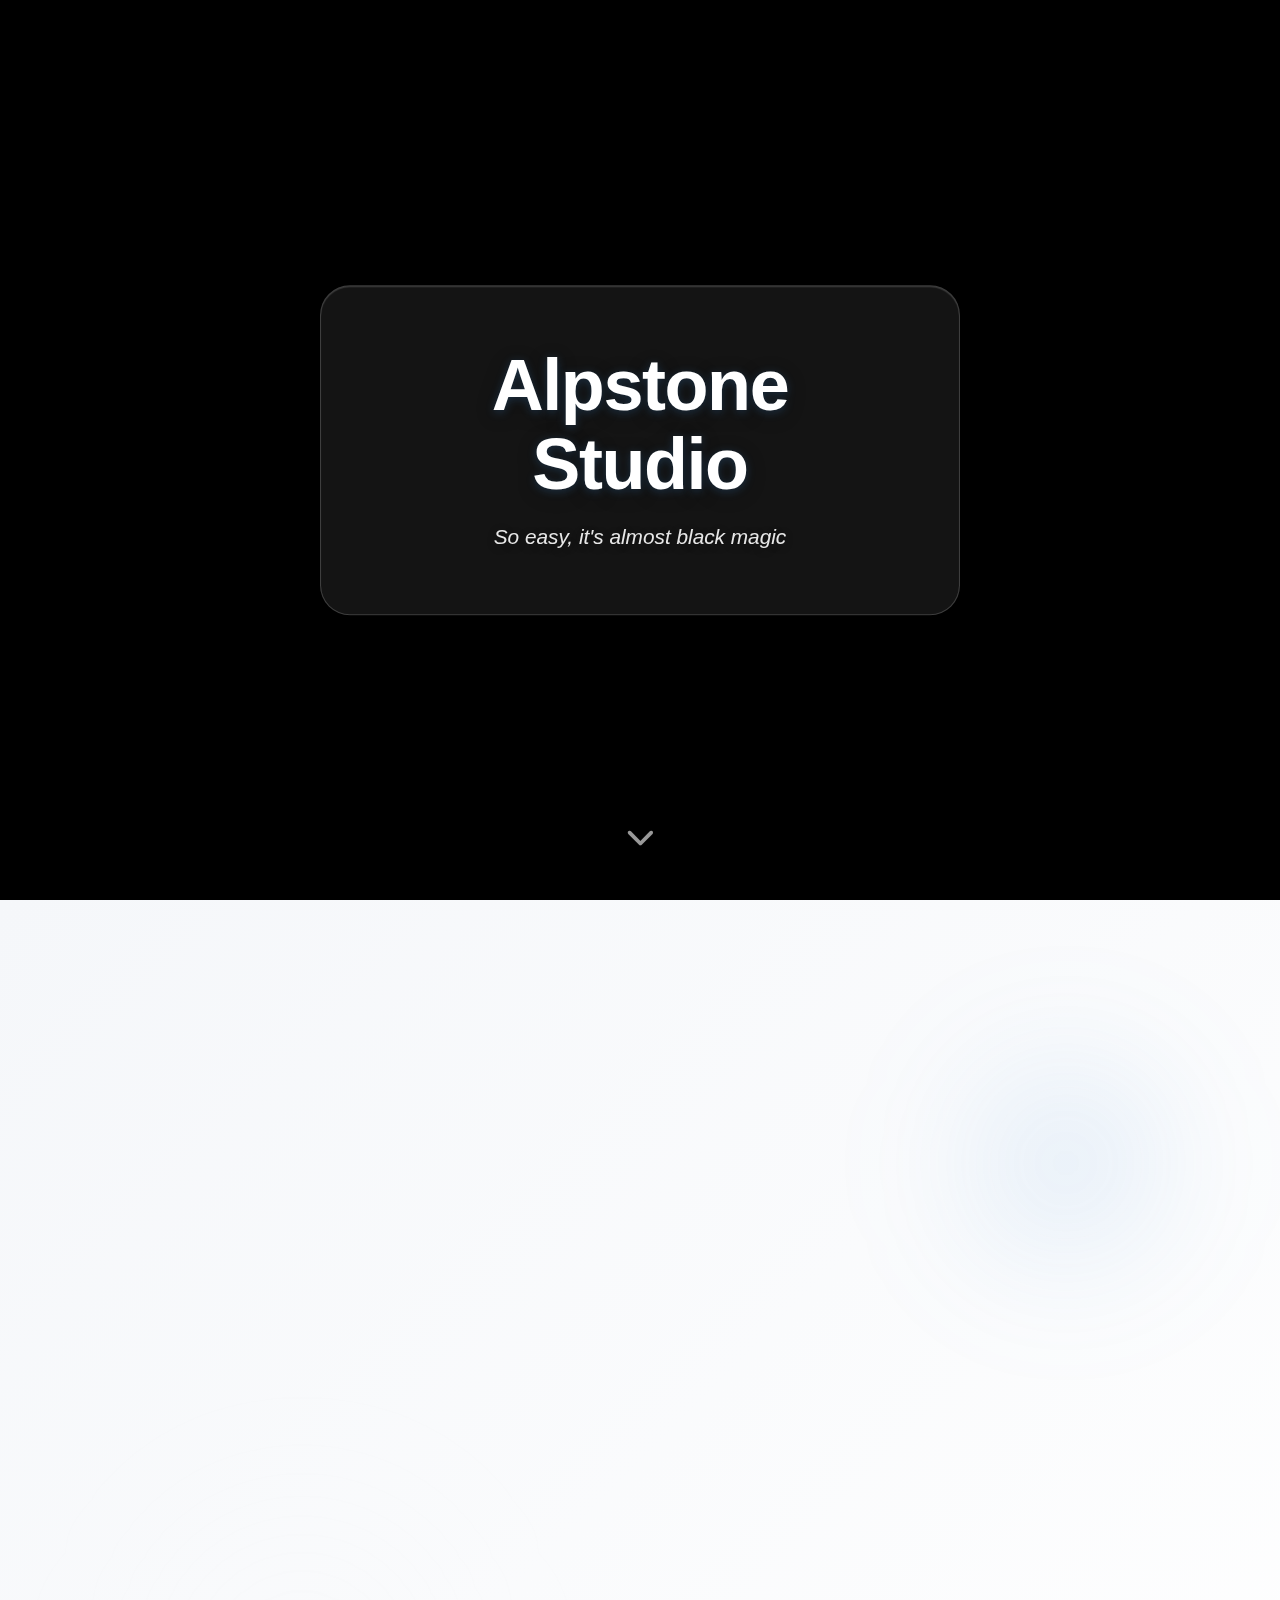
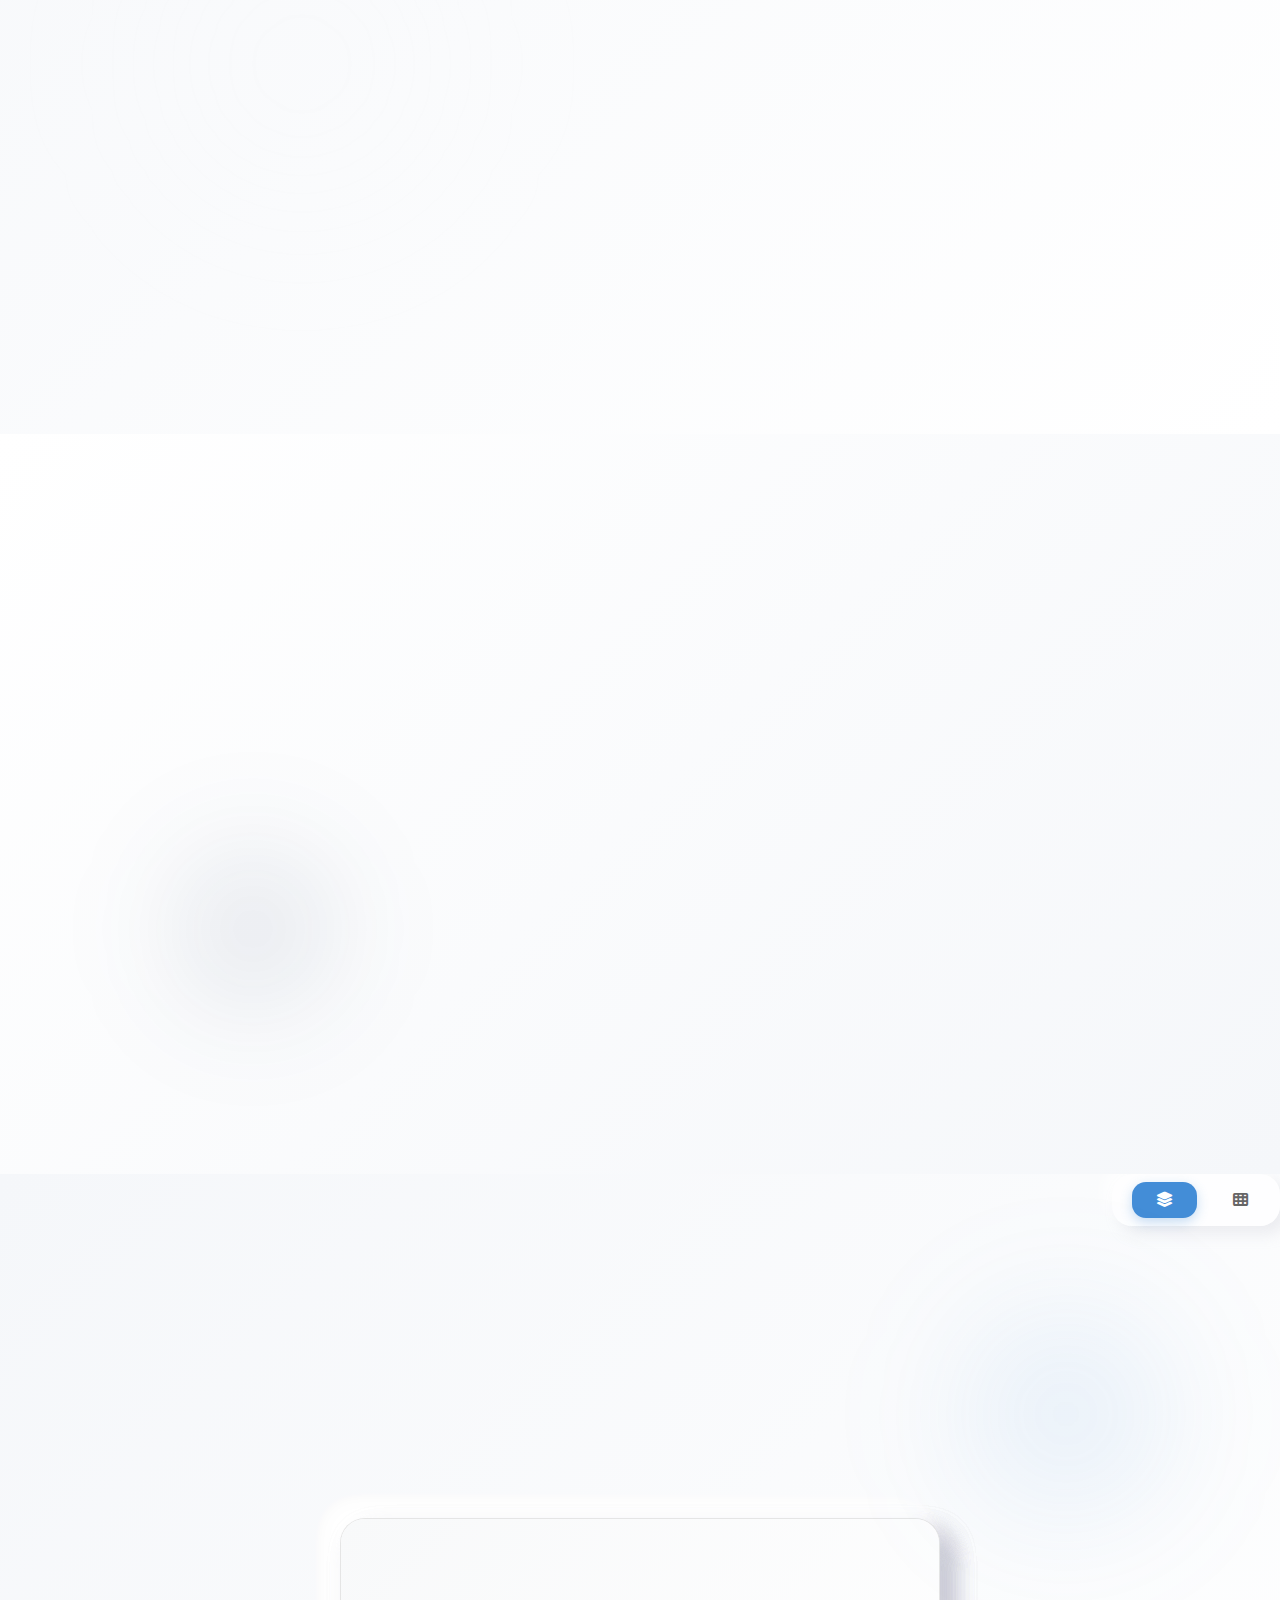
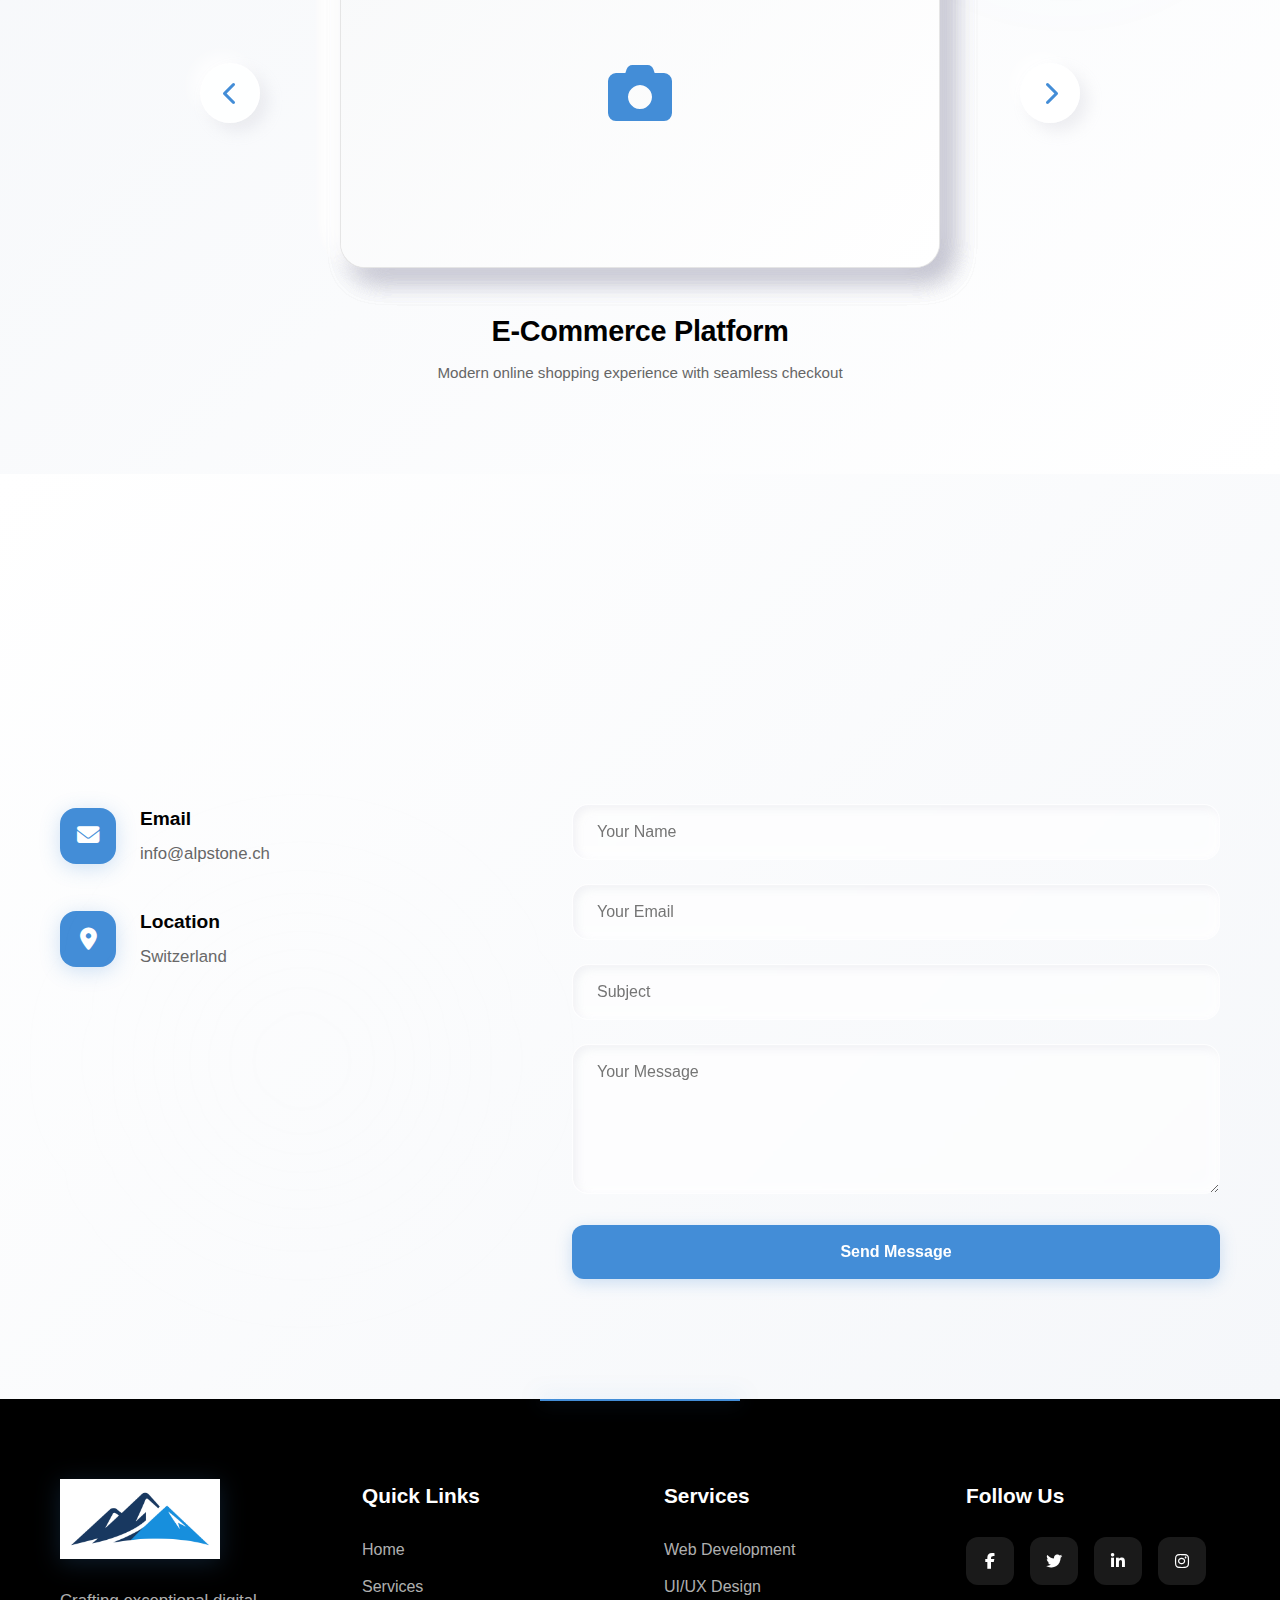
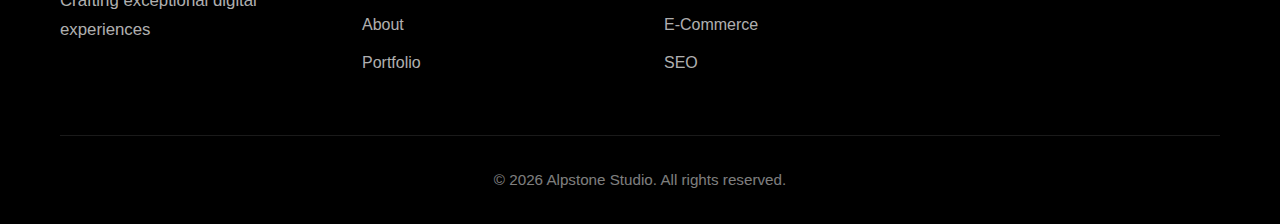
<file: index.html>
<!DOCTYPE html>
<html lang="en">
<head>
    <meta charset="UTF-8">
    <meta name="viewport" content="width=device-width, initial-scale=1.0">
    <meta name="description" content="Alpstone Studio - Professional Web Development Agency crafting exceptional digital experiences">
    <meta name="keywords" content="web development, web design, digital agency, custom websites">
    <title>Alpstone Studio | Web Development Agency</title>
    <link rel="stylesheet" href="css/styles.css">
    <link rel="stylesheet" href="https://cdnjs.cloudflare.com/ajax/libs/font-awesome/6.4.0/css/all.min.css">
</head>
<body>
    <!-- Navigation -->
    <nav class="navbar" id="navbar">
        <div class="container">
            <div class="nav-wrapper">
                <a href="#home" class="logo">
                    <img src="Logos/Alpstone-studio-vertical/Transparent-vertical.png" alt="Alpstone Studio Logo" class="logo-img">
                </a>
                <ul class="nav-menu" id="navMenu">
                    <li><a href="#home" class="nav-link">Home</a></li>
                    <li><a href="#services" class="nav-link">Services</a></li>
                    <li><a href="#about" class="nav-link">About</a></li>
                    <li><a href="#portfolio" class="nav-link">Portfolio</a></li>
                    <li><a href="#contact" class="nav-link">Contact</a></li>
                </ul>
                <button class="hamburger" id="hamburger">
                    <span></span>
                    <span></span>
                    <span></span>
                </button>
            </div>
        </div>
    </nav>

    <!-- Hero Section -->
    <section class="hero" id="home">
        <div class="hero-overlay"></div>
        <video class="hero-video" autoplay muted preload="auto" playsinline aria-hidden="true">
            <source src="https://www.monrucher.ch/TVU/mtnBG.mp4" type="video/mp4">
        </video>

        <!-- Glassmorphic floating title container -->
        <div class="hero-glass-container" id="heroGlassContainer">
            <h1 class="hero-glass-title">Alpstone Studio</h1>
            <p class="hero-glass-subtitle">So easy, it's almost black magic</p>
        </div>

        <div class="container">
            <div class="hero-content">
                <h1 class="hero-title">
                    Crafting Digital Excellence
                </h1>
                <p class="hero-subtitle">
                    We build stunning, high-performance websites that elevate your brand and drive results
                </p>
                <div class="hero-buttons">
                    <a href="#contact" class="btn btn-primary">Get Started</a>
                    <a href="#portfolio" class="btn btn-secondary">View Our Work</a>
                </div>
            </div>
        </div>
        <div class="scroll-indicator">
            <i class="fas fa-chevron-down"></i>
        </div>
    </section>

    <!-- Services Section -->
    <section class="services" id="services">
        <!-- Floating parallax elements -->
        <div class="parallax-float float-1" data-speed="0.5"></div>
        <div class="parallax-float float-2" data-speed="0.3"></div>
        <div class="container">
            <div class="section-header fade-in-up">
                <h2 class="section-title">Our Services</h2>
                <p class="section-description">Comprehensive web solutions tailored to your needs</p>
            </div>
            <div class="services-grid">
                <div class="service-card fade-in-up">
                    <div class="service-icon">
                        <i class="fas fa-laptop-code"></i>
                    </div>
                    <h3 class="service-title">Web Development</h3>
                    <p class="service-description">
                        Custom websites built with modern technologies, optimized for performance and scalability
                    </p>
                </div>
                <div class="service-card fade-in-up">
                    <div class="service-icon">
                        <i class="fas fa-palette"></i>
                    </div>
                    <h3 class="service-title">UI/UX Design</h3>
                    <p class="service-description">
                        Beautiful, intuitive interfaces that provide exceptional user experiences
                    </p>
                </div>
                <div class="service-card fade-in-up">
                    <div class="service-icon">
                        <i class="fas fa-mobile-alt"></i>
                    </div>
                    <h3 class="service-title">Responsive Design</h3>
                    <p class="service-description">
                        Flawless experiences across all devices, from desktop to mobile
                    </p>
                </div>
                <div class="service-card fade-in-up">
                    <div class="service-icon">
                        <i class="fas fa-shopping-cart"></i>
                    </div>
                    <h3 class="service-title">E-Commerce</h3>
                    <p class="service-description">
                        Powerful online stores that convert visitors into customers
                    </p>
                </div>
                <div class="service-card fade-in-up">
                    <div class="service-icon">
                        <i class="fas fa-search"></i>
                    </div>
                    <h3 class="service-title">SEO Optimization</h3>
                    <p class="service-description">
                        Improve your visibility and rank higher in search engine results
                    </p>
                </div>
                <div class="service-card fade-in-up">
                    <div class="service-icon">
                        <i class="fas fa-tools"></i>
                    </div>
                    <h3 class="service-title">Maintenance & Support</h3>
                    <p class="service-description">
                        Ongoing support to keep your website secure, updated, and running smoothly
                    </p>
                </div>
            </div>
        </div>
    </section>

    <!-- About Section -->
    <section class="about" id="about">
        <!-- Floating parallax elements -->
        <div class="parallax-float float-3" data-speed="0.4"></div>
        <div class="container">
            <div class="about-content">
                <div class="about-text fade-in-up">
                    <h2 class="section-title">About Alpstone Studio</h2>
                    <p class="about-description">
                        We are a passionate team of web developers and designers dedicated to creating exceptional digital experiences. With expertise in modern technologies and a keen eye for design, we transform your vision into reality.
                    </p>
                    <p class="about-description">
                        Our approach combines creativity with technical excellence, ensuring every project we deliver not only looks stunning but performs flawlessly. We believe in building long-term partnerships with our clients, providing ongoing support and guidance as your business grows.
                    </p>
                </div>
                <div class="about-image fade-in-up">
                    <div class="about-image-wrapper">
                        <i class="fas fa-code"></i>
                    </div>
                </div>
            </div>
        </div>
    </section>

    <!-- Portfolio Section -->
    <section class="portfolio" id="portfolio">
        <!-- Floating parallax elements -->
        <div class="parallax-float float-1" data-speed="0.6"></div>
        <div class="container">
            <div class="section-header fade-in-up">
                <h2 class="section-title">Our Work</h2>
                <p class="section-description">Explore our recent projects</p>
            </div>

            <!-- View Toggle - Right Side -->
            <div class="portfolio-view-toggle">
                <div class="view-toggle-indicator"></div>
                <button class="view-toggle-btn active" data-view="cards">
                    <i class="fas fa-layer-group"></i>
                </button>
                <button class="view-toggle-btn" data-view="grid">
                    <i class="fas fa-th"></i>
                </button>
            </div>

            <!-- Card Stack Container -->
            <div class="portfolio-stack-wrapper">
                <div class="portfolio-stack-container">
                    <button class="portfolio-nav portfolio-nav-prev" id="portfolioPrev">
                        <i class="fas fa-chevron-left"></i>
                    </button>

                    <div class="portfolio-stack" id="portfolioStack">
                        <div class="portfolio-card" data-index="0">
                            <div class="portfolio-card-image">
                                <!-- Placeholder for screenshot - will be styled to look like a web page -->
                                <div class="screenshot-placeholder">
                                    <i class="fas fa-shopping-cart" style="font-size: 4rem; color: var(--primary-color);"></i>
                                </div>
                            </div>
                        </div>
                        <div class="portfolio-card" data-index="1">
                            <div class="portfolio-card-image">
                                <div class="screenshot-placeholder">
                                    <i class="fas fa-building" style="font-size: 4rem; color: var(--primary-color);"></i>
                                </div>
                            </div>
                        </div>
                        <div class="portfolio-card" data-index="2">
                            <div class="portfolio-card-image">
                                <div class="screenshot-placeholder">
                                    <i class="fas fa-mobile-alt" style="font-size: 4rem; color: var(--primary-color);"></i>
                                </div>
                            </div>
                        </div>
                        <div class="portfolio-card" data-index="3">
                            <div class="portfolio-card-image">
                                <div class="screenshot-placeholder">
                                    <i class="fas fa-camera" style="font-size: 4rem; color: var(--primary-color);"></i>
                                </div>
                            </div>
                        </div>
                    </div>

                    <button class="portfolio-nav portfolio-nav-next" id="portfolioNext">
                        <i class="fas fa-chevron-right"></i>
                    </button>
                </div>

                <!-- Card Info Below Stack -->
                <div class="portfolio-card-info" id="portfolioCardInfo">
                    <h3 class="portfolio-info-title">E-Commerce Platform</h3>
                    <p class="portfolio-info-description">Modern online shopping experience with seamless checkout</p>
                </div>
            </div>

            <!-- Grid View - Outside wrapper -->
            <div class="portfolio-grid-view" id="portfolioGridView">
                <div class="portfolio-grid-view" id="portfolioGridView">
                    <div class="portfolio-grid-item">
                        <div class="portfolio-grid-image">
                            <i class="fas fa-shopping-cart" style="font-size: 3rem; color: var(--primary-color);"></i>
                        </div>
                        <div class="portfolio-grid-content">
                            <h3 class="portfolio-grid-title">E-Commerce Platform</h3>
                            <p class="portfolio-grid-description">Modern online shopping experience with seamless checkout</p>
                        </div>
                    </div>
                    <div class="portfolio-grid-item">
                        <div class="portfolio-grid-image">
                            <i class="fas fa-building" style="font-size: 3rem; color: var(--primary-color);"></i>
                        </div>
                        <div class="portfolio-grid-content">
                            <h3 class="portfolio-grid-title">Corporate Website</h3>
                            <p class="portfolio-grid-description">Professional presence with elegant design</p>
                        </div>
                    </div>
                    <div class="portfolio-grid-item">
                        <div class="portfolio-grid-image">
                            <i class="fas fa-mobile-alt" style="font-size: 3rem; color: var(--primary-color);"></i>
                        </div>
                        <div class="portfolio-grid-content">
                            <h3 class="portfolio-grid-title">Mobile App Landing</h3>
                            <p class="portfolio-grid-description">Engaging landing page optimized for all devices</p>
                        </div>
                    </div>
                    <div class="portfolio-grid-item">
                        <div class="portfolio-grid-image">
                            <i class="fas fa-camera" style="font-size: 3rem; color: var(--primary-color);"></i>
                        </div>
                        <div class="portfolio-grid-content">
                            <h3 class="portfolio-grid-title">Portfolio Website</h3>
                            <p class="portfolio-grid-description">Custom portfolio showcasing creative work</p>
                        </div>
                    </div>
                </div>
            </div>
        </div>
    </section>

    <!-- Contact Section -->
    <section class="contact" id="contact">
        <!-- Floating parallax elements -->
        <div class="parallax-float float-2" data-speed="0.35"></div>
        <div class="container">
            <div class="section-header fade-in-up">
                <h2 class="section-title">Get In Touch</h2>
                <p class="section-description">Let's bring your project to life</p>
            </div>
            <div class="contact-content">
                <div class="contact-info">
                    <div class="contact-item">
                        <div class="contact-icon">
                            <i class="fas fa-envelope"></i>
                        </div>
                        <div class="contact-details">
                            <h4>Email</h4>
                            <p>info@alpstone.ch</p>
                        </div>
                    </div>
                    <div class="contact-item">
                        <div class="contact-icon">
                            <i class="fas fa-map-marker-alt"></i>
                        </div>
                        <div class="contact-details">
                            <h4>Location</h4>
                            <p>Switzerland</p>
                        </div>
                    </div>
                </div>
                <form class="contact-form" id="contactForm">
                    <div class="form-group">
                        <input type="text" id="name" name="name" placeholder="Your Name" required>
                    </div>
                    <div class="form-group">
                        <input type="email" id="email" name="email" placeholder="Your Email" required>
                    </div>
                    <div class="form-group">
                        <input type="text" id="subject" name="subject" placeholder="Subject" required>
                    </div>
                    <div class="form-group">
                        <textarea id="message" name="message" rows="5" placeholder="Your Message" required></textarea>
                    </div>
                    <button type="submit" class="btn btn-primary">Send Message</button>
                </form>
            </div>
        </div>
    </section>

    <!-- Footer -->
    <footer class="footer">
        <div class="container">
            <div class="footer-content">
                <div class="footer-section">
                    <img src="Logos/Alpstone-studio-vertical/White-vertical.png" alt="Alpstone Studio" class="footer-logo">
                    <p class="footer-description">
                        Crafting exceptional digital experiences
                    </p>
                </div>
                <div class="footer-section">
                    <h4 class="footer-title">Quick Links</h4>
                    <ul class="footer-links">
                        <li><a href="#home">Home</a></li>
                        <li><a href="#services">Services</a></li>
                        <li><a href="#about">About</a></li>
                        <li><a href="#portfolio">Portfolio</a></li>
                    </ul>
                </div>
                <div class="footer-section">
                    <h4 class="footer-title">Services</h4>
                    <ul class="footer-links">
                        <li><a href="#services">Web Development</a></li>
                        <li><a href="#services">UI/UX Design</a></li>
                        <li><a href="#services">E-Commerce</a></li>
                        <li><a href="#services">SEO</a></li>
                    </ul>
                </div>
                <div class="footer-section">
                    <h4 class="footer-title">Follow Us</h4>
                    <div class="social-links">
                        <a href="#" class="social-link"><i class="fab fa-facebook-f"></i></a>
                        <a href="#" class="social-link"><i class="fab fa-twitter"></i></a>
                        <a href="#" class="social-link"><i class="fab fa-linkedin-in"></i></a>
                        <a href="#" class="social-link"><i class="fab fa-instagram"></i></a>
                    </div>
                </div>
            </div>
            <div class="footer-bottom">
                <p>&copy; 2026 Alpstone Studio. All rights reserved.</p>
            </div>
        </div>
    </footer>

    <script src="js/main.js"></script>
</body>
</html>
</file>
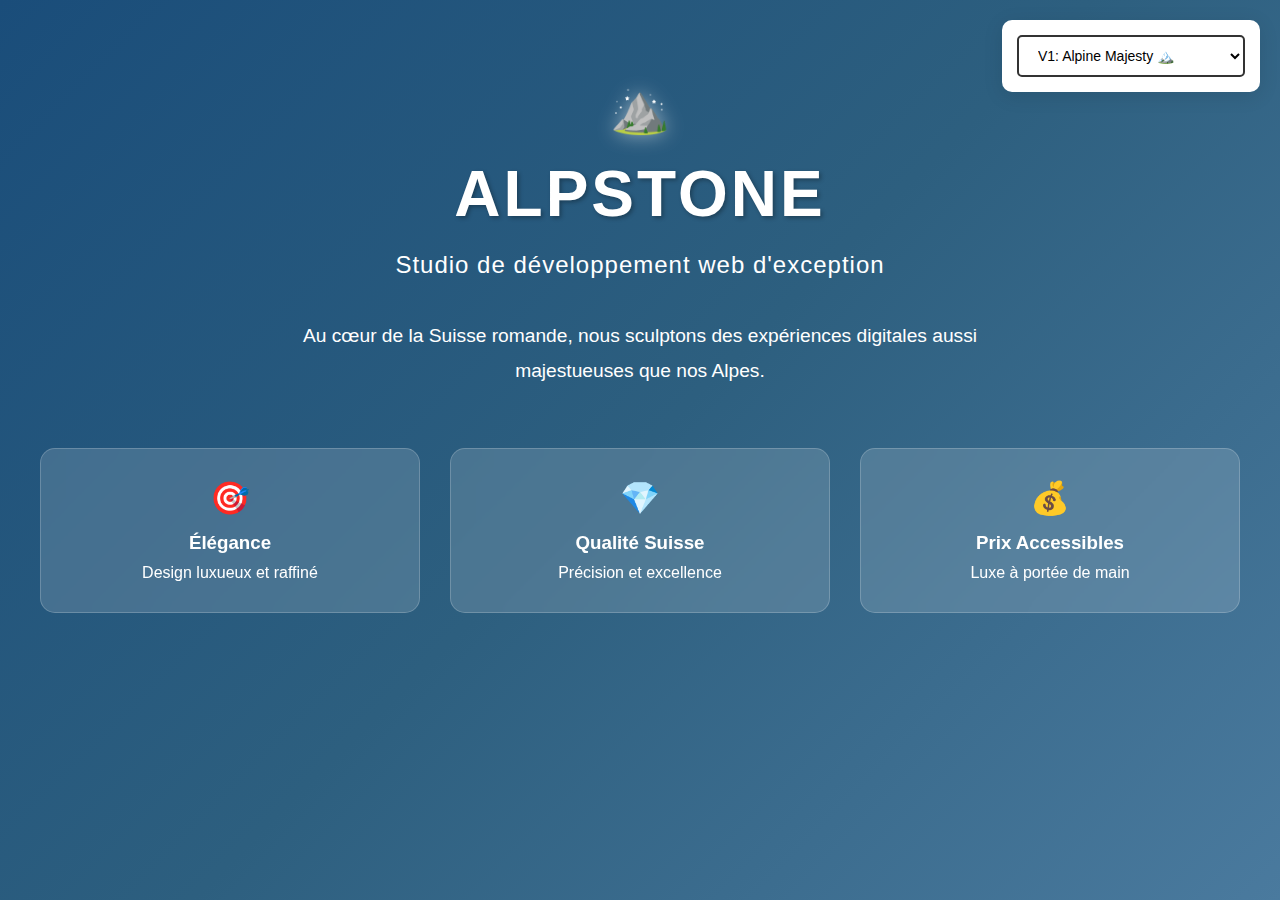
<file: branding-concepts.html>
<!DOCTYPE html>
<html lang="fr">
<head>
    <meta charset="UTF-8">
    <meta name="viewport" content="width=device-width, initial-scale=1.0">
    <title>Alpstone Studio - Branding Concepts</title>
    <style>
        * {
            margin: 0;
            padding: 0;
            box-sizing: border-box;
        }

        body {
            font-family: -apple-system, BlinkMacSystemFont, 'Segoe UI', Roboto, 'Helvetica Neue', Arial, sans-serif;
            overflow-x: hidden;
        }

        .version-selector {
            position: fixed;
            top: 20px;
            right: 20px;
            z-index: 1000;
            background: white;
            padding: 15px;
            border-radius: 10px;
            box-shadow: 0 4px 20px rgba(0,0,0,0.1);
        }

        .version-selector select {
            padding: 10px 15px;
            border: 2px solid #333;
            border-radius: 5px;
            font-size: 14px;
            cursor: pointer;
            background: white;
        }

        .version {
            display: none;
            min-height: 100vh;
        }

        .version.active {
            display: block;
        }

        /* Version 1: Alpine Majesty - Montagnes classiques */
        .alpine-majesty {
            background: linear-gradient(135deg, #1a4d7a 0%, #2d5f7f 50%, #4a7a9e 100%);
            color: white;
            padding: 80px 20px;
        }

        .alpine-majesty .container {
            max-width: 1200px;
            margin: 0 auto;
            text-align: center;
        }

        .alpine-majesty .logo {
            font-size: 4em;
            font-weight: 800;
            letter-spacing: 3px;
            margin-bottom: 20px;
            text-shadow: 2px 2px 4px rgba(0,0,0,0.3);
        }

        .alpine-majesty .mountain-icon {
            font-size: 3em;
            margin-bottom: 20px;
            filter: drop-shadow(0 0 10px rgba(255,255,255,0.5));
        }

        .alpine-majesty .tagline {
            font-size: 1.5em;
            margin-bottom: 40px;
            font-weight: 300;
            letter-spacing: 1px;
        }

        .alpine-majesty .features {
            display: grid;
            grid-template-columns: repeat(auto-fit, minmax(250px, 1fr));
            gap: 30px;
            margin-top: 60px;
        }

        .alpine-majesty .feature-card {
            background: rgba(255,255,255,0.15);
            backdrop-filter: blur(10px);
            padding: 30px;
            border-radius: 15px;
            border: 1px solid rgba(255,255,255,0.2);
        }

        /* Version 2: Swiss Precision - Minimaliste */
        .swiss-precision {
            background: #ffffff;
            color: #1a1a1a;
            padding: 80px 20px;
        }

        .swiss-precision .container {
            max-width: 1000px;
            margin: 0 auto;
        }

        .swiss-precision .logo {
            font-size: 3.5em;
            font-weight: 200;
            letter-spacing: 15px;
            margin-bottom: 10px;
            font-family: 'Helvetica Neue', Arial, sans-serif;
            text-align: center;
            border-bottom: 2px solid #d32f2f;
            padding-bottom: 20px;
        }

        .swiss-precision .tagline {
            text-align: center;
            font-size: 1.2em;
            font-weight: 300;
            margin: 40px 0;
            color: #666;
            letter-spacing: 2px;
        }

        .swiss-precision .grid {
            display: grid;
            grid-template-columns: repeat(2, 1fr);
            gap: 1px;
            background: #1a1a1a;
            margin-top: 60px;
        }

        .swiss-precision .grid-item {
            background: white;
            padding: 50px;
            text-align: center;
        }

        /* Version 3: Summit Luxury - Luxe moderne */
        .summit-luxury {
            background: linear-gradient(to bottom, #0a0a0a 0%, #1a1a1a 50%, #2a2a2a 100%);
            color: #d4af37;
            padding: 100px 20px;
            position: relative;
        }

        .summit-luxury::before {
            content: '';
            position: absolute;
            top: 0;
            left: 0;
            right: 0;
            bottom: 0;
            background-image:
                linear-gradient(rgba(0,0,0,0.8), rgba(0,0,0,0.8)),
                url('data:image/svg+xml,<svg xmlns="http://www.w3.org/2000/svg" viewBox="0 0 1200 600"><polygon points="0,600 400,200 800,400 1200,100 1200,600" fill="%23ffffff" opacity="0.03"/></svg>');
            background-size: cover;
            background-position: center;
        }

        .summit-luxury .container {
            max-width: 1200px;
            margin: 0 auto;
            position: relative;
            z-index: 1;
            text-align: center;
        }

        .summit-luxury .logo {
            font-size: 5em;
            font-weight: 300;
            letter-spacing: 20px;
            margin-bottom: 30px;
            font-family: 'Garamond', serif;
            text-transform: uppercase;
        }

        .summit-luxury .accent {
            color: #d4af37;
            font-size: 0.3em;
            display: block;
            letter-spacing: 5px;
            margin-top: 20px;
        }

        .summit-luxury .description {
            font-size: 1.3em;
            max-width: 700px;
            margin: 40px auto;
            line-height: 1.8;
            color: #c0c0c0;
            font-weight: 300;
        }

        /* Version 4: Crystal Peak - Clean & Premium */
        .crystal-peak {
            background: linear-gradient(135deg, #f5f7fa 0%, #c3cfe2 100%);
            color: #2c3e50;
            padding: 80px 20px;
        }

        .crystal-peak .container {
            max-width: 1200px;
            margin: 0 auto;
            text-align: center;
        }

        .crystal-peak .logo-container {
            background: white;
            width: 200px;
            height: 200px;
            margin: 0 auto 40px;
            border-radius: 50%;
            display: flex;
            align-items: center;
            justify-content: center;
            box-shadow: 0 20px 60px rgba(0,0,0,0.1);
        }

        .crystal-peak .logo {
            font-size: 2.5em;
            font-weight: 600;
            letter-spacing: 2px;
        }

        .crystal-peak .subtitle {
            font-size: 1.8em;
            margin-bottom: 20px;
            font-weight: 300;
        }

        .crystal-peak .cards {
            display: flex;
            gap: 30px;
            margin-top: 60px;
            flex-wrap: wrap;
            justify-content: center;
        }

        .crystal-peak .card {
            background: white;
            padding: 40px;
            border-radius: 20px;
            flex: 1;
            min-width: 280px;
            max-width: 350px;
            box-shadow: 0 10px 40px rgba(0,0,0,0.08);
            transition: transform 0.3s;
        }

        .crystal-peak .card:hover {
            transform: translateY(-10px);
        }

        /* Version 5: Alpine Tech - Moderne & Technologique */
        .alpine-tech {
            background: #0f0f0f;
            color: #00ff88;
            padding: 80px 20px;
            position: relative;
            overflow: hidden;
        }

        .alpine-tech::before {
            content: '';
            position: absolute;
            top: -50%;
            left: -50%;
            width: 200%;
            height: 200%;
            background:
                repeating-linear-gradient(
                    0deg,
                    transparent,
                    transparent 2px,
                    rgba(0, 255, 136, 0.03) 2px,
                    rgba(0, 255, 136, 0.03) 4px
                ),
                repeating-linear-gradient(
                    90deg,
                    transparent,
                    transparent 2px,
                    rgba(0, 255, 136, 0.03) 2px,
                    rgba(0, 255, 136, 0.03) 4px
                );
        }

        .alpine-tech .container {
            max-width: 1200px;
            margin: 0 auto;
            position: relative;
            z-index: 1;
        }

        .alpine-tech .logo {
            font-size: 4em;
            font-weight: 700;
            letter-spacing: 5px;
            margin-bottom: 20px;
            font-family: 'Courier New', monospace;
            text-transform: uppercase;
            text-align: center;
            text-shadow: 0 0 20px rgba(0, 255, 136, 0.5);
        }

        .alpine-tech .glitch {
            animation: glitch 3s infinite;
        }

        @keyframes glitch {
            0%, 100% { text-shadow: 0 0 20px rgba(0, 255, 136, 0.5); }
            50% { text-shadow: 0 0 20px rgba(0, 255, 136, 0.8), -2px 0 #ff00ff, 2px 0 #00ffff; }
        }

        .alpine-tech .terminal {
            background: rgba(0, 20, 10, 0.8);
            border: 2px solid #00ff88;
            border-radius: 10px;
            padding: 30px;
            margin-top: 60px;
            font-family: 'Courier New', monospace;
            text-align: left;
        }

        .alpine-tech .terminal-line {
            margin: 10px 0;
            line-height: 1.8;
        }

        .alpine-tech .prompt {
            color: #00ff88;
            margin-right: 10px;
        }

        /* Version 6: Heritage Premium - Traditionnel suisse */
        .heritage-premium {
            background: #8b0000;
            color: #ffffff;
            padding: 80px 20px;
            position: relative;
        }

        .heritage-premium::before {
            content: '';
            position: absolute;
            top: 0;
            left: 0;
            right: 0;
            height: 100px;
            background: white;
        }

        .heritage-premium::after {
            content: '';
            position: absolute;
            bottom: 0;
            left: 0;
            right: 0;
            height: 100px;
            background: white;
        }

        .heritage-premium .container {
            max-width: 1000px;
            margin: 0 auto;
            position: relative;
            z-index: 1;
            text-align: center;
        }

        .heritage-premium .crest {
            width: 150px;
            height: 150px;
            margin: 0 auto 30px;
            background: white;
            border-radius: 50%;
            display: flex;
            align-items: center;
            justify-content: center;
            font-size: 4em;
            color: #8b0000;
            box-shadow: 0 0 0 10px rgba(255,255,255,0.2);
        }

        .heritage-premium .logo {
            font-size: 3.5em;
            font-weight: 700;
            letter-spacing: 8px;
            margin-bottom: 20px;
            font-family: 'Georgia', serif;
        }

        .heritage-premium .cross {
            font-size: 2em;
            margin: 20px 0;
            color: white;
        }

        .heritage-premium .motto {
            font-size: 1.2em;
            font-style: italic;
            margin: 30px 0;
            padding: 20px;
            border-top: 2px solid rgba(255,255,255,0.3);
            border-bottom: 2px solid rgba(255,255,255,0.3);
        }

        /* Version 7: Nordic Minimalism */
        .nordic-minimal {
            background: #fafafa;
            color: #2d3436;
            padding: 100px 20px;
        }

        .nordic-minimal .container {
            max-width: 900px;
            margin: 0 auto;
        }

        .nordic-minimal .logo {
            font-size: 4.5em;
            font-weight: 200;
            letter-spacing: 25px;
            margin-bottom: 50px;
            text-align: center;
            color: #2d3436;
        }

        .nordic-minimal .divider {
            width: 100px;
            height: 3px;
            background: #74b9ff;
            margin: 40px auto;
        }

        .nordic-minimal .content {
            display: flex;
            gap: 60px;
            margin-top: 80px;
            align-items: center;
        }

        .nordic-minimal .text {
            flex: 1;
            font-size: 1.1em;
            line-height: 2;
            font-weight: 300;
        }

        .nordic-minimal .mountain-graphic {
            flex: 1;
            height: 300px;
            background: linear-gradient(135deg, #74b9ff 0%, #a29bfe 100%);
            clip-path: polygon(0 100%, 50% 0, 100% 100%);
        }

        /* Version 8: Glacier Modern */
        .glacier-modern {
            background: linear-gradient(to bottom, #e3f2fd 0%, #bbdefb 50%, #90caf9 100%);
            color: #0d47a1;
            padding: 80px 20px;
        }

        .glacier-modern .container {
            max-width: 1200px;
            margin: 0 auto;
            text-align: center;
        }

        .glacier-modern .logo {
            font-size: 5em;
            font-weight: 100;
            letter-spacing: 10px;
            margin-bottom: 20px;
            background: linear-gradient(135deg, #0d47a1 0%, #1976d2 50%, #42a5f5 100%);
            -webkit-background-clip: text;
            -webkit-text-fill-color: transparent;
            background-clip: text;
        }

        .glacier-modern .ice-line {
            width: 200px;
            height: 4px;
            background: linear-gradient(90deg, transparent, #42a5f5, transparent);
            margin: 30px auto;
        }

        .glacier-modern .services {
            display: grid;
            grid-template-columns: repeat(3, 1fr);
            gap: 30px;
            margin-top: 80px;
        }

        .glacier-modern .service {
            background: rgba(255,255,255,0.7);
            backdrop-filter: blur(10px);
            padding: 40px;
            border-radius: 15px;
            border: 2px solid rgba(13,71,161,0.2);
        }

        /* Version 9: Luxury Monochrome */
        .luxury-mono {
            background: #1a1a1a;
            color: #ffffff;
            padding: 100px 20px;
            font-family: 'Times New Roman', serif;
        }

        .luxury-mono .container {
            max-width: 800px;
            margin: 0 auto;
            text-align: center;
            border: 1px solid #ffffff;
            padding: 80px 40px;
        }

        .luxury-mono .logo {
            font-size: 4em;
            font-weight: 300;
            letter-spacing: 15px;
            margin-bottom: 30px;
            border-bottom: 1px solid #ffffff;
            padding-bottom: 30px;
        }

        .luxury-mono .etabli {
            font-size: 0.9em;
            letter-spacing: 3px;
            margin-bottom: 50px;
            color: #999;
        }

        .luxury-mono .separator {
            width: 50px;
            height: 1px;
            background: #ffffff;
            margin: 40px auto;
        }

        /* Version 10: Vibrant Swiss */
        .vibrant-swiss {
            background: linear-gradient(135deg, #ff6b6b 0%, #ee5a6f 25%, #c44569 50%, #a8c0ff 75%, #3742fa 100%);
            color: white;
            padding: 80px 20px;
        }

        .vibrant-swiss .container {
            max-width: 1200px;
            margin: 0 auto;
            text-align: center;
        }

        .vibrant-swiss .logo {
            font-size: 5em;
            font-weight: 900;
            letter-spacing: 5px;
            margin-bottom: 30px;
            text-shadow: 4px 4px 0 rgba(0,0,0,0.2);
            animation: float 3s ease-in-out infinite;
        }

        @keyframes float {
            0%, 100% { transform: translateY(0); }
            50% { transform: translateY(-20px); }
        }

        .vibrant-swiss .shapes {
            display: flex;
            justify-content: center;
            gap: 40px;
            margin-top: 60px;
            flex-wrap: wrap;
        }

        .vibrant-swiss .shape {
            width: 150px;
            height: 150px;
            background: rgba(255,255,255,0.2);
            backdrop-filter: blur(10px);
            display: flex;
            align-items: center;
            justify-content: center;
            font-size: 1.2em;
            font-weight: 600;
            transition: transform 0.3s;
        }

        .vibrant-swiss .shape:nth-child(1) { border-radius: 50%; }
        .vibrant-swiss .shape:nth-child(2) { transform: rotate(45deg); }
        .vibrant-swiss .shape:nth-child(3) { clip-path: polygon(50% 0%, 100% 100%, 0% 100%); }

        .vibrant-swiss .shape:hover {
            transform: scale(1.1) rotate(10deg);
        }

        /* Responsive */
        @media (max-width: 768px) {
            .version-selector {
                top: 10px;
                right: 10px;
                left: 10px;
            }

            .nordic-minimal .content {
                flex-direction: column;
            }

            .glacier-modern .services {
                grid-template-columns: 1fr;
            }

            .alpine-majesty .logo,
            .swiss-precision .logo,
            .summit-luxury .logo,
            .crystal-peak .logo,
            .alpine-tech .logo {
                font-size: 2.5em;
            }
        }
    </style>
</head>
<body>
    <div class="version-selector">
        <select id="versionSelect" onchange="changeVersion()">
            <option value="1">V1: Alpine Majesty 🏔️</option>
            <option value="2">V2: Swiss Precision ⚙️</option>
            <option value="3">V3: Summit Luxury ✨</option>
            <option value="4">V4: Crystal Peak 💎</option>
            <option value="5">V5: Alpine Tech 🌐</option>
            <option value="6">V6: Heritage Premium 🇨🇭</option>
            <option value="7">V7: Nordic Minimalism ❄️</option>
            <option value="8">V8: Glacier Modern 🧊</option>
            <option value="9">V9: Luxury Monochrome 🎩</option>
            <option value="10">V10: Vibrant Swiss 🎨</option>
        </select>
    </div>

    <!-- Version 1: Alpine Majesty -->
    <div class="version alpine-majesty active" id="version1">
        <div class="container">
            <div class="mountain-icon">⛰️</div>
            <h1 class="logo">ALPSTONE</h1>
            <p class="tagline">Studio de développement web d'exception</p>
            <p style="font-size: 1.2em; max-width: 700px; margin: 20px auto; line-height: 1.8;">
                Au cœur de la Suisse romande, nous sculptons des expériences digitales aussi majestueuses que nos Alpes.
            </p>
            <div class="features">
                <div class="feature-card">
                    <h3 style="font-size: 2em; margin-bottom: 15px;">🎯</h3>
                    <h3 style="margin-bottom: 10px;">Élégance</h3>
                    <p>Design luxueux et raffiné</p>
                </div>
                <div class="feature-card">
                    <h3 style="font-size: 2em; margin-bottom: 15px;">💎</h3>
                    <h3 style="margin-bottom: 10px;">Qualité Suisse</h3>
                    <p>Précision et excellence</p>
                </div>
                <div class="feature-card">
                    <h3 style="font-size: 2em; margin-bottom: 15px;">💰</h3>
                    <h3 style="margin-bottom: 10px;">Prix Accessibles</h3>
                    <p>Luxe à portée de main</p>
                </div>
            </div>
        </div>
    </div>

    <!-- Version 2: Swiss Precision -->
    <div class="version swiss-precision" id="version2">
        <div class="container">
            <h1 class="logo">ALPSTONE</h1>
            <p class="tagline">PRÉCISION · ÉLÉGANCE · INNOVATION</p>
            <p style="text-align: center; max-width: 600px; margin: 40px auto; font-size: 1.1em; line-height: 1.8; color: #333;">
                Nous concevons des sites web avec la précision d'une manufacture horlogère suisse.
                Chaque pixel compte, chaque interaction est pensée.
            </p>
            <div class="grid">
                <div class="grid-item">
                    <h3 style="font-size: 2em; margin-bottom: 20px;">01</h3>
                    <h4 style="margin-bottom: 10px; font-weight: 600;">STRATÉGIE</h4>
                    <p style="color: #666;">Analyse et conception</p>
                </div>
                <div class="grid-item">
                    <h3 style="font-size: 2em; margin-bottom: 20px;">02</h3>
                    <h4 style="margin-bottom: 10px; font-weight: 600;">DESIGN</h4>
                    <p style="color: #666;">Interface premium</p>
                </div>
                <div class="grid-item">
                    <h3 style="font-size: 2em; margin-bottom: 20px;">03</h3>
                    <h4 style="margin-bottom: 10px; font-weight: 600;">DÉVELOPPEMENT</h4>
                    <p style="color: #666;">Code sur mesure</p>
                </div>
                <div class="grid-item">
                    <h3 style="font-size: 2em; margin-bottom: 20px;">04</h3>
                    <h4 style="margin-bottom: 10px; font-weight: 600;">EXCELLENCE</h4>
                    <p style="color: #666;">Support continu</p>
                </div>
            </div>
        </div>
    </div>

    <!-- Version 3: Summit Luxury -->
    <div class="version summit-luxury" id="version3">
        <div class="container">
            <h1 class="logo">
                ALPSTONE
                <span class="accent">STUDIO</span>
            </h1>
            <p class="description">
                Depuis les sommets de la Suisse romande, nous créons des expériences web d'exception.
                Notre vision allie le prestige des Alpes à l'innovation digitale,
                offrant à vos clients une présence en ligne aussi impressionnante qu'abordable.
            </p>
            <div style="margin-top: 60px; display: flex; gap: 40px; justify-content: center; flex-wrap: wrap;">
                <div style="text-align: center;">
                    <div style="font-size: 3em; margin-bottom: 10px;">🏔️</div>
                    <div style="font-size: 1.2em;">Altitude</div>
                </div>
                <div style="text-align: center;">
                    <div style="font-size: 3em; margin-bottom: 10px;">👑</div>
                    <div style="font-size: 1.2em;">Prestige</div>
                </div>
                <div style="text-align: center;">
                    <div style="font-size: 3em; margin-bottom: 10px;">⚡</div>
                    <div style="font-size: 1.2em;">Performance</div>
                </div>
            </div>
        </div>
    </div>

    <!-- Version 4: Crystal Peak -->
    <div class="version crystal-peak" id="version4">
        <div class="container">
            <div class="logo-container">
                <div class="logo">A</div>
            </div>
            <h2 class="subtitle">Alpstone Studio</h2>
            <p style="font-size: 1.2em; max-width: 700px; margin: 20px auto; line-height: 1.8;">
                Votre partenaire digital en Suisse romande pour des sites web cristallins,
                élégants et accessibles.
            </p>
            <div class="cards">
                <div class="card">
                    <h3 style="font-size: 2.5em; margin-bottom: 20px;">🎨</h3>
                    <h3 style="margin-bottom: 15px; font-size: 1.5em;">Design Premium</h3>
                    <p style="color: #666; line-height: 1.6;">
                        Interfaces modernes qui reflètent l'excellence de votre marque
                    </p>
                </div>
                <div class="card">
                    <h3 style="font-size: 2.5em; margin-bottom: 20px;">⚙️</h3>
                    <h3 style="margin-bottom: 15px; font-size: 1.5em;">Tech de Pointe</h3>
                    <p style="color: #666; line-height: 1.6;">
                        Solutions web performantes et évolutives
                    </p>
                </div>
                <div class="card">
                    <h3 style="font-size: 2.5em; margin-bottom: 20px;">💼</h3>
                    <h3 style="margin-bottom: 15px; font-size: 1.5em;">Prix Justes</h3>
                    <p style="color: #666; line-height: 1.6;">
                        Qualité suisse sans compromis sur le budget
                    </p>
                </div>
            </div>
        </div>
    </div>

    <!-- Version 5: Alpine Tech -->
    <div class="version alpine-tech" id="version5">
        <div class="container">
            <h1 class="logo glitch">ALPSTONE_</h1>
            <p style="text-align: center; font-size: 1.5em; margin-bottom: 20px; color: #00ff88;">
                &lt;studio type="web" location="swiss_romande" /&gt;
            </p>
            <div class="terminal">
                <div class="terminal-line">
                    <span class="prompt">$</span> cat mission.txt
                </div>
                <div class="terminal-line" style="color: #fff; margin-left: 20px;">
                    Développement web haut de gamme pour entreprises suisses
                </div>
                <div class="terminal-line" style="margin-top: 20px;">
                    <span class="prompt">$</span> ls services/
                </div>
                <div class="terminal-line" style="color: #fff; margin-left: 20px;">
                    design_premium.exe&nbsp;&nbsp;performance_optimale.exe&nbsp;&nbsp;prix_accessible.exe
                </div>
                <div class="terminal-line" style="margin-top: 20px;">
                    <span class="prompt">$</span> echo $QUALITE
                </div>
                <div class="terminal-line" style="color: #00ff88; margin-left: 20px;">
                    SWISS_MADE ✓
                </div>
                <div class="terminal-line" style="margin-top: 20px;">
                    <span class="prompt">$</span> ./alpstone --mountain-mode --luxury-enabled
                </div>
                <div class="terminal-line" style="color: #00ff88; margin-left: 20px;">
                    ✓ Votre projet web est prêt à conquérir les sommets_
                </div>
            </div>
        </div>
    </div>

    <!-- Version 6: Heritage Premium -->
    <div class="version heritage-premium" id="version6">
        <div class="container">
            <div class="crest">⛰️</div>
            <h1 class="logo">ALPSTONE</h1>
            <div class="cross">✚</div>
            <p class="motto">
                "Tradition Suisse · Innovation Digitale"
            </p>
            <p style="font-size: 1.2em; max-width: 700px; margin: 40px auto; line-height: 1.9;">
                Fondé sur les valeurs d'excellence et de qualité suisse, Alpstone Studio
                perpétue la tradition du savoir-faire artisanal dans l'ère numérique.
                Nous offrons à nos clients le prestige et la fiabilité helvétique
                à des tarifs accessibles.
            </p>
            <div style="margin-top: 60px; display: grid; grid-template-columns: repeat(3, 1fr); gap: 30px;">
                <div>
                    <h3 style="font-size: 1.5em; margin-bottom: 10px;">Héritage</h3>
                    <p style="color: rgba(255,255,255,0.8);">Qualité intemporelle</p>
                </div>
                <div>
                    <h3 style="font-size: 1.5em; margin-bottom: 10px;">Excellence</h3>
                    <p style="color: rgba(255,255,255,0.8);">Standards élevés</p>
                </div>
                <div>
                    <h3 style="font-size: 1.5em; margin-bottom: 10px;">Accessibilité</h3>
                    <p style="color: rgba(255,255,255,0.8);">Prix démocratiques</p>
                </div>
            </div>
        </div>
    </div>

    <!-- Version 7: Nordic Minimalism -->
    <div class="version nordic-minimal" id="version7">
        <div class="container">
            <h1 class="logo">ALPSTONE</h1>
            <div class="divider"></div>
            <p style="text-align: center; font-size: 1.3em; max-width: 600px; margin: 0 auto; line-height: 2; font-weight: 300;">
                L'essence du design suisse. Épuré, fonctionnel, intemporel.
            </p>
            <div class="content">
                <div class="text">
                    <p style="margin-bottom: 30px;">
                        Dans la pure tradition du design scandinave et suisse, nous créons
                        des sites web où chaque élément a sa raison d'être.
                    </p>
                    <p style="margin-bottom: 30px;">
                        Pas de superflu. Que de l'essentiel.
                    </p>
                    <p>
                        Pour les entreprises qui valorisent la clarté et l'authenticité.
                    </p>
                </div>
                <div class="mountain-graphic"></div>
            </div>
        </div>
    </div>

    <!-- Version 8: Glacier Modern -->
    <div class="version glacier-modern" id="version8">
        <div class="container">
            <h1 class="logo">ALPSTONE</h1>
            <div class="ice-line"></div>
            <p style="font-size: 1.4em; max-width: 700px; margin: 20px auto; line-height: 1.8;">
                Comme les glaciers qui sculptent nos montagnes, nous façonnons votre présence digitale
                avec patience, précision et vision à long terme.
            </p>
            <div class="services">
                <div class="service">
                    <h3 style="font-size: 2em; margin-bottom: 15px;">🎯</h3>
                    <h3 style="margin-bottom: 15px; font-size: 1.3em;">Stratégie</h3>
                    <p style="color: #0d47a1; line-height: 1.6;">
                        Vision claire et objectifs mesurables
                    </p>
                </div>
                <div class="service">
                    <h3 style="font-size: 2em; margin-bottom: 15px;">✨</h3>
                    <h3 style="margin-bottom: 15px; font-size: 1.3em;">Création</h3>
                    <p style="color: #0d47a1; line-height: 1.6;">
                        Design qui capte l'attention
                    </p>
                </div>
                <div class="service">
                    <h3 style="font-size: 2em; margin-bottom: 15px;">🚀</h3>
                    <h3 style="margin-bottom: 15px; font-size: 1.3em;">Évolution</h3>
                    <p style="color: #0d47a1; line-height: 1.6;">
                        Croissance continue de votre projet
                    </p>
                </div>
            </div>
        </div>
    </div>

    <!-- Version 9: Luxury Monochrome -->
    <div class="version luxury-mono" id="version9">
        <div class="container">
            <div class="etabli">EST. 2024</div>
            <h1 class="logo">ALPSTONE</h1>
            <div class="separator"></div>
            <p style="font-size: 1.2em; line-height: 2; margin: 40px 0; font-weight: 300; letter-spacing: 1px;">
                STUDIO DE DÉVELOPPEMENT WEB
            </p>
            <p style="font-size: 1em; line-height: 2; margin: 40px 0; font-weight: 300; color: #ccc;">
                Suisse Romande
            </p>
            <div class="separator"></div>
            <p style="font-size: 1.1em; line-height: 1.9; margin: 50px 0; font-style: italic;">
                "L'élégance n'est pas se faire remarquer, mais être impossible à oublier."
            </p>
            <p style="font-size: 0.95em; line-height: 1.8; color: #999;">
                Nous créons des expériences digitales mémorables pour les entreprises
                qui refusent la médiocrité. Design raffiné, technologie de pointe,
                et une approche tarifaire qui rend le luxe accessible.
            </p>
        </div>
    </div>

    <!-- Version 10: Vibrant Swiss -->
    <div class="version vibrant-swiss" id="version10">
        <div class="container">
            <h1 class="logo">ALPSTONE</h1>
            <p style="font-size: 1.8em; margin-bottom: 30px; font-weight: 300; letter-spacing: 2px;">
                Créativité · Innovation · Passion
            </p>
            <p style="font-size: 1.2em; max-width: 700px; margin: 0 auto; line-height: 1.8;">
                Nous apportons de la couleur et de l'énergie au web suisse !
                Des sites audacieux qui se démarquent, tout en conservant
                la qualité et la précision suisse.
            </p>
            <div class="shapes">
                <div class="shape">DESIGN</div>
                <div class="shape" style="padding: 20px;">TECH</div>
                <div class="shape">WEB</div>
            </div>
            <p style="font-size: 1.3em; margin-top: 60px; font-weight: 600;">
                🎨 Osez être différent · 🚀 Lancez-vous · 💎 Brillez en ligne
            </p>
        </div>
    </div>

    <script>
        function changeVersion() {
            const select = document.getElementById('versionSelect');
            const versions = document.querySelectorAll('.version');

            versions.forEach(v => v.classList.remove('active'));

            const selectedVersion = document.getElementById('version' + select.value);
            selectedVersion.classList.add('active');

            // Smooth scroll to top
            window.scrollTo({ top: 0, behavior: 'smooth' });
        }

        // Navigation par clavier (flèches)
        document.addEventListener('keydown', function(e) {
            const select = document.getElementById('versionSelect');
            const currentValue = parseInt(select.value);

            if (e.key === 'ArrowRight' || e.key === 'ArrowDown') {
                if (currentValue < 10) {
                    select.value = currentValue + 1;
                    changeVersion();
                }
            } else if (e.key === 'ArrowLeft' || e.key === 'ArrowUp') {
                if (currentValue > 1) {
                    select.value = currentValue - 1;
                    changeVersion();
                }
            }
        });
    </script>
</body>
</html>
</file>
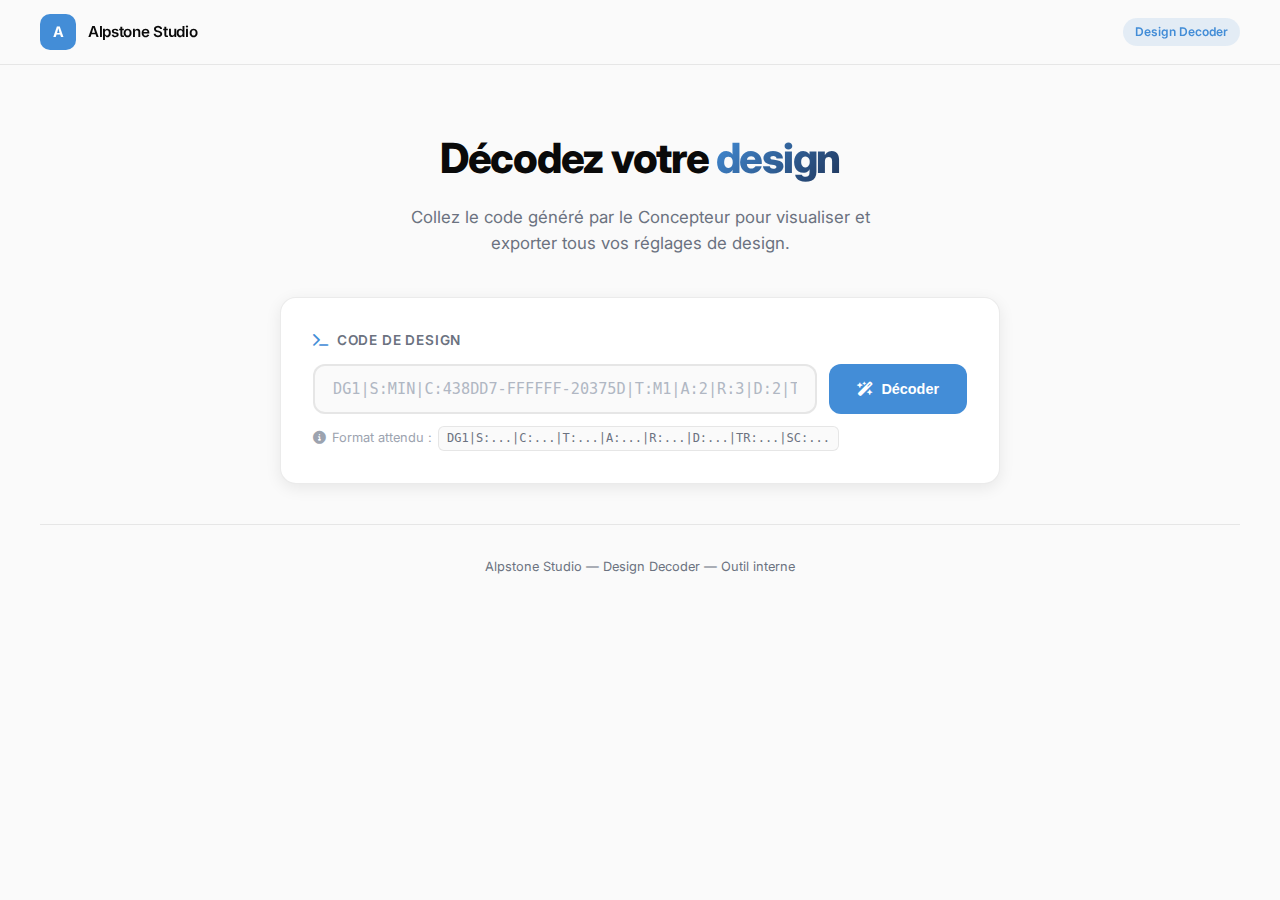
<file: design-code.html>
<!DOCTYPE html>
<html lang="fr">
<head>
    <meta charset="UTF-8">
    <meta name="viewport" content="width=device-width, initial-scale=1.0">
    <meta name="robots" content="noindex, nofollow">
    <meta name="googlebot" content="noindex, nofollow">
    <title>Design Decoder — Alpstone Studio</title>
    <link rel="stylesheet" href="https://cdnjs.cloudflare.com/ajax/libs/font-awesome/6.4.0/css/all.min.css">
    <link href="https://fonts.googleapis.com/css2?family=Inter:wght@300;400;500;600;700;800&family=Aref+Ruqaa:wght@400;700&family=Kaushan+Script&display=swap" rel="stylesheet">
    <style>
        /* ==========================================
           RESET & BASE
           ========================================== */
        * { margin: 0; padding: 0; box-sizing: border-box; }

        :root {
            --primary: rgb(67, 141, 215);
            --primary-dark: rgb(32, 55, 93);
            --primary-light: rgba(67, 141, 215, 0.12);
            --text-dark: #0a0a0a;
            --text-muted: #6b7280;
            --bg: #fafafa;
            --bg-card: #ffffff;
            --border: rgba(0, 0, 0, 0.08);
            --shadow-sm: 0 1px 3px rgba(0,0,0,0.06);
            --shadow-md: 0 4px 16px rgba(0,0,0,0.08);
            --shadow-lg: 0 12px 40px rgba(0,0,0,0.1);
            --radius: 16px;
            --transition: all 0.3s cubic-bezier(0.4, 0, 0.2, 1);
        }

        html {
            scroll-behavior: smooth;
        }

        body {
            font-family: 'Inter', -apple-system, BlinkMacSystemFont, sans-serif;
            background: var(--bg);
            color: var(--text-dark);
            line-height: 1.6;
            min-height: 100vh;
        }

        /* ==========================================
           HEADER
           ========================================== */
        .page-header {
            position: sticky;
            top: 0;
            z-index: 100;
            background: rgba(250, 250, 250, 0.8);
            backdrop-filter: blur(20px);
            -webkit-backdrop-filter: blur(20px);
            border-bottom: 1px solid var(--border);
            padding: 0 24px;
        }

        .header-inner {
            max-width: 1200px;
            margin: 0 auto;
            display: flex;
            align-items: center;
            justify-content: space-between;
            height: 64px;
        }

        .header-brand {
            display: flex;
            align-items: center;
            gap: 12px;
            text-decoration: none;
            color: var(--text-dark);
        }

        .header-brand .brand-icon {
            width: 36px;
            height: 36px;
            background: var(--primary);
            border-radius: 10px;
            display: flex;
            align-items: center;
            justify-content: center;
            color: white;
            font-size: 0.9rem;
            font-weight: 700;
        }

        .header-brand span {
            font-weight: 600;
            font-size: 0.95rem;
            letter-spacing: -0.02em;
        }

        .header-tag {
            font-size: 0.75rem;
            color: var(--primary);
            background: var(--primary-light);
            padding: 4px 12px;
            border-radius: 20px;
            font-weight: 600;
        }

        /* ==========================================
           INPUT SECTION
           ========================================== */
        .input-section {
            max-width: 1200px;
            margin: 0 auto;
            padding: 60px 24px 40px;
        }

        .input-hero {
            text-align: center;
            margin-bottom: 40px;
        }

        .input-hero h1 {
            font-size: clamp(1.8rem, 4vw, 2.6rem);
            font-weight: 800;
            letter-spacing: -0.03em;
            color: var(--text-dark);
            margin-bottom: 12px;
        }

        .input-hero h1 .accent {
            background: linear-gradient(135deg, var(--primary), var(--primary-dark));
            -webkit-background-clip: text;
            -webkit-text-fill-color: transparent;
            background-clip: text;
        }

        .input-hero p {
            color: var(--text-muted);
            font-size: 1.05rem;
            max-width: 520px;
            margin: 0 auto;
        }

        .input-card {
            background: var(--bg-card);
            border: 1px solid var(--border);
            border-radius: var(--radius);
            padding: 32px;
            box-shadow: var(--shadow-md);
            max-width: 720px;
            margin: 0 auto;
            position: relative;
        }

        .input-label {
            display: flex;
            align-items: center;
            gap: 8px;
            font-size: 0.85rem;
            font-weight: 600;
            color: var(--text-muted);
            text-transform: uppercase;
            letter-spacing: 0.06em;
            margin-bottom: 12px;
        }

        .input-label i {
            color: var(--primary);
        }

        .input-wrapper {
            display: flex;
            gap: 12px;
            align-items: stretch;
        }

        .token-input {
            flex: 1;
            font-family: 'SF Mono', 'Fira Code', 'Consolas', monospace;
            font-size: 0.95rem;
            padding: 14px 18px;
            border: 2px solid var(--border);
            border-radius: 12px;
            background: var(--bg);
            color: var(--text-dark);
            transition: var(--transition);
            outline: none;
        }

        .token-input::placeholder {
            color: #b0b7c3;
        }

        .token-input:focus {
            border-color: var(--primary);
            box-shadow: 0 0 0 4px var(--primary-light);
        }

        .token-input.error {
            border-color: #ef4444;
            box-shadow: 0 0 0 4px rgba(239, 68, 68, 0.1);
        }

        .token-input.success {
            border-color: #22c55e;
            box-shadow: 0 0 0 4px rgba(34, 197, 94, 0.1);
        }

        .btn-decode {
            padding: 14px 28px;
            background: var(--primary);
            color: white;
            border: none;
            border-radius: 12px;
            font-weight: 600;
            font-size: 0.9rem;
            cursor: pointer;
            transition: var(--transition);
            display: flex;
            align-items: center;
            gap: 8px;
            white-space: nowrap;
        }

        .btn-decode:hover {
            background: var(--primary-dark);
            transform: translateY(-1px);
            box-shadow: var(--shadow-md);
        }

        .btn-decode:active {
            transform: translateY(0);
        }

        .input-hint {
            margin-top: 12px;
            font-size: 0.8rem;
            color: #9ca3af;
            display: flex;
            align-items: center;
            gap: 6px;
        }

        .input-hint code {
            background: var(--bg);
            padding: 2px 8px;
            border-radius: 6px;
            font-size: 0.75rem;
            color: var(--text-muted);
            border: 1px solid var(--border);
        }

        .error-msg {
            margin-top: 10px;
            font-size: 0.85rem;
            color: #ef4444;
            display: none;
            align-items: center;
            gap: 6px;
        }

        .error-msg.visible {
            display: flex;
        }

        /* ==========================================
           RESULTS SECTION
           ========================================== */
        .results-section {
            max-width: 1200px;
            margin: 0 auto;
            padding: 0 24px 80px;
            display: none;
        }

        .results-section.visible {
            display: block;
            animation: fadeUp 0.5s ease;
        }

        @keyframes fadeUp {
            from { opacity: 0; transform: translateY(20px); }
            to { opacity: 1; transform: translateY(0); }
        }

        /* Section title */
        .section-divider {
            display: flex;
            align-items: center;
            gap: 16px;
            margin-bottom: 32px;
        }

        .section-divider h2 {
            font-size: 1.3rem;
            font-weight: 700;
            letter-spacing: -0.02em;
            white-space: nowrap;
        }

        .section-divider::after {
            content: '';
            flex: 1;
            height: 1px;
            background: var(--border);
        }

        /* ==========================================
           OVERVIEW BANNER
           ========================================== */
        .overview-banner {
            background: var(--bg-card);
            border: 1px solid var(--border);
            border-radius: var(--radius);
            padding: 28px 32px;
            margin-bottom: 40px;
            box-shadow: var(--shadow-sm);
            display: flex;
            align-items: center;
            gap: 24px;
            flex-wrap: wrap;
        }

        .overview-style {
            display: flex;
            align-items: center;
            gap: 14px;
            flex: 1;
            min-width: 200px;
        }

        .overview-style-icon {
            width: 52px;
            height: 52px;
            border-radius: 14px;
            background: linear-gradient(135deg, var(--primary), var(--primary-dark));
            display: flex;
            align-items: center;
            justify-content: center;
            color: white;
            font-size: 1.3rem;
            flex-shrink: 0;
        }

        .overview-style-info h3 {
            font-size: 1.05rem;
            font-weight: 700;
            letter-spacing: -0.01em;
        }

        .overview-style-info p {
            font-size: 0.82rem;
            color: var(--text-muted);
        }

        .overview-colors {
            display: flex;
            gap: 8px;
        }

        .overview-color-dot {
            width: 36px;
            height: 36px;
            border-radius: 10px;
            border: 2px solid var(--border);
            cursor: pointer;
            transition: var(--transition);
            position: relative;
        }

        .overview-color-dot:hover {
            transform: scale(1.15);
        }

        .overview-color-dot .tooltip {
            position: absolute;
            bottom: calc(100% + 8px);
            left: 50%;
            transform: translateX(-50%);
            background: var(--text-dark);
            color: white;
            font-size: 0.7rem;
            padding: 4px 10px;
            border-radius: 6px;
            white-space: nowrap;
            opacity: 0;
            pointer-events: none;
            transition: opacity 0.2s;
            font-family: 'SF Mono', monospace;
        }

        .overview-color-dot:hover .tooltip {
            opacity: 1;
        }

        .overview-token-raw {
            font-family: 'SF Mono', 'Consolas', monospace;
            font-size: 0.75rem;
            color: var(--text-muted);
            background: var(--bg);
            padding: 8px 14px;
            border-radius: 8px;
            border: 1px solid var(--border);
            display: flex;
            align-items: center;
            gap: 8px;
            cursor: pointer;
            transition: var(--transition);
        }

        .overview-token-raw:hover {
            background: var(--primary-light);
            color: var(--primary);
            border-color: rgba(67, 141, 215, 0.2);
        }

        /* ==========================================
           SETTINGS GRID
           ========================================== */
        .settings-grid {
            display: grid;
            grid-template-columns: repeat(auto-fill, minmax(340px, 1fr));
            gap: 20px;
            margin-bottom: 40px;
        }

        .setting-card {
            background: var(--bg-card);
            border: 1px solid var(--border);
            border-radius: var(--radius);
            padding: 24px;
            box-shadow: var(--shadow-sm);
            transition: var(--transition);
        }

        .setting-card:hover {
            box-shadow: var(--shadow-md);
            transform: translateY(-2px);
        }

        .setting-card-header {
            display: flex;
            align-items: center;
            justify-content: space-between;
            margin-bottom: 18px;
        }

        .setting-card-title {
            display: flex;
            align-items: center;
            gap: 10px;
        }

        .setting-card-title .icon {
            width: 36px;
            height: 36px;
            border-radius: 10px;
            display: flex;
            align-items: center;
            justify-content: center;
            font-size: 0.9rem;
        }

        .setting-card-title h3 {
            font-size: 0.95rem;
            font-weight: 700;
        }

        .setting-value-badge {
            font-size: 0.75rem;
            font-weight: 600;
            padding: 4px 12px;
            border-radius: 20px;
            letter-spacing: 0.02em;
        }

        /* Card color themes */
        .card-colors .icon { background: rgba(168, 85, 247, 0.1); color: #a855f7; }
        .card-colors .setting-value-badge { background: rgba(168, 85, 247, 0.1); color: #a855f7; }
        .card-typo .icon { background: rgba(236, 72, 153, 0.1); color: #ec4899; }
        .card-typo .setting-value-badge { background: rgba(236, 72, 153, 0.1); color: #ec4899; }
        .card-anim .icon { background: rgba(59, 130, 246, 0.1); color: #3b82f6; }
        .card-anim .setting-value-badge { background: rgba(59, 130, 246, 0.1); color: #3b82f6; }
        .card-radius .icon { background: rgba(34, 197, 94, 0.1); color: #22c55e; }
        .card-radius .setting-value-badge { background: rgba(34, 197, 94, 0.1); color: #22c55e; }
        .card-density .icon { background: rgba(249, 115, 22, 0.1); color: #f97316; }
        .card-density .setting-value-badge { background: rgba(249, 115, 22, 0.1); color: #f97316; }
        .card-transition .icon { background: rgba(14, 165, 233, 0.1); color: #0ea5e9; }
        .card-transition .setting-value-badge { background: rgba(14, 165, 233, 0.1); color: #0ea5e9; }
        .card-scroll .icon { background: rgba(139, 92, 246, 0.1); color: #8b5cf6; }
        .card-scroll .setting-value-badge { background: rgba(139, 92, 246, 0.1); color: #8b5cf6; }
        .card-style .icon { background: var(--primary-light); color: var(--primary); }
        .card-style .setting-value-badge { background: var(--primary-light); color: var(--primary); }

        /* Color swatches */
        .color-swatches {
            display: flex;
            flex-direction: column;
            gap: 12px;
        }

        .color-swatch-row {
            display: flex;
            align-items: center;
            gap: 12px;
            padding: 10px 12px;
            background: var(--bg);
            border-radius: 10px;
            cursor: pointer;
            transition: var(--transition);
        }

        .color-swatch-row:hover {
            background: rgba(0,0,0,0.04);
        }

        .color-swatch-preview {
            width: 40px;
            height: 40px;
            border-radius: 10px;
            border: 2px solid var(--border);
            flex-shrink: 0;
        }

        .color-swatch-info {
            flex: 1;
        }

        .color-swatch-info .label {
            font-size: 0.82rem;
            font-weight: 600;
            color: var(--text-dark);
        }

        .color-swatch-info .hex {
            font-family: 'SF Mono', monospace;
            font-size: 0.78rem;
            color: var(--text-muted);
        }

        .color-swatch-copy {
            opacity: 0;
            font-size: 0.75rem;
            color: var(--primary);
            transition: opacity 0.2s;
        }

        .color-swatch-row:hover .color-swatch-copy {
            opacity: 1;
        }

        /* Typography preview */
        .typo-preview {
            text-align: center;
        }

        .typo-sample {
            font-size: 2rem;
            font-weight: 700;
            margin-bottom: 8px;
            letter-spacing: -0.02em;
            line-height: 1.2;
        }

        .typo-meta {
            display: flex;
            justify-content: center;
            gap: 16px;
            flex-wrap: wrap;
        }

        .typo-meta span {
            font-size: 0.78rem;
            color: var(--text-muted);
            background: var(--bg);
            padding: 4px 12px;
            border-radius: 6px;
        }

        .typo-alphabet {
            margin-top: 14px;
            font-size: 0.85rem;
            color: var(--text-muted);
            letter-spacing: 0.1em;
        }

        /* Visual indicators */
        .visual-indicator {
            display: flex;
            align-items: center;
            gap: 16px;
        }

        .indicator-bar {
            flex: 1;
            height: 8px;
            background: var(--bg);
            border-radius: 10px;
            overflow: hidden;
            position: relative;
        }

        .indicator-fill {
            height: 100%;
            border-radius: 10px;
            transition: width 0.6s cubic-bezier(0.4, 0, 0.2, 1);
        }

        .indicator-label {
            font-size: 0.85rem;
            font-weight: 600;
            min-width: 80px;
            text-align: right;
        }

        /* Radius demo */
        .radius-demo {
            display: flex;
            justify-content: center;
            gap: 16px;
            margin-top: 4px;
        }

        .radius-demo-box {
            width: 56px;
            height: 56px;
            border: 2px solid var(--border);
            transition: var(--transition);
            display: flex;
            align-items: center;
            justify-content: center;
            font-size: 0.7rem;
            font-weight: 600;
            color: var(--text-muted);
        }

        .radius-demo-box.active {
            border-color: #22c55e;
            background: rgba(34, 197, 94, 0.08);
            color: #22c55e;
        }

        /* Density demo */
        .density-demo {
            display: flex;
            flex-direction: column;
            gap: 0;
            margin-top: 4px;
        }

        .density-line {
            height: 6px;
            background: var(--border);
            border-radius: 3px;
        }

        .density-line:nth-child(2) { width: 75%; }
        .density-line:nth-child(3) { width: 50%; }

        /* Animation demo */
        .anim-demo-area {
            height: 60px;
            display: flex;
            align-items: center;
            justify-content: center;
            gap: 12px;
        }

        .anim-demo-dot {
            width: 12px;
            height: 12px;
            border-radius: 50%;
            background: #3b82f6;
        }

        .anim-demo-dot.anim-bounce {
            animation: animBounce 1.5s ease-in-out infinite;
        }

        .anim-demo-dot:nth-child(2).anim-bounce { animation-delay: 0.15s; }
        .anim-demo-dot:nth-child(3).anim-bounce { animation-delay: 0.3s; }

        @keyframes animBounce {
            0%, 100% { transform: translateY(0); }
            50% { transform: translateY(-16px); }
        }

        .anim-demo-dot.anim-subtle {
            animation: animSubtle 2s ease-in-out infinite;
        }

        .anim-demo-dot:nth-child(2).anim-subtle { animation-delay: 0.15s; }
        .anim-demo-dot:nth-child(3).anim-subtle { animation-delay: 0.3s; }

        @keyframes animSubtle {
            0%, 100% { transform: translateY(0); opacity: 1; }
            50% { transform: translateY(-6px); opacity: 0.6; }
        }

        /* Scroll indicator */
        .scroll-demo {
            display: flex;
            align-items: center;
            justify-content: center;
            gap: 8px;
            padding: 8px 0;
        }

        .scroll-demo-icon {
            font-size: 1.4rem;
        }

        /* ==========================================
           CSS EXPORT PANEL
           ========================================== */
        .export-section {
            margin-top: 12px;
        }

        .export-card {
            background: var(--bg-card);
            border: 1px solid var(--border);
            border-radius: var(--radius);
            overflow: hidden;
            box-shadow: var(--shadow-sm);
        }

        .export-tabs {
            display: flex;
            border-bottom: 1px solid var(--border);
        }

        .export-tab {
            padding: 12px 24px;
            font-size: 0.85rem;
            font-weight: 600;
            color: var(--text-muted);
            cursor: pointer;
            border: none;
            background: none;
            transition: var(--transition);
            position: relative;
        }

        .export-tab:hover { color: var(--text-dark); }

        .export-tab.active {
            color: var(--primary);
        }

        .export-tab.active::after {
            content: '';
            position: absolute;
            bottom: -1px;
            left: 0;
            right: 0;
            height: 2px;
            background: var(--primary);
            border-radius: 2px 2px 0 0;
        }

        .export-panel {
            display: none;
            padding: 0;
        }

        .export-panel.active {
            display: block;
        }

        .export-code {
            position: relative;
        }

        .export-code pre {
            padding: 24px;
            font-family: 'SF Mono', 'Fira Code', 'Consolas', monospace;
            font-size: 0.82rem;
            line-height: 1.7;
            overflow-x: auto;
            background: #1a1a2e;
            color: #e0e0e0;
            margin: 0;
            max-height: 400px;
        }

        .export-code pre .comment { color: #6b7280; }
        .export-code pre .prop { color: #7dd3fc; }
        .export-code pre .val { color: #86efac; }
        .export-code pre .selector { color: #c4b5fd; }
        .export-code pre .brace { color: #9ca3af; }
        .export-code pre .string { color: #fbbf24; }

        .export-copy-btn {
            position: absolute;
            top: 12px;
            right: 12px;
            padding: 8px 16px;
            background: rgba(255,255,255,0.1);
            color: rgba(255,255,255,0.7);
            border: 1px solid rgba(255,255,255,0.15);
            border-radius: 8px;
            font-size: 0.78rem;
            font-weight: 600;
            cursor: pointer;
            transition: var(--transition);
            display: flex;
            align-items: center;
            gap: 6px;
        }

        .export-copy-btn:hover {
            background: rgba(255,255,255,0.2);
            color: white;
        }

        .export-copy-btn.copied {
            background: rgba(34, 197, 94, 0.2);
            color: #86efac;
            border-color: rgba(34, 197, 94, 0.3);
        }

        /* ==========================================
           LIVE PREVIEW SECTION
           ========================================== */
        .preview-section {
            margin-top: 40px;
        }

        .preview-frame-wrapper {
            background: var(--bg-card);
            border: 1px solid var(--border);
            border-radius: var(--radius);
            overflow: hidden;
            box-shadow: var(--shadow-md);
        }

        .preview-toolbar {
            display: flex;
            align-items: center;
            justify-content: space-between;
            padding: 12px 20px;
            background: #f5f5f5;
            border-bottom: 1px solid var(--border);
        }

        .preview-dots {
            display: flex;
            gap: 8px;
        }

        .preview-dots span {
            width: 12px;
            height: 12px;
            border-radius: 50%;
        }

        .preview-dots span:nth-child(1) { background: #ef4444; }
        .preview-dots span:nth-child(2) { background: #f59e0b; }
        .preview-dots span:nth-child(3) { background: #22c55e; }

        .preview-url {
            flex: 1;
            margin: 0 16px;
            background: white;
            border: 1px solid var(--border);
            border-radius: 8px;
            padding: 6px 14px;
            font-size: 0.78rem;
            color: var(--text-muted);
            font-family: 'SF Mono', monospace;
            text-align: center;
        }

        .preview-fullscreen-btn {
            background: none;
            border: none;
            color: var(--text-muted);
            cursor: pointer;
            font-size: 0.9rem;
            padding: 4px;
            transition: color 0.2s;
        }

        .preview-fullscreen-btn:hover {
            color: var(--text-dark);
        }

        .preview-frame {
            width: 100%;
            height: 600px;
            border: none;
            background: white;
        }

        /* ==========================================
           FULLSCREEN PREVIEW OVERLAY
           ========================================== */
        .fullscreen-overlay {
            position: fixed;
            inset: 0;
            z-index: 9999;
            background: rgba(0,0,0,0.9);
            display: none;
            align-items: center;
            justify-content: center;
            padding: 24px;
        }

        .fullscreen-overlay.active {
            display: flex;
        }

        .fullscreen-close {
            position: fixed;
            top: 20px;
            right: 20px;
            z-index: 10000;
            width: 44px;
            height: 44px;
            border-radius: 50%;
            background: rgba(255,255,255,0.1);
            border: 1px solid rgba(255,255,255,0.2);
            color: white;
            font-size: 1.2rem;
            cursor: pointer;
            transition: var(--transition);
            display: flex;
            align-items: center;
            justify-content: center;
        }

        .fullscreen-close:hover {
            background: rgba(255,255,255,0.2);
        }

        .fullscreen-frame {
            width: 100%;
            height: 100%;
            border: none;
            border-radius: 12px;
        }

        /* ==========================================
           TOKEN REGENERATOR
           ========================================== */
        .regen-section {
            margin-top: 40px;
        }

        .regen-card {
            background: var(--bg-card);
            border: 1px solid var(--border);
            border-radius: var(--radius);
            padding: 28px 32px;
            box-shadow: var(--shadow-sm);
            display: flex;
            align-items: center;
            justify-content: space-between;
            gap: 20px;
            flex-wrap: wrap;
        }

        .regen-info {
            flex: 1;
            min-width: 200px;
        }

        .regen-info h3 {
            font-size: 1rem;
            font-weight: 700;
            margin-bottom: 4px;
        }

        .regen-info p {
            font-size: 0.85rem;
            color: var(--text-muted);
        }

        .regen-token-display {
            font-family: 'SF Mono', monospace;
            font-size: 0.85rem;
            padding: 12px 18px;
            background: var(--bg);
            border: 1px solid var(--border);
            border-radius: 10px;
            color: var(--text-dark);
            cursor: pointer;
            transition: var(--transition);
            display: flex;
            align-items: center;
            gap: 10px;
        }

        .regen-token-display:hover {
            border-color: var(--primary);
            background: var(--primary-light);
        }

        .regen-token-display i {
            color: var(--primary);
        }

        /* ==========================================
           TOAST
           ========================================== */
        .toast {
            position: fixed;
            bottom: 32px;
            left: 50%;
            transform: translateX(-50%) translateY(100px);
            background: var(--text-dark);
            color: white;
            padding: 12px 24px;
            border-radius: 12px;
            font-size: 0.85rem;
            font-weight: 500;
            z-index: 10000;
            transition: transform 0.4s cubic-bezier(0.4, 0, 0.2, 1);
            display: flex;
            align-items: center;
            gap: 8px;
            box-shadow: 0 8px 30px rgba(0,0,0,0.3);
        }

        .toast.visible {
            transform: translateX(-50%) translateY(0);
        }

        .toast i { color: #86efac; }

        /* ==========================================
           FOOTER
           ========================================== */
        .page-footer {
            text-align: center;
            padding: 32px 24px;
            color: var(--text-muted);
            font-size: 0.8rem;
            border-top: 1px solid var(--border);
            max-width: 1200px;
            margin: 0 auto;
        }

        .page-footer a {
            color: var(--primary);
            text-decoration: none;
        }

        /* ==========================================
           RESPONSIVE
           ========================================== */
        @media (max-width: 768px) {
            .input-wrapper {
                flex-direction: column;
            }

            .settings-grid {
                grid-template-columns: 1fr;
            }

            .overview-banner {
                flex-direction: column;
                text-align: center;
            }

            .overview-style {
                justify-content: center;
            }

            .regen-card {
                flex-direction: column;
                text-align: center;
            }

            .preview-frame {
                height: 400px;
            }

            .export-tabs {
                overflow-x: auto;
            }
        }

        @media (max-width: 480px) {
            .input-section {
                padding: 40px 16px 24px;
            }

            .input-card {
                padding: 20px;
            }

            .results-section {
                padding: 0 16px 60px;
            }

            .setting-card {
                padding: 18px;
            }

            .overview-banner {
                padding: 20px;
            }

            .preview-frame {
                height: 300px;
            }
        }

        /* ==========================================
           EMPTY / INITIAL STATE
           ========================================== */
        .empty-state {
            text-align: center;
            padding: 80px 24px;
            color: var(--text-muted);
        }

        .empty-state i {
            font-size: 3rem;
            margin-bottom: 16px;
            opacity: 0.3;
        }

        .empty-state p {
            font-size: 0.95rem;
        }
    </style>
</head>
<body>

    <!-- Header -->
    <header class="page-header">
        <div class="header-inner">
            <a href="#" class="header-brand">
                <div class="brand-icon">A</div>
                <span>Alpstone Studio</span>
            </a>
            <div class="header-tag">Design Decoder</div>
        </div>
    </header>

    <!-- Input Section -->
    <section class="input-section">
        <div class="input-hero">
            <h1>Décodez votre <span class="accent">design</span></h1>
            <p>Collez le code généré par le Concepteur pour visualiser et exporter tous vos réglages de design.</p>
        </div>

        <div class="input-card">
            <div class="input-label">
                <i class="fas fa-terminal"></i>
                Code de Design
            </div>
            <div class="input-wrapper">
                <input
                    type="text"
                    class="token-input"
                    id="tokenInput"
                    placeholder="DG1|S:MIN|C:438DD7-FFFFFF-20375D|T:M1|A:2|R:3|D:2|TR:2|SC:1"
                    spellcheck="false"
                    autocomplete="off"
                >
                <button class="btn-decode" id="decodeBtn" onclick="decodeToken()">
                    <i class="fas fa-wand-magic-sparkles"></i>
                    Décoder
                </button>
            </div>
            <div class="input-hint">
                <i class="fas fa-info-circle"></i>
                Format attendu : <code>DG1|S:...|C:...|T:...|A:...|R:...|D:...|TR:...|SC:...</code>
            </div>
            <div class="error-msg" id="errorMsg">
                <i class="fas fa-exclamation-circle"></i>
                <span></span>
            </div>
        </div>
    </section>

    <!-- Results Section -->
    <section class="results-section" id="resultsSection">

        <!-- Overview Banner -->
        <div class="overview-banner" id="overviewBanner">
            <div class="overview-style">
                <div class="overview-style-icon" id="overviewIcon"><i class="fas fa-wand-sparkles"></i></div>
                <div class="overview-style-info">
                    <h3 id="overviewStyleName">—</h3>
                    <p id="overviewStyleCode">—</p>
                </div>
            </div>
            <div class="overview-colors" id="overviewColors"></div>
            <div class="overview-token-raw" id="overviewToken" onclick="copyText(this.dataset.token)">
                <i class="fas fa-copy"></i>
                <span></span>
            </div>
        </div>

        <!-- Settings Cards -->
        <div class="section-divider"><h2>Réglages détaillés</h2></div>

        <div class="settings-grid" id="settingsGrid"></div>

        <!-- CSS Export -->
        <div class="export-section">
            <div class="section-divider"><h2>Export</h2></div>
            <div class="export-card">
                <div class="export-tabs">
                    <button class="export-tab active" onclick="switchExportTab('css', this)">CSS Variables</button>
                    <button class="export-tab" onclick="switchExportTab('json', this)">JSON</button>
                    <button class="export-tab" onclick="switchExportTab('scss', this)">SCSS</button>
                    <button class="export-tab" onclick="switchExportTab('tailwind', this)">Tailwind Config</button>
                </div>
                <div class="export-panel active" id="panel-css">
                    <div class="export-code">
                        <button class="export-copy-btn" onclick="copyExport('css')"><i class="fas fa-copy"></i> Copier</button>
                        <pre id="code-css"></pre>
                    </div>
                </div>
                <div class="export-panel" id="panel-json">
                    <div class="export-code">
                        <button class="export-copy-btn" onclick="copyExport('json')"><i class="fas fa-copy"></i> Copier</button>
                        <pre id="code-json"></pre>
                    </div>
                </div>
                <div class="export-panel" id="panel-scss">
                    <div class="export-code">
                        <button class="export-copy-btn" onclick="copyExport('scss')"><i class="fas fa-copy"></i> Copier</button>
                        <pre id="code-scss"></pre>
                    </div>
                </div>
                <div class="export-panel" id="panel-tailwind">
                    <div class="export-code">
                        <button class="export-copy-btn" onclick="copyExport('tailwind')"><i class="fas fa-copy"></i> Copier</button>
                        <pre id="code-tailwind"></pre>
                    </div>
                </div>
            </div>
        </div>

        <!-- Live Preview -->
        <div class="preview-section">
            <div class="section-divider"><h2>Apercu en direct</h2></div>
            <div class="preview-frame-wrapper">
                <div class="preview-toolbar">
                    <div class="preview-dots">
                        <span></span><span></span><span></span>
                    </div>
                    <div class="preview-url">votre-site.alpstone.studio</div>
                    <button class="preview-fullscreen-btn" onclick="openFullscreen()" title="Plein ecran">
                        <i class="fas fa-expand"></i>
                    </button>
                </div>
                <iframe class="preview-frame" id="previewFrame" sandbox="allow-scripts"></iframe>
            </div>
        </div>

        <!-- Token regenerator -->
        <div class="regen-section">
            <div class="regen-card">
                <div class="regen-info">
                    <h3><i class="fas fa-rotate"></i> Votre code de design</h3>
                    <p>Cliquez sur le code pour le copier. Utilisez-le dans le Concepteur pour retrouver cette configuration.</p>
                </div>
                <div class="regen-token-display" id="regenToken" onclick="copyText(this.dataset.token)">
                    <i class="fas fa-copy"></i>
                    <span></span>
                </div>
            </div>
        </div>
    </section>

    <!-- Footer -->
    <footer class="page-footer">
        Alpstone Studio &mdash; Design Decoder &mdash; Outil interne
    </footer>

    <!-- Fullscreen overlay -->
    <div class="fullscreen-overlay" id="fullscreenOverlay">
        <button class="fullscreen-close" onclick="closeFullscreen()"><i class="fas fa-times"></i></button>
        <iframe class="fullscreen-frame" id="fullscreenFrame" sandbox="allow-scripts"></iframe>
    </div>

    <!-- Toast -->
    <div class="toast" id="toast">
        <i class="fas fa-check"></i>
        <span></span>
    </div>

    <script>
        // ============================================
        // DATA MAPS
        // ============================================
        const styleNames = {
            'MIN': 'Minimaliste',
            'GLS': 'Verre Moderne',
            'SFT': 'Doux',
            'EDT': 'Éditorial',
            'LUX': 'Luxe',
            'BRT': 'Brutaliste',
            'RTF': 'Rétro Futur'
        };

        const styleIcons = {
            'MIN': 'fa-minimize',
            'GLS': 'fa-glass-water',
            'SFT': 'fa-cloud',
            'EDT': 'fa-newspaper',
            'LUX': 'fa-gem',
            'BRT': 'fa-bolt',
            'RTF': 'fa-rocket'
        };

        const styleDescriptions = {
            'MIN': 'Design épuré, espaces généreux, focus sur le contenu',
            'GLS': 'Effets de transparence, flous, surfaces vitrées',
            'SFT': 'Formes arrondies, couleurs douces, ambiance chaleureuse',
            'EDT': 'Typographie forte, mise en page magazine, contrastes',
            'LUX': 'Élégance sombre, détails raffinés, premium',
            'BRT': 'Contraste fort, typographie imposante, audacieux',
            'RTF': 'Néons, dégradés vifs, ambiance futuriste'
        };

        const fontFamilies = {
            'M1': { name: 'Inter', css: "'Inter', sans-serif", category: 'Sans-serif' },
            'M2': { name: 'Aref Ruqaa', css: "'Aref Ruqaa', serif", category: 'Serif' },
            'M3': { name: 'Kaushan Script', css: "'Kaushan Script', cursive", category: 'Script' },
            'M4': { name: 'Times New Roman', css: "'Times New Roman', serif", category: 'Serif classique' }
        };

        const animLabels = { 0: 'Aucune', 1: 'Légères', 2: 'Prononcées' };
        const radiusLabels = { 1: 'Anguleux (4px)', 2: 'Modéré (12px)', 3: 'Arrondi (24px)' };
        const radiusValues = { 1: '4px', 2: '12px', 3: '24px' };
        const densityLabels = { 1: 'Compact (16px)', 2: 'Équilibré (24px)', 3: 'Aéré (40px)' };
        const densityValues = { 1: '16px', 2: '24px', 3: '40px' };
        const transLabels = { 1: 'Instantanées', 2: 'Fluides' };
        const scrollLabels = { 1: 'Standard', 2: 'Parallax animé' };

        // ============================================
        // PARSING
        // ============================================
        function parseToken(token) {
            token = token.trim();
            const result = {
                version: null,
                style: null,
                colors: { primary: null, background: null, accent: null },
                typography: null,
                settings: {
                    animations: null,
                    radius: null,
                    density: null,
                    transitions: null,
                    scroll: null
                }
            };

            const parts = token.split('|');
            if (parts.length < 2) return null;

            result.version = parts[0];

            for (const part of parts) {
                if (part.startsWith('S:')) {
                    result.style = part.substring(2);
                } else if (part.startsWith('C:')) {
                    const cols = part.substring(2).split('-');
                    if (cols.length === 3) {
                        result.colors.primary = '#' + cols[0];
                        result.colors.background = '#' + cols[1];
                        result.colors.accent = '#' + cols[2];
                    }
                } else if (part.startsWith('T:')) {
                    result.typography = part.substring(2);
                } else if (part.startsWith('A:')) {
                    result.settings.animations = parseInt(part.substring(2));
                } else if (part.startsWith('R:')) {
                    result.settings.radius = parseInt(part.substring(2));
                } else if (part.startsWith('D:')) {
                    result.settings.density = parseInt(part.substring(2));
                } else if (part.startsWith('TR:')) {
                    result.settings.transitions = parseInt(part.substring(3));
                } else if (part.startsWith('SC:')) {
                    result.settings.scroll = parseInt(part.substring(3));
                }
            }

            if (!result.style || !result.colors.primary) return null;
            return result;
        }

        // ============================================
        // MAIN DECODE
        // ============================================
        let currentDesign = null;

        function decodeToken() {
            const input = document.getElementById('tokenInput');
            const errEl = document.getElementById('errorMsg');
            const rawToken = input.value.trim();

            // Reset states
            input.classList.remove('error', 'success');
            errEl.classList.remove('visible');

            if (!rawToken) {
                input.classList.add('error');
                errEl.querySelector('span').textContent = 'Veuillez entrer un code de design.';
                errEl.classList.add('visible');
                return;
            }

            const design = parseToken(rawToken);
            if (!design) {
                input.classList.add('error');
                errEl.querySelector('span').textContent = 'Code invalide. Vérifiez le format et réessayez.';
                errEl.classList.add('visible');
                return;
            }

            input.classList.add('success');
            currentDesign = design;
            renderResults(design, rawToken);
        }

        // Allow Enter key
        document.getElementById('tokenInput').addEventListener('keydown', (e) => {
            if (e.key === 'Enter') decodeToken();
        });

        // Auto-decode on paste
        document.getElementById('tokenInput').addEventListener('paste', () => {
            setTimeout(decodeToken, 50);
        });

        // ============================================
        // RENDER RESULTS
        // ============================================
        function renderResults(design, rawToken) {
            const section = document.getElementById('resultsSection');
            section.classList.add('visible');

            renderOverview(design, rawToken);
            renderSettingsCards(design);
            renderExportCode(design);
            renderPreview(design);

            // Scroll to results
            setTimeout(() => {
                section.scrollIntoView({ behavior: 'smooth', block: 'start' });
            }, 100);
        }

        // ============================================
        // OVERVIEW BANNER
        // ============================================
        function renderOverview(design, rawToken) {
            // Style icon
            const iconEl = document.getElementById('overviewIcon');
            const iconClass = styleIcons[design.style] || 'fa-palette';
            iconEl.innerHTML = `<i class="fas ${iconClass}"></i>`;

            // Style name
            document.getElementById('overviewStyleName').textContent = styleNames[design.style] || design.style;
            document.getElementById('overviewStyleCode').textContent = styleDescriptions[design.style] || `Code: ${design.style}`;

            // Color dots
            const colorsDiv = document.getElementById('overviewColors');
            colorsDiv.innerHTML = '';
            const colorMap = [
                { key: 'primary', label: 'Primaire' },
                { key: 'background', label: 'Fond' },
                { key: 'accent', label: 'Accent' }
            ];
            colorMap.forEach(c => {
                const hex = design.colors[c.key];
                const dot = document.createElement('div');
                dot.className = 'overview-color-dot';
                dot.style.background = hex;
                dot.innerHTML = `<span class="tooltip">${hex}</span>`;
                dot.onclick = () => copyText(hex);
                colorsDiv.appendChild(dot);
            });

            // Raw token
            const tokenEl = document.getElementById('overviewToken');
            tokenEl.dataset.token = rawToken;
            tokenEl.querySelector('span').textContent = rawToken.length > 40 ? rawToken.substring(0, 40) + '…' : rawToken;

            // Regen token
            const regenEl = document.getElementById('regenToken');
            regenEl.dataset.token = rawToken;
            regenEl.querySelector('span').textContent = rawToken;
        }

        // ============================================
        // SETTINGS CARDS
        // ============================================
        function renderSettingsCards(design) {
            const grid = document.getElementById('settingsGrid');
            grid.innerHTML = '';

            // 1. Style
            grid.appendChild(createStyleCard(design));

            // 2. Colors
            grid.appendChild(createColorsCard(design));

            // 3. Typography
            grid.appendChild(createTypoCard(design));

            // 4. Animations
            grid.appendChild(createAnimCard(design));

            // 5. Border Radius
            grid.appendChild(createRadiusCard(design));

            // 6. Density
            grid.appendChild(createDensityCard(design));

            // 7. Transitions
            grid.appendChild(createTransitionCard(design));

            // 8. Scroll
            grid.appendChild(createScrollCard(design));
        }

        function createStyleCard(design) {
            const card = document.createElement('div');
            card.className = 'setting-card card-style';
            const styleName = styleNames[design.style] || design.style;
            const desc = styleDescriptions[design.style] || '';
            card.innerHTML = `
                <div class="setting-card-header">
                    <div class="setting-card-title">
                        <div class="icon"><i class="fas fa-palette"></i></div>
                        <h3>Style d'inspiration</h3>
                    </div>
                    <span class="setting-value-badge">${design.style}</span>
                </div>
                <div style="text-align:center; padding: 8px 0;">
                    <div style="font-size:2rem; margin-bottom:8px;"><i class="fas ${styleIcons[design.style] || 'fa-palette'}"></i></div>
                    <div style="font-size:1.1rem; font-weight:700; margin-bottom:4px;">${styleName}</div>
                    <div style="font-size:0.82rem; color:var(--text-muted);">${desc}</div>
                </div>
            `;
            return card;
        }

        function createColorsCard(design) {
            const card = document.createElement('div');
            card.className = 'setting-card card-colors';
            const colors = [
                { key: 'primary', label: 'Primaire', hex: design.colors.primary },
                { key: 'background', label: 'Arrière-plan', hex: design.colors.background },
                { key: 'accent', label: 'Accent', hex: design.colors.accent }
            ];

            let swatchesHTML = colors.map(c => `
                <div class="color-swatch-row" onclick="copyText('${c.hex}')">
                    <div class="color-swatch-preview" style="background:${c.hex}"></div>
                    <div class="color-swatch-info">
                        <div class="label">${c.label}</div>
                        <div class="hex">${c.hex}</div>
                    </div>
                    <div class="color-swatch-copy"><i class="fas fa-copy"></i></div>
                </div>
            `).join('');

            // Contrast indicator
            const bgLum = getLuminance(design.colors.background);
            const isDark = bgLum < 0.5;
            const contrastMode = isDark ? 'Mode sombre' : 'Mode clair';
            const contrastIcon = isDark ? 'fa-moon' : 'fa-sun';

            card.innerHTML = `
                <div class="setting-card-header">
                    <div class="setting-card-title">
                        <div class="icon"><i class="fas fa-swatchbook"></i></div>
                        <h3>Palette de couleurs</h3>
                    </div>
                    <span class="setting-value-badge"><i class="fas ${contrastIcon}" style="margin-right:4px;"></i>${contrastMode}</span>
                </div>
                <div class="color-swatches">${swatchesHTML}</div>
            `;
            return card;
        }

        function createTypoCard(design) {
            const card = document.createElement('div');
            card.className = 'setting-card card-typo';
            const font = fontFamilies[design.typography] || fontFamilies['M1'];
            card.innerHTML = `
                <div class="setting-card-header">
                    <div class="setting-card-title">
                        <div class="icon"><i class="fas fa-font"></i></div>
                        <h3>Typographie</h3>
                    </div>
                    <span class="setting-value-badge">${design.typography}</span>
                </div>
                <div class="typo-preview">
                    <div class="typo-sample" style="font-family:${font.css}">Aa Bb Cc</div>
                    <div class="typo-meta">
                        <span>${font.name}</span>
                        <span>${font.category}</span>
                    </div>
                    <div class="typo-alphabet" style="font-family:${font.css}">
                        ABCDEFGHIJKLM<br>abcdefghijklm 0123456789
                    </div>
                </div>
            `;
            return card;
        }

        function createAnimCard(design) {
            const card = document.createElement('div');
            card.className = 'setting-card card-anim';
            const level = design.settings.animations;
            const label = animLabels[level] || '—';
            const pct = level === 0 ? 10 : level === 1 ? 50 : 100;
            const animClass = level === 0 ? '' : level === 1 ? 'anim-subtle' : 'anim-bounce';
            card.innerHTML = `
                <div class="setting-card-header">
                    <div class="setting-card-title">
                        <div class="icon"><i class="fas fa-wand-sparkles"></i></div>
                        <h3>Animations</h3>
                    </div>
                    <span class="setting-value-badge">${label}</span>
                </div>
                <div class="anim-demo-area">
                    <div class="anim-demo-dot ${animClass}"></div>
                    <div class="anim-demo-dot ${animClass}"></div>
                    <div class="anim-demo-dot ${animClass}"></div>
                </div>
                <div class="visual-indicator">
                    <div class="indicator-bar">
                        <div class="indicator-fill" style="width:${pct}%; background: linear-gradient(90deg, #93c5fd, #3b82f6);"></div>
                    </div>
                    <div class="indicator-label" style="color:#3b82f6;">${label}</div>
                </div>
            `;
            return card;
        }

        function createRadiusCard(design) {
            const card = document.createElement('div');
            card.className = 'setting-card card-radius';
            const level = design.settings.radius;
            const label = radiusLabels[level] || '—';
            const values = [
                { r: '4px', l: '4px', v: 1 },
                { r: '12px', l: '12px', v: 2 },
                { r: '24px', l: '24px', v: 3 }
            ];
            let boxesHTML = values.map(v => `
                <div class="radius-demo-box ${v.v === level ? 'active' : ''}" style="border-radius:${v.r}">${v.l}</div>
            `).join('');

            card.innerHTML = `
                <div class="setting-card-header">
                    <div class="setting-card-title">
                        <div class="icon"><i class="fas fa-square"></i></div>
                        <h3>Arrondis</h3>
                    </div>
                    <span class="setting-value-badge">${radiusValues[level] || '—'}</span>
                </div>
                <div class="radius-demo">${boxesHTML}</div>
            `;
            return card;
        }

        function createDensityCard(design) {
            const card = document.createElement('div');
            card.className = 'setting-card card-density';
            const level = design.settings.density;
            const label = densityLabels[level] || '—';
            const gap = level === 1 ? '6px' : level === 2 ? '12px' : '20px';
            card.innerHTML = `
                <div class="setting-card-header">
                    <div class="setting-card-title">
                        <div class="icon"><i class="fas fa-arrows-up-down"></i></div>
                        <h3>Densité / Espacement</h3>
                    </div>
                    <span class="setting-value-badge">${densityValues[level] || '—'}</span>
                </div>
                <div class="density-demo" style="gap:${gap};">
                    <div class="density-line"></div>
                    <div class="density-line"></div>
                    <div class="density-line"></div>
                </div>
                <div style="text-align:center; margin-top:12px; font-size:0.82rem; color:var(--text-muted);">${label}</div>
            `;
            return card;
        }

        function createTransitionCard(design) {
            const card = document.createElement('div');
            card.className = 'setting-card card-transition';
            const level = design.settings.transitions;
            const label = transLabels[level] || '—';
            const pct = level === 1 ? 30 : 100;
            card.innerHTML = `
                <div class="setting-card-header">
                    <div class="setting-card-title">
                        <div class="icon"><i class="fas fa-gauge-high"></i></div>
                        <h3>Transitions</h3>
                    </div>
                    <span class="setting-value-badge">${label}</span>
                </div>
                <div class="visual-indicator" style="margin-top:12px;">
                    <div class="indicator-bar">
                        <div class="indicator-fill" style="width:${pct}%; background: linear-gradient(90deg, #67e8f9, #0ea5e9);"></div>
                    </div>
                    <div class="indicator-label" style="color:#0ea5e9;">${level === 1 ? 'Rapide' : 'Fluide'}</div>
                </div>
                <div style="text-align:center; margin-top:12px; font-size:0.82rem; color:var(--text-muted);">
                    ${level === 1 ? 'Transitions instantanées, réactivité maximale' : 'Transitions douces et fluides (0.3s ease)'}
                </div>
            `;
            return card;
        }

        function createScrollCard(design) {
            const card = document.createElement('div');
            card.className = 'setting-card card-scroll';
            const level = design.settings.scroll;
            const label = scrollLabels[level] || '—';
            card.innerHTML = `
                <div class="setting-card-header">
                    <div class="setting-card-title">
                        <div class="icon"><i class="fas fa-arrow-down-long"></i></div>
                        <h3>Scroll animé</h3>
                    </div>
                    <span class="setting-value-badge">${label}</span>
                </div>
                <div class="scroll-demo">
                    <span class="scroll-demo-icon">${level === 2 ? '<i class="fas fa-film" style="color:#8b5cf6;"></i>' : '<i class="fas fa-arrow-down" style="color:#9ca3af;"></i>'}</span>
                    <span style="font-size:0.85rem; color:var(--text-muted);">
                        ${level === 2 ? 'Effets parallax et animations au scroll activés' : 'Scroll standard sans effets spéciaux'}
                    </span>
                </div>
            `;
            return card;
        }

        // ============================================
        // EXPORT CODE GENERATION
        // ============================================
        function renderExportCode(design) {
            renderCSS(design);
            renderJSON(design);
            renderSCSS(design);
            renderTailwind(design);
        }

        function renderCSS(design) {
            const font = fontFamilies[design.typography] || fontFamilies['M1'];
            const radius = radiusValues[design.settings.radius] || '12px';
            const spacing = densityValues[design.settings.density] || '24px';
            const transSpeed = design.settings.transitions === 1 ? '0s' : '0.3s';
            const animLevel = animLabels[design.settings.animations] || 'Légères';
            const bgLum = getLuminance(design.colors.background);
            const isDark = bgLum < 0.5;
            const textColor = isDark ? '#ffffff' : '#1a1a1a';
            const textSecondary = isDark ? 'rgba(255,255,255,0.7)' : 'rgba(0,0,0,0.6)';

            const css = `:root {
    <span class="comment">/* Palette — ${styleNames[design.style] || design.style} */</span>
    <span class="prop">--color-primary</span>: <span class="val">${design.colors.primary}</span>;
    <span class="prop">--color-background</span>: <span class="val">${design.colors.background}</span>;
    <span class="prop">--color-accent</span>: <span class="val">${design.colors.accent}</span>;
    <span class="prop">--color-text</span>: <span class="val">${textColor}</span>;
    <span class="prop">--color-text-secondary</span>: <span class="val">${textSecondary}</span>;

    <span class="comment">/* Typographie */</span>
    <span class="prop">--font-family</span>: <span class="val">${font.css}</span>;

    <span class="comment">/* Forme */</span>
    <span class="prop">--border-radius</span>: <span class="val">${radius}</span>;
    <span class="prop">--spacing</span>: <span class="val">${spacing}</span>;

    <span class="comment">/* Mouvement — ${animLevel} */</span>
    <span class="prop">--transition-speed</span>: <span class="val">${transSpeed}</span>;
    <span class="prop">--transition</span>: <span class="val">all ${transSpeed} ease</span>;
    <span class="prop">--scroll-behavior</span>: <span class="val">${design.settings.scroll === 2 ? 'smooth' : 'auto'}</span>;
}`;
            document.getElementById('code-css').innerHTML = css;
        }

        function renderJSON(design) {
            const font = fontFamilies[design.typography] || fontFamilies['M1'];
            const radius = radiusValues[design.settings.radius] || '12px';
            const spacing = densityValues[design.settings.density] || '24px';
            const bgLum = getLuminance(design.colors.background);
            const isDark = bgLum < 0.5;

            const obj = {
                style: { code: design.style, name: styleNames[design.style] || design.style },
                colors: {
                    primary: design.colors.primary,
                    background: design.colors.background,
                    accent: design.colors.accent,
                    text: isDark ? '#ffffff' : '#1a1a1a',
                    textSecondary: isDark ? 'rgba(255,255,255,0.7)' : 'rgba(0,0,0,0.6)',
                    isDark: isDark
                },
                typography: { code: design.typography, family: font.css, name: font.name },
                layout: { borderRadius: radius, spacing: spacing },
                motion: {
                    animations: design.settings.animations,
                    transitions: design.settings.transitions === 1 ? 'instant' : 'fluid',
                    transitionSpeed: design.settings.transitions === 1 ? '0s' : '0.3s',
                    scrollEffects: design.settings.scroll === 2
                }
            };

            const jsonStr = JSON.stringify(obj, null, 2);
            // Syntax highlight JSON
            const highlighted = jsonStr
                .replace(/(".*?"):/g, '<span class="prop">$1</span>:')
                .replace(/: (".*?")/g, ': <span class="string">$1</span>')
                .replace(/: (true|false|null|\d+)/g, ': <span class="val">$1</span>')
                .replace(/[{}[\]]/g, '<span class="brace">$&</span>');

            document.getElementById('code-json').innerHTML = highlighted;
        }

        function renderSCSS(design) {
            const font = fontFamilies[design.typography] || fontFamilies['M1'];
            const radius = radiusValues[design.settings.radius] || '12px';
            const spacing = densityValues[design.settings.density] || '24px';
            const transSpeed = design.settings.transitions === 1 ? '0s' : '0.3s';
            const bgLum = getLuminance(design.colors.background);
            const isDark = bgLum < 0.5;

            const scss = `<span class="comment">// Design System — ${styleNames[design.style] || design.style}</span>
<span class="comment">// Généré par Alpstone Studio</span>

<span class="comment">// Couleurs</span>
<span class="prop">$color-primary</span>: <span class="val">${design.colors.primary}</span>;
<span class="prop">$color-background</span>: <span class="val">${design.colors.background}</span>;
<span class="prop">$color-accent</span>: <span class="val">${design.colors.accent}</span>;
<span class="prop">$color-text</span>: <span class="val">${isDark ? '#ffffff' : '#1a1a1a'}</span>;
<span class="prop">$color-text-secondary</span>: <span class="val">${isDark ? 'rgba(255,255,255,0.7)' : 'rgba(0,0,0,0.6)'}</span>;
<span class="prop">$is-dark</span>: <span class="val">${isDark}</span>;

<span class="comment">// Typographie</span>
<span class="prop">$font-family</span>: <span class="val">${font.css}</span>;

<span class="comment">// Layout</span>
<span class="prop">$border-radius</span>: <span class="val">${radius}</span>;
<span class="prop">$spacing</span>: <span class="val">${spacing}</span>;

<span class="comment">// Mouvement</span>
<span class="prop">$transition-speed</span>: <span class="val">${transSpeed}</span>;
<span class="prop">$scroll-effects</span>: <span class="val">${design.settings.scroll === 2}</span>;

<span class="comment">// Mixin utilitaire</span>
<span class="selector">@mixin</span> transition <span class="brace">{</span>
    transition: all <span class="prop">$transition-speed</span> ease;
<span class="brace">}</span>

<span class="selector">@mixin</span> card <span class="brace">{</span>
    background: ${isDark ? 'rgba(255,255,255,0.05)' : '#ffffff'};
    border-radius: <span class="prop">$border-radius</span>;
    padding: <span class="prop">$spacing</span>;
    border: 1px solid ${isDark ? 'rgba(255,255,255,0.1)' : 'rgba(0,0,0,0.08)'};
<span class="brace">}</span>`;
            document.getElementById('code-scss').innerHTML = scss;
        }

        function renderTailwind(design) {
            const font = fontFamilies[design.typography] || fontFamilies['M1'];
            const radius = radiusValues[design.settings.radius] || '12px';
            const spacing = densityValues[design.settings.density] || '24px';
            const transSpeed = design.settings.transitions === 1 ? '0ms' : '300ms';
            const bgLum = getLuminance(design.colors.background);
            const isDark = bgLum < 0.5;

            const tw = `<span class="comment">// tailwind.config.js</span>
<span class="comment">// Alpstone Studio — ${styleNames[design.style] || design.style}</span>

<span class="selector">module</span>.exports = <span class="brace">{</span>
  theme: <span class="brace">{</span>
    extend: <span class="brace">{</span>
      colors: <span class="brace">{</span>
        <span class="prop">primary</span>: <span class="string">'${design.colors.primary}'</span>,
        <span class="prop">background</span>: <span class="string">'${design.colors.background}'</span>,
        <span class="prop">accent</span>: <span class="string">'${design.colors.accent}'</span>,
        <span class="prop">text</span>: <span class="string">'${isDark ? '#ffffff' : '#1a1a1a'}'</span>,
        <span class="prop">'text-secondary'</span>: <span class="string">'${isDark ? 'rgba(255,255,255,0.7)' : 'rgba(0,0,0,0.6)'}'</span>,
      <span class="brace">}</span>,
      fontFamily: <span class="brace">{</span>
        <span class="prop">sans</span>: [<span class="string">'${font.name}'</span>, <span class="string">'sans-serif'</span>],
      <span class="brace">}</span>,
      borderRadius: <span class="brace">{</span>
        <span class="prop">DEFAULT</span>: <span class="string">'${radius}'</span>,
      <span class="brace">}</span>,
      spacing: <span class="brace">{</span>
        <span class="prop">base</span>: <span class="string">'${spacing}'</span>,
      <span class="brace">}</span>,
      transitionDuration: <span class="brace">{</span>
        <span class="prop">DEFAULT</span>: <span class="string">'${transSpeed}'</span>,
      <span class="brace">}</span>,
    <span class="brace">}</span>,
  <span class="brace">}</span>,
<span class="brace">}</span>`;
            document.getElementById('code-tailwind').innerHTML = tw;
        }

        // ============================================
        // LIVE PREVIEW
        // ============================================
        function renderPreview(design) {
            const html = generatePreviewHTML(design);
            const frame = document.getElementById('previewFrame');
            frame.srcdoc = html;
        }

        function generatePreviewHTML(design) {
            const { style, colors, typography, settings } = design;
            const { primary, background, accent } = colors;
            const { radius, density, animations, scroll } = settings;

            const borderRadius = radiusValues[radius] || '12px';
            const spacing = densityValues[density] || '24px';
            const font = fontFamilies[typography]?.css || fontFamilies['M1'].css;

            const btnTransition = animations === 0 ? 'none' : animations === 1 ? 'all 0.18s ease' : 'all 0.3s ease';
            const btnHoverTransform = animations === 0 ? '' : animations === 1 ? 'transform: translateY(-2px); box-shadow: 0 6px 16px rgba(0,0,0,0.08);' : 'transform: translateY(-4px); box-shadow: 0 12px 32px rgba(0,0,0,0.15);';
            const featureTransition = animations === 0 ? 'none' : animations === 1 ? 'all 0.18s ease' : 'all 0.3s ease';
            const featureHover = animations === 0 ? '' : animations === 1 ? 'transform: translateY(-4px); box-shadow: 0 10px 20px rgba(0,0,0,0.08);' : 'transform: translateY(-8px); box-shadow: 0 12px 32px rgba(0,0,0,0.15);';

            const bgLum = getLuminance(background);
            const isDark = bgLum < 0.5;
            const textColor = isDark ? '#ffffff' : '#1a1a1a';
            const textSecondary = isDark ? 'rgba(255,255,255,0.7)' : 'rgba(0,0,0,0.6)';

            return `<!DOCTYPE html>
<html>
<head>
    <meta charset="UTF-8">
    <meta name="viewport" content="width=device-width, initial-scale=1.0">
    <link href="https://fonts.googleapis.com/css2?family=Inter:wght@400;600;700&family=Aref+Ruqaa:wght@400;700&family=Kaushan+Script&display=swap" rel="stylesheet">
    <style>
        * { margin: 0; padding: 0; box-sizing: border-box; }
        body {
            font-family: ${font};
            background: ${background};
            color: ${textColor};
            line-height: 1.6;
        }
        nav {
            padding: ${spacing};
            background: ${isDark ? 'rgba(255,255,255,0.02)' : 'rgba(0,0,0,0.01)'};
            backdrop-filter: blur(20px);
            -webkit-backdrop-filter: blur(20px);
            border-bottom: 1px solid ${isDark ? 'rgba(255,255,255,0.05)' : 'rgba(0,0,0,0.05)'};
            position: relative;
            top: 0;
            z-index: 100;
        }
        .nav-content {
            max-width: 1200px; margin: 0 auto;
            display: flex; justify-content: space-between; align-items: center;
        }
        .logo { font-size: 1.5rem; font-weight: 700; color: ${primary}; }
        .nav-links { display: flex; gap: ${spacing}; list-style: none; }
        .nav-links a { color: ${textSecondary}; text-decoration: none; transition: color 0.3s; }
        .nav-links a:hover { color: ${primary}; }
        .hero {
            padding: calc(${spacing} * 4) ${spacing};
            text-align: center; min-height: 50vh;
            display: flex; flex-direction: column; justify-content: center; align-items: center;
        }
        .hero h1 { font-size: clamp(2rem, 5vw, 3.5rem); margin-bottom: ${spacing}; color: ${textColor}; }
        .hero p { font-size: 1.2rem; color: ${textSecondary}; max-width: 600px; margin-bottom: calc(${spacing} * 1.5); }
        .btn {
            display: inline-block; padding: 16px 40px; background: ${primary}; color: white;
            text-decoration: none; border-radius: ${borderRadius}; font-weight: 600; transition: ${btnTransition};
        }
        .btn:hover { background: ${accent}; ${btnHoverTransform} }
        .features { padding: calc(${spacing} * 3) ${spacing}; max-width: 1200px; margin: 0 auto; }
        .features h2 { text-align: center; margin-bottom: calc(${spacing} * 2); color: ${textColor}; }
        .features-grid { display: grid; grid-template-columns: repeat(auto-fit, minmax(250px, 1fr)); gap: ${spacing}; }
        .feature-card {
            background: ${isDark ? 'rgba(255,255,255,0.05)' : '#ffffff'};
            padding: ${spacing}; border-radius: ${borderRadius};
            border: 1px solid ${isDark ? 'rgba(255,255,255,0.1)' : 'rgba(0,0,0,0.08)'};
            transition: ${featureTransition};
        }
        .feature-card:hover { ${featureHover} }
        .feature-card h3 { color: ${primary}; margin-bottom: 12px; }
        .feature-card p { color: ${textSecondary}; }
        footer {
            padding: calc(${spacing} * 2) ${spacing}; text-align: center; color: ${textSecondary};
            border-top: 1px solid ${isDark ? 'rgba(255,255,255,0.1)' : 'rgba(0,0,0,0.1)'};
        }
    </style>
</head>
<body>
    <nav>
        <div class="nav-content">
            <div class="logo">VotreLogo</div>
            <ul class="nav-links">
                <li><a href="#">Accueil</a></li>
                <li><a href="#">Services</a></li>
                <li><a href="#">Contact</a></li>
            </ul>
        </div>
    </nav>
    <section class="hero">
        <h1>Bienvenue sur votre site</h1>
        <p>Un design unique inspir\u00e9 du style ${styleNames[style] || 'personnalis\u00e9'}. Moderne, \u00e9l\u00e9gant et parfaitement adapt\u00e9.</p>
        <a href="#" class="btn">D\u00e9couvrir</a>
    </section>
    <section class="features">
        <h2>Nos Services</h2>
        <div class="features-grid">
            <div class="feature-card">
                <h3>Design Moderne</h3>
                <p>Une interface soign\u00e9e et actuelle qui refl\u00e8te les derni\u00e8res tendances.</p>
            </div>
            <div class="feature-card">
                <h3>Performance</h3>
                <p>Optimis\u00e9 pour une navigation rapide et fluide sur tous les appareils.</p>
            </div>
            <div class="feature-card">
                <h3>Accessibilit\u00e9</h3>
                <p>Con\u00e7u pour \u00eatre accessible \u00e0 tous les utilisateurs.</p>
            </div>
        </div>
    </section>
    <footer>
        <p>\u00a9 2026 VotreSite. Cr\u00e9\u00e9 avec Alpstone Studio.</p>
    </footer>
</body>
</html>`;
        }

        // ============================================
        // FULLSCREEN
        // ============================================
        function openFullscreen() {
            if (!currentDesign) return;
            const html = generatePreviewHTML(currentDesign);
            document.getElementById('fullscreenFrame').srcdoc = html;
            document.getElementById('fullscreenOverlay').classList.add('active');
            document.body.style.overflow = 'hidden';
        }

        function closeFullscreen() {
            document.getElementById('fullscreenOverlay').classList.remove('active');
            document.body.style.overflow = '';
        }

        document.addEventListener('keydown', (e) => {
            if (e.key === 'Escape') closeFullscreen();
        });

        // ============================================
        // EXPORT TABS
        // ============================================
        function switchExportTab(tab, btn) {
            document.querySelectorAll('.export-tab').forEach(t => t.classList.remove('active'));
            document.querySelectorAll('.export-panel').forEach(p => p.classList.remove('active'));
            btn.classList.add('active');
            document.getElementById(`panel-${tab}`).classList.add('active');
        }

        function copyExport(tab) {
            const el = document.getElementById(`code-${tab}`);
            const text = el.textContent;
            navigator.clipboard.writeText(text).then(() => {
                const btn = el.closest('.export-code').querySelector('.export-copy-btn');
                btn.classList.add('copied');
                btn.innerHTML = '<i class="fas fa-check"></i> Copié !';
                setTimeout(() => {
                    btn.classList.remove('copied');
                    btn.innerHTML = '<i class="fas fa-copy"></i> Copier';
                }, 2000);
            });
        }

        // ============================================
        // UTILS
        // ============================================
        function getLuminance(hex) {
            hex = hex.replace('#', '');
            if (hex.length === 3) hex = hex[0]+hex[0]+hex[1]+hex[1]+hex[2]+hex[2];
            const r = parseInt(hex.substring(0, 2), 16) / 255;
            const g = parseInt(hex.substring(2, 4), 16) / 255;
            const b = parseInt(hex.substring(4, 6), 16) / 255;
            const toLinear = c => c <= 0.03928 ? c / 12.92 : Math.pow((c + 0.055) / 1.055, 2.4);
            return 0.2126 * toLinear(r) + 0.7152 * toLinear(g) + 0.0722 * toLinear(b);
        }

        function copyText(text) {
            navigator.clipboard.writeText(text).then(() => {
                showToast('Copié dans le presse-papier');
            });
        }

        let toastTimeout;
        function showToast(msg) {
            const t = document.getElementById('toast');
            t.querySelector('span').textContent = msg;
            t.classList.add('visible');
            clearTimeout(toastTimeout);
            toastTimeout = setTimeout(() => t.classList.remove('visible'), 2500);
        }
    </script>
</body>
</html>
</file>
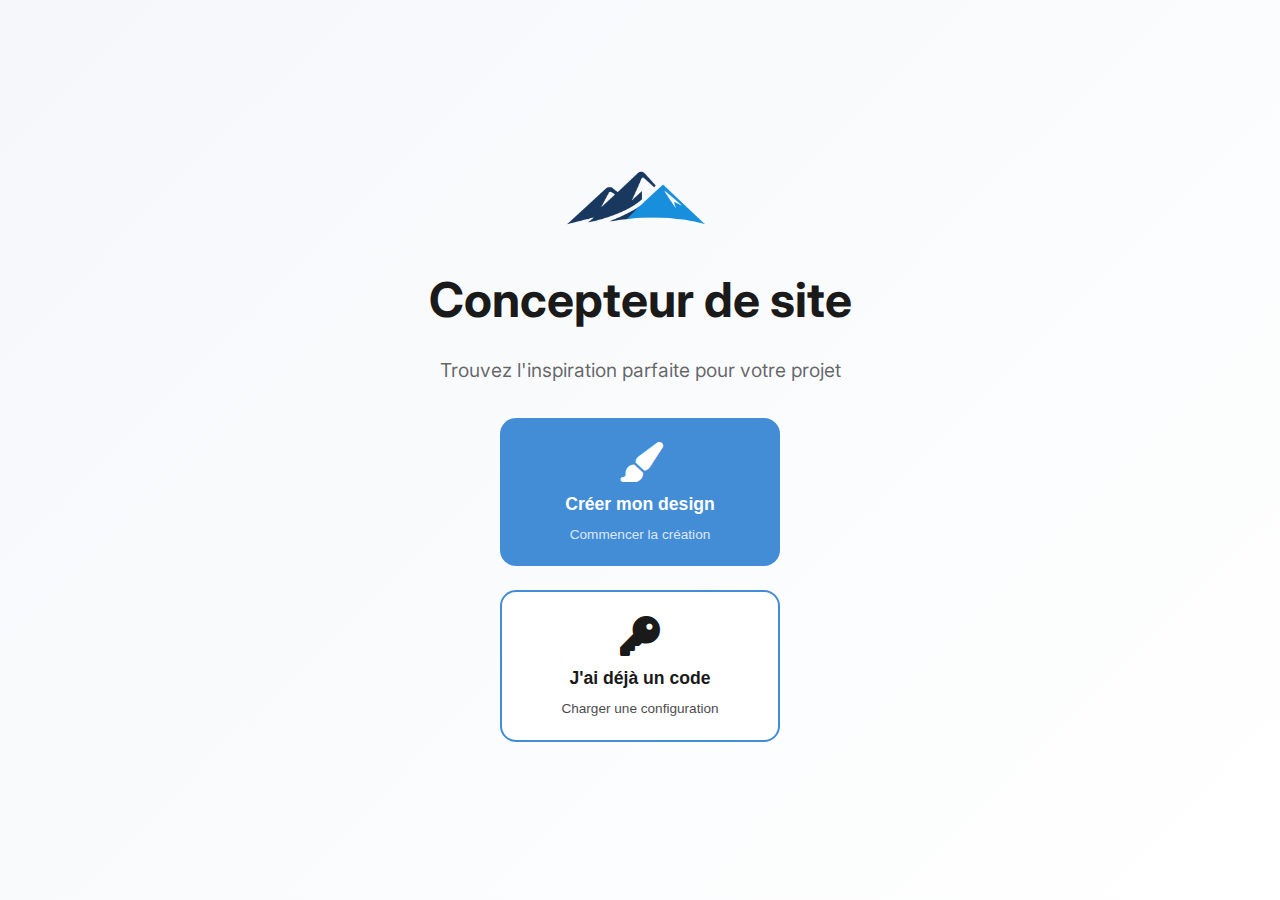
<file: onboarding.html>
<!DOCTYPE html>
<html lang="fr">

<head>
    <meta charset="UTF-8">
    <meta name="viewport" content="width=device-width, initial-scale=1.0">
    <meta name="description" content="Concepteur de site - Créez l'identité visuelle de votre site web">
    <title>Concepteur de site | Alpstone Studio</title>
    <link rel="stylesheet" href="css/styles.css">
    <link rel="stylesheet" href="https://cdnjs.cloudflare.com/ajax/libs/font-awesome/6.4.0/css/all.min.css">
    <link rel="preconnect" href="https://fonts.googleapis.com">
    <link rel="preconnect" href="https://fonts.gstatic.com" crossorigin>
    <link
        href="https://fonts.googleapis.com/css2?family=Inter:wght@400;500;600;700;900&family=Roboto:wght@400;500;700&family=Playfair+Display:wght@400;700;900&family=Source+Sans+Pro:wght@400;600;700&family=Montserrat:wght@400;600;700;900&family=Open+Sans:wght@400;600;700&family=Poppins:wght@400;600;700;900&family=Nunito:wght@400;600;700;900&family=Raleway:wght@400;600;700;900&family=Lato:wght@400;700;900&family=Kaushan+Script&family=Aref+Ruqaa:wght@400;700&display=swap"
        rel="stylesheet">
    <link rel="icon" type="image/png" sizes="32x32"
        href="Logos/Alpstone-studio-vertical/Transparent-background-vertical.png">
    <style>
        :root {
            --primary-color: #438DD7;
            --primary-dark: #20375D;
            --text-dark: #1a1a1a;
            --text-light: rgba(0, 0, 0, 0.6);
            --bg-light: #f5f7fa;
        }

        * {
            margin: 0;
            padding: 0;
            box-sizing: border-box;
        }

        body {
            font-family: 'Inter', -apple-system, sans-serif;
            background: linear-gradient(135deg, #f5f7fa 0%, #ffffff 100%);
            min-height: 100vh;
        }

        /* When user disables animations, force-stop all CSS animations/transitions */
        .no-animations *,
        .no-animations *::before,
        .no-animations *::after {
            animation: none !important;
            transition: none !important;
            scroll-behavior: auto !important;
            will-change: auto !important;
        }

        /* Light animations: keep small, subtle transitions */
        .anim-light *,
        .anim-light *::before,
        .anim-light *::after {
            transition-duration: 150ms !important;
            transition-timing-function: ease !important;
            animation-duration: 300ms !important;
        }

        /* Tweak common interactions for light vs present */
        .anim-light .step-content.active { animation-duration: 0.2s !important; }
        .anim-present .step-content.active { animation-duration: 0.4s !important; }

        .anim-light .back-button:hover { transform: translateX(-2px) !important; }
        .anim-present .back-button:hover { transform: translateX(-4px) !important; }

        .anim-light .step.active .step-number { transform: scale(1.04) !important; }
        .anim-present .step.active .step-number { transform: scale(1.08) !important; }

        /* Present animations: full experience */
        .anim-present *,
        .anim-present *::before,
        .anim-present *::after {
            transition-duration: 300ms !important;
            transition-timing-function: cubic-bezier(0.4, 0, 0.2, 1) !important;
            animation-duration: 600ms !important;
        }

        /* Container principal */
        .onboarding-container {
            min-height: 100vh;
            padding: 90px 20px 110px;
            display: flex;
            flex-direction: column;
            align-items: center;
        }

        /* Header */
        .onboarding-header {
            position: fixed;
            top: 0;
            left: 0;
            right: 0;
            text-align: center;
            padding: 10px 20px;
            background: rgba(255, 255, 255, 0.95);
            backdrop-filter: blur(20px);
            border-bottom: 1px solid rgba(67, 141, 215, 0.1);
            box-shadow: 0 4px 24px rgba(0, 0, 0, 0.06);
            z-index: 1000;
        }

        .onboarding-logo {
            height: 36px;
            margin-right: 8px;
            vertical-align: middle;
        }

        .onboarding-title {
            font-size: 1.3rem;
            font-weight: 700;
            color: var(--text-dark);
            display: inline-block;
            vertical-align: middle;
        }

        .onboarding-subtitle {
            font-size: 0.85rem;
            color: var(--text-light);
            margin-top: 4px;
        }

        /* Back Button */
        .back-button {
            position: fixed;
            top: 12px;
            left: 16px;
            width: 40px;
            height: 40px;
            background: rgba(255, 255, 255, 0.9);
            border-radius: 10px;
            border: 1px solid rgba(67, 141, 215, 0.2);
            display: flex;
            align-items: center;
            justify-content: center;
            color: var(--primary-color);
            text-decoration: none;
            transition: all 0.3s ease;
            z-index: 1001;
            line-height: 1;
        }

        .back-button:hover {
            background: rgba(67, 141, 215, 0.1);
            transform: translateX(-4px);
        }

        /* Step Indicator */
        .step-indicator {
            position: fixed;
            bottom: 20px;
            left: 50%;
            transform: translateX(-50%);
            display: flex;
            gap: 12px;
            padding: 12px 24px;
            background: rgba(255, 255, 255, 0.95);
            backdrop-filter: blur(20px);
            border: 1px solid rgba(67, 141, 215, 0.15);
            border-radius: 50px;
            box-shadow: 0 4px 24px rgba(0, 0, 0, 0.1);
            z-index: 1000;
        }

        .step {
            display: flex;
            flex-direction: column;
            align-items: center;
            gap: 4px;
            user-select: none;
            -webkit-user-select: none;
        }

        .step-number {
            width: 36px;
            height: 36px;
            border-radius: 50%;
            background: #fff;
            border: 2px solid rgba(67, 141, 215, 0.2);
            display: flex;
            align-items: center;
            justify-content: center;
            font-weight: 600;
            color: var(--text-light);
            transition: all 0.3s ease;
            pointer-events: none;
        }

        .step.active .step-number {
            background: var(--primary-color);
            color: white;
            border-color: var(--primary-color);
            transform: scale(1.08);
        }

        .step.completed .step-number {
            background: var(--primary-dark);
            color: white;
            border-color: var(--primary-dark);
        }

        .step-label {
            font-size: 0.7rem;
            color: var(--text-light);
            font-weight: 500;
            user-select: none;
            -webkit-user-select: none;
            pointer-events: none;
        }

        .step.active .step-label {
            color: var(--primary-color);
            font-weight: 600;
        }

        /* Content Area */
        .onboarding-content {
            width: 100%;
            max-width: 1000px;
        }

        .content-main {
            background: rgba(255, 255, 255, 0.95);
            backdrop-filter: blur(20px);
            border-radius: 24px;
            padding: 48px;
            border: 1px solid rgba(0, 0, 0, 0.08);
            box-shadow: 0 8px 32px rgba(0, 0, 0, 0.08);
            min-height: 500px;
        }

        /* Step Content */
        .step-content {
            display: none;
        }

        .step-content.active {
            display: block;
            animation: fadeIn 0.4s ease;
        }

        @keyframes fadeIn {
            from {
                opacity: 0;
                transform: translateY(10px);
            }

            to {
                opacity: 1;
                transform: translateY(0);
            }
        }

        .step-title {
            font-size: 2rem;
            font-weight: 700;
            margin-bottom: 12px;
            color: var(--text-dark);
        }

        .step-description {
            font-size: 1.1rem;
            color: var(--text-light);
            margin-bottom: 32px;
            line-height: 1.6;
        }

        /* Style Grid */
        .style-grid {
            display: grid;
            grid-template-columns: repeat(auto-fill, minmax(200px, 1fr));
            gap: 16px;
        }

        .style-card {
            background: #ffffff;
            border-radius: 16px;
            padding: 24px 20px 20px;
            border: 2px solid rgba(0, 0, 0, 0.08);
            cursor: pointer;
            transition: all 0.3s ease;
            position: relative;
        }

        .style-card:hover {
            transform: translateY(-4px);
            box-shadow: 0 12px 32px rgba(0, 0, 0, 0.12);
            border-color: rgba(67, 141, 215, 0.3);
        }

        .style-card.selected {
            border-color: var(--primary-color);
            background: rgba(67, 141, 215, 0.04);
            box-shadow: 0 0 0 3px rgba(67, 141, 215, 0.15);
        }

        .style-preview {
            width: 100%;
            height: 80px;
            border-radius: 12px;
            margin-bottom: 12px;
            display: flex;
            align-items: center;
            justify-content: center;
            overflow: hidden;
        }

        /* Style Preview Animations */
        .style-preview-min {
            background: #ffffff;
            flex-direction: column;
            gap: 6px;
            border: 1px solid #e0e0e0;
        }

        .preview-header {
            width: 100%;
            height: 8px;
            background: #e0e0e0;
            border-radius: 4px;
        }

        .preview-card {
            width: 100%;
            height: 16px;
            background: #f5f5f5;
            border-radius: 4px;
            border: 1px solid #e0e0e0;
        }

        .style-preview-gls {
            background: linear-gradient(135deg, #667eea 0%, #764ba2 100%);
            gap: 10px;
        }

        .preview-glass-card {
            width: 40px;
            height: 50px;
            background: rgba(255, 255, 255, 0.1);
            backdrop-filter: blur(10px);
            border: 1px solid rgba(255, 255, 255, 0.2);
            border-radius: 8px;
        }

        .style-preview-sft {
            background: linear-gradient(135deg, #e3f2fd 0%, #bbdefb 100%);
            flex-direction: column;
            gap: 8px;
        }

        .preview-soft-card {
            width: 70%;
            height: 28px;
            background: #ffffff;
            border-radius: 14px;
            box-shadow: 0 4px 12px rgba(66, 133, 244, 0.2);
        }

        .preview-soft-btn {
            width: 40%;
            height: 18px;
            background: #4285F4;
            border-radius: 12px;
        }

        .style-preview-edt {
            background: #ffffff;
            flex-direction: column;
            gap: 8px;
            border: 3px solid #E91E63;
        }

        .preview-edt-header {
            width: 100%;
            height: 12px;
            border-top: 4px solid #E91E63;
        }

        .preview-edt-box {
            width: 60%;
            height: 35px;
            border: 3px solid #E91E63;
            border-radius: 4px;
        }

        .style-preview-lux {
            background: linear-gradient(135deg, #0a0a0a 0%, #1a1a1a 100%);
            gap: 10px;
        }

        .preview-lux-card {
            width: 45px;
            height: 50px;
            background: rgba(20, 20, 20, 0.9);
            border: 1px solid #D4AF37;
            border-radius: 6px;
        }

        .preview-lux-accent {
            width: 20px;
            height: 20px;
            background: #D4AF37;
            border-radius: 50%;
        }

        .style-preview-brt {
            background: #000000;
            gap: 12px;
        }

        .preview-brt-box {
            width: 45px;
            height: 45px;
            background: #ffffff;
            border: 3px solid #FF5722;
            border-radius: 4px;
            box-shadow: 6px 6px 0 #FF5722;
        }

        .preview-brt-line {
            width: 25px;
            height: 4px;
            background: #FF5722;
        }

        .style-preview-rtf {
            background: linear-gradient(135deg, #0a0a0a 0%, #1a0a2e 100%);
            gap: 10px;
        }

        .preview-rtf-grid {
            width: 40px;
            height: 40px;
            border: 2px solid #9C27B0;
            border-radius: 4px;
            box-shadow: 0 0 15px rgba(156, 39, 176, 0.6);
        }

        .preview-rtf-glow {
            width: 15px;
            height: 15px;
            background: #9C27B0;
            border-radius: 50%;
            box-shadow: 0 0 20px rgba(156, 39, 176, 0.8);
        }

        .style-category {
            font-size: 0.75rem;
            color: var(--primary-color);
            font-weight: 500;
            text-transform: uppercase;
            letter-spacing: 0.5px;
            margin-bottom: 6px;
        }

        .style-name {
            font-size: 1.05rem;
            font-weight: 600;
            color: var(--text-dark);
            margin-bottom: 6px;
        }

        .style-description {
            font-size: 0.85rem;
            color: var(--text-light);
            line-height: 1.4;
        }

        .style-examples-btn {
            position: absolute;
            top: 12px;
            right: 12px;
            padding: 6px 12px;
            background: var(--primary-color);
            color: white;
            border: none;
            border-radius: 20px;
            font-size: 0.75rem;
            font-weight: 600;
            cursor: pointer;
            transition: all 0.3s ease;
            display: flex;
            align-items: center;
            gap: 4px;
        }

        .style-examples-btn:hover {
            background: var(--primary-dark);
            transform: scale(1.05);
        }

        /* Colors Section with Preview */
        .colors-section {
            display: grid;
            grid-template-columns: 1fr 1fr;
            gap: 32px;
        }

        @media (max-width: 768px) {
            .colors-section {
                grid-template-columns: 1fr;
            }
        }

        .colors-pickers {
            display: flex;
            flex-direction: column;
            gap: 20px;
        }

        .color-section {
            background: rgba(255, 255, 255, 0.5);
            border-radius: 16px;
            padding: 20px;
        }

        .color-role-title {
            font-size: 1rem;
            font-weight: 600;
            margin-bottom: 16px;
            color: var(--text-dark);
        }

        .color-picker-wrapper {
            display: flex;
            gap: 12px;
            align-items: center;
        }

        .custom-color-picker {
            width: 60px;
            height: 60px;
            border-radius: 12px;
            cursor: pointer;
            border: 3px solid white;
            box-shadow: 0 4px 12px rgba(0, 0, 0, 0.15);
            transition: all 0.3s ease;
        }

        .custom-color-picker:hover {
            transform: scale(1.05);
        }

        .color-input {
            display: none;
        }

        .color-text-input {
            flex: 1;
            padding: 12px;
            border: 2px solid rgba(0, 0, 0, 0.1);
            border-radius: 12px;
            font-family: monospace;
            font-size: 1rem;
        }

        .color-text-input:focus {
            outline: none;
            border-color: var(--primary-color);
        }

        /* Color Preview Card */
        .color-preview-card {
            background: linear-gradient(135deg, #1a1a2e 0%, #16213e 100%);
            border-radius: 20px;
            padding: 24px;
            min-height: 350px;
        }

        .color-preview-title {
            color: rgba(255, 255, 255, 0.6);
            font-size: 0.8rem;
            text-transform: uppercase;
            letter-spacing: 1px;
            margin-bottom: 24px;
            text-align: center;
        }

        .color-mockup {
            background: var(--preview-bg, #ffffff);
            border-radius: 12px;
            padding: 20px;
            min-height: 280px;
        }

        .mockup-nav {
            display: flex;
            justify-content: space-between;
            align-items: center;
            margin-bottom: 24px;
            padding-bottom: 12px;
            border-bottom: 1px solid rgba(0, 0, 0, 0.1);
        }

        .mockup-logo {
            font-weight: 700;
            font-size: 1.1rem;
        }

        .mockup-links {
            display: flex;
            gap: 16px;
            font-size: 0.85rem;
        }

        .mockup-hero {
            text-align: center;
            padding: 24px 0;
        }

        .mockup-hero h2 {
            font-size: 1.4rem;
            margin-bottom: 8px;
        }

        .mockup-hero p {
            font-size: 0.9rem;
            margin-bottom: 16px;
            opacity: 0.7;
        }

        .mockup-btn {
            display: inline-block;
            padding: 10px 24px;
            border-radius: 8px;
            font-weight: 600;
            font-size: 0.85rem;
        }

        .mockup-cards {
            display: grid;
            grid-template-columns: repeat(3, 1fr);
            gap: 12px;
            margin-top: 20px;
        }

        .mockup-card {
            padding: 16px;
            border-radius: 8px;
            text-align: center;
        }

        .mockup-card-icon {
            width: 32px;
            height: 32px;
            border-radius: 8px;
            margin: 0 auto 8px;
        }

        .mockup-card-title {
            font-size: 0.8rem;
            font-weight: 600;
        }

        /* Typography Section */
        .typo-section {
            display: grid;
            grid-template-columns: 1fr 1fr;
            gap: 32px;
        }

        @media (max-width: 768px) {
            .typo-section {
                grid-template-columns: 1fr;
            }
        }

        .typo-options {
            display: flex;
            flex-direction: column;
            gap: 12px;
        }

        .typo-option {
            background: #ffffff;
            border-radius: 16px;
            padding: 20px;
            border: 2px solid rgba(0, 0, 0, 0.08);
            cursor: pointer;
            transition: all 0.3s ease;
            display: flex;
            align-items: center;
            gap: 20px;
        }

        .typo-option:hover {
            transform: translateY(-2px);
            box-shadow: 0 8px 24px rgba(0, 0, 0, 0.1);
            border-color: rgba(67, 141, 215, 0.3);
        }

        .typo-option.selected {
            border-color: var(--primary-color);
            background: rgba(67, 141, 215, 0.04);
        }

        .typo-sample {
            font-size: 2.5rem;
            font-weight: 600;
            min-width: 80px;
            text-align: center;
            user-select: none;
            -webkit-user-select: none;
        }

        .typo-info {
            flex: 1;
        }

        .typo-name {
            font-size: 1rem;
            font-weight: 600;
            margin-bottom: 4px;
        }

        .typo-desc {
            font-size: 0.85rem;
            color: var(--text-light);
            line-height: 1.4;
        }

        /* Typography Preview */
        .typo-preview-card {
            background: linear-gradient(135deg, #1a1a2e 0%, #16213e 100%);
            border-radius: 20px;
            padding: 32px;
            min-height: 350px;
        }

        .typo-preview-title {
            color: rgba(255, 255, 255, 0.6);
            font-size: 0.8rem;
            text-transform: uppercase;
            letter-spacing: 1px;
            margin-bottom: 28px;
            text-align: center;
        }

        .typo-preview-content {
            color: white;
            user-select: none;
            -webkit-user-select: none;
        }

        .typo-preview-content h1 {
            font-size: 2rem;
            margin-bottom: 16px;
            line-height: 1.2;
        }

        .typo-preview-content h2 {
            font-size: 1.4rem;
            margin-bottom: 12px;
            opacity: 0.9;
        }

        .typo-preview-content p {
            font-size: 1rem;
            line-height: 1.7;
            opacity: 0.8;
            margin-bottom: 16px;
        }

        .typo-preview-content .caption {
            font-size: 0.85rem;
            opacity: 0.6;
            font-style: italic;
        }

        /* Settings - Substeps */
        .substep-indicator {
            display: flex;
            justify-content: center;
            gap: 8px;
            margin-bottom: 32px;
        }

        .substep-dot {
            width: 12px;
            height: 12px;
            border-radius: 50%;
            background: rgba(67, 141, 215, 0.2);
            cursor: pointer;
            transition: all 0.3s ease;
        }

        .substep-dot.active {
            background: var(--primary-color);
            width: 32px;
            border-radius: 6px;
        }

        .substep-content {
            display: none;
        }

        .substep-content.active {
            display: block;
            animation: fadeIn 0.4s ease;
        }

        .substep-title {
            font-size: 1.5rem;
            font-weight: 600;
            margin-bottom: 12px;
            text-align: center;
        }

        .substep-description {
            color: var(--text-light);
            margin-bottom: 28px;
            text-align: center;
            font-size: 0.95rem;
            line-height: 1.5;
        }

        .setting-options {
            display: flex;
            gap: 12px;
            justify-content: center;
            flex-wrap: wrap;
            margin-bottom: 32px;
        }

        .setting-option {
            padding: 16px 32px;
            border-radius: 12px;
            border: 2px solid rgba(0, 0, 0, 0.08);
            background: #ffffff;
            cursor: pointer;
            transition: all 0.3s ease;
            font-weight: 500;
            font-size: 0.95rem;
        }

        .setting-option:hover {
            border-color: rgba(67, 141, 215, 0.3);
            transform: translateY(-2px);
        }

        .setting-option.selected {
            background: var(--primary-color);
            color: white;
            border-color: var(--primary-color);
        }

        /* Demo Preview Area */
        .demo-preview-area {
            background: linear-gradient(135deg, #1a1a2e 0%, #16213e 100%);
            border-radius: 20px;
            padding: 32px;
            min-height: 300px;
            display: flex;
            flex-direction: column;
            align-items: center;
            justify-content: center;
        }

        .demo-preview-label {
            color: rgba(255, 255, 255, 0.6);
            font-size: 0.9rem;
            margin-bottom: 28px;
            text-align: center;
            line-height: 1.4;
            display: flex;
            align-items: center;
            justify-content: center;
            gap: 8px;
        }

        .demo-preview-content {
            display: flex;
            align-items: center;
            justify-content: center;
            flex: 1;
            width: 100%;
        }

        /* Demo animations */
        .demo-radius-box {
            width: 180px;
            height: 120px;
            background: linear-gradient(135deg, var(--primary-color), var(--primary-dark));
            transition: border-radius 0.5s cubic-bezier(0.4, 0, 0.2, 1);
            display: flex;
            align-items: center;
            justify-content: center;
            color: white;
            font-weight: 600;
        }

        .demo-radius-box.sharp {
            border-radius: 4px;
        }

        .demo-radius-box.moderate {
            border-radius: 20px;
        }

        .demo-radius-box.soft {
            border-radius: 40px;
        }

        .demo-density-container {
            display: flex;
            flex-direction: column;
            transition: gap 0.5s ease;
            width: 100%;
            max-width: 280px;
        }

        .demo-density-container.compact {
            gap: 8px;
        }

        .demo-density-container.balanced {
            gap: 16px;
        }

        .demo-density-container.airy {
            gap: 28px;
        }

        .demo-density-item {
            background: linear-gradient(90deg, var(--primary-color), var(--primary-dark));
            border-radius: 8px;
            padding: 16px 20px;
            color: white;
            font-size: 0.9rem;
            transition: all 0.5s ease;
        }

        .demo-anim-container {
            display: flex;
            gap: 24px;
            align-items: center;
        }

        .demo-anim-btn {
            padding: 20px 40px;
            background: linear-gradient(135deg, var(--primary-color), var(--primary-dark));
            color: white;
            border: none;
            border-radius: 12px;
            font-weight: 600;
            font-size: 1rem;
            cursor: pointer;
        }

        .demo-anim-btn.anim-none {
            transition: none;
        }

        .demo-anim-btn.anim-light {
            transition: all 0.2s ease;
        }

        .demo-anim-btn.anim-light:hover {
            transform: translateY(-3px);
        }

        .demo-anim-btn.anim-present {
            transition: all 0.3s ease;
        }

        .demo-anim-btn.anim-present:hover {
            transform: translateY(-6px) scale(1.05);
            box-shadow: 0 16px 32px rgba(67, 141, 215, 0.4);
        }

        .demo-trans-container {
            display: flex;
            flex-direction: column;
            align-items: center;
            gap: 20px;
        }

        .demo-trans-box {
            width: 140px;
            height: 140px;
            background: var(--primary-color);
            border-radius: 20px;
            display: flex;
            align-items: center;
            justify-content: center;
            color: white;
            font-size: 2rem;
        }

        .demo-trans-box.instant {
            transition: transform 0s, background 0s;
        }

        .demo-trans-box.fluid {
            transition: transform 0.4s cubic-bezier(0.4, 0, 0.2, 1), background 0.4s ease;
        }

        .demo-trans-box:hover {
            transform: rotate(180deg) scale(1.1);
            background: var(--primary-dark);
        }

        .demo-trans-hint {
            color: rgba(255, 255, 255, 0.7);
            font-size: 0.9rem;
            display: flex;
            align-items: center;
            gap: 8px;
        }

        /* Demo Scroll Standard - tout défile ensemble */
        .demo-scroll-standard {
            width: 100%;
            max-width: 420px;
            height: 280px;
            background: linear-gradient(180deg, #000000 0%, #0a0a0a 100%);
            border-radius: 20px;
            overflow: hidden;
            position: relative;
            box-shadow: 0 25px 80px rgba(0, 0, 0, 0.6);
            border: 1px solid rgba(255, 255, 255, 0.06);
        }

        .demo-scroll-standard-content {
            position: absolute;
            top: 0;
            left: 0;
            right: 0;
            bottom: 0;
            padding: 30px;
            display: flex;
            align-items: flex-start;
            gap: 25px;
            animation: scrollStandardMove 6s cubic-bezier(0.4, 0, 0.2, 1) infinite;
        }

        .demo-scroll-standard-image {
            width: 100px;
            height: 100px;
            background: linear-gradient(145deg, var(--primary-color) 0%, var(--primary-dark) 100%);
            border-radius: 20px;
            display: flex;
            align-items: center;
            justify-content: center;
            flex-shrink: 0;
            box-shadow: 0 15px 40px rgba(0, 0, 0, 0.4);
        }

        .demo-scroll-standard-image i {
            font-size: 2.2rem;
            color: white;
        }

        .demo-scroll-standard-texts {
            flex: 1;
            display: flex;
            flex-direction: column;
            gap: 12px;
        }

        .demo-scroll-standard-text h4 {
            color: white;
            font-size: 1rem;
            font-weight: 700;
            margin-bottom: 4px;
        }

        .demo-scroll-standard-text p {
            color: rgba(255, 255, 255, 0.6);
            font-size: 0.75rem;
            line-height: 1.4;
        }

        @keyframes scrollStandardMove {

            0%,
            10% {
                transform: translateY(0);
            }

            45%,
            55% {
                transform: translateY(-120px);
            }

            90%,
            100% {
                transform: translateY(0);
            }
        }

        /* Demo Scroll Animé - Style Apple */
        .demo-scroll-animated {
            width: 100%;
            max-width: 420px;
            height: 280px;
            background: linear-gradient(180deg, #000000 0%, #0a0a0a 100%);
            border-radius: 20px;
            overflow: hidden;
            position: relative;
            box-shadow: 0 25px 80px rgba(0, 0, 0, 0.6);
            border: 1px solid rgba(255, 255, 255, 0.06);
        }

        /* Image carrée fixe au centre-gauche */
        .demo-scroll-image {
            position: absolute;
            left: 30px;
            top: 50%;
            transform: translateY(-50%);
            width: 120px;
            height: 120px;
            background: linear-gradient(145deg, var(--primary-color) 0%, var(--primary-dark) 100%);
            border-radius: 24px;
            display: flex;
            align-items: center;
            justify-content: center;
            box-shadow:
                0 20px 60px rgba(0, 0, 0, 0.5),
                0 0 0 1px rgba(255, 255, 255, 0.1),
                inset 0 1px 0 rgba(255, 255, 255, 0.2);
            z-index: 10;
        }

        .demo-scroll-image::before {
            content: '';
            position: absolute;
            inset: -2px;
            background: linear-gradient(145deg, rgba(255, 255, 255, 0.3), transparent 50%);
            border-radius: 26px;
            z-index: -1;
            opacity: 0.5;
        }

        .demo-scroll-image i {
            font-size: 2.8rem;
            color: white;
            filter: drop-shadow(0 4px 12px rgba(0, 0, 0, 0.3));
        }

        /* Zone de texte à droite */
        .demo-scroll-text-area {
            position: absolute;
            right: 20px;
            top: 0;
            bottom: 0;
            width: 200px;
            display: flex;
            align-items: center;
            justify-content: center;
            overflow: hidden;
        }

        /* Container des textes qui défilent */
        .demo-scroll-texts {
            position: relative;
            width: 100%;
            height: 100%;
        }

        /* Chaque bloc de texte */
        .demo-scroll-text {
            position: absolute;
            left: 0;
            right: 0;
            top: 50%;
            transform: translateY(100px);
            opacity: 0;
            text-align: left;
            padding: 0 10px;
        }

        .demo-scroll-text h4 {
            color: white;
            font-size: 1.1rem;
            font-weight: 700;
            margin-bottom: 8px;
            letter-spacing: -0.02em;
        }

        .demo-scroll-text p {
            color: rgba(255, 255, 255, 0.6);
            font-size: 0.8rem;
            line-height: 1.5;
        }

        /* Animation séquentielle des textes - 12s total, 3 textes = 4s chacun */
        .demo-scroll-text:nth-child(1) {
            animation: textCycle 12s cubic-bezier(0.4, 0, 0.2, 1) infinite;
        }

        .demo-scroll-text:nth-child(2) {
            animation: textCycle 12s cubic-bezier(0.4, 0, 0.2, 1) infinite 4s;
        }

        .demo-scroll-text:nth-child(3) {
            animation: textCycle 12s cubic-bezier(0.4, 0, 0.2, 1) infinite 8s;
        }

        @keyframes textCycle {

            /* Entrée par le bas */
            0% {
                opacity: 0;
                transform: translateY(60px);
                filter: blur(8px);
            }

            /* Arrivé au centre, visible */
            8%,
            25% {
                opacity: 1;
                transform: translateY(-50%);
                filter: blur(0);
            }

            /* Sortie vers le haut */
            33% {
                opacity: 0;
                transform: translateY(-150px);
                filter: blur(8px);
            }

            /* Reste invisible */
            100% {
                opacity: 0;
                transform: translateY(60px);
                filter: blur(8px);
            }
        }

        /* Indicateur de scroll subtil */
        .demo-scroll-indicator {
            position: absolute;
            bottom: 16px;
            left: 50%;
            transform: translateX(-50%);
            display: flex;
            gap: 6px;
        }

        .demo-scroll-dot {
            width: 6px;
            height: 6px;
            border-radius: 50%;
            background: rgba(255, 255, 255, 0.2);
        }

        .demo-scroll-dot:nth-child(1) {
            animation: dotPulse 12s infinite;
        }

        .demo-scroll-dot:nth-child(2) {
            animation: dotPulse 12s infinite 4s;
        }

        .demo-scroll-dot:nth-child(3) {
            animation: dotPulse 12s infinite 8s;
        }

        @keyframes dotPulse {

            0%,
            33% {
                background: rgba(255, 255, 255, 0.8);
                transform: scale(1.2);
            }

            34%,
            100% {
                background: rgba(255, 255, 255, 0.2);
                transform: scale(1);
            }
        }


        /* Navigation Buttons */
        .nav-buttons {
            display: flex;
            justify-content: space-between;
            margin-top: 32px;
            gap: 16px;
        }

        .btn-nav {
            padding: 16px 40px;
            border-radius: 12px;
            border: 2px solid transparent;
            font-weight: 600;
            font-size: 1rem;
            cursor: pointer;
            transition: all 0.3s ease;
            display: flex;
            align-items: center;
            gap: 8px;
        }

        .btn-prev {
            background: transparent;
            border-color: var(--primary-color);
            color: var(--primary-color);
        }

        .btn-prev:hover {
            background: rgba(67, 141, 215, 0.1);
        }

        .btn-next {
            background: var(--primary-color);
            color: white;
        }

        .btn-next:hover {
            background: var(--primary-dark);
        }

        .btn-validate {
            background: linear-gradient(135deg, #4CAF50 0%, #45A049 100%);
        }

        /* Welcome Screen */
        .welcome-screen {
            position: fixed;
            top: 0;
            left: 0;
            width: 100%;
            height: 100vh;
            background: linear-gradient(135deg, #f5f7fa 0%, #ffffff 100%);
            display: flex;
            align-items: center;
            justify-content: center;
            z-index: 2000;
        }

        .welcome-screen.hidden {
            display: none;
        }

        .welcome-content {
            text-align: center;
            max-width: 600px;
            padding: 20px;
        }

        .welcome-screen .onboarding-logo {
            height: 80px;
            margin-bottom: 24px;
        }

        .welcome-screen .onboarding-title {
            font-size: 3rem;
            margin-bottom: 12px;
        }

        .welcome-screen .onboarding-subtitle {
            font-size: 1.2rem;
            margin-bottom: 32px;
        }

        .welcome-actions {
            display: flex;
            gap: 24px;
            justify-content: center;
            flex-wrap: wrap;
        }

        .welcome-btn {
            padding: 24px 32px;
            border-radius: 16px;
            border: none;
            font-weight: 600;
            font-size: 1.1rem;
            cursor: pointer;
            transition: all 0.3s ease;
            display: flex;
            flex-direction: column;
            align-items: center;
            gap: 12px;
            width: 280px;
        }

        .welcome-btn i {
            font-size: 2.5rem;
        }

        .welcome-btn-primary {
            background: var(--primary-color);
            color: white;
        }

        .welcome-btn-primary:hover {
            transform: translateY(-4px);
            box-shadow: 0 12px 32px rgba(67, 141, 215, 0.4);
        }

        .welcome-btn-secondary {
            background: white;
            color: var(--text-dark);
            border: 2px solid var(--primary-color);
        }

        .welcome-btn-secondary:hover {
            background: rgba(67, 141, 215, 0.1);
        }

        .welcome-btn-subtitle {
            font-size: 0.85rem;
            font-weight: 400;
            opacity: 0.8;
        }

        /* External Examples Modal */
        .examples-modal {
            position: fixed;
            top: 0;
            left: 0;
            width: 100%;
            height: 100vh;
            background: rgba(0, 0, 0, 0.9);
            display: none;
            z-index: 3000;
            overflow-y: auto;
        }

        .examples-modal.active {
            display: block;
        }

        .examples-modal-content {
            max-width: 1200px;
            margin: 0 auto;
            padding: 60px 40px;
        }

        .examples-modal-header {
            display: flex;
            justify-content: space-between;
            align-items: center;
            margin-bottom: 40px;
        }

        .examples-modal-title {
            color: white;
            font-size: 2rem;
        }

        .examples-modal-close {
            width: 50px;
            height: 50px;
            border-radius: 50%;
            background: rgba(255, 255, 255, 0.1);
            border: none;
            color: white;
            font-size: 1.5rem;
            cursor: pointer;
            transition: all 0.3s ease;
        }

        .examples-modal-close:hover {
            background: rgba(255, 255, 255, 0.2);
            transform: rotate(90deg);
        }

        .examples-grid {
            display: grid;
            grid-template-columns: repeat(auto-fill, minmax(350px, 1fr));
            gap: 24px;
        }

        .example-card {
            background: white;
            border-radius: 16px;
            overflow: hidden;
            transition: all 0.3s ease;
            box-shadow: 0 4px 20px rgba(0, 0, 0, 0.1);
        }

        .example-card:hover {
            transform: translateY(-8px);
            box-shadow: 0 20px 40px rgba(0, 0, 0, 0.15);
        }

        .example-card-content {
            padding: 24px;
        }

        .example-card h4 {
            color: var(--text-dark);
            font-size: 1.3rem;
            margin-bottom: 10px;
            font-weight: 700;
        }

        .example-card p {
            color: var(--text-light);
            font-size: 0.95rem;
            margin-bottom: 20px;
            line-height: 1.5;
        }

        .example-card-btn {
            display: inline-flex;
            align-items: center;
            justify-content: center;
            gap: 8px;
            padding: 12px 24px;
            background: linear-gradient(135deg, var(--primary-color), var(--primary-dark));
            color: white;
            text-decoration: none;
            font-weight: 600;
            border-radius: 10px;
            transition: all 0.3s ease;
            border: none;
            cursor: pointer;
        }

        .example-card-btn:hover {
            transform: translateY(-2px);
            box-shadow: 0 4px 12px rgba(67, 141, 215, 0.4);
        }

        /* Full Screen Preview */
        .fullscreen-preview {
            position: fixed;
            top: 0;
            left: 0;
            width: 100%;
            height: 100vh;
            background: #1a1a1a;
            z-index: 5000;
            display: none;
        }

        .fullscreen-preview.active {
            display: block;
        }

        .preview-iframe-fullscreen {
            width: 100%;
            height: 100%;
            border: none;
        }

        /* Floating Toolbar - Style Step Indicator */
        .floating-toolbar {
            position: fixed;
            bottom: 24px;
            left: 50%;
            transform: translateX(-50%);
            z-index: 5001;
            display: flex;
            flex-direction: column-reverse;
            align-items: center;
            gap: 16px;
        }

        .toolbar-tabs {
            background: rgba(255, 255, 255, 0.95);
            backdrop-filter: blur(20px);
            border: 1px solid rgba(67, 141, 215, 0.15);
            border-radius: 50px;
            padding: 12px 20px;
            display: flex;
            gap: 8px;
            box-shadow: 0 4px 24px rgba(0, 0, 0, 0.1);
            overflow-x: auto;
            scrollbar-width: none;
        }

        .toolbar-tabs::-webkit-scrollbar {
            display: none;
        }

        .toolbar-tab {
            display: flex;
            flex-direction: column;
            align-items: center;
            gap: 4px;
            cursor: pointer;
            transition: all 0.3s ease;
            padding: 4px 8px;
            border-radius: 12px;
            user-select: none;
            -webkit-user-select: none;
        }

        .toolbar-tab:hover {
            background: rgba(67, 141, 215, 0.05);
        }

        .toolbar-tab-icon {
            width: 36px;
            height: 36px;
            border-radius: 50%;
            background: #fff;
            border: 2px solid rgba(67, 141, 215, 0.2);
            display: flex;
            align-items: center;
            justify-content: center;
            color: var(--text-light);
            font-size: 0.95rem;
            transition: all 0.3s ease;
            pointer-events: none;
        }

        .toolbar-tab.active .toolbar-tab-icon {
            background: var(--primary-color);
            color: white;
            border-color: var(--primary-color);
            transform: scale(1.08);
        }

        .toolbar-tab-label {
            font-size: 0.7rem;
            color: var(--text-light);
            font-weight: 500;
            white-space: nowrap;
            user-select: none;
            -webkit-user-select: none;
            pointer-events: none;
        }

        .toolbar-tab.active .toolbar-tab-label {
            color: var(--primary-color);
            font-weight: 600;
        }

        .toolbar-panel {
            display: none;
            position: relative;
            background: rgba(255, 255, 255, 0.95);
            backdrop-filter: blur(20px);
            border: 1px solid rgba(67, 141, 215, 0.15);
            border-radius: 20px;
            padding: 20px 24px;
            box-shadow: 0 4px 24px rgba(0, 0, 0, 0.1);
            animation: panelSlideUp 0.3s ease;
            max-width: 90vw;
        }

        .toolbar-panel-close {
            position: absolute;
            top: 12px;
            right: 12px;
            width: 24px;
            height: 24px;
            display: flex;
            align-items: center;
            justify-content: center;
            border-radius: 50%;
            cursor: pointer;
            color: var(--text-light);
            transition: all 0.2s ease;
            background: rgba(0, 0, 0, 0.05);
            z-index: 10;
        }

        .toolbar-panel-close:hover {
            background: rgba(0, 0, 0, 0.1);
            color: var(--text-dark);
        }

        .toolbar-panel.active {
            display: block;
        }

        @keyframes panelSlideUp {
            from {
                opacity: 0;
                transform: translateY(10px);
            }

            to {
                opacity: 1;
                transform: translateY(0);
            }
        }

        .toolbar-panel-title {
            font-size: 0.75rem;
            text-transform: uppercase;
            letter-spacing: 0.5px;
            color: var(--text-light);
            margin-bottom: 12px;
            font-weight: 600;
        }

        .toolbar-colors-grid {
            display: flex;
            gap: 12px;
            align-items: center;
        }

        .toolbar-color-item {
            display: flex;
            flex-direction: column;
            align-items: center;
            gap: 6px;
        }

        .toolbar-color {
            width: 44px;
            height: 44px;
            border-radius: 12px;
            border: 2px solid rgba(0, 0, 0, 0.1);
            cursor: pointer;
            padding: 0;
            transition: all 0.3s ease;
        }

        .toolbar-color:hover {
            transform: scale(1.1);
            border-color: var(--primary-color);
        }

        .toolbar-color-label {
            font-size: 0.65rem;
            color: var(--text-light);
        }

        .toolbar-select {
            background: white;
            border: 2px solid rgba(0, 0, 0, 0.1);
            border-radius: 12px;
            padding: 10px 16px;
            color: var(--text-dark);
            font-size: 0.9rem;
            cursor: pointer;
            font-weight: 500;
            transition: all 0.3s ease;
        }

        .toolbar-select:hover {
            border-color: var(--primary-color);
        }

        .toolbar-select:focus {
            outline: none;
            border-color: var(--primary-color);
        }

        .toolbar-btn-group {
            display: flex;
            gap: 8px;
            flex-wrap: wrap;
        }

        .toolbar-btn {
            padding: 10px 20px;
            background: white;
            border: 2px solid rgba(0, 0, 0, 0.08);
            border-radius: 12px;
            color: var(--text-dark);
            font-size: 0.85rem;
            cursor: pointer;
            font-weight: 500;
            transition: all 0.3s ease;
        }

        .toolbar-btn:hover {
            border-color: rgba(67, 141, 215, 0.3);
            transform: translateY(-2px);
        }

        /* Click / press animation: scale down on active/pressed */
        /* Click / press animation: scale down on active/pressed for all buttons */
        button:active,
        button.pressed,
        .btn:active,
        .btn.pressed,
        .toolbar-btn:active,
        .toolbar-btn.pressed,
        .modal-btn:active,
        .modal-btn.pressed,
        .toolbar-action:active,
        .toolbar-action.pressed,
        .style-examples-btn:active,
        .style-examples-btn.pressed,
        .style-card:active,
        .style-card.pressed,
        .example-card-btn:active,
        .example-card-btn.pressed {
            transform: scale(0.95) !important;
            transition: all 0.3s ease !important;
        }

        .toolbar-btn.active {
            background: var(--primary-color);
            color: white;
            border-color: var(--primary-color);
        }

        .toolbar-actions {
            display: flex;
            gap: 12px;
        }

        .toolbar-action {
            padding: 12px 24px;
            background: var(--primary-color);
            border: none;
            border-radius: 12px;
            color: white;
            font-weight: 600;
            cursor: pointer;
            transition: all 0.3s ease;
            font-size: 0.9rem;
            display: flex;
            align-items: center;
            gap: 8px;
        }

        .toolbar-action:hover {
            background: var(--primary-dark);
            transform: translateY(-2px);
        }

        .toolbar-close-btn {
            padding: 12px 24px;
            background: rgba(0, 0, 0, 0.05);
            border: none;
            border-radius: 12px;
            color: var(--text-dark);
            font-weight: 600;
            cursor: pointer;
            transition: all 0.3s ease;
            font-size: 0.9rem;
        }

        .toolbar-close-btn:hover {
            background: #e74c3c;
            color: white;
        }

        .toolbar-divider {
            width: 1px;
            height: 30px;
            background: rgba(0, 0, 0, 0.1);
            margin: 0 8px;
            align-self: center;
        }

        .toolbar-direct-btn {
            display: flex;
            flex-direction: column;
            align-items: center;
            gap: 4px;
            padding: 8px 12px;
            background: transparent;
            border: none;
            border-radius: 12px;
            font-size: 0.7rem;
            font-weight: 500;
            cursor: pointer;
            transition: all 0.3s ease;
            user-select: none;
            -webkit-user-select: none;
        }

        .toolbar-direct-btn i {
            width: 36px;
            height: 36px;
            border-radius: 50%;
            display: flex;
            align-items: center;
            justify-content: center;
            font-size: 0.95rem;
            transition: all 0.3s ease;
        }

        .toolbar-direct-btn.btn-copy i {
            background: var(--primary-color);
            color: white;
        }

        .toolbar-direct-btn.btn-copy:hover i {
            background: var(--primary-dark);
            transform: scale(1.08);
        }

        .toolbar-direct-btn.btn-close i {
            background: #e74c3c;
            color: white;
        }

        .toolbar-direct-btn.btn-close:hover i {
            background: #c0392b;
            transform: scale(1.08);
        }

        .toolbar-direct-btn span {
            color: var(--text-light);
        }

        /* Token Display */
        .token-display {
            background: var(--primary-dark);
            color: white;
            padding: 24px;
            border-radius: 16px;
            margin-top: 24px;
        }

        .token-label {
            font-size: 0.9rem;
            font-weight: 600;
            margin-bottom: 12px;
            opacity: 0.8;
            text-transform: uppercase;
            letter-spacing: 1px;
        }

        .token-value {
            font-family: monospace;
            font-size: 0.95rem;
            word-break: break-all;
            background: rgba(0, 0, 0, 0.2);
            padding: 16px;
            border-radius: 8px;
            margin-bottom: 16px;
        }

        .token-actions {
            display: flex;
            gap: 12px;
        }

        .token-btn {
            flex: 1;
            padding: 12px;
            border: none;
            border-radius: 8px;
            background: rgba(255, 255, 255, 0.2);
            color: white;
            cursor: pointer;
            font-weight: 600;
            transition: all 0.3s ease;
        }

        .token-btn:hover {
            background: rgba(255, 255, 255, 0.3);
        }

        /* Custom Modal */
        .custom-modal {
            position: fixed;
            top: 0;
            left: 0;
            width: 100%;
            height: 100vh;
            background: rgba(0, 0, 0, 0.6);
            backdrop-filter: blur(10px);
            display: none;
            align-items: center;
            justify-content: center;
            z-index: 6000;
        }

        .custom-modal.active {
            display: flex;
        }

        .modal-content {
            background: white;
            border-radius: 24px;
            padding: 40px;
            max-width: 500px;
            width: 90%;
        }

        .modal-header {
            display: flex;
            align-items: center;
            gap: 16px;
            margin-bottom: 20px;
        }

        .modal-icon {
            width: 50px;
            height: 50px;
            border-radius: 50%;
            display: flex;
            align-items: center;
            justify-content: center;
            font-size: 1.5rem;
        }

        .modal-icon.success {
            background: rgba(76, 175, 80, 0.1);
            color: #4CAF50;
        }

        .modal-icon.error {
            background: rgba(244, 67, 54, 0.1);
            color: #F44336;
        }

        .modal-icon.info {
            background: rgba(67, 141, 215, 0.1);
            color: var(--primary-color);
        }

        .modal-title {
            font-size: 1.5rem;
            font-weight: 700;
        }

        .modal-body {
            margin-bottom: 24px;
            color: var(--text-light);
            line-height: 1.6;
        }

        .modal-input {
            width: 100%;
            padding: 14px;
            border: 2px solid rgba(0, 0, 0, 0.1);
            border-radius: 12px;
            font-size: 1rem;
            margin-bottom: 20px;
        }

        .modal-actions {
            display: flex;
            gap: 12px;
            justify-content: flex-end;
        }

        .modal-btn {
            padding: 12px 24px;
            border-radius: 10px;
            border: none;
            font-weight: 600;
            cursor: pointer;
            transition: all 0.3s ease;
        }

        .modal-btn-primary {
            background: var(--primary-color);
            color: white;
        }

        .modal-btn-primary:hover {
            background: var(--primary-dark);
        }

        .modal-btn-secondary {
            background: rgba(0, 0, 0, 0.05);
            color: var(--text-dark);
        }

        /* Color Picker Modal */
        .color-picker-modal {
            display: none;
            position: fixed;
            top: 0;
            left: 0;
            width: 100%;
            height: 100%;
            background: rgba(0, 0, 0, 0.5);
            z-index: 10000;
            align-items: center;
            justify-content: center;
        }

        .color-picker-modal.active {
            display: flex;
        }

        .color-picker-content {
            background: white;
            border-radius: 24px;
            padding: 32px;
            max-width: 420px;
            width: 90%;
        }

        .color-picker-header {
            display: flex;
            justify-content: space-between;
            align-items: center;
            margin-bottom: 24px;
        }

        .color-picker-title {
            font-size: 1.3rem;
            font-weight: 700;
        }

        .color-picker-close {
            width: 36px;
            height: 36px;
            border-radius: 50%;
            background: rgba(0, 0, 0, 0.05);
            border: none;
            cursor: pointer;
            font-size: 1.2rem;
            transition: all 0.3s ease;
            display: flex;
            align-items: center;
            justify-content: center;
            line-height: 1;
        }

        .color-picker-close:hover {
            background: rgba(255, 0, 0, 0.1);
        }

        /* Google-style color picker - Saturation/Brightness area */
        .color-picker-sv-area {
            position: relative;
            width: 100%;
            height: 220px;
            border-radius: 12px;
            cursor: crosshair;
            margin-bottom: 20px;
            overflow: hidden;
        }

        .color-picker-sv-area::before {
            content: '';
            position: absolute;
            top: 0;
            left: 0;
            right: 0;
            bottom: 0;
            background: linear-gradient(to right, #fff, transparent);
        }

        .color-picker-sv-area::after {
            content: '';
            position: absolute;
            top: 0;
            left: 0;
            right: 0;
            bottom: 0;
            background: linear-gradient(to bottom, transparent, #000);
        }

        .sv-cursor {
            position: absolute;
            width: 20px;
            height: 20px;
            border-radius: 50%;
            border: 3px solid white;
            box-shadow: 0 0 0 1px rgba(0, 0, 0, 0.3), 0 2px 8px rgba(0, 0, 0, 0.3);
            transform: translate(-50%, -50%);
            pointer-events: none;
            z-index: 10;
        }

        /* Hue slider */
        .color-picker-hue-section {
            margin-bottom: 20px;
        }

        .hue-slider {
            -webkit-appearance: none;
            appearance: none;
            width: 100%;
            height: 16px;
            border-radius: 8px;
            outline: none;
            cursor: pointer;
            background: linear-gradient(to right,
                    hsl(0, 100%, 50%),
                    hsl(60, 100%, 50%),
                    hsl(120, 100%, 50%),
                    hsl(180, 100%, 50%),
                    hsl(240, 100%, 50%),
                    hsl(300, 100%, 50%),
                    hsl(360, 100%, 50%));
        }

        .hue-slider::-webkit-slider-thumb {
            -webkit-appearance: none;
            width: 22px;
            height: 22px;
            border-radius: 50%;
            background: white;
            border: 3px solid rgba(0, 0, 0, 0.2);
            cursor: pointer;
            box-shadow: 0 2px 8px rgba(0, 0, 0, 0.3);
        }

        .hue-slider::-moz-range-thumb {
            width: 22px;
            height: 22px;
            border-radius: 50%;
            background: white;
            border: 3px solid rgba(0, 0, 0, 0.2);
            cursor: pointer;
            box-shadow: 0 2px 8px rgba(0, 0, 0, 0.3);
        }

        /* Color preview and hex input */
        .color-picker-bottom {
            display: flex;
            gap: 16px;
            align-items: center;
        }

        .color-picker-preview {
            width: 60px;
            height: 60px;
            border-radius: 12px;
            flex-shrink: 0;
            box-shadow: 0 4px 12px rgba(0, 0, 0, 0.2);
            border: 3px solid white;
        }

        .color-picker-hex-input {
            flex: 1;
            padding: 14px 16px;
            border: 2px solid rgba(0, 0, 0, 0.1);
            border-radius: 12px;
            font-family: 'JetBrains Mono', 'Fira Code', monospace;
            font-size: 1.1rem;
            font-weight: 600;
            text-transform: uppercase;
            transition: all 0.3s ease;
        }

        .color-picker-hex-input:focus {
            outline: none;
            border-color: var(--primary-color);
            box-shadow: 0 0 0 3px rgba(67, 141, 215, 0.1);
        }

        /* Color presets */
        .color-picker-section {
            margin-bottom: 20px;
        }

        .color-picker-label {
            font-size: 0.85rem;
            font-weight: 600;
            margin-bottom: 12px;
            display: block;
            color: #666;
        }

        .color-presets {
            display: grid;
            grid-template-columns: repeat(8, 1fr);
            gap: 8px;
        }

        .color-preset {
            aspect-ratio: 1;
            border-radius: 8px;
            cursor: pointer;
            border: 2px solid transparent;
            transition: all 0.2s ease;
        }

        .color-preset:hover {
            transform: scale(1.1);
            border-color: rgba(0, 0, 0, 0.3);
        }

        .color-preset.selected {
            border-color: #333;
            box-shadow: 0 0 0 2px white, 0 0 0 4px #333;
        }

        /* Step 5: Preview Trigger */
        .preview-trigger {
            text-align: center;
            padding: 60px 20px;
        }

        .preview-trigger-icon {
            font-size: 4rem;
            color: var(--primary-color);
            margin-bottom: 24px;
        }

        .preview-trigger h3 {
            font-size: 1.5rem;
            margin-bottom: 12px;
        }

        .preview-trigger p {
            color: var(--text-light);
            margin-bottom: 32px;
        }

        .preview-trigger-btn {
            padding: 20px 48px;
            background: linear-gradient(135deg, var(--primary-color), var(--primary-dark));
            color: white;
            border: none;
            border-radius: 16px;
            font-size: 1.2rem;
            font-weight: 600;
            cursor: pointer;
            transition: all 0.3s ease;
        }

        .preview-trigger-btn:hover {
            transform: translateY(-4px);
            box-shadow: 0 12px 32px rgba(67, 141, 215, 0.4);
        }

        /* ============================================
           RESPONSIVE DESIGN - TABLETTES
           ============================================ */
        @media (max-width: 768px) {

            /* Header */
            .onboarding-title {
                font-size: 1.1rem;
            }

            .onboarding-subtitle {
                font-size: 0.75rem;
            }

            .onboarding-logo {
                height: 32px;
            }

            /* Content */
            .content-main {
                padding: 32px 24px;
            }

            .step-title {
                font-size: 1.6rem;
            }

            .step-description {
                font-size: 1rem;
            }

            /* Style grid */
            .style-grid {
                grid-template-columns: repeat(auto-fill, minmax(160px, 1fr));
                gap: 12px;
            }

            /* Navigation buttons */
            .nav-buttons {
                gap: 12px;
            }

            .btn-nav {
                padding: 14px 28px;
                font-size: 0.95rem;
            }

            /* Step indicator */
            .step-indicator {
                padding: 10px 16px;
                gap: 8px;
            }

            .step-number {
                width: 32px;
                height: 32px;
            }

            .step-label {
                font-size: 0.65rem;
            }

            /* Toolbar */
            .toolbar-tabs {
                padding: 10px 16px;
                gap: 6px;
            }

            .toolbar-tab {
                padding: 4px 6px;
            }

            .toolbar-tab-icon {
                width: 32px;
                height: 32px;
                font-size: 0.85rem;
            }

            .toolbar-tab-label {
                font-size: 0.65rem;
            }

            .toolbar-panel {
                padding: 16px 20px;
                max-width: 95vw;
            }

            .toolbar-btn-group {
                gap: 6px;
            }

            .toolbar-btn {
                padding: 8px 14px;
                font-size: 0.8rem;
            }
        }

        /* ============================================
           RESPONSIVE DESIGN - MOBILE
           ============================================ */
        @media (max-width: 480px) {

            /* Container */
            .onboarding-container {
                padding: 80px 12px 100px;
            }

            /* Header */
            .onboarding-header {
                padding: 8px 12px;
            }

            .onboarding-title {
                font-size: 1rem;
                display: block;
            }

            .onboarding-subtitle {
                font-size: 0.7rem;
                margin-top: 2px;
            }

            .onboarding-logo {
                height: 28px;
                margin-right: 6px;
            }

            /* Back button - taille minimum 44px pour accessibilité */
            .back-button {
                width: 44px;
                height: 44px;
                top: 10px;
                left: 12px;
            }

            /* Content */
            .content-main {
                padding: 24px 16px;
                border-radius: 16px;
            }

            .step-title {
                font-size: 1.4rem;
                margin-bottom: 10px;
            }

            .step-description {
                font-size: 0.95rem;
                margin-bottom: 24px;
            }

            /* Style cards */
            .style-grid {
                grid-template-columns: 1fr;
                gap: 12px;
            }

            .style-card {
                padding: 16px;
            }

            .style-preview {
                height: 70px;
                margin-bottom: 10px;
            }

            .style-category {
                font-size: 0.65rem;
            }

            .style-name {
                font-size: 0.95rem;
            }

            .style-description {
                font-size: 0.75rem;
            }

            /* Bouton exemples - taille minimum */
            .style-examples-btn {
                padding: 8px 14px;
                font-size: 0.7rem;
                min-height: 32px;
            }

            /* Colors section */
            .color-picker-wrapper {
                flex-direction: column;
                align-items: stretch;
            }

            .custom-color-picker {
                width: 100%;
                height: 50px;
            }

            .color-text-input {
                padding: 10px;
                font-size: 0.95rem;
            }

            .color-section {
                padding: 16px;
            }

            .color-role-title {
                font-size: 0.95rem;
                margin-bottom: 12px;
            }

            /* Color preview card */
            .color-preview-card {
                padding: 16px;
                min-height: 280px;
            }

            .mockup-nav {
                flex-direction: column;
                gap: 8px;
                align-items: flex-start;
            }

            .mockup-links {
                gap: 12px;
                font-size: 0.8rem;
            }

            .mockup-hero h2 {
                font-size: 1.2rem;
            }

            .mockup-hero p {
                font-size: 0.85rem;
            }

            .mockup-btn {
                padding: 8px 20px;
                font-size: 0.8rem;
            }

            .mockup-cards {
                grid-template-columns: 1fr;
                gap: 10px;
            }

            /* Typography */
            .typo-option {
                padding: 16px;
                gap: 16px;
            }

            .typo-sample {
                font-size: 2rem;
                min-width: 60px;
            }

            .typo-name {
                font-size: 0.95rem;
            }

            .typo-desc {
                font-size: 0.8rem;
            }

            .typo-preview-card {
                padding: 20px;
                min-height: 280px;
            }

            .typo-preview-content h1 {
                font-size: 1.6rem;
            }

            .typo-preview-content h2 {
                font-size: 1.2rem;
            }

            .typo-preview-content p {
                font-size: 0.95rem;
            }

            /* Settings */
            .substep-title {
                font-size: 1.3rem;
            }

            .substep-description {
                font-size: 0.9rem;
                margin-bottom: 20px;
            }

            .setting-options {
                flex-direction: column;
                gap: 10px;
            }

            .setting-option {
                padding: 12px 20px;
                font-size: 0.95rem;
                text-align: center;
                width: 100%;
            }

            .demo-preview-area {
                padding: 20px;
                min-height: 250px;
            }

            .demo-preview-label {
                font-size: 0.8rem;
                margin-bottom: 16px;
            }

            /* Navigation */
            .nav-buttons {
                flex-direction: column-reverse;
                gap: 10px;
            }

            .btn-nav {
                width: 100%;
                padding: 14px 24px;
                justify-content: center;
                min-height: 48px;
            }

            /* Step indicator */
            .step-indicator {
                bottom: 12px;
                padding: 8px 12px;
                gap: 6px;
                flex-wrap: wrap;
                max-width: 95%;
            }

            .step {
                gap: 2px;
            }

            .step-number {
                width: 28px;
                height: 28px;
                font-size: 0.85rem;
            }

            .step-label {
                font-size: 0.6rem;
            }

            /* Welcome screen */
            .welcome-screen .onboarding-title {
                font-size: 2rem;
            }

            .welcome-screen .onboarding-subtitle {
                font-size: 1rem;
                margin-bottom: 24px;
            }

            .welcome-screen .onboarding-logo {
                height: 60px;
                margin-bottom: 16px;
            }

            .welcome-actions {
                flex-direction: column;
                gap: 16px;
            }

            .welcome-btn {
                width: 100%;
                padding: 20px 24px;
                font-size: 1rem;
            }

            .welcome-btn i {
                font-size: 2rem;
            }

            .welcome-btn-subtitle {
                font-size: 0.8rem;
            }

            /* Examples modal */
            .examples-modal-content {
                padding: 40px 20px;
            }

            .examples-modal-title {
                font-size: 1.5rem;
            }

            .examples-grid {
                grid-template-columns: 1fr;
                gap: 16px;
            }

            .example-card h4 {
                font-size: 1.1rem;
            }

            .example-card p {
                font-size: 0.85rem;
            }

            /* Toolbar floating */
            .floating-toolbar {
                bottom: 12px;
                gap: 12px;
            }

            .toolbar-tabs {
                padding: 8px 12px;
                gap: 4px;
                max-width: 95vw;
                overflow-x: auto;
            }

            .toolbar-tab {
                padding: 4px;
            }

            .toolbar-tab-icon {
                width: 28px;
                height: 28px;
                font-size: 0.75rem;
            }

            .toolbar-tab-label {
                font-size: 0.6rem;
            }

            .toolbar-panel {
                padding: 12px 16px;
                max-width: 95vw;
            }

            .toolbar-panel-title {
                font-size: 0.7rem;
                margin-bottom: 10px;
            }

            .toolbar-colors-grid {
                flex-wrap: wrap;
                gap: 10px;
            }

            .toolbar-color {
                width: 40px;
                height: 40px;
            }

            .toolbar-btn-group {
                gap: 6px;
            }

            .toolbar-btn {
                padding: 10px 14px;
                font-size: 0.75rem;
                flex: 1;
                min-width: fit-content;
            }

            .toolbar-select {
                width: 100%;
                padding: 10px 14px;
                font-size: 0.85rem;
            }

            .toolbar-actions {
                flex-direction: column;
                gap: 10px;
            }

            .toolbar-action,
            .toolbar-close-btn {
                width: 100%;
                justify-content: center;
                padding: 12px;
                font-size: 0.85rem;
            }

            /* Token display */
            .token-display {
                padding: 16px;
            }

            .token-label {
                font-size: 0.85rem;
            }

            .token-value {
                font-size: 0.85rem;
                padding: 12px;
            }

            .token-btn {
                padding: 12px;
                font-size: 0.9rem;
                min-height: 44px;
            }

            /* Preview trigger */
            .preview-trigger {
                padding: 40px 16px;
            }

            .preview-trigger-icon {
                font-size: 3rem;
                margin-bottom: 16px;
            }

            .preview-trigger h3 {
                font-size: 1.3rem;
                margin-bottom: 10px;
            }

            .preview-trigger p {
                font-size: 0.9rem;
                margin-bottom: 24px;
            }

            .preview-trigger-btn {
                padding: 16px 32px;
                font-size: 1rem;
                width: 100%;
                min-height: 52px;
            }

            /* Color picker modal */
            .color-picker-content {
                padding: 24px 16px;
                width: 95%;
            }

            .color-picker-title {
                font-size: 1.1rem;
            }

            .color-picker-preview {
                height: 60px;
                font-size: 0.95rem;
            }

            .color-presets {
                grid-template-columns: repeat(6, 1fr);
            }

            /* Modal */
            .modal-content {
                padding: 28px 20px;
                width: 95%;
            }

            .modal-title {
                font-size: 1.3rem;
            }

            .modal-body {
                font-size: 0.95rem;
            }

            .modal-btn {
                padding: 12px 20px;
                min-height: 44px;
            }

            /* Demo animations adaptées */
            .demo-radius-box {
                width: 140px;
                height: 100px;
                font-size: 0.9rem;
            }

            .demo-anim-btn {
                padding: 16px 28px;
                font-size: 0.95rem;
            }

            .demo-trans-box {
                width: 100px;
                height: 100px;
                font-size: 1.5rem;
            }

            .demo-trans-hint {
                font-size: 0.85rem;
            }

            .demo-scroll-standard,
            .demo-scroll-animated {
                max-width: 100%;
                height: 240px;
            }

            .demo-scroll-image {
                width: 90px;
                height: 90px;
                left: 20px;
            }

            .demo-scroll-image i {
                font-size: 2rem;
            }

            .demo-scroll-text-area {
                width: calc(100% - 130px);
                right: 15px;
            }

            .demo-scroll-text h4 {
                font-size: 0.95rem;
            }

            .demo-scroll-text p {
                font-size: 0.75rem;
            }

            .demo-scroll-standard-image {
                width: 80px;
                height: 80px;
            }

            .demo-scroll-standard-image i {
                font-size: 1.8rem;
            }

            .demo-scroll-standard-text h4 {
                font-size: 0.9rem;
            }

            .demo-scroll-standard-text p {
                font-size: 0.7rem;
            }
        }

        /* ============================================
           RESPONSIVE DESIGN - SMALL MOBILE (360px)
           ============================================ */
        @media (max-width: 360px) {
            /* Container */
            .onboarding-container {
                padding: 70px 8px 90px;
            }

            /* Header */
            .onboarding-header {
                padding: 6px 10px;
            }

            .onboarding-title {
                font-size: 0.9rem;
            }

            .onboarding-subtitle {
                display: none;
            }

            .onboarding-logo {
                height: 24px;
            }

            /* Back button */
            .back-button {
                width: 40px;
                height: 40px;
                top: 8px;
                left: 8px;
                border-radius: 8px;
            }

            /* Content */
            .content-main {
                padding: 20px 12px;
                border-radius: 14px;
            }

            .step-title {
                font-size: 1.2rem;
            }

            .step-description {
                font-size: 0.9rem;
                margin-bottom: 20px;
            }

            /* Style cards */
            .style-card {
                padding: 14px;
            }

            .style-preview {
                height: 60px;
            }

            .style-name {
                font-size: 0.9rem;
            }

            .style-description {
                font-size: 0.7rem;
            }

            /* Navigation buttons */
            .btn-nav {
                padding: 12px 20px;
                font-size: 0.9rem;
            }

            /* Step indicator */
            .step-indicator {
                padding: 6px 10px;
                gap: 4px;
            }

            .step-number {
                width: 24px;
                height: 24px;
                font-size: 0.75rem;
            }

            .step-label {
                display: none;
            }

            /* Welcome screen */
            .welcome-screen .onboarding-title {
                font-size: 1.6rem;
            }

            .welcome-screen .onboarding-subtitle {
                font-size: 0.9rem;
            }

            .welcome-screen .onboarding-logo {
                height: 50px;
            }

            .welcome-btn {
                padding: 16px 20px;
            }

            .welcome-btn i {
                font-size: 1.6rem;
            }

            .welcome-btn span:not(.welcome-btn-subtitle) {
                font-size: 0.95rem;
            }

            /* Toolbar */
            .toolbar-tab-icon {
                width: 24px;
                height: 24px;
                font-size: 0.7rem;
            }

            .toolbar-tab-label {
                display: none;
            }

            /* Modal */
            .modal-content {
                padding: 24px 16px;
            }

            .modal-title {
                font-size: 1.1rem;
            }

            /* Color picker */
            .color-presets {
                grid-template-columns: repeat(5, 1fr);
            }

            .color-preset {
                width: 36px;
                height: 36px;
            }

            /* Typography options */
            .typo-option {
                padding: 12px;
                gap: 12px;
            }

            .typo-sample {
                font-size: 1.6rem;
                min-width: 50px;
            }

            .typo-name {
                font-size: 0.85rem;
            }

            .typo-desc {
                font-size: 0.7rem;
            }
        }

        /* ============================================
           LANDSCAPE MODE - MOBILE
           ============================================ */
        @media (max-height: 500px) and (orientation: landscape) {
            .onboarding-container {
                padding: 70px 20px 80px;
            }

            .step-indicator {
                bottom: 8px;
                padding: 6px 12px;
            }

            .step-label {
                display: none;
            }

            .welcome-screen {
                padding: 60px 20px;
            }

            .welcome-actions {
                flex-direction: row;
                flex-wrap: wrap;
                justify-content: center;
                gap: 12px;
            }

            .welcome-btn {
                flex: 1;
                min-width: 200px;
                max-width: 280px;
            }

            .content-main {
                max-height: calc(100vh - 150px);
                overflow-y: auto;
            }

            .style-grid {
                grid-template-columns: repeat(auto-fill, minmax(200px, 1fr));
            }
        }
    </style>
</head>

<body>
    <!-- Back Button -->
    <a href="index.html" class="back-button" title="Retour à l'accueil">
        <i class="fas fa-arrow-left"></i>
    </a>

    <!-- Welcome Screen -->
    <div class="welcome-screen" id="welcomeScreen">
        <div class="welcome-content">
            <img src="Logos/Alpstone-studio-vertical/Transparent-background-vertical.png" alt="Alpstone Studio"
                class="onboarding-logo">
            <h1 class="onboarding-title">Concepteur de site</h1>
            <p class="onboarding-subtitle">Trouvez l'inspiration parfaite pour votre projet</p>

            <div class="welcome-actions">
                <button class="welcome-btn welcome-btn-primary" onclick="startOnboarding()">
                    <i class="fas fa-paint-brush"></i>
                    <span>Créer mon design</span>
                    <span class="welcome-btn-subtitle">Commencer la création</span>
                </button>
                <button class="welcome-btn welcome-btn-secondary" onclick="showTokenInput()">
                    <i class="fas fa-key"></i>
                    <span>J'ai déjà un code</span>
                    <span class="welcome-btn-subtitle">Charger une configuration</span>
                </button>
            </div>
        </div>
    </div>

    <!-- Custom Modal -->
    <div class="custom-modal" id="customModal">
        <div class="modal-content">
            <div class="modal-header">
                <div class="modal-icon" id="modalIcon"><i class="fas fa-info-circle"></i></div>
                <h3 class="modal-title" id="modalTitle">Titre</h3>
            </div>
            <div class="modal-body" id="modalBody">Message</div>
            <div id="modalInputContainer"></div>
            <div class="modal-actions" id="modalActions">
                <button class="modal-btn modal-btn-primary" id="modalConfirm">OK</button>
            </div>
        </div>
    </div>

    <!-- External Examples Modal -->
    <div class="examples-modal" id="examplesModal">
        <div class="examples-modal-content">
            <div class="examples-modal-header">
                <h2 class="examples-modal-title" id="examplesTitle">Sites d'inspiration</h2>
                <button class="examples-modal-close" onclick="closeExamples()">
                    <i class="fas fa-times"></i>
                </button>
            </div>
            <div class="examples-grid" id="examplesGrid"></div>
        </div>
    </div>

    <!-- Full Screen Preview -->
    <div class="fullscreen-preview" id="fullscreenPreview">
        <iframe class="preview-iframe-fullscreen" id="previewIframe"></iframe>
        <div class="floating-toolbar" id="floatingToolbar">
            <!-- Tabs Navigation -->
            <div class="toolbar-tabs">
                <div class="toolbar-tab" onclick="switchToolbarTab('colors')">
                    <div class="toolbar-tab-icon">
                        <i class="fas fa-palette"></i>
                    </div>
                    <div class="toolbar-tab-label">Couleurs</div>
                </div>
                <div class="toolbar-tab" onclick="switchToolbarTab('typo')">
                    <div class="toolbar-tab-icon">
                        <i class="fas fa-font"></i>
                    </div>
                    <div class="toolbar-tab-label">Typo</div>
                </div>
                <div class="toolbar-tab" onclick="switchToolbarTab('style')">
                    <div class="toolbar-tab-icon">
                        <i class="fas fa-shapes"></i>
                    </div>
                    <div class="toolbar-tab-label">Style</div>
                </div>
                <div class="toolbar-tab" onclick="switchToolbarTab('effects')">
                    <div class="toolbar-tab-icon">
                        <i class="fas fa-magic"></i>
                    </div>
                    <div class="toolbar-tab-label">Effets</div>
                </div>
                <!-- Boutons directs au lieu du menu Actions -->
                <div class="toolbar-divider"></div>
                <button class="toolbar-direct-btn btn-copy" onclick="copyToken()">
                    <i class="fas fa-copy"></i>
                    <span>Copier</span>
                </button>
                <button class="toolbar-direct-btn btn-close" onclick="closeFullscreenPreview()">
                    <i class="fas fa-times"></i>
                    <span>Fermer</span>
                </button>
            </div>

            <!-- Panels -->
            <!-- Colors Panel -->
            <!-- Colors Panel -->
            <div class="toolbar-panel" id="panel-colors">
                <div class="toolbar-panel-close" onclick="closeToolbarPanel()"><i class="fas fa-times"></i></div>
                <div class="toolbar-panel-title">Palette de couleurs</div>
                <div class="toolbar-colors-grid">
                    <div class="toolbar-color-item">
                        <div class="toolbar-color" id="toolbar-primary" onclick="openToolbarColorPicker('primary')">
                        </div>
                        <span class="toolbar-color-label">Principale</span>
                    </div>
                    <div class="toolbar-color-item">
                        <div class="toolbar-color" id="toolbar-bg" onclick="openToolbarColorPicker('background')"></div>
                        <span class="toolbar-color-label">Fond</span>
                    </div>
                    <div class="toolbar-color-item">
                        <div class="toolbar-color" id="toolbar-accent" onclick="openToolbarColorPicker('accent')"></div>
                        <span class="toolbar-color-label">Accent</span>
                    </div>
                </div>
            </div>

            <!-- Typography Panel -->
            <!-- Typography Panel -->
            <div class="toolbar-panel" id="panel-typo">
                <div class="toolbar-panel-close" onclick="closeToolbarPanel()"><i class="fas fa-times"></i></div>
                <div class="toolbar-panel-title">Style typographique</div>
                <select class="toolbar-select" id="toolbar-typo" onchange="updateFromToolbar()">
                    <option value="M1">Moderne & lisible</option>
                    <option value="M2">Élégant & premium</option>
                    <option value="M3">Expressif & créatif</option>
                    <option value="M4">Neutre & corporate</option>
                </select>
            </div>

            <!-- Style Panel -->
            <!-- Style Panel -->
            <div class="toolbar-panel" id="panel-style">
                <div class="toolbar-panel-close" onclick="closeToolbarPanel()"><i class="fas fa-times"></i></div>
                <div class="toolbar-panel-title">Arrondis</div>
                <div class="toolbar-btn-group">
                    <button class="toolbar-btn" data-setting="radius" data-value="1"
                        onclick="setToolbarSetting('radius', 1)">Nets</button>
                    <button class="toolbar-btn" data-setting="radius" data-value="2"
                        onclick="setToolbarSetting('radius', 2)">Modérés</button>
                    <button class="toolbar-btn active" data-setting="radius" data-value="3"
                        onclick="setToolbarSetting('radius', 3)">Doux</button>
                </div>

                <div class="toolbar-panel-title" style="margin-top: 16px;">Densité</div>
                <div class="toolbar-btn-group">
                    <button class="toolbar-btn" data-setting="density" data-value="1"
                        onclick="setToolbarSetting('density', 1)">Compacte</button>
                    <button class="toolbar-btn active" data-setting="density" data-value="2"
                        onclick="setToolbarSetting('density', 2)">Équilibrée</button>
                    <button class="toolbar-btn" data-setting="density" data-value="3"
                        onclick="setToolbarSetting('density', 3)">Aérée</button>
                </div>
            </div>

            <!-- Effects Panel -->
            <!-- Effects Panel -->
            <div class="toolbar-panel" id="panel-effects">
                <div class="toolbar-panel-close" onclick="closeToolbarPanel()"><i class="fas fa-times"></i></div>
                <div class="toolbar-panel-title">Animations</div>
                <div class="toolbar-btn-group">
                    <button class="toolbar-btn" data-setting="anim" data-value="0"
                        onclick="setToolbarSetting('anim', 0)">Aucune</button>
                    <button class="toolbar-btn" data-setting="anim" data-value="1"
                        onclick="setToolbarSetting('anim', 1)">Légères</button>
                    <button class="toolbar-btn active" data-setting="anim" data-value="2"
                        onclick="setToolbarSetting('anim', 2)">Présentes</button>
                </div>

                <div class="toolbar-panel-title" style="margin-top: 16px;">Scroll animé</div>
                <div class="toolbar-btn-group">
                    <button class="toolbar-btn active" data-setting="scroll" data-value="1"
                        onclick="setToolbarSetting('scroll', 1)">Normal</button>
                    <button class="toolbar-btn" data-setting="scroll" data-value="2"
                        onclick="setToolbarSetting('scroll', 2)">Cinématique</button>
                </div>
            </div>
        </div>
    </div>

    <!-- Main Container -->
    <div class="onboarding-container" id="onboardingContainer" style="display: none;">
        <!-- Header -->
        <div class="onboarding-header">
            <div>
                <img src="Logos/Alpstone-studio-vertical/Transparent-background-vertical.png" alt="Alpstone Studio"
                    class="onboarding-logo">
                <h1 class="onboarding-title">Concepteur de site</h1>
                <p class="onboarding-subtitle">Trouvez l'inspiration parfaite pour votre projet</p>
            </div>
        </div>

        <!-- Content -->
        <div class="onboarding-content">
            <div class="content-main">
                <!-- Step 1: Style Selection -->
                <div class="step-content active" data-step="1">
                    <h2 class="step-title">Choisissez votre inspiration</h2>
                    <p class="step-description">Sélectionnez l'inspiration qui correspond le mieux à votre vision. Ces
                        styles serviront de base pour créer votre design unique.</p>

                    <div class="style-grid">
                        <div class="style-card" data-style="MIN" data-category="Classique">
                            <button class="style-examples-btn" onclick="showExamples('MIN', event)">
                                <i class="fas fa-external-link-alt"></i> Voir exemples
                            </button>
                            <div class="style-preview style-preview-min">
                                <div class="preview-header"></div>
                                <div class="preview-card"></div>
                                <div class="preview-card"></div>
                            </div>
                            <div class="style-category">Classique</div>
                            <div class="style-name">Minimaliste</div>
                            <div class="style-description">Épuré et moderne</div>
                        </div>

                        <div class="style-card" data-style="GLS" data-category="Moderne">
                            <button class="style-examples-btn" onclick="showExamples('GLS', event)">
                                <i class="fas fa-external-link-alt"></i> Voir exemples
                            </button>
                            <div class="style-preview style-preview-gls">
                                <div class="preview-glass-card"></div>
                                <div class="preview-glass-card"></div>
                            </div>
                            <div class="style-category">Moderne</div>
                            <div class="style-name">Verre Moderne</div>
                            <div class="style-description">Transparences premium</div>
                        </div>

                        <div class="style-card" data-style="SFT" data-category="Classique">
                            <button class="style-examples-btn" onclick="showExamples('SFT', event)">
                                <i class="fas fa-external-link-alt"></i> Voir exemples
                            </button>
                            <div class="style-preview style-preview-sft">
                                <div class="preview-soft-card"></div>
                                <div class="preview-soft-btn"></div>
                            </div>
                            <div class="style-category">Classique</div>
                            <div class="style-name">Doux</div>
                            <div class="style-description">Doux et arrondi</div>
                        </div>

                        <div class="style-card" data-style="EDT" data-category="Audacieux">
                            <button class="style-examples-btn" onclick="showExamples('EDT', event)">
                                <i class="fas fa-external-link-alt"></i> Voir exemples
                            </button>
                            <div class="style-preview style-preview-edt">
                                <div class="preview-edt-header"></div>
                                <div class="preview-edt-box"></div>
                            </div>
                            <div class="style-category">Audacieux</div>
                            <div class="style-name">Éditorial</div>
                            <div class="style-description">Coloré et expressif</div>
                        </div>

                        <div class="style-card" data-style="LUX" data-category="Premium">
                            <button class="style-examples-btn" onclick="showExamples('LUX', event)">
                                <i class="fas fa-external-link-alt"></i> Voir exemples
                            </button>
                            <div class="style-preview style-preview-lux">
                                <div class="preview-lux-card"></div>
                                <div class="preview-lux-accent"></div>
                            </div>
                            <div class="style-category">Premium</div>
                            <div class="style-name">Luxe</div>
                            <div class="style-description">Élégance sombre</div>
                        </div>

                        <div class="style-card" data-style="BRT" data-category="Audacieux">
                            <button class="style-examples-btn" onclick="showExamples('BRT', event)">
                                <i class="fas fa-external-link-alt"></i> Voir exemples
                            </button>
                            <div class="style-preview style-preview-brt">
                                <div class="preview-brt-box"></div>
                                <div class="preview-brt-line"></div>
                            </div>
                            <div class="style-category">Audacieux</div>
                            <div class="style-name">Brutaliste</div>
                            <div class="style-description">Industriel audacieux</div>
                        </div>

                        <div class="style-card" data-style="RTF" data-category="Audacieux">
                            <button class="style-examples-btn" onclick="showExamples('RTF', event)">
                                <i class="fas fa-external-link-alt"></i> Voir exemples
                            </button>
                            <div class="style-preview style-preview-rtf">
                                <div class="preview-rtf-grid"></div>
                                <div class="preview-rtf-glow"></div>
                            </div>
                            <div class="style-category">Audacieux</div>
                            <div class="style-name">Rétro Futur</div>
                            <div class="style-description">Néons et géométrie</div>
                        </div>
                    </div>
                </div>

                <!-- Step 2: Colors -->
                <div class="step-content" data-step="2">
                    <h2 class="step-title">Définissez vos couleurs</h2>
                    <p class="step-description">Choisissez les couleurs principales de votre identité visuelle</p>

                    <div class="colors-section">
                        <div class="colors-pickers">
                            <div class="color-section">
                                <h3 class="color-role-title">Couleur Principale</h3>
                                <div class="color-picker-wrapper">
                                    <div class="custom-color-picker" id="picker-primary" data-color-type="primary"
                                        style="background-color: #438DD7;" onclick="openColorPicker('primary')"></div>
                                    <input type="color" id="color-primary" class="color-input" value="#438DD7">
                                    <input type="text" id="color-primary-text" class="color-text-input" value="#438DD7">
                                </div>
                            </div>

                            <div class="color-section">
                                <h3 class="color-role-title">Couleur d'Arrière-plan</h3>
                                <div class="color-picker-wrapper">
                                    <div class="custom-color-picker" id="picker-background" data-color-type="background"
                                        style="background-color: #FFFFFF;" onclick="openColorPicker('background')">
                                    </div>
                                    <input type="color" id="color-background" class="color-input" value="#FFFFFF">
                                    <input type="text" id="color-background-text" class="color-text-input"
                                        value="#FFFFFF">
                                </div>
                            </div>

                            <div class="color-section">
                                <h3 class="color-role-title">Couleur d'Accent</h3>
                                <div class="color-picker-wrapper">
                                    <div class="custom-color-picker" id="picker-accent" data-color-type="accent"
                                        style="background-color: #20375D;" onclick="openColorPicker('accent')"></div>
                                    <input type="color" id="color-accent" class="color-input" value="#20375D">
                                    <input type="text" id="color-accent-text" class="color-text-input" value="#20375D">
                                </div>
                            </div>
                        </div>

                        <div class="color-preview-card">
                            <div class="color-preview-title">Aperçu de votre palette</div>
                            <div class="color-mockup" id="colorMockup">
                                <!-- Dynamic content -->
                            </div>
                        </div>
                    </div>
                </div>

                <!-- Step 3: Typography -->
                <div class="step-content" data-step="3">
                    <h2 class="step-title">Style typographique</h2>
                    <p class="step-description">Sélectionnez l'ambiance typographique de votre site</p>

                    <div class="typo-section">
                        <div class="typo-options">
                            <div class="typo-option" data-typo="M1">
                                <div class="typo-sample" style="font-family: 'Inter', sans-serif;">Aa</div>
                                <div class="typo-info">
                                    <div class="typo-name">Moderne & lisible</div>
                                    <div class="typo-desc">Inter - Neutre, universel</div>
                                </div>
                            </div>

                            <div class="typo-option" data-typo="M2">
                                <div class="typo-sample" style="font-family: 'Aref Ruqaa', serif;">Aa</div>
                                <div class="typo-info">
                                    <div class="typo-name">Élégant & premium</div>
                                    <div class="typo-desc">Serif raffiné</div>
                                </div>
                            </div>

                            <div class="typo-option" data-typo="M3">
                                <div class="typo-sample" style="font-family: 'Kaushan Script', cursive;">Aa</div>
                                <div class="typo-info">
                                    <div class="typo-name">Expressif & créatif</div>
                                    <div class="typo-desc">Script dynamique</div>
                                </div>
                            </div>

                            <div class="typo-option" data-typo="M4">
                                <div class="typo-sample" style="font-family: 'Times New Roman', serif;">Aa</div>
                                <div class="typo-info">
                                    <div class="typo-name">Neutre & corporate</div>
                                    <div class="typo-desc">Classique, sobre</div>
                                </div>
                            </div>
                        </div>

                        <div class="typo-preview-card">
                            <div class="typo-preview-title">Aperçu de la typographie</div>
                            <div class="typo-preview-content" id="typoPreview">
                                <!-- Dynamic content -->
                            </div>
                        </div>
                    </div>
                </div>

                <!-- Step 4: Ambiance -->
                <div class="step-content" data-step="4">
                    <h2 class="step-title">Ambiance & interactions</h2>
                    <p class="step-description">Affinez l'expérience utilisateur de votre site</p>

                    <div class="substep-indicator" id="substep-indicator">
                        <div class="substep-dot active" data-substep="1"></div>
                        <div class="substep-dot" data-substep="2"></div>
                        <div class="substep-dot" data-substep="3"></div>
                        <div class="substep-dot" data-substep="4"></div>
                        <div class="substep-dot" data-substep="5"></div>
                    </div>

                    <!-- Sub-step 1: Animations -->
                    <div class="substep-content active" data-substep="1">
                        <h3 class="substep-title">Animations</h3>
                        <p class="substep-description">Choisissez le niveau d'animations pour votre site</p>
                        <div class="setting-options">
                            <div class="setting-option" data-setting="anim" data-value="0">Aucune</div>
                            <div class="setting-option" data-setting="anim" data-value="1">Légères</div>
                            <div class="setting-option selected" data-setting="anim" data-value="2">Présentes</div>
                        </div>
                        <div class="demo-preview-area">
                            <div class="demo-preview-label">
                                <i class="fas fa-mouse-pointer"></i>
                                Survolez le bouton pour voir l'effet
                            </div>
                            <div class="demo-preview-content" id="demo-anim"></div>
                        </div>
                    </div>

                    <!-- Sub-step 2: Arrondis -->
                    <div class="substep-content" data-substep="2">
                        <h3 class="substep-title">Arrondis</h3>
                        <p class="substep-description">Définissez le style des bords de vos éléments</p>
                        <div class="setting-options">
                            <div class="setting-option" data-setting="radius" data-value="1">Nets</div>
                            <div class="setting-option" data-setting="radius" data-value="2">Modérés</div>
                            <div class="setting-option selected" data-setting="radius" data-value="3">Doux</div>
                        </div>
                        <div class="demo-preview-area">
                            <div class="demo-preview-content" id="demo-radius"></div>
                        </div>
                    </div>

                    <!-- Sub-step 3: Densité -->
                    <div class="substep-content" data-substep="3">
                        <h3 class="substep-title">Densité</h3>
                        <p class="substep-description">Ajustez l'espacement entre les éléments</p>
                        <div class="setting-options">
                            <div class="setting-option" data-setting="density" data-value="1">Compacte</div>
                            <div class="setting-option selected" data-setting="density" data-value="2">Équilibrée</div>
                            <div class="setting-option" data-setting="density" data-value="3">Aérée</div>
                        </div>
                        <div class="demo-preview-area">
                            <div class="demo-preview-content" id="demo-density"></div>
                        </div>
                    </div>

                    <!-- Sub-step 4: Transitions -->
                    <div class="substep-content" data-substep="4">
                        <h3 class="substep-title">Transitions</h3>
                        <p class="substep-description">Choisissez la vitesse des transitions</p>
                        <div class="setting-options">
                            <div class="setting-option" data-setting="trans" data-value="1">Instantanées</div>
                            <div class="setting-option selected" data-setting="trans" data-value="2">Fluides</div>
                        </div>
                        <div class="demo-preview-area">
                            <div class="demo-preview-content" id="demo-trans"></div>
                        </div>
                    </div>

                    <!-- Sub-step 5: Scroll Animé -->
                    <div class="substep-content" data-substep="5">
                        <h3 class="substep-title">Scroll Animé</h3>
                        <p class="substep-description">Créez une expérience immersive où certains éléments restent fixes
                            pendant que d'autres glissent</p>
                        <div class="setting-options">
                            <div class="setting-option selected" data-setting="scroll" data-value="1">Normal</div>
                            <div class="setting-option" data-setting="scroll" data-value="2">Cinématique</div>
                        </div>
                        <div class="demo-preview-area">
                            <div class="demo-preview-content" id="demo-scroll"></div>
                        </div>
                    </div>
                </div>

                <!-- Step 5: Final Preview -->
                <div class="step-content" data-step="5">
                    <h2 class="step-title">Visualisez votre site</h2>
                    <p class="step-description">Votre configuration est prête ! Visualisez le résultat et ajustez si
                        nécessaire.</p>

                    <div class="preview-trigger">
                        <div class="preview-trigger-icon">
                            <i class="fas fa-eye"></i>
                        </div>
                        <h3>Aperçu de votre site</h3>
                        <p>Cliquez pour voir votre site en plein écran avec tous vos réglages appliqués.</p>
                        <button class="preview-trigger-btn" onclick="openFullscreenPreview()">
                            <i class="fas fa-expand"></i> Voir l'aperçu en grand
                        </button>
                    </div>

                    <div class="token-display">
                        <div class="token-label">Votre Code de Design</div>
                        <div class="token-value" id="token-value">
                            DG1|S:MIN|C:438DD7-FFFFFF-20375D|T:M1|A:2|R:3|D:2|TR:2|SC:1</div>
                        <div class="token-actions">
                            <button class="token-btn" onclick="copyToken()">
                                <i class="fas fa-copy"></i> Copier
                            </button>
                            <button class="token-btn" onclick="openFullscreenPreview()">
                                <i class="fas fa-external-link-alt"></i> Ouvrir l'aperçu
                            </button>
                        </div>
                    </div>
                </div>

                <!-- Navigation -->
                <div class="nav-buttons">
                    <button class="btn-nav btn-prev" onclick="previousStep()" style="visibility: hidden;">
                        <i class="fas fa-chevron-left"></i> Précédent
                    </button>
                    <button class="btn-nav btn-next" onclick="nextStep()">
                        Suivant <i class="fas fa-chevron-right"></i>
                    </button>
                </div>
            </div>
        </div>

        <!-- Step Indicator -->
        <div class="step-indicator">
            <div class="step active" data-step="1">
                <div class="step-number">1</div>
                <div class="step-label">Inspiration</div>
            </div>
            <div class="step" data-step="2">
                <div class="step-number">2</div>
                <div class="step-label">Couleurs</div>
            </div>
            <div class="step" data-step="3">
                <div class="step-number">3</div>
                <div class="step-label">Typo</div>
            </div>
            <div class="step" data-step="4">
                <div class="step-number">4</div>
                <div class="step-label">Ambiance</div>
            </div>
            <div class="step" data-step="5">
                <div class="step-number">5</div>
                <div class="step-label">Aperçu</div>
            </div>
        </div>
    </div>

    <!-- Color Picker Modal - Google Style -->
    <div class="color-picker-modal" id="colorPickerModal">
        <div class="color-picker-content">
            <div class="color-picker-header">
                <h3 class="color-picker-title">Choisir une couleur</h3>
                <button class="color-picker-close" onclick="closeColorPicker()"><i class="fas fa-times"></i></button>
            </div>

            <!-- Saturation/Brightness selection area -->
            <div class="color-picker-sv-area" id="svArea">
                <div class="sv-cursor" id="svCursor"></div>
            </div>

            <!-- Hue slider -->
            <div class="color-picker-hue-section">
                <input type="range" class="hue-slider" id="hueSlider" min="0" max="360" value="210">
            </div>

            <!-- Preview and hex input -->
            <div class="color-picker-bottom">
                <div class="color-picker-preview" id="pickerPreview"></div>
                <input type="text" class="color-picker-hex-input" id="hexInput" value="#438DD7" maxlength="7">
            </div>

            <!-- Color presets -->
            <div class="color-picker-section" style="margin-top: 20px;">
                <label class="color-picker-label">Couleurs prédéfinies</label>
                <div class="color-presets" id="colorPresets"></div>
            </div>
        </div>
    </div>

    <script>
        // ============================================
        // STATE MANAGEMENT
        // ============================================
        let currentStep = 1;
        const totalSteps = 5;
        let currentSubstep = 1;
        const totalSubsteps = 5;

        const designState = {
            version: 'DG1',
            style: '',
            colors: {
                primary: '#438DD7',
                background: '#FFFFFF',
                accent: '#20375D'
            },
            typography: 'M1',
            settings: {
                animations: 2,
                radius: 3,
                density: 2,
                transitions: 2,
                scroll: 1
            }
        };

        // Style names
        const styleNames = {
            'MIN': 'Minimaliste',
            'GLS': 'Verre Moderne',
            'SFT': 'Doux',
            'EDT': 'Éditorial',
            'LUX': 'Luxe',
            'BRT': 'Brutaliste',
            'RTF': 'Rétro Futur'
        };

        // Font families
        const fontFamilies = {
            'M1': "'Inter', sans-serif",
            'M2': "'Aref Ruqaa', serif",
            'M3': "'Kaushan Script', cursive",
            'M4': "'Times New Roman', serif"
        };

        // External examples data
        const externalExamples = {
            'MIN': [
                { name: 'Apple', url: 'https://apple.com', description: 'Design minimaliste emblématique', image: 'content/images/brand/apple2.png' },
                { name: 'Linear', url: 'https://linear.app', description: 'Interface épurée pour la productivité', image: 'https://picsum.photos/400/250?random=2' },
                { name: 'Notion', url: 'https://notion.so', description: 'Simplicité et fonctionnalité', image: 'https://picsum.photos/400/250?random=3' }
            ],
            'GLS': [
                { name: 'Reflect', url: 'https://reflect.app', description: 'Effets de verre colorés', image: 'https://picsum.photos/400/250?random=4' },
                { name: 'Genesis', url: 'https://www.genesis.live', description: 'Effet de transparence aérés', image: 'https://picsum.photos/400/250?random=5' },
            ],
            'SFT': [
                { name: 'Figma', url: 'https://figma.com', description: 'Design doux et collaboratif', image: 'https://picsum.photos/400/250?random=7' },
                { name: 'Dribbble', url: 'https://dribbble.com', description: 'Communauté créative', image: 'https://picsum.photos/400/250?random=8' },
                { name: 'Material Design', url: 'https://material.io', description: 'Référence du design system', image: 'https://picsum.photos/400/250?random=9' }
            ],
            'EDT': [
                { name: 'Medium', url: 'https://medium.com', description: 'Typographie éditoriale', image: 'https://picsum.photos/400/250?random=10' },
                { name: 'NY Times', url: 'https://nytimes.com', description: 'Design journalistique', image: 'https://picsum.photos/400/250?random=11' },
                { name: 'Bloomberg', url: 'https://bloomberg.com', description: 'Style magazine premium', image: 'https://picsum.photos/400/250?random=12' }
            ],
            'LUX': [
                { name: 'Tesla', url: 'https://tesla.com', description: 'Luxe technologique', image: 'https://picsum.photos/400/250?random=13' },
                { name: 'Bang & Olufsen', url: 'https://bang-olufsen.com', description: 'Design audio premium', image: 'https://picsum.photos/400/250?random=14' },
                { name: 'Rolex', url: 'https://rolex.com', description: 'Excellence horlogère', image: 'https://picsum.photos/400/250?random=15' }
            ],
            'BRT': [
                { name: 'Awwwards', url: 'https://awwwards.com', description: 'Design web avant-gardiste', image: 'https://picsum.photos/400/250?random=16' },
                { name: 'Arc', url: 'https://arc.net', description: 'Interface glass innovante', image: 'https://picsum.photos/400/250?random=6' },
                { name: 'DesignStudio', url: 'https://design.studio', description: 'Agence créative brutale', image: 'https://picsum.photos/400/250?random=17' },
            ],
            'RTF': [
                { name: 'Preload', url: 'https://synthwave.design', description: 'Portefolio synthwave', image: 'https://picsum.photos/400/250?random=19' },
                { name: 'Neon Templates', url: 'https://chronothreads.webflow.io', description: 'vêtements designs et reflets', image: 'https://picsum.photos/400/250?random=20' },
            ]
        };

        // ============================================
        // INITIALIZATION
        // ============================================
        document.addEventListener('DOMContentLoaded', () => {
            initStyleCards();
            initColorPickers();
            initTypoOptions();
            initSettings();
            initSubsteps();
            initStepIndicatorClicks();
            updateColorPreview();
            updateTypoPreview();
            updateSettingDemos();
            initButtonPressAnimations();
        });

        // ============================================
        // STYLE CARDS
        // ============================================
        function initStyleCards() {
            document.querySelectorAll('.style-card').forEach(card => {
                card.addEventListener('click', (e) => {
                    if (e.target.closest('.style-examples-btn')) return;

                    document.querySelectorAll('.style-card').forEach(c => c.classList.remove('selected'));
                    card.classList.add('selected');
                    designState.style = card.dataset.style;
                });
            });
        }

        // ============================================
        // EXTERNAL EXAMPLES
        // ============================================
        function showExamples(styleCode, event) {
            event.stopPropagation();

            const examples = externalExamples[styleCode] || [];
            const title = `Sites d'inspiration - ${styleNames[styleCode]}`;

            document.getElementById('examplesTitle').textContent = title;

            const grid = document.getElementById('examplesGrid');
            grid.innerHTML = examples.map(ex => `
                <div class="example-card">
                    <div class="example-card-content">
                        <h4>${ex.name}</h4>
                        <p>${ex.description}</p>
                        <a href="${ex.url}" target="_blank" rel="noopener" class="example-card-btn">
                            Visiter le site <i class="fas fa-external-link-alt"></i>
                        </a>
                    </div>
                </div>
            `).join('');

            document.getElementById('examplesModal').classList.add('active');
        }

        function closeExamples() {
            document.getElementById('examplesModal').classList.remove('active');
        }

        // ============================================
        // COLOR PREVIEW
        // ============================================
        function updateColorPreview() {
            const { primary, background, accent } = designState.colors;
            const isDark = getLuminance(background) < 0.5;
            const textColor = isDark ? '#ffffff' : '#1a1a1a';
            const textSecondary = isDark ? 'rgba(255,255,255,0.7)' : 'rgba(0,0,0,0.6)';

            const mockup = document.getElementById('colorMockup');
            mockup.style.setProperty('--preview-bg', background);
            mockup.innerHTML = `
                <div class="mockup-nav" style="border-color: ${isDark ? 'rgba(255,255,255,0.1)' : 'rgba(0,0,0,0.1)'};">
                    <div class="mockup-logo" style="color: ${primary};">Logo</div>
                    <div class="mockup-links" style="color: ${textSecondary};">
                        <span>Accueil</span>
                        <span>Services</span>
                        <span>Contact</span>
                    </div>
                </div>
                <div class="mockup-hero">
                    <h2 style="color: ${textColor};">Bienvenue sur votre site</h2>
                    <p style="color: ${textSecondary};">Un design qui reflète votre identité</p>
                    <span class="mockup-btn" style="background: ${primary}; color: white;">Découvrir</span>
                </div>
                <div class="mockup-cards">
                    <div class="mockup-card" style="background: ${isDark ? 'rgba(255,255,255,0.1)' : 'rgba(0,0,0,0.03)'};">
                        <div class="mockup-card-icon" style="background: ${primary};"></div>
                        <div class="mockup-card-title" style="color: ${textColor};">Service 1</div>
                    </div>
                    <div class="mockup-card" style="background: ${isDark ? 'rgba(255,255,255,0.1)' : 'rgba(0,0,0,0.03)'};">
                        <div class="mockup-card-icon" style="background: ${accent};"></div>
                        <div class="mockup-card-title" style="color: ${textColor};">Service 2</div>
                    </div>
                    <div class="mockup-card" style="background: ${isDark ? 'rgba(255,255,255,0.1)' : 'rgba(0,0,0,0.03)'};">
                        <div class="mockup-card-icon" style="background: ${primary};"></div>
                        <div class="mockup-card-title" style="color: ${textColor};">Service 3</div>
                    </div>
                </div>
            `;
        }

        // ============================================
        // TYPOGRAPHY PREVIEW
        // ============================================
        function updateTypoPreview() {
            const font = fontFamilies[designState.typography] || fontFamilies['M1'];
            const preview = document.getElementById('typoPreview');
            preview.style.fontFamily = font;
            preview.innerHTML = `
                <h1>Votre titre principal</h1>
                <h2>Un sous-titre accrocheur</h2>
                <p>Voici un exemple de texte qui pourrait apparaître sur votre site. La typographie joue un rôle crucial dans l'identité visuelle et la lisibilité de votre contenu.</p>
                <p class="caption">"La typographie est la voix de votre marque" — Designer</p>
            `;
        }

        // ============================================
        // COLOR PICKERS
        // ============================================
        let currentColorType = 'primary';
        const colorPresets = [
            '#FF0000', '#FF7F00', '#FFFF00', '#00FF00', '#0000FF', '#4B0082', '#9400D3', '#FF1493',
            '#FF6B6B', '#FFB347', '#FFFF99', '#77DD77', '#779ECB', '#B19CD9', '#FFB6C1', '#FFC0CB',
            '#8B0000', '#FF8C00', '#FFD700', '#008000', '#000080', '#800080', '#DC143C', '#FF69B4',
            '#000000', '#404040', '#808080', '#C0C0C0', '#FFFFFF', '#F5F5DC', '#FAEBD7', '#1a1a1a'
        ];

        // Color picker state (HSV)
        let pickerHue = 210;      // 0-360
        let pickerSat = 70;       // 0-100
        let pickerVal = 84;       // 0-100 (brightness/value)
        let isDraggingSV = false;
        // Timestamp of last SV drag end/start to avoid accidental modal close on drag release
        let lastSVDragTime = 0;

        function initColorPickers() {
            ['primary', 'background', 'accent'].forEach(type => {
                const textInput = document.getElementById(`color-${type}-text`);
                textInput.addEventListener('input', (e) => {
                    let color = e.target.value;
                    if (/^#[0-9A-F]{6}$/i.test(color)) {
                        designState.colors[type] = color;
                        document.getElementById(`picker-${type}`).style.backgroundColor = color;
                        updateColorPreview();
                    }
                });
            });

            // Hue slider
            document.getElementById('hueSlider').addEventListener('input', (e) => {
                pickerHue = parseInt(e.target.value);
                updateSVAreaBackground();
                updatePickerFromHSV();
            });

            // Hex input
            document.getElementById('hexInput').addEventListener('input', (e) => {
                let color = e.target.value;
                if (!color.startsWith('#')) color = '#' + color;
                if (/^#[0-9A-F]{6}$/i.test(color)) {
                    const hsv = hexToHsv(color);
                    pickerHue = hsv.h;
                    pickerSat = hsv.s;
                    pickerVal = hsv.v;
                    document.getElementById('hueSlider').value = pickerHue;
                    updateSVAreaBackground();
                    updateSVCursor();
                    updatePickerPreview(color);
                }
            });

            // SV Area mouse/touch events
            const svArea = document.getElementById('svArea');

            svArea.addEventListener('mousedown', (e) => {
                isDraggingSV = true;
                lastSVDragTime = Date.now();
                handleSVDrag(e);
            });

            document.addEventListener('mousemove', (e) => {
                if (isDraggingSV) handleSVDrag(e);
            });

            document.addEventListener('mouseup', () => {
                // Marquer le moment de fin de drag et laisser un petit délai
                lastSVDragTime = Date.now();
                setTimeout(() => {
                    isDraggingSV = false;
                }, 50);
            });

            // Touch events for mobile
            svArea.addEventListener('touchstart', (e) => {
                isDraggingSV = true;
                lastSVDragTime = Date.now();
                handleSVDrag(e.touches[0]);
                e.preventDefault();
            });

            svArea.addEventListener('touchmove', (e) => {
                if (isDraggingSV) {
                    handleSVDrag(e.touches[0]);
                    e.preventDefault();
                }
            });

            svArea.addEventListener('touchend', () => {
                lastSVDragTime = Date.now();
                isDraggingSV = false;
            });
        }

        function handleSVDrag(e) {
            const svArea = document.getElementById('svArea');
            const rect = svArea.getBoundingClientRect();

            let x = e.clientX - rect.left;
            let y = e.clientY - rect.top;

            // Clamp to bounds
            x = Math.max(0, Math.min(x, rect.width));
            y = Math.max(0, Math.min(y, rect.height));

            // Calculate saturation (x) and value/brightness (y)
            pickerSat = (x / rect.width) * 100;
            pickerVal = 100 - (y / rect.height) * 100;

            updateSVCursor();
            updatePickerFromHSV();
        }

        function updateSVAreaBackground() {
            const svArea = document.getElementById('svArea');
            svArea.style.backgroundColor = `hsl(${pickerHue}, 100%, 50%)`;
        }

        function updateSVCursor() {
            const svArea = document.getElementById('svArea');
            const cursor = document.getElementById('svCursor');

            const x = (pickerSat / 100) * svArea.offsetWidth;
            const y = ((100 - pickerVal) / 100) * svArea.offsetHeight;

            cursor.style.left = x + 'px';
            cursor.style.top = y + 'px';
        }

        function updatePickerFromHSV() {
            const color = hsvToHex(pickerHue, pickerSat, pickerVal);
            document.getElementById('hexInput').value = color.toUpperCase();
            updatePickerPreview(color);

            // Update design state and color preview
            if (currentColorType) {
                designState.colors[currentColorType] = color;

                // Update main color picker if it exists
                const textInput = document.getElementById(`color-${currentColorType}-text`);
                if (textInput) textInput.value = color;

                const picker = document.getElementById(`picker-${currentColorType}`);
                if (picker) picker.style.backgroundColor = color;

                // Update toolbar color picker
                const toolbarId = currentColorType === 'background' ? 'toolbar-bg' : `toolbar-${currentColorType}`;
                const toolbarPicker = document.getElementById(toolbarId);
                if (toolbarPicker) toolbarPicker.style.backgroundColor = color;

                updateColorPreview();
            }
        }

        function openColorPicker(colorType) {
            currentColorType = colorType;
            const currentColor = designState.colors[colorType];

            // Convert current color to HSV
            const hsv = hexToHsv(currentColor);
            pickerHue = hsv.h;
            pickerSat = hsv.s;
            pickerVal = hsv.v;

            // Update UI
            document.getElementById('hueSlider').value = pickerHue;
            document.getElementById('hexInput').value = currentColor.toUpperCase();
            updateSVAreaBackground();

            document.getElementById('colorPickerModal').classList.add('active');

            // Need to update cursor position after modal is visible
            setTimeout(() => {
                updateSVCursor();
            }, 10);

            updatePickerPreview(currentColor);

            // Populate presets
            const presetsContainer = document.getElementById('colorPresets');
            presetsContainer.innerHTML = '';
            colorPresets.forEach(color => {
                const preset = document.createElement('div');
                preset.className = 'color-preset';
                preset.style.backgroundColor = color;
                preset.onclick = () => {
                    const hsv = hexToHsv(color);
                    pickerHue = hsv.h;
                    pickerSat = hsv.s;
                    pickerVal = hsv.v;
                    document.getElementById('hueSlider').value = pickerHue;
                    updateSVAreaBackground();
                    updateSVCursor();
                    updatePickerFromHSV();
                    document.querySelectorAll('.color-preset').forEach(p => p.classList.remove('selected'));
                    preset.classList.add('selected');
                };
                presetsContainer.appendChild(preset);
            });
        }

        function closeColorPicker() {
            document.getElementById('colorPickerModal').classList.remove('active');
            // Regenerate preview when closing to apply changes
            if (typeof regeneratePreview === 'function') {
                regeneratePreview();
            }
            if (typeof generateToken === 'function') {
                generateToken();
            }
        }

        function applyAndCloseColorPicker() {
            // Regenerate preview if in fullscreen mode
            if (typeof regeneratePreview === 'function') {
                regeneratePreview();
            }
            if (typeof generateToken === 'function') {
                generateToken();
            }
            closeColorPicker();
        }

        function applyPickerColor(color) {
            const hsv = hexToHsv(color);
            pickerHue = hsv.h;
            pickerSat = hsv.s;
            pickerVal = hsv.v;
            document.getElementById('hueSlider').value = pickerHue;
            updateSVAreaBackground();
            updateSVCursor();
            updatePickerFromHSV();
        }

        function updatePickerPreview(color) {
            const preview = document.getElementById('pickerPreview');
            preview.style.backgroundColor = color;
        }

        // Convert HSV to Hex
        function hsvToHex(h, s, v) {
            s = s / 100;
            v = v / 100;

            const c = v * s;
            const x = c * (1 - Math.abs((h / 60) % 2 - 1));
            const m = v - c;

            let r, g, b;
            if (h < 60) { r = c; g = x; b = 0; }
            else if (h < 120) { r = x; g = c; b = 0; }
            else if (h < 180) { r = 0; g = c; b = x; }
            else if (h < 240) { r = 0; g = x; b = c; }
            else if (h < 300) { r = x; g = 0; b = c; }
            else { r = c; g = 0; b = x; }

            const toHex = (n) => Math.round((n + m) * 255).toString(16).padStart(2, '0');
            return `#${toHex(r)}${toHex(g)}${toHex(b)}`;
        }

        // Convert Hex to HSV
        function hexToHsv(hex) {
            const rgb = parseInt(hex.slice(1), 16);
            let r = ((rgb >> 16) & 0xff) / 255;
            let g = ((rgb >> 8) & 0xff) / 255;
            let b = (rgb & 0xff) / 255;

            const max = Math.max(r, g, b);
            const min = Math.min(r, g, b);
            const d = max - min;

            let h = 0;
            const s = max === 0 ? 0 : (d / max) * 100;
            const v = max * 100;

            if (d !== 0) {
                switch (max) {
                    case r: h = ((g - b) / d + (g < b ? 6 : 0)) * 60; break;
                    case g: h = ((b - r) / d + 2) * 60; break;
                    case b: h = ((r - g) / d + 4) * 60; break;
                }
            }

            return { h, s, v };
        }

        // Keep hslToHex for compatibility
        function hslToHex(h, s, l) {
            l /= 100;
            const a = s * Math.min(l, 1 - l) / 100;
            const f = n => {
                const k = (n + h / 30) % 12;
                const color = l - a * Math.max(Math.min(k - 3, 9 - k, 1), -1);
                return Math.round(255 * color).toString(16).padStart(2, '0');
            };
            return `#${f(0)}${f(8)}${f(4)}`;
        }

        function getLuminance(hex) {
            const rgb = parseInt(hex.slice(1), 16);
            const r = (rgb >> 16) & 0xff;
            const g = (rgb >> 8) & 0xff;
            const b = (rgb >> 0) & 0xff;
            return (0.299 * r + 0.587 * g + 0.114 * b) / 255;
        }

        // ============================================
        // TYPOGRAPHY
        // ============================================
        function initTypoOptions() {
            document.querySelectorAll('.typo-option').forEach(option => {
                option.addEventListener('click', () => {
                    document.querySelectorAll('.typo-option').forEach(o => o.classList.remove('selected'));
                    option.classList.add('selected');
                    designState.typography = option.dataset.typo;
                    updateTypoPreview();
                });
            });
        }

        // Attach press handlers to toolbar buttons to ensure visual feedback on click/touch
        function initButtonPressAnimations() {
            const selectors = 'button, .btn, .toolbar-btn, .modal-btn, .toolbar-action, .style-examples-btn, .style-card, .example-card-btn, .example-card .example-card-btn';
            document.querySelectorAll(selectors).forEach(el => {
                // mouse
                el.addEventListener('mousedown', () => el.classList.add('pressed'));
                el.addEventListener('mouseup', () => el.classList.remove('pressed'));
                el.addEventListener('mouseleave', () => el.classList.remove('pressed'));
                // touch
                el.addEventListener('touchstart', () => el.classList.add('pressed'), { passive: true });
                el.addEventListener('touchend', () => el.classList.remove('pressed'));
            });
        }

        // ============================================
        // SETTINGS
        // ============================================
        function initSettings() {
            document.querySelectorAll('.setting-option').forEach(option => {
                option.addEventListener('click', () => {
                    const setting = option.dataset.setting;
                    const value = parseInt(option.dataset.value);

                    document.querySelectorAll(`.setting-option[data-setting="${setting}"]`).forEach(o => o.classList.remove('selected'));
                    option.classList.add('selected');

                    const mappedSetting = setting === 'anim' ? 'animations' :
                        setting === 'trans' ? 'transitions' : setting;
                    designState.settings[mappedSetting] = value;

                    updateSettingDemos();
                });
            });
        }

        function initSubsteps() {
            document.querySelectorAll('.substep-dot').forEach(dot => {
                dot.addEventListener('click', () => {
                    currentSubstep = parseInt(dot.dataset.substep);
                    updateSubstepDisplay();
                });
            });
        }

        // ============================================
        // SETTING DEMOS
        // ============================================
        function updateSettingDemos() {
            const { primary, accent } = designState.colors;
            const { animations, radius, density, transitions, scroll } = designState.settings;

            // Animation demo
            const animClasses = ['anim-none', 'anim-light', 'anim-present'];
            document.getElementById('demo-anim').innerHTML = `
                <button class="demo-anim-btn ${animClasses[animations]}" style="--primary-color: ${primary}; --primary-dark: ${accent};">
                    Survolez-moi
                </button>
            `;

            // Radius demo
            const radiusClasses = ['sharp', 'moderate', 'soft'];
            const radiusLabels = ['Angles nets', 'Angles modérés', 'Angles doux'];
            document.getElementById('demo-radius').innerHTML = `
                <div class="demo-radius-box ${radiusClasses[radius - 1]}" style="--primary-color: ${primary}; --primary-dark: ${accent};">
                    ${radiusLabels[radius - 1]}
                </div>
            `;

            // Density demo
            const densityClasses = ['compact', 'balanced', 'airy'];
            document.getElementById('demo-density').innerHTML = `
                <div class="demo-density-container ${densityClasses[density - 1]}" style="--primary-color: ${primary}; --primary-dark: ${accent};">
                    <div class="demo-density-item">Élément 1</div>
                    <div class="demo-density-item">Élément 2</div>
                    <div class="demo-density-item">Élément 3</div>
                </div>
            `;

            // Transitions demo
            const transClasses = ['instant', 'fluid'];
            document.getElementById('demo-trans').innerHTML = `
                <div class="demo-trans-container">
                    <div class="demo-trans-box ${transClasses[transitions - 1]}" style="--primary-color: ${primary}; --primary-dark: ${accent};">
                        <i class="fas fa-sync-alt"></i>
                    </div>
                    <div class="demo-trans-hint">
                        <i class="fas fa-mouse-pointer"></i>
                        Survolez le carré pour voir la transition
                    </div>
                </div>
            `;

            // Scroll demo
            const scrollEnabled = scroll === 2;

            if (scrollEnabled) {
                // Scroll animé style Apple : image carrée fixe, textes qui apparaissent/disparaissent
                document.getElementById('demo-scroll').innerHTML = `
                    <div class="demo-scroll-animated" style="--primary-color: ${primary}; --primary-dark: ${accent};">
                        <div class="demo-scroll-image">
                            <i class="fas fa-cube"></i>
                        </div>
                        <div class="demo-scroll-text-area">
                            <div class="demo-scroll-texts">
                                <div class="demo-scroll-text">
                                    <h4>Design innovant</h4>
                                    <p>Une expérience visuelle unique qui captive vos visiteurs.</p>
                                </div>
                                <div class="demo-scroll-text">
                                    <h4>Performance</h4>
                                    <p>Optimisé pour une fluidité parfaite sur tous les appareils.</p>
                                </div>
                                <div class="demo-scroll-text">
                                    <h4>Élégance</h4>
                                    <p>Chaque détail pensé pour créer une impression durable.</p>
                                </div>
                            </div>
                        </div>
                        <div class="demo-scroll-indicator">
                            <div class="demo-scroll-dot"></div>
                            <div class="demo-scroll-dot"></div>
                            <div class="demo-scroll-dot"></div>
                        </div>
                    </div>
                `;
            } else {
                // Scroll standard : tout défile ensemble (mêmes éléments mais tout bouge)
                document.getElementById('demo-scroll').innerHTML = `
                    <div class="demo-scroll-standard" style="--primary-color: ${primary}; --primary-dark: ${accent};">
                        <div class="demo-scroll-standard-content">
                            <div class="demo-scroll-standard-image">
                                <i class="fas fa-cube"></i>
                            </div>
                            <div class="demo-scroll-standard-texts">
                                <div class="demo-scroll-standard-text">
                                    <h4>Design innovant</h4>
                                    <p>Une expérience visuelle unique qui captive vos visiteurs.</p>
                                </div>
                                <div class="demo-scroll-standard-text">
                                    <h4>Performance</h4>
                                    <p>Optimisé pour une fluidité parfaite sur tous les appareils.</p>
                                </div>
                                <div class="demo-scroll-standard-text">
                                    <h4>Élégance</h4>
                                    <p>Chaque détail pensé pour créer une impression durable.</p>
                                </div>
                            </div>
                        </div>
                    </div>
                `;
            }
        }

        // ============================================
        // NAVIGATION
        // ============================================
        function nextStep() {
            if (currentStep === 4 && currentSubstep < totalSubsteps) {
                currentSubstep++;
                updateSubstepDisplay();
                updateSettingDemos();
                return;
            }

            if (currentStep < totalSteps) {
                if (!validateStep(currentStep)) return;

                currentStep++;
                currentSubstep = 1;
                updateStepDisplay();

                if (currentStep === 5) {
                    generateToken();
                }
            }
        }

        function previousStep() {
            if (currentStep === 4 && currentSubstep > 1) {
                currentSubstep--;
                updateSubstepDisplay();
                updateSettingDemos();
                return;
            }

            if (currentStep > 1) {
                currentStep--;
                if (currentStep === 4) {
                    currentSubstep = totalSubsteps;
                }
                updateStepDisplay();
            }
        }

        function goToStep(step) {
            if (step < 1 || step > totalSteps) return;
            if (step === currentStep) return;

            currentStep = step;
            currentSubstep = 1;
            updateStepDisplay();

            if (currentStep === 5) {
                generateToken();
            }
        }

        function initStepIndicatorClicks() {
            document.querySelectorAll('.step-indicator .step').forEach(step => {
                step.style.cursor = 'pointer';
                step.addEventListener('click', () => {
                    const stepNum = parseInt(step.dataset.step);
                    goToStep(stepNum);
                });
            });
        }

        function updateStepDisplay() {
            document.querySelectorAll('.step').forEach((step, index) => {
                step.classList.remove('active', 'completed');
                if (index + 1 < currentStep) {
                    step.classList.add('completed');
                } else if (index + 1 === currentStep) {
                    step.classList.add('active');
                }
            });

            document.querySelectorAll('.step-content').forEach(content => {
                content.classList.remove('active');
            });
            document.querySelector(`.step-content[data-step="${currentStep}"]`).classList.add('active');

            if (currentStep === 4) {
                updateSubstepDisplay();
                updateSettingDemos();
            }

            const prevBtn = document.querySelector('.btn-prev');
            const nextBtn = document.querySelector('.btn-next');

            prevBtn.style.visibility = currentStep === 1 ? 'hidden' : 'visible';

            if (currentStep === totalSteps) {
                nextBtn.innerHTML = '<i class="fas fa-check"></i> Terminé';
                nextBtn.classList.add('btn-validate');
                nextBtn.onclick = copyToken;
            } else {
                nextBtn.innerHTML = 'Suivant <i class="fas fa-chevron-right"></i>';
                nextBtn.classList.remove('btn-validate');
                nextBtn.onclick = nextStep;
            }

            window.scrollTo({ top: 0, behavior: 'smooth' });
        }

        function updateSubstepDisplay() {
            document.querySelectorAll('.substep-dot').forEach((dot, index) => {
                dot.classList.toggle('active', index + 1 === currentSubstep);
            });

            document.querySelectorAll('.substep-content').forEach(content => {
                content.classList.remove('active');
            });
            document.querySelector(`.substep-content[data-substep="${currentSubstep}"]`)?.classList.add('active');

            updateSettingDemos();
        }

        function validateStep(step) {
            if (step === 1 && !designState.style) {
                showAlert('Sélection requise', 'Veuillez sélectionner une inspiration', 'info');
                return false;
            }
            if (step === 3 && !designState.typography) {
                showAlert('Sélection requise', 'Veuillez sélectionner une typographie', 'info');
                return false;
            }
            return true;
        }

        // ============================================
        // FULLSCREEN PREVIEW
        // ============================================
        function openFullscreenPreview() {
            syncToolbarWithState();
            regeneratePreview();
            document.getElementById('fullscreenPreview').classList.add('active');
            document.body.style.overflow = 'hidden';
        }

        function closeFullscreenPreview() {
            document.getElementById('fullscreenPreview').classList.remove('active');
            document.body.style.overflow = '';
        }

        function switchToolbarTab(tabName) {
            const clickedTab = event.currentTarget;
            const isAlreadyActive = clickedTab.classList.contains('active');

            // Remove active from all tabs
            document.querySelectorAll('.toolbar-tab').forEach(tab => {
                tab.classList.remove('active');
            });

            // Remove active from all panels
            document.querySelectorAll('.toolbar-panel').forEach(panel => {
                panel.classList.remove('active');
            });

            // If it wasn't active before, activate it now
            if (!isAlreadyActive) {
                // Add active to clicked tab
                clickedTab.classList.add('active');

                // Show corresponding panel
                const panel = document.getElementById(`panel-${tabName}`);
                if (panel) {
                    panel.classList.add('active');
                }
            }
        }

        function closeToolbarPanel() {
            document.querySelectorAll('.toolbar-tab').forEach(tab => {
                tab.classList.remove('active');
            });
            document.querySelectorAll('.toolbar-panel').forEach(panel => {
                panel.classList.remove('active');
            });
        }

        function syncToolbarWithState() {
            document.getElementById('toolbar-primary').style.backgroundColor = designState.colors.primary;
            document.getElementById('toolbar-bg').style.backgroundColor = designState.colors.background;
            document.getElementById('toolbar-accent').style.backgroundColor = designState.colors.accent;
            document.getElementById('toolbar-typo').value = designState.typography || 'M1';

            // Update button groups
            updateToolbarButtonGroup('radius', designState.settings.radius);
            updateToolbarButtonGroup('density', designState.settings.density);
            updateToolbarButtonGroup('anim', designState.settings.animations);
            updateToolbarButtonGroup('scroll', designState.settings.scroll);
        }

        function updateToolbarButtonGroup(setting, value) {
            document.querySelectorAll(`.toolbar-btn[data-setting="${setting}"]`).forEach(btn => {
                btn.classList.toggle('active', parseInt(btn.dataset.value) === value);
            });
        }

        function updateFromToolbar() {
            // Typography only - colors are updated through the color picker
            designState.typography = document.getElementById('toolbar-typo').value;

            regeneratePreview();
            generateToken();
        }

        // Open color picker for toolbar color selection
        function openToolbarColorPicker(colorType) {
            openColorPicker(colorType);
        }

        function setToolbarSetting(setting, value) {
            const mappedSetting = setting === 'anim' ? 'animations' : setting;
            designState.settings[mappedSetting] = value;
            updateToolbarButtonGroup(setting, value);
            // Apply animation setting to the UI
            applyAnimationSetting();
            // Update demo visuals when toolbar setting changes
            updateSettingDemos();
            regeneratePreview();
            generateToken();
        }

        function applyAnimationSetting() {
            try {
                const animations = designState.settings.animations;
                const root = document.documentElement;
                if (animations === 0) {
                    root.classList.add('no-animations');
                    root.classList.remove('anim-light');
                    root.classList.remove('anim-present');
                } else if (animations === 1) {
                    root.classList.remove('no-animations');
                    root.classList.add('anim-light');
                    root.classList.remove('anim-present');
                } else {
                    root.classList.remove('no-animations');
                    root.classList.remove('anim-light');
                    root.classList.add('anim-present');
                }
            } catch (e) { console.error(e); }
        }

        function regeneratePreview() {
            const iframe = document.getElementById('previewIframe');
            const html = generateSiteHTML();
            const blob = new Blob([html], { type: 'text/html' });
            iframe.src = URL.createObjectURL(blob);

            // Fermer les panels quand on interagit avec l'iframe
            iframe.onload = function () {
                try {
                    iframe.contentWindow.addEventListener('scroll', closeToolbarPanel, { passive: true });
                    iframe.contentWindow.addEventListener('click', closeToolbarPanel);
                } catch (e) {
                    // Ignore cross-origin errors
                }
            };
        }

        // ============================================
        // SITE GENERATION
        // ============================================
        function generateSiteHTML() {
            const { style, colors, typography, settings } = designState;
            const { primary, background, accent } = colors;
            const { radius, density, animations, scroll } = settings;

            const borderRadius = radius === 1 ? '4px' : radius === 2 ? '12px' : '24px';
            const spacing = density === 1 ? '16px' : density === 2 ? '24px' : '40px';
            const font = fontFamilies[typography] || fontFamilies['M1'];
            const parallaxEnabled = scroll === 2;

            // Animation scale helpers: 0 = none, 1 = light, 2 = present
            const btnTransition = animations === 0 ? 'none' : animations === 1 ? 'all 0.18s ease' : 'all 0.3s ease';
            const btnHoverTransform = animations === 0 ? '' : animations === 1 ? 'transform: translateY(-2px) scale(1.02); box-shadow: 0 6px 16px rgba(0,0,0,0.08);' : 'transform: translateY(-4px) scale(1.05); box-shadow: 0 12px 32px rgba(0,0,0,0.15);';
            const featureTransition = animations === 0 ? 'none' : animations === 1 ? 'all 0.18s ease' : 'all 0.3s ease';
            const featureHover = animations === 0 ? '' : animations === 1 ? 'transform: translateY(-4px); box-shadow: 0 10px 20px rgba(0,0,0,0.08);' : 'transform: translateY(-8px); box-shadow: 0 12px 32px rgba(0,0,0,0.15);';

            const isDark = getLuminance(background) < 0.5;
            const textColor = isDark ? '#ffffff' : '#1a1a1a';
            const textSecondary = isDark ? 'rgba(255,255,255,0.7)' : 'rgba(0,0,0,0.6)';

            const parallaxCSS = parallaxEnabled ? `
        .scroll-story {
            position: relative;
            background: linear-gradient(180deg, #000000 0%, #0a0a0a 50%, #000000 100%);
            min-height: 600vh;
        }
        .scroll-story-sticky {
            position: sticky;
            top: 0;
            height: 100vh;
            display: flex;
            align-items: center;
            justify-content: center;
            overflow: hidden;
        }
        .scroll-story-image {
            width: 320px;
            height: 320px;
            background: linear-gradient(145deg, ${primary} 0%, ${accent} 100%);
            border-radius: 50px;
            display: flex;
            align-items: center;
            justify-content: center;
            box-shadow:
                0 60px 150px rgba(0,0,0,0.6),
                0 0 80px rgba(${primary}, 0.3);
            flex-shrink: 0;
            will-change: transform;
        }
        .scroll-story-image i {
            font-size: 6rem;
            color: white;
            will-change: transform;
        }
        .scroll-story-texts {
            position: absolute;
            right: 10%;
            top: 50%;
            transform: translateY(-50%);
            width: 40%;
            max-width: 500px;
        }
        .scroll-story-text {
            position: absolute;
            top: 0;
            left: 0;
            right: 0;
            opacity: 0;
            transform: translateY(100px) scale(0.9);
            filter: blur(10px);
            transition: all 1.2s cubic-bezier(0.4, 0, 0.2, 1);
        }
        .scroll-story-text.active {
            opacity: 1;
            transform: translateY(0) scale(1);
            filter: blur(0);
        }
        .scroll-story-text.exit-up {
            opacity: 0;
            transform: translateY(-100px) scale(0.9);
            filter: blur(10px);
        }
        .scroll-story-text h3 {
            color: #fff;
            font-size: 3rem;
            font-weight: 700;
            margin-bottom: 24px;
            text-shadow: 0 4px 20px rgba(0,0,0,0.5);
        }
        .scroll-story-text p {
            color: rgba(255,255,255,0.8);
            font-size: 1.3rem;
            line-height: 1.8;
            text-shadow: 0 2px 10px rgba(0,0,0,0.3);
        }
        .scroll-story-dots {
            position: fixed;
            bottom: 40px;
            left: 50%;
            transform: translateX(-50%);
            display: flex;
            gap: 14px;
            z-index: 100;
            padding: 10px 16px;
            background: rgba(0, 0, 0, 0.3);
            backdrop-filter: blur(10px);
            border-radius: 30px;
        }
        .scroll-story-dot {
            width: 12px;
            height: 12px;
            border-radius: 50%;
            background: rgba(255,255,255,0.3);
            transition: all 0.5s cubic-bezier(0.4, 0, 0.2, 1);
            cursor: pointer;
        }
        .scroll-story-dot:hover {
            background: rgba(255,255,255,0.5);
            transform: scale(1.15);
        }
        .scroll-story-dot.active {
            background: #fff;
            transform: scale(1.4);
            box-shadow: 0 0 20px rgba(255, 255, 255, 0.6);
        }
        @media (max-width: 900px) {
            .scroll-story {
                min-height: 500vh;
            }
            .scroll-story-sticky {
                flex-direction: column;
                padding: 60px 20px;
            }
            .scroll-story-image {
                width: 200px;
                height: 200px;
                margin-bottom: 50px;
            }
            .scroll-story-image i {
                font-size: 4rem;
            }
            .scroll-story-texts {
                position: relative;
                right: auto;
                top: auto;
                transform: none;
                width: 100%;
                text-align: center;
            }
            .scroll-story-text h3 {
                font-size: 2rem;
                margin-bottom: 16px;
            }
            .scroll-story-text p {
                font-size: 1.1rem;
                line-height: 1.6;
            }
        }
        @media (max-width: 480px) {
            .scroll-story {
                min-height: 450vh;
            }
            .scroll-story-image {
                width: 150px;
                height: 150px;
                margin-bottom: 40px;
            }
            .scroll-story-image i {
                font-size: 3rem;
            }
            .scroll-story-text h3 {
                font-size: 1.6rem;
            }
            .scroll-story-text p {
                font-size: 0.95rem;
            }
        }` : '';

            const parallaxHTML = parallaxEnabled ? `
    <section class="scroll-story">
        <div class="scroll-story-sticky">
            <div class="scroll-story-image">
                <i class="fas fa-cube"></i>
            </div>
            <div class="scroll-story-texts">
                <div class="scroll-story-text active">
                    <h3>Design Innovant</h3>
                    <p>Une expérience visuelle unique qui captive vos visiteurs dès les premiers instants et marque les esprits.</p>
                </div>
                <div class="scroll-story-text">
                    <h3>Interactions Fluides</h3>
                    <p>Chaque mouvement, chaque transition est pensée pour offrir une navigation naturelle et intuitive.</p>
                </div>
                <div class="scroll-story-text">
                    <h3>Performance Optimale</h3>
                    <p>Des animations ultra-rapides et fluides qui fonctionnent parfaitement sur tous les appareils.</p>
                </div>
                <div class="scroll-story-text">
                    <h3>Attention aux Détails</h3>
                    <p>Chaque pixel compte. Une typographie soignée, des espacements harmonieux, une cohérence parfaite.</p>
                </div>
                <div class="scroll-story-text">
                    <h3>Expérience Immersive</h3>
                    <p>Plongez dans un univers où chaque élément raconte une histoire et guide l'utilisateur naturellement.</p>
                </div>
                <div class="scroll-story-text">
                    <h3>Élégance Intemporelle</h3>
                    <p>Un design qui traverse le temps, alliant modernité et raffinement pour une impression durable.</p>
                </div>
            </div>
        </div>
        <div class="scroll-story-dots">
            <div class="scroll-story-dot active"></div>
            <div class="scroll-story-dot"></div>
            <div class="scroll-story-dot"></div>
            <div class="scroll-story-dot"></div>
            <div class="scroll-story-dot"></div>
            <div class="scroll-story-dot"></div>
        </div>
    </section>
    <script>
    (function(){
        const story = document.querySelector('.scroll-story');
        if (!story) return;
        const image = document.querySelector('.scroll-story-image');
        const icon = image.querySelector('i');
        const texts = document.querySelectorAll('.scroll-story-text');
        const dots = document.querySelectorAll('.scroll-story-dot');
        const n = texts.length;
        function update() {
            const rect = story.getBoundingClientRect();
            const progress = Math.max(0, Math.min(1, -rect.top / (story.offsetHeight - window.innerHeight)));
            const idx = Math.min(n - 1, Math.floor(progress * n));

            // Effets sur l'image
            const rotation = progress * 360;
            const scale = 1 + Math.sin(progress * Math.PI * 2) * 0.15;
            const iconRotation = -rotation * 0.5;

            image.style.transform = \`rotate(\${rotation}deg) scale(\${scale})\`;
            icon.style.transform = \`rotate(\${iconRotation}deg)\`;

            // Effets sur les textes
            texts.forEach((t, i) => {
                t.classList.remove('active', 'exit-up');
                if (i === idx) t.classList.add('active');
                else if (i < idx) t.classList.add('exit-up');
            });
            dots.forEach((d, i) => d.classList.toggle('active', i === idx));
        }
        window.addEventListener('scroll', update, { passive: true });
        update();
    })();
    <\/script>` : '';

            return `<!DOCTYPE html>
<html>
<head>
    <meta charset="UTF-8">
    <meta name="viewport" content="width=device-width, initial-scale=1.0">
    <link href="https://fonts.googleapis.com/css2?family=Inter:wght@400;600;700&family=Aref+Ruqaa:wght@400;700&family=Kaushan+Script&display=swap" rel="stylesheet">
    <style>
        * { margin: 0; padding: 0; box-sizing: border-box; }
        body {
            font-family: ${font};
            background: ${background};
            color: ${textColor};
            line-height: 1.6;
        }
        nav {
            padding: ${spacing};
            background: ${isDark ? 'rgba(255,255,255,0.02)' : 'rgba(0,0,0,0.01)'};
            backdrop-filter: blur(20px);
            -webkit-backdrop-filter: blur(20px);
            border-bottom: 1px solid ${isDark ? 'rgba(255,255,255,0.05)' : 'rgba(0,0,0,0.05)'};
            position: ${parallaxEnabled ? 'sticky' : 'relative'};
            top: 0;
            z-index: 100;
        }
        .nav-content {
            max-width: 1200px;
            margin: 0 auto;
            display: flex;
            justify-content: space-between;
            align-items: center;
        }
        .logo {
            font-size: 1.5rem;
            font-weight: 700;
            color: ${primary};
        }
        .nav-links {
            display: flex;
            gap: ${spacing};
            list-style: none;
        }
        .nav-links a {
            color: ${textSecondary};
            text-decoration: none;
            transition: color 0.3s;
        }
        .nav-links a:hover { color: ${primary}; }
        .hero {
            padding: calc(${spacing} * 4) ${spacing};
            text-align: center;
            min-height: 60vh;
            display: flex;
            flex-direction: column;
            justify-content: center;
            align-items: center;
        }
        .hero h1 {
            font-size: clamp(2rem, 5vw, 3.5rem);
            margin-bottom: ${spacing};
            color: ${textColor};
        }
        .hero p {
            font-size: 1.2rem;
            color: ${textSecondary};
            max-width: 600px;
            margin-bottom: calc(${spacing} * 1.5);
        }
        .btn {
            display: inline-block;
            padding: 16px 40px;
            background: ${primary};
            color: white;
            text-decoration: none;
            border-radius: ${borderRadius};
            font-weight: 600;
            transition: ${btnTransition};
        }
        .btn:hover {
            background: ${accent};
            ${btnHoverTransform}
        }
        .features {
            padding: calc(${spacing} * 3) ${spacing};
            max-width: 1200px;
            margin: 0 auto;
        }
        .features h2 {
            text-align: center;
            margin-bottom: calc(${spacing} * 2);
            color: ${textColor};
        }
        .features-grid {
            display: grid;
            grid-template-columns: repeat(auto-fit, minmax(280px, 1fr));
            gap: ${spacing};
        }
        .feature-card {
            background: ${isDark ? 'rgba(255,255,255,0.05)' : '#ffffff'};
            padding: ${spacing};
            border-radius: ${borderRadius};
            border: 1px solid ${isDark ? 'rgba(255,255,255,0.1)' : 'rgba(0,0,0,0.08)'};
            transition: ${featureTransition};
        }
        .feature-card:hover {
            ${featureHover}
        }
        .feature-card h3 {
            color: ${primary};
            margin-bottom: 12px;
        }
        .feature-card p {
            color: ${textSecondary};
        }
        ${parallaxCSS}
        .cta {
            padding: calc(${spacing} * 3) ${spacing};
            background: ${primary};
            text-align: center;
        }
        .cta h2 {
            color: white;
            margin-bottom: ${spacing};
        }
        .cta p {
            color: rgba(255,255,255,0.9);
            margin-bottom: calc(${spacing} * 1.5);
        }
        .cta .btn {
            background: white;
            color: ${primary};
        }
        .cta .btn:hover {
            background: ${accent};
            color: white;
        }
        footer {
            padding: calc(${spacing} * 2) ${spacing};
            text-align: center;
            color: ${textSecondary};
            border-top: 1px solid ${isDark ? 'rgba(255,255,255,0.1)' : 'rgba(0,0,0,0.1)'};
        }
    </style>
</head>
<body>
    <nav>
        <div class="nav-content">
            <div class="logo">VotreLogo</div>
            <ul class="nav-links">
                <li><a href="#">Accueil</a></li>
                <li><a href="#">Services</a></li>
                <li><a href="#">À propos</a></li>
                <li><a href="#">Contact</a></li>
            </ul>
        </div>
    </nav>

    <section class="hero">
        <h1>Bienvenue sur votre site</h1>
        <p>Un design unique inspiré du style ${styleNames[style] || 'personnalisé'}. Moderne, élégant et parfaitement adapté à votre image de marque.</p>
        <a href="#" class="btn">Découvrir</a>
    </section>

    <section class="features">
        <h2>Nos Services</h2>
        <div class="features-grid">
            <div class="feature-card">
                <h3>Design Moderne</h3>
                <p>Une interface soignée et actuelle qui reflète les dernières tendances du web design.</p>
            </div>
            <div class="feature-card">
                <h3>Performance</h3>
                <p>Optimisé pour une navigation rapide et fluide sur tous les appareils.</p>
            </div>
            <div class="feature-card">
                <h3>Accessibilité</h3>
                <p>Conçu pour être accessible à tous les utilisateurs, sans exception.</p>
            </div>
        </div>
    </section>
    ${parallaxHTML}
    <section class="cta">
        <h2>Prêt à démarrer ?</h2>
        <p>Contactez-nous pour discuter de votre projet et donner vie à vos idées.</p>
        <a href="#" class="btn">Nous contacter</a>
    </section>

    <footer>
        <p>© 2026 VotreSite. Créé avec Alpstone Studio.</p>
    </footer>
</body>
</html>`;
        }

        // ============================================
        // TOKEN
        // ============================================
        function generateToken() {
            const { version, style, colors, typography, settings } = designState;
            const colorStr = `${colors.primary.replace('#', '')}-${colors.background.replace('#', '')}-${colors.accent.replace('#', '')}`;
            const token = `${version}|S:${style}|C:${colorStr}|T:${typography}|A:${settings.animations}|R:${settings.radius}|D:${settings.density}|TR:${settings.transitions}|SC:${settings.scroll}`;

            document.getElementById('token-value').textContent = token;
            return token;
        }

        function parseToken(token) {
            try {
                const parts = token.split('|');
                designState.version = parts[0];

                parts.forEach(part => {
                    if (part.startsWith('S:')) designState.style = part.substring(2);
                    else if (part.startsWith('C:')) {
                        const colors = part.substring(2).split('-');
                        designState.colors.primary = '#' + colors[0];
                        designState.colors.background = '#' + colors[1];
                        designState.colors.accent = '#' + colors[2];
                    }
                    else if (part.startsWith('T:')) designState.typography = part.substring(2);
                    else if (part.startsWith('A:')) designState.settings.animations = parseInt(part.substring(2));
                    else if (part.startsWith('R:')) designState.settings.radius = parseInt(part.substring(2));
                    else if (part.startsWith('D:')) designState.settings.density = parseInt(part.substring(2));
                    else if (part.startsWith('TR:')) designState.settings.transitions = parseInt(part.substring(3));
                    else if (part.startsWith('SC:')) designState.settings.scroll = parseInt(part.substring(3));
                });

                return true;
            } catch (e) {
                console.error('Invalid token:', e);
                return false;
            }
        }

        function copyToken() {
            const token = generateToken();
            navigator.clipboard.writeText(token).then(() => {
                showAlert('Code copié !', 'Votre code de design a été copié dans le presse-papier.', 'success');
            });
        }

        // ============================================
        // UI HELPERS
        // ============================================
        function startOnboarding() {
            document.getElementById('welcomeScreen').classList.add('hidden');
            document.getElementById('onboardingContainer').style.display = 'flex';
        }

        function showTokenInput() {
            showPrompt('Entrez votre code', 'Collez votre code de design pour charger votre configuration :', 'info', (token) => {
                if (token && parseToken(token)) {
                    updateUIFromState();
                    startOnboarding();
                    goToStep(5); // Aller directement à l'étape 5
                    showAlert('Code chargé !', 'Votre configuration a été restaurée.', 'success');
                } else if (token) {
                    showAlert('Code invalide', 'Le code entré n\'est pas valide.', 'error');
                }
            });
        }

        function updateUIFromState() {
            // Update style selection
            document.querySelectorAll('.style-card').forEach(card => {
                card.classList.toggle('selected', card.dataset.style === designState.style);
            });

            // Update colors
            ['primary', 'background', 'accent'].forEach(type => {
                document.getElementById(`color-${type}-text`).value = designState.colors[type];
                document.getElementById(`picker-${type}`).style.backgroundColor = designState.colors[type];
            });

            // Update typography
            document.querySelectorAll('.typo-option').forEach(option => {
                option.classList.toggle('selected', option.dataset.typo === designState.typography);
            });

            // Update settings
            Object.keys(designState.settings).forEach(key => {
                const settingKey = key === 'animations' ? 'anim' : key === 'transitions' ? 'trans' : key;
                const value = designState.settings[key];
                document.querySelectorAll(`.setting-option[data-setting="${settingKey}"]`).forEach(option => {
                    option.classList.toggle('selected', parseInt(option.dataset.value) === value);
                });
            });

            updateColorPreview();
            updateTypoPreview();
            updateSettingDemos();
        }

        function showAlert(title, message, type) {
            const modal = document.getElementById('customModal');
            document.getElementById('modalIcon').className = `modal-icon ${type}`;
            document.getElementById('modalIcon').innerHTML = type === 'success' ? '<i class="fas fa-check-circle"></i>' :
                type === 'error' ? '<i class="fas fa-times-circle"></i>' :
                    '<i class="fas fa-info-circle"></i>';
            document.getElementById('modalTitle').textContent = title;
            document.getElementById('modalBody').textContent = message;
            document.getElementById('modalInputContainer').innerHTML = '';
            document.getElementById('modalActions').innerHTML = '<button class="modal-btn modal-btn-primary" onclick="closeModal()">OK</button>';
            modal.classList.add('active');
        }

        function showPrompt(title, message, type, callback) {
            const modal = document.getElementById('customModal');
            document.getElementById('modalIcon').className = `modal-icon ${type}`;
            document.getElementById('modalIcon').innerHTML = '<i class="fas fa-keyboard"></i>';
            document.getElementById('modalTitle').textContent = title;
            document.getElementById('modalBody').textContent = message;
            document.getElementById('modalInputContainer').innerHTML = '<input type="text" class="modal-input" id="promptInput" placeholder="Collez votre code...">';
            document.getElementById('modalActions').innerHTML = `
                <button class="modal-btn modal-btn-secondary" onclick="closeModal()">Annuler</button>
                <button class="modal-btn modal-btn-primary" onclick="submitPrompt()">Valider</button>
            `;
            window.promptCallback = callback;
            modal.classList.add('active');
            setTimeout(() => document.getElementById('promptInput')?.focus(), 100);
        }

        function submitPrompt() {
            const value = document.getElementById('promptInput')?.value;
            if (window.promptCallback) {
                window.promptCallback(value);
                window.promptCallback = null;
            }
            closeModal();
        }

        function closeModal() {
            document.getElementById('customModal').classList.remove('active');
        }

        // Close modals on outside click
        document.getElementById('colorPickerModal')?.addEventListener('click', (e) => {
            // Ne pas fermer si on est en train de dragger le color picker
            // ou si un drag vient juste d'avoir lieu (évite fermeture lors du release hors du svArea)
            const now = Date.now();
            const recentDrag = (lastSVDragTime && (now - lastSVDragTime) < 300);
            if (e.target.id === 'colorPickerModal' && !isDraggingSV && !recentDrag) closeColorPicker();
        });

        document.getElementById('examplesModal')?.addEventListener('click', (e) => {
            if (e.target.id === 'examplesModal') closeExamples();
        });

        // Fermer les panels de la toolbar au scroll ou clic en dehors
        document.addEventListener('scroll', () => {
            closeToolbarPanel();
        }, { passive: true });

        document.addEventListener('click', (e) => {
            const toolbar = document.querySelector('.floating-toolbar');
            if (toolbar && !toolbar.contains(e.target)) {
                closeToolbarPanel();
            }
        });

        // Close fullscreen preview on Escape key
        document.addEventListener('keydown', (e) => {
            if (e.key === 'Escape') {
                closeFullscreenPreview();
            }
        });
    </script>
</body>

</html>
</file>
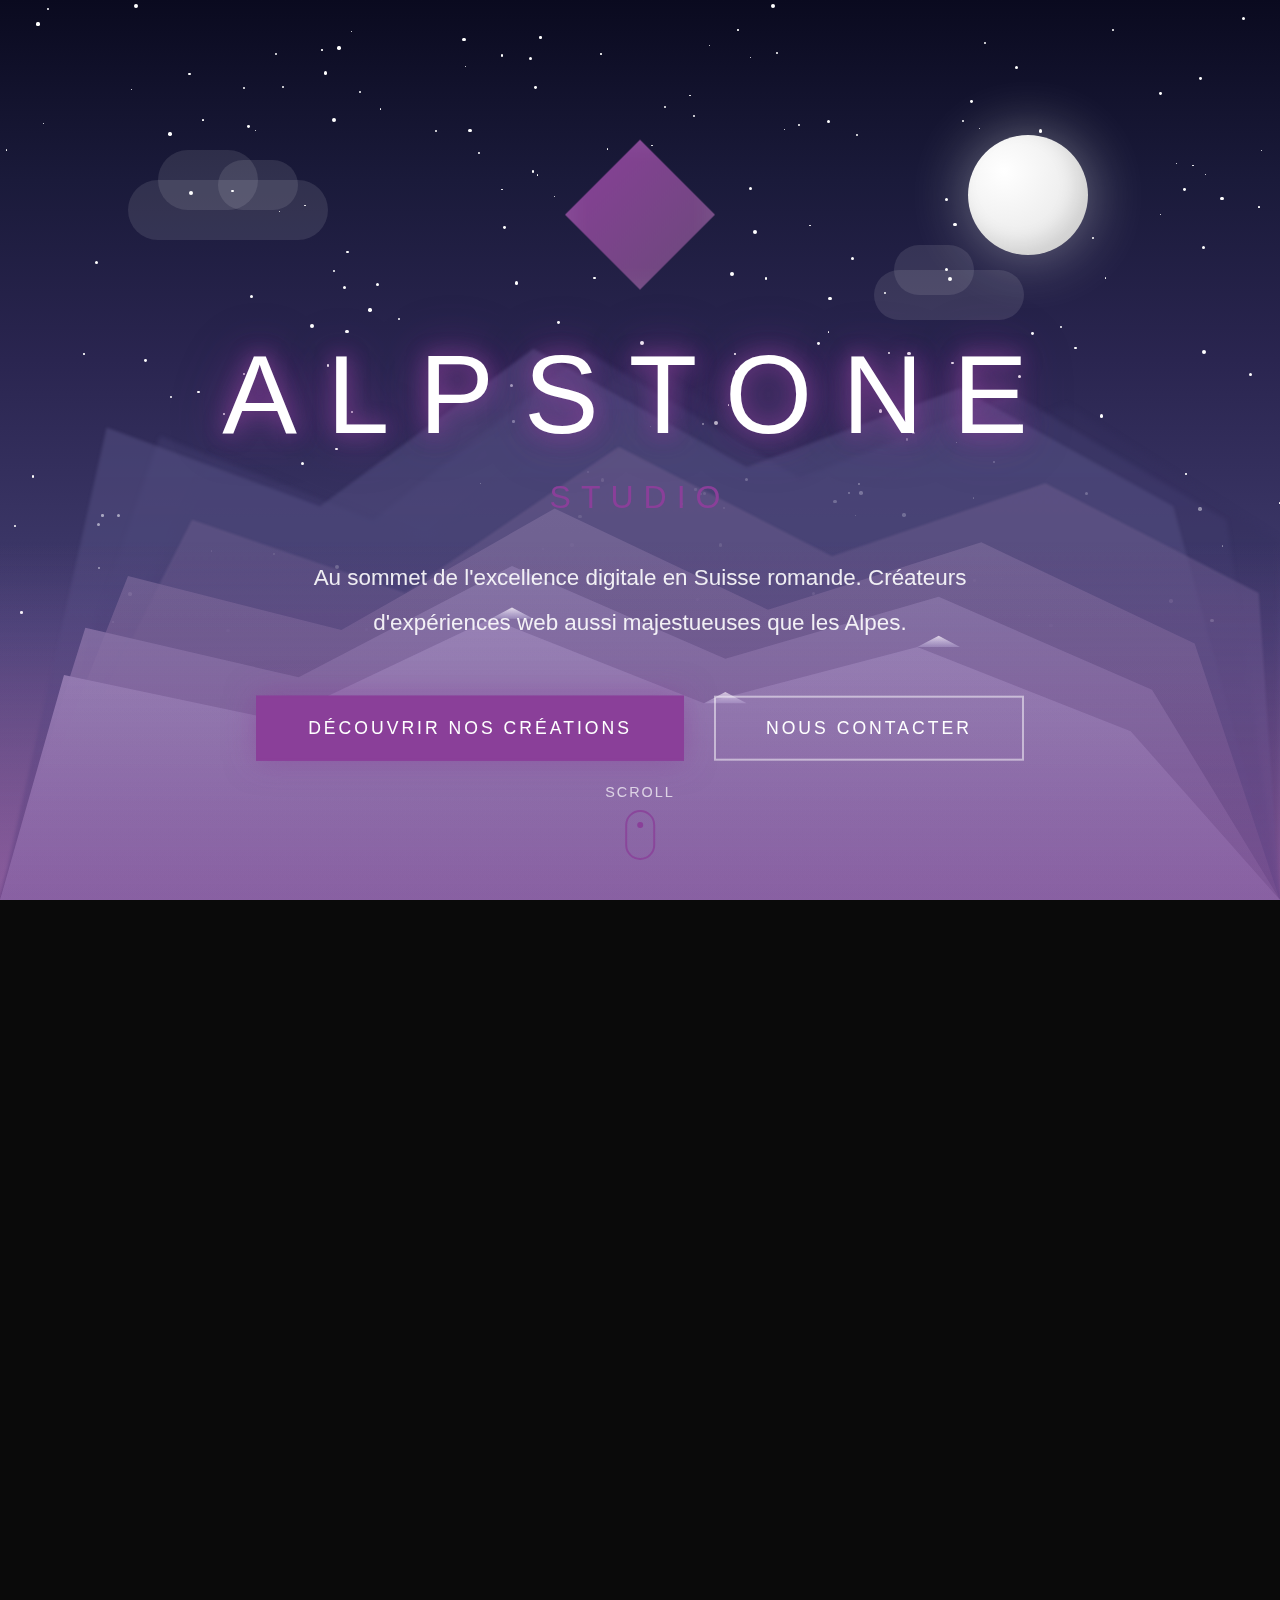
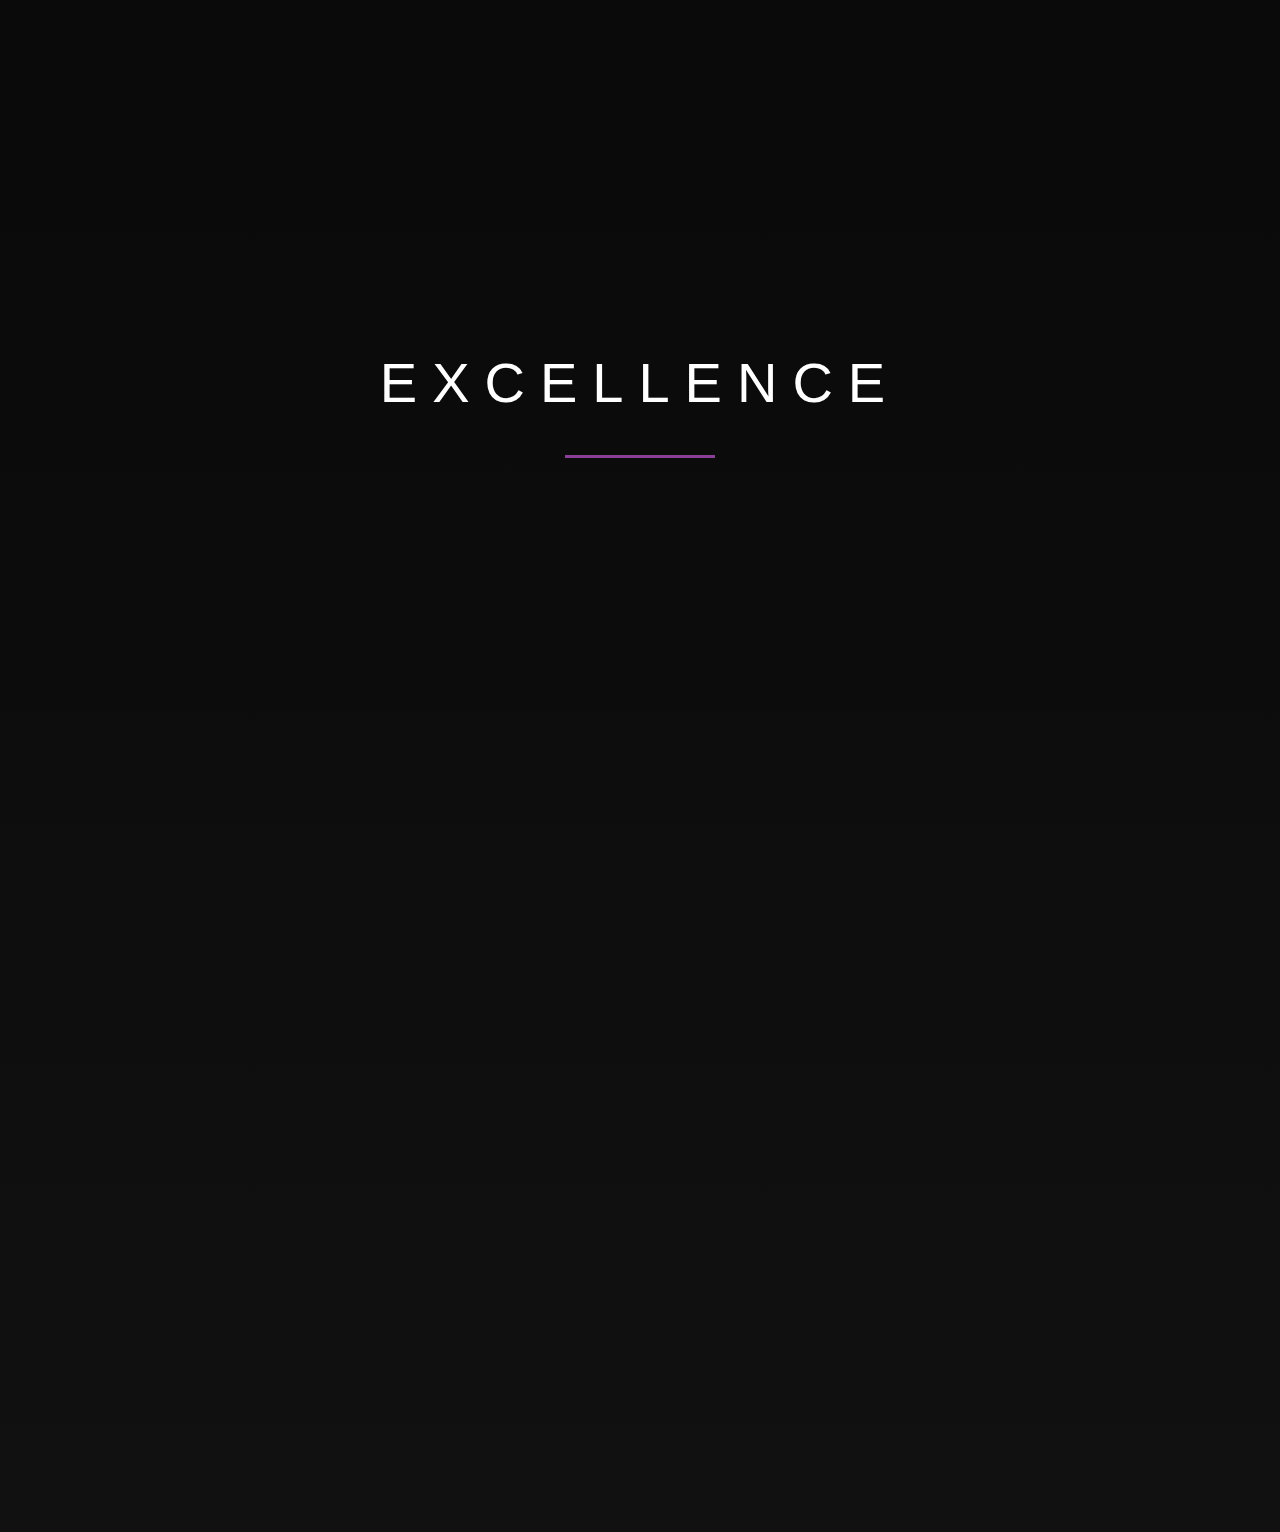
<file: parallax-premium.html>
<!DOCTYPE html>
<html lang="fr">
<head>
    <meta charset="UTF-8">
    <meta name="viewport" content="width=device-width, initial-scale=1.0">
    <title>Alpstone Studio - Premium Mountain Parallax</title>
    <style>
        * {
            margin: 0;
            padding: 0;
            box-sizing: border-box;
        }

        :root {
            --noir-profond: #111111;
            --accent-mineral: #8A3F99;
            --gris-pierre: #4a4a4a;
            --gris-clair: #e8e8e8;
        }

        body {
            font-family: -apple-system, BlinkMacSystemFont, 'Segoe UI', Roboto, 'Helvetica Neue', Arial, sans-serif;
            background: #0a0a0a;
            color: var(--gris-clair);
            overflow-x: hidden;
        }

        /* Parallax Container */
        .parallax-section {
            height: 200vh;
            position: relative;
            overflow: hidden;
        }

        .parallax-wrapper {
            position: sticky;
            top: 0;
            height: 100vh;
            overflow: hidden;
        }

        /* Sky Gradient */
        .sky {
            position: absolute;
            top: 0;
            left: 0;
            width: 100%;
            height: 100%;
            background: linear-gradient(
                to bottom,
                #0a0a1f 0%,
                #1a1a3a 20%,
                #2a2550 40%,
                #3a3565 60%,
                #4a4578 70%,
                #6a5a8a 85%,
                #8a6f9f 100%
            );
            z-index: 1;
        }

        /* Stars */
        .stars-layer {
            position: absolute;
            top: 0;
            left: 0;
            width: 100%;
            height: 100%;
            z-index: 2;
        }

        .star {
            position: absolute;
            background: white;
            border-radius: 50%;
            animation: twinkle 4s infinite ease-in-out;
        }

        @keyframes twinkle {
            0%, 100% { opacity: 0.2; }
            50% { opacity: 1; }
        }

        /* Shooting Star */
        .shooting-star {
            position: absolute;
            width: 2px;
            height: 2px;
            background: white;
            border-radius: 50%;
            box-shadow: 0 0 10px 2px rgba(255, 255, 255, 0.8);
            animation: shoot 3s linear infinite;
        }

        @keyframes shoot {
            0% {
                transform: translateX(0) translateY(0);
                opacity: 1;
            }
            100% {
                transform: translateX(300px) translateY(300px);
                opacity: 0;
            }
        }

        /* Moon */
        .moon {
            position: absolute;
            top: 15%;
            right: 15%;
            width: 120px;
            height: 120px;
            border-radius: 50%;
            background: radial-gradient(circle at 30% 30%, #fff, #e0e0e0);
            box-shadow:
                0 0 60px rgba(255, 255, 255, 0.4),
                inset -10px -10px 20px rgba(0, 0, 0, 0.1);
            z-index: 3;
        }

        /* Clouds */
        .cloud {
            position: absolute;
            background: rgba(255, 255, 255, 0.1);
            border-radius: 100px;
            z-index: 4;
        }

        .cloud::before,
        .cloud::after {
            content: '';
            position: absolute;
            background: rgba(255, 255, 255, 0.1);
            border-radius: 100px;
        }

        .cloud-1 {
            width: 200px;
            height: 60px;
            top: 20%;
            left: 10%;
            animation: float-cloud-1 60s linear infinite;
        }

        .cloud-1::before {
            width: 100px;
            height: 60px;
            top: -30px;
            left: 30px;
        }

        .cloud-1::after {
            width: 80px;
            height: 50px;
            top: -20px;
            right: 30px;
        }

        .cloud-2 {
            width: 150px;
            height: 50px;
            top: 30%;
            right: 20%;
            animation: float-cloud-2 80s linear infinite;
        }

        .cloud-2::before {
            width: 80px;
            height: 50px;
            top: -25px;
            left: 20px;
        }

        @keyframes float-cloud-1 {
            0% { transform: translateX(0); }
            100% { transform: translateX(100vw); }
        }

        @keyframes float-cloud-2 {
            0% { transform: translateX(0); }
            100% { transform: translateX(-100vw); }
        }

        /* Mountain Layers - 7 layers for extreme depth */
        .mountain-layer {
            position: absolute;
            bottom: 0;
            left: 0;
            width: 100%;
            height: 100%;
            will-change: transform;
        }

        /* Layer 1 - Furthest back */
        .mountain-1 {
            z-index: 5;
        }

        .mountain-1 svg {
            filter: blur(3px);
            opacity: 0.3;
        }

        /* Layer 2 */
        .mountain-2 {
            z-index: 6;
        }

        .mountain-2 svg {
            filter: blur(2px);
            opacity: 0.4;
        }

        /* Layer 3 */
        .mountain-3 {
            z-index: 7;
        }

        .mountain-3 svg {
            filter: blur(1.5px);
            opacity: 0.5;
        }

        /* Layer 4 */
        .mountain-4 {
            z-index: 8;
        }

        .mountain-4 svg {
            filter: blur(1px);
            opacity: 0.6;
        }

        /* Layer 5 */
        .mountain-5 {
            z-index: 9;
        }

        .mountain-5 svg {
            opacity: 0.75;
        }

        /* Layer 6 */
        .mountain-6 {
            z-index: 10;
        }

        .mountain-6 svg {
            opacity: 0.85;
        }

        /* Layer 7 - Front */
        .mountain-7 {
            z-index: 11;
        }

        .mountain-7 svg {
            opacity: 0.95;
        }

        /* Fog layers */
        .fog {
            position: absolute;
            bottom: 0;
            left: 0;
            width: 100%;
            height: 40%;
            z-index: 12;
            pointer-events: none;
        }

        .fog-layer {
            position: absolute;
            width: 200%;
            height: 100%;
            background: linear-gradient(
                to top,
                rgba(138, 63, 153, 0.3) 0%,
                rgba(138, 63, 153, 0.15) 50%,
                transparent 100%
            );
            animation: fog-move 30s linear infinite;
        }

        .fog-layer:nth-child(2) {
            animation: fog-move 40s linear infinite reverse;
            opacity: 0.5;
        }

        @keyframes fog-move {
            0% { transform: translateX(0); }
            100% { transform: translateX(-50%); }
        }

        /* Snow particles */
        .snow {
            position: absolute;
            top: 0;
            left: 0;
            width: 100%;
            height: 100%;
            z-index: 13;
            pointer-events: none;
        }

        .snowflake {
            position: absolute;
            background: white;
            border-radius: 50%;
            opacity: 0.8;
            animation: fall linear infinite;
        }

        @keyframes fall {
            0% {
                transform: translateY(0) translateX(0);
                opacity: 0.8;
            }
            100% {
                transform: translateY(100vh) translateX(50px);
                opacity: 0;
            }
        }

        /* Content */
        .hero-content {
            position: absolute;
            top: 50%;
            left: 50%;
            transform: translate(-50%, -50%);
            z-index: 20;
            text-align: center;
            width: 90%;
            max-width: 1000px;
        }

        .logo-container {
            margin-bottom: 40px;
            perspective: 1000px;
        }

        .logo-3d {
            width: 150px;
            height: 150px;
            margin: 0 auto;
            position: relative;
            transform-style: preserve-3d;
            animation: float 6s ease-in-out infinite;
        }

        @keyframes float {
            0%, 100% { transform: translateY(0) rotateX(0deg) rotateY(0deg); }
            25% { transform: translateY(-20px) rotateX(10deg) rotateY(10deg); }
            50% { transform: translateY(0) rotateX(0deg) rotateY(20deg); }
            75% { transform: translateY(-20px) rotateX(-10deg) rotateY(10deg); }
        }

        .logo-shape {
            position: absolute;
            width: 150px;
            height: 150px;
            background: linear-gradient(135deg, var(--accent-mineral), #6a4a7a);
            clip-path: polygon(50% 0%, 100% 50%, 50% 100%, 0% 50%);
            box-shadow:
                0 0 60px rgba(138, 63, 153, 0.6),
                inset 0 0 30px rgba(255, 255, 255, 0.1);
        }

        .main-title {
            font-size: 7rem;
            font-weight: 100;
            letter-spacing: 30px;
            margin-bottom: 20px;
            color: white;
            text-shadow:
                0 0 20px rgba(138, 63, 153, 0.8),
                0 0 40px rgba(138, 63, 153, 0.6),
                0 0 60px rgba(138, 63, 153, 0.4);
            animation: glow 3s ease-in-out infinite;
        }

        @keyframes glow {
            0%, 100% {
                text-shadow:
                    0 0 20px rgba(138, 63, 153, 0.8),
                    0 0 40px rgba(138, 63, 153, 0.6),
                    0 0 60px rgba(138, 63, 153, 0.4);
            }
            50% {
                text-shadow:
                    0 0 30px rgba(138, 63, 153, 1),
                    0 0 60px rgba(138, 63, 153, 0.8),
                    0 0 90px rgba(138, 63, 153, 0.6);
            }
        }

        .subtitle {
            font-size: 2rem;
            font-weight: 300;
            letter-spacing: 10px;
            color: var(--accent-mineral);
            margin-bottom: 40px;
            text-transform: uppercase;
        }

        .tagline {
            font-size: 1.4rem;
            line-height: 2;
            color: rgba(255, 255, 255, 0.9);
            max-width: 700px;
            margin: 0 auto 50px;
            font-weight: 300;
        }

        .cta-container {
            display: flex;
            gap: 30px;
            justify-content: center;
            flex-wrap: wrap;
        }

        .cta-button {
            padding: 20px 50px;
            font-size: 1.1rem;
            letter-spacing: 3px;
            text-transform: uppercase;
            text-decoration: none;
            position: relative;
            overflow: hidden;
            transition: all 0.4s ease;
        }

        .cta-primary {
            background: var(--accent-mineral);
            color: white;
            border: 2px solid var(--accent-mineral);
            box-shadow: 0 0 30px rgba(138, 63, 153, 0.5);
        }

        .cta-primary::before {
            content: '';
            position: absolute;
            top: 50%;
            left: 50%;
            width: 0;
            height: 0;
            background: rgba(255, 255, 255, 0.2);
            border-radius: 50%;
            transform: translate(-50%, -50%);
            transition: width 0.6s, height 0.6s;
        }

        .cta-primary:hover::before {
            width: 300px;
            height: 300px;
        }

        .cta-primary:hover {
            box-shadow: 0 0 50px rgba(138, 63, 153, 0.8);
            transform: translateY(-3px);
        }

        .cta-secondary {
            background: transparent;
            color: white;
            border: 2px solid rgba(255, 255, 255, 0.5);
        }

        .cta-secondary:hover {
            border-color: white;
            background: rgba(255, 255, 255, 0.1);
            transform: translateY(-3px);
        }

        /* Scroll Indicator */
        .scroll-indicator {
            position: absolute;
            bottom: 40px;
            left: 50%;
            transform: translateX(-50%);
            z-index: 20;
            display: flex;
            flex-direction: column;
            align-items: center;
            gap: 10px;
        }

        .scroll-text {
            font-size: 0.9rem;
            letter-spacing: 2px;
            color: rgba(255, 255, 255, 0.7);
            text-transform: uppercase;
        }

        .scroll-mouse {
            width: 30px;
            height: 50px;
            border: 2px solid rgba(138, 63, 153, 0.8);
            border-radius: 25px;
            position: relative;
            animation: bounce 2s infinite;
        }

        .scroll-mouse::before {
            content: '';
            position: absolute;
            top: 10px;
            left: 50%;
            transform: translateX(-50%);
            width: 6px;
            height: 6px;
            background: var(--accent-mineral);
            border-radius: 50%;
            animation: scroll-wheel 2s infinite;
        }

        @keyframes bounce {
            0%, 100% { transform: translateY(0); }
            50% { transform: translateY(-15px); }
        }

        @keyframes scroll-wheel {
            0% { top: 10px; opacity: 1; }
            100% { top: 30px; opacity: 0; }
        }

        /* Content Section */
        .content-section {
            position: relative;
            background: linear-gradient(to bottom, #0a0a0a 0%, var(--noir-profond) 100%);
            padding: 150px 20px;
            z-index: 30;
        }

        .content-wrapper {
            max-width: 1200px;
            margin: 0 auto;
        }

        .section-title {
            font-size: 3.5rem;
            font-weight: 200;
            letter-spacing: 15px;
            text-align: center;
            margin-bottom: 80px;
            color: white;
            text-transform: uppercase;
        }

        .section-title::after {
            content: '';
            display: block;
            width: 150px;
            height: 3px;
            background: var(--accent-mineral);
            margin: 40px auto 0;
        }

        .features-grid {
            display: grid;
            grid-template-columns: repeat(auto-fit, minmax(300px, 1fr));
            gap: 50px;
            margin-top: 80px;
        }

        .feature-card {
            background: linear-gradient(135deg, rgba(138, 63, 153, 0.1), rgba(26, 26, 26, 0.8));
            padding: 60px 40px;
            border: 1px solid rgba(138, 63, 153, 0.3);
            position: relative;
            overflow: hidden;
            transition: all 0.5s ease;
        }

        .feature-card::before {
            content: '';
            position: absolute;
            top: -50%;
            left: -50%;
            width: 200%;
            height: 200%;
            background: radial-gradient(circle, rgba(138, 63, 153, 0.2) 0%, transparent 70%);
            opacity: 0;
            transition: opacity 0.5s;
        }

        .feature-card:hover::before {
            opacity: 1;
            animation: rotate 10s linear infinite;
        }

        @keyframes rotate {
            0% { transform: rotate(0deg); }
            100% { transform: rotate(360deg); }
        }

        .feature-card:hover {
            transform: translateY(-15px);
            border-color: var(--accent-mineral);
            box-shadow: 0 30px 80px rgba(138, 63, 153, 0.4);
        }

        .feature-icon {
            font-size: 4rem;
            margin-bottom: 30px;
            display: block;
        }

        .feature-title {
            font-size: 1.8rem;
            font-weight: 600;
            letter-spacing: 3px;
            margin-bottom: 20px;
            color: white;
        }

        .feature-description {
            font-size: 1.1rem;
            line-height: 1.9;
            color: rgba(255, 255, 255, 0.7);
            font-weight: 300;
        }

        /* Responsive */
        @media (max-width: 768px) {
            .main-title {
                font-size: 3rem;
                letter-spacing: 15px;
            }

            .subtitle {
                font-size: 1.2rem;
                letter-spacing: 5px;
            }

            .tagline {
                font-size: 1rem;
            }

            .section-title {
                font-size: 2rem;
                letter-spacing: 8px;
            }

            .logo-3d,
            .logo-shape {
                width: 100px;
                height: 100px;
            }

            .moon {
                width: 80px;
                height: 80px;
            }

            .cta-container {
                flex-direction: column;
                align-items: center;
            }

            .cta-button {
                width: 100%;
                max-width: 300px;
            }
        }
    </style>
</head>
<body>
    <!-- Parallax Section -->
    <section class="parallax-section">
        <div class="parallax-wrapper">
            <!-- Sky -->
            <div class="sky"></div>

            <!-- Stars -->
            <div class="stars-layer" id="stars"></div>

            <!-- Shooting Stars -->
            <div class="shooting-star" style="top: 10%; left: 20%; animation-delay: 0s;"></div>
            <div class="shooting-star" style="top: 15%; left: 70%; animation-delay: 4s;"></div>
            <div class="shooting-star" style="top: 25%; left: 40%; animation-delay: 8s;"></div>

            <!-- Moon -->
            <div class="moon"></div>

            <!-- Clouds -->
            <div class="cloud cloud-1"></div>
            <div class="cloud cloud-2"></div>

            <!-- Mountain Layers (7 layers for extreme depth) -->
            <div class="mountain-layer mountain-1" data-speed="0.1">
                <svg viewBox="0 0 1200 800" preserveAspectRatio="none" style="position: absolute; bottom: 0; width: 100%; height: 80%;">
                    <defs>
                        <linearGradient id="grad1" x1="0%" y1="0%" x2="0%" y2="100%">
                            <stop offset="0%" style="stop-color:#3a3565;stop-opacity:1" />
                            <stop offset="100%" style="stop-color:#2a2550;stop-opacity:1" />
                        </linearGradient>
                    </defs>
                    <polygon points="0,800 200,300 400,400 600,200 800,350 1000,250 1200,400 1200,800" fill="url(#grad1)"/>
                </svg>
            </div>

            <div class="mountain-layer mountain-2" data-speed="0.15">
                <svg viewBox="0 0 1200 800" preserveAspectRatio="none" style="position: absolute; bottom: 0; width: 100%; height: 75%;">
                    <defs>
                        <linearGradient id="grad2" x1="0%" y1="0%" x2="0%" y2="100%">
                            <stop offset="0%" style="stop-color:#4a4578;stop-opacity:1" />
                            <stop offset="100%" style="stop-color:#3a3565;stop-opacity:1" />
                        </linearGradient>
                    </defs>
                    <polygon points="0,800 150,250 350,350 550,150 750,300 950,200 1150,350 1200,800" fill="url(#grad2)"/>
                </svg>
            </div>

            <div class="mountain-layer mountain-3" data-speed="0.25">
                <svg viewBox="0 0 1200 800" preserveAspectRatio="none" style="position: absolute; bottom: 0; width: 100%; height: 70%;">
                    <defs>
                        <linearGradient id="grad3" x1="0%" y1="0%" x2="0%" y2="100%">
                            <stop offset="0%" style="stop-color:#5a5588;stop-opacity:1" />
                            <stop offset="100%" style="stop-color:#4a4578;stop-opacity:1" />
                        </linearGradient>
                    </defs>
                    <polygon points="0,800 100,200 300,300 500,100 700,250 900,150 1100,300 1200,800" fill="url(#grad3)"/>
                </svg>
            </div>

            <div class="mountain-layer mountain-4" data-speed="0.4">
                <svg viewBox="0 0 1200 800" preserveAspectRatio="none" style="position: absolute; bottom: 0; width: 100%; height: 65%;">
                    <defs>
                        <linearGradient id="grad4" x1="0%" y1="0%" x2="0%" y2="100%">
                            <stop offset="0%" style="stop-color:#6a5a8a;stop-opacity:1" />
                            <stop offset="100%" style="stop-color:#5a5588;stop-opacity:1" />
                        </linearGradient>
                    </defs>
                    <polygon points="0,800 180,280 380,380 580,180 780,330 980,230 1180,380 1200,800" fill="url(#grad4)"/>
                </svg>
            </div>

            <div class="mountain-layer mountain-5" data-speed="0.6">
                <svg viewBox="0 0 1200 800" preserveAspectRatio="none" style="position: absolute; bottom: 0; width: 100%; height: 60%;">
                    <defs>
                        <linearGradient id="grad5" x1="0%" y1="0%" x2="0%" y2="100%">
                            <stop offset="0%" style="stop-color:#7a6a9a;stop-opacity:1" />
                            <stop offset="100%" style="stop-color:#6a5a8a;stop-opacity:1" />
                        </linearGradient>
                    </defs>
                    <polygon points="0,800 120,320 320,400 520,220 720,370 920,270 1120,420 1200,800" fill="url(#grad5)"/>
                </svg>
            </div>

            <div class="mountain-layer mountain-6" data-speed="0.8">
                <svg viewBox="0 0 1200 800" preserveAspectRatio="none" style="position: absolute; bottom: 0; width: 100%; height: 55%;">
                    <defs>
                        <linearGradient id="grad6" x1="0%" y1="0%" x2="0%" y2="100%">
                            <stop offset="0%" style="stop-color:#8a7aaa;stop-opacity:1" />
                            <stop offset="100%" style="stop-color:#7a6a9a;stop-opacity:1" />
                        </linearGradient>
                    </defs>
                    <polygon points="0,800 80,360 280,440 480,260 680,410 880,310 1080,460 1200,800" fill="url(#grad6)"/>
                </svg>
            </div>

            <div class="mountain-layer mountain-7" data-speed="1">
                <svg viewBox="0 0 1200 800" preserveAspectRatio="none" style="position: absolute; bottom: 0; width: 100%; height: 50%;">
                    <defs>
                        <linearGradient id="grad7" x1="0%" y1="0%" x2="0%" y2="100%">
                            <stop offset="0%" style="stop-color:#9a8aba;stop-opacity:1" />
                            <stop offset="100%" style="stop-color:#8a7aaa;stop-opacity:1" />
                        </linearGradient>
                        <linearGradient id="snow" x1="0%" y1="0%" x2="0%" y2="100%">
                            <stop offset="0%" style="stop-color:#ffffff;stop-opacity:0.9" />
                            <stop offset="100%" style="stop-color:#e0e0ff;stop-opacity:0.3" />
                        </linearGradient>
                    </defs>
                    <polygon points="0,800 60,400 260,480 460,300 660,450 860,350 1060,500 1200,800" fill="url(#grad7)"/>
                    <!-- Snow caps -->
                    <polygon points="260,480 280,460 300,480" fill="url(#snow)"/>
                    <polygon points="460,300 480,280 500,300" fill="url(#snow)"/>
                    <polygon points="660,450 680,430 700,450" fill="url(#snow)"/>
                    <polygon points="860,350 880,330 900,350" fill="url(#snow)"/>
                </svg>
            </div>

            <!-- Fog -->
            <div class="fog">
                <div class="fog-layer"></div>
                <div class="fog-layer"></div>
            </div>

            <!-- Snow -->
            <div class="snow" id="snow"></div>

            <!-- Hero Content -->
            <div class="hero-content">
                <div class="logo-container">
                    <div class="logo-3d">
                        <div class="logo-shape"></div>
                    </div>
                </div>

                <h1 class="main-title">ALPSTONE</h1>
                <p class="subtitle">STUDIO</p>
                <p class="tagline">
                    Au sommet de l'excellence digitale en Suisse romande.
                    Créateurs d'expériences web aussi majestueuses que les Alpes.
                </p>

                <div class="cta-container">
                    <a href="#content" class="cta-button cta-primary">Découvrir nos créations</a>
                    <a href="#contact" class="cta-button cta-secondary">Nous contacter</a>
                </div>
            </div>

            <!-- Scroll Indicator -->
            <div class="scroll-indicator">
                <span class="scroll-text">Scroll</span>
                <div class="scroll-mouse"></div>
            </div>
        </div>
    </section>

    <!-- Content Section -->
    <section class="content-section" id="content">
        <div class="content-wrapper">
            <h2 class="section-title">Excellence</h2>

            <div class="features-grid">
                <div class="feature-card">
                    <span class="feature-icon">🏔️</span>
                    <h3 class="feature-title">Vision Alpine</h3>
                    <p class="feature-description">
                        Inspirés par la grandeur des Alpes suisses, nous créons des sites web
                        qui marquent les esprits et résistent à l'épreuve du temps.
                    </p>
                </div>

                <div class="feature-card">
                    <span class="feature-icon">💎</span>
                    <h3 class="feature-title">Qualité Premium</h3>
                    <p class="feature-description">
                        Chaque projet bénéficie de la précision et du savoir-faire suisse.
                        Design raffiné et code impeccable.
                    </p>
                </div>

                <div class="feature-card">
                    <span class="feature-icon">⚡</span>
                    <h3 class="feature-title">Performance</h3>
                    <p class="feature-description">
                        Technologies de pointe pour des sites ultra-rapides.
                        Optimisation SEO et accessibilité intégrées.
                    </p>
                </div>

                <div class="feature-card">
                    <span class="feature-icon">🎨</span>
                    <h3 class="feature-title">Design Unique</h3>
                    <p class="feature-description">
                        Chaque création est sur mesure, pensée pour refléter
                        l'identité et les valeurs de votre entreprise.
                    </p>
                </div>

                <div class="feature-card">
                    <span class="feature-icon">🚀</span>
                    <h3 class="feature-title">Innovation</h3>
                    <p class="feature-description">
                        Nous utilisons les dernières technologies et tendances
                        pour garantir un site moderne et évolutif.
                    </p>
                </div>

                <div class="feature-card">
                    <span class="feature-icon">🤝</span>
                    <h3 class="feature-title">Accompagnement</h3>
                    <p class="feature-description">
                        Support dédié et maintenance continue. Nous sommes
                        votre partenaire digital sur le long terme.
                    </p>
                </div>
            </div>
        </div>
    </section>

    <script>
        // Generate stars
        function generateStars() {
            const starsContainer = document.getElementById('stars');
            const numberOfStars = 200;

            for (let i = 0; i < numberOfStars; i++) {
                const star = document.createElement('div');
                star.className = 'star';

                const size = Math.random() * 3 + 1;
                star.style.width = `${size}px`;
                star.style.height = `${size}px`;
                star.style.left = `${Math.random() * 100}%`;
                star.style.top = `${Math.random() * 70}%`;
                star.style.animationDelay = `${Math.random() * 4}s`;
                star.style.animationDuration = `${Math.random() * 3 + 3}s`;

                starsContainer.appendChild(star);
            }
        }

        // Generate snow
        function generateSnow() {
            const snowContainer = document.getElementById('snow');
            const numberOfFlakes = 50;

            for (let i = 0; i < numberOfFlakes; i++) {
                const flake = document.createElement('div');
                flake.className = 'snowflake';

                const size = Math.random() * 4 + 2;
                flake.style.width = `${size}px`;
                flake.style.height = `${size}px`;
                flake.style.left = `${Math.random() * 100}%`;
                flake.style.animationDelay = `${Math.random() * 10}s`;
                flake.style.animationDuration = `${Math.random() * 10 + 10}s`;

                snowContainer.appendChild(flake);
            }
        }

        generateStars();
        generateSnow();

        // Advanced Parallax Effect
        let ticking = false;

        function updateParallax() {
            const scrolled = window.pageYOffset;
            const parallaxElements = document.querySelectorAll('.mountain-layer');
            const sky = document.querySelector('.sky');
            const moon = document.querySelector('.moon');
            const stars = document.querySelector('.stars-layer');

            // Sky color transition
            const skyOpacity = Math.min(scrolled / 500, 1);
            sky.style.opacity = 1 - skyOpacity * 0.3;

            // Moon movement
            moon.style.transform = `translateY(${scrolled * 0.5}px) scale(${1 + scrolled * 0.0003})`;

            // Stars parallax
            stars.style.transform = `translateY(${scrolled * 0.05}px)`;

            // Mountain layers with different speeds
            parallaxElements.forEach(element => {
                const speed = parseFloat(element.dataset.speed);
                const yPos = -(scrolled * speed);
                element.style.transform = `translate3d(0, ${yPos}px, 0)`;
            });

            ticking = false;
        }

        function requestTick() {
            if (!ticking) {
                window.requestAnimationFrame(updateParallax);
                ticking = true;
            }
        }

        window.addEventListener('scroll', requestTick, { passive: true });

        // Smooth scroll
        document.querySelectorAll('a[href^="#"]').forEach(anchor => {
            anchor.addEventListener('click', function (e) {
                e.preventDefault();
                const target = document.querySelector(this.getAttribute('href'));
                if (target) {
                    target.scrollIntoView({
                        behavior: 'smooth',
                        block: 'start'
                    });
                }
            });
        });

        // Intersection Observer for fade-in effects
        const observerOptions = {
            threshold: 0.15,
            rootMargin: '0px 0px -100px 0px'
        };

        const observer = new IntersectionObserver((entries) => {
            entries.forEach(entry => {
                if (entry.isIntersecting) {
                    entry.target.style.opacity = '1';
                    entry.target.style.transform = 'translateY(0)';
                }
            });
        }, observerOptions);

        document.querySelectorAll('.feature-card').forEach(card => {
            card.style.opacity = '0';
            card.style.transform = 'translateY(50px)';
            card.style.transition = 'opacity 0.8s ease, transform 0.8s ease';
            observer.observe(card);
        });

        // Initial parallax
        updateParallax();
    </script>
</body>
</html>
</file>
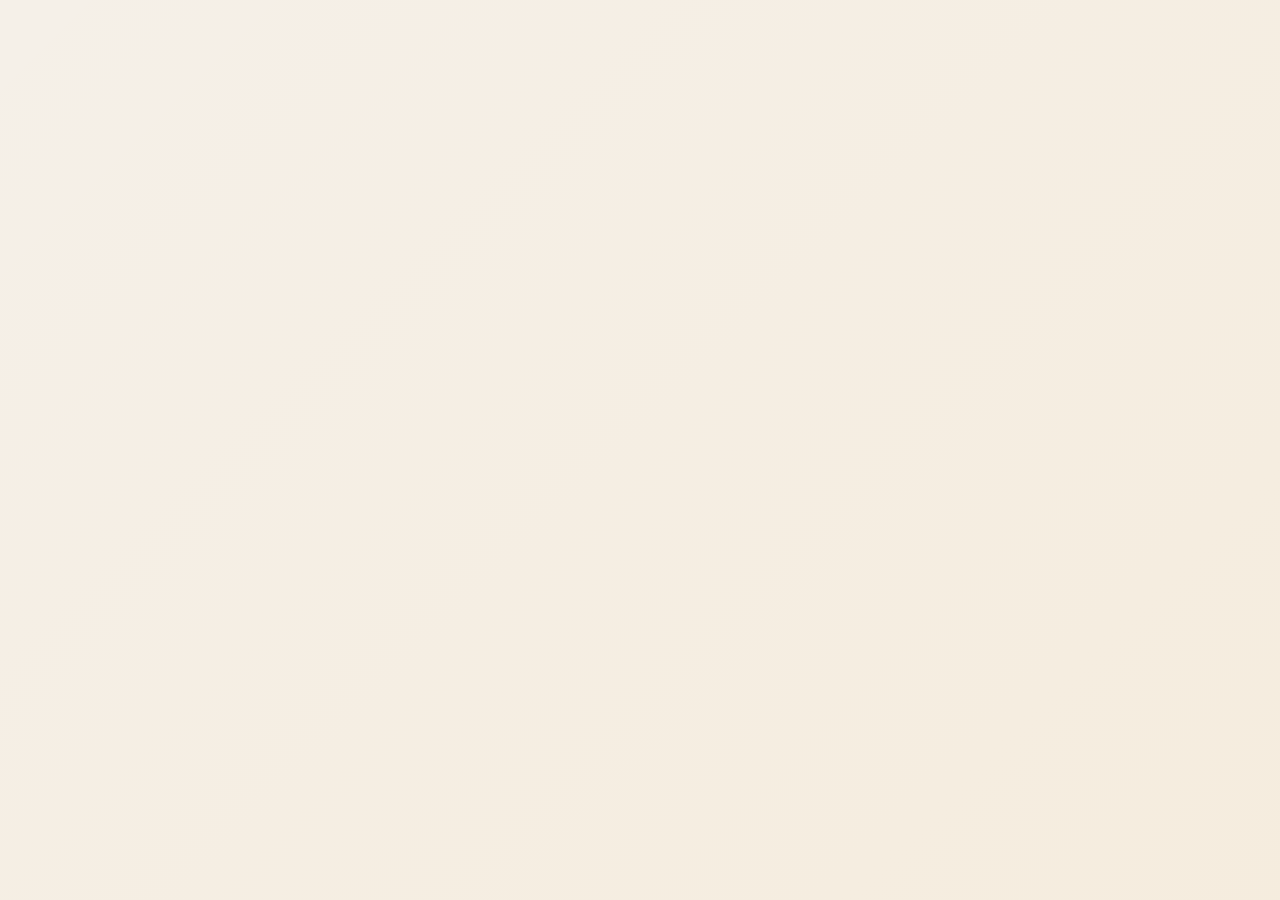
<file: Exsites/brasserie.html>
<!DOCTYPE html>
<html lang="fr">
<head>
    <meta charset="UTF-8">
    <meta name="viewport" content="width=device-width, initial-scale=1.0">
    <title>Brasserie du Pont Noir</title>
    <link rel="preconnect" href="https://fonts.googleapis.com">
    <link rel="preconnect" href="https://fonts.gstatic.com" crossorigin>
    <link href="https://fonts.googleapis.com/css2?family=Jaldi:wght@400;700&family=Island+Moments&display=swap" rel="stylesheet">
    <style>
        * {
            margin: 0;
            padding: 0;
            box-sizing: border-box;
        }

        :root {
            --cream: #F5F0E8;
            --dark: #2C2C2C;
            --gold: #F5A623;
            --shadow: rgba(0, 0, 0, 0.1);
        }

        body {
            font-family: 'Jaldi', sans-serif;
            background: var(--cream);
            color: var(--dark);
            overflow-x: hidden;
        }

        .fancy-text {
            font-family: 'Island Moments', cursive;
        }

        /* Hero Section */
        .hero {
            min-height: 100vh;
            display: flex;
            flex-direction: column;
            align-items: center;
            justify-content: center;
            padding: 2rem;
            position: relative;
            overflow: hidden;
        }

        .hero::before {
            content: '';
            position: absolute;
            top: 0;
            left: 0;
            right: 0;
            bottom: 0;
            background: 
                linear-gradient(135deg, transparent 0%, rgba(245, 166, 35, 0.05) 100%);
            z-index: 0;
        }

        .logo {
            font-size: clamp(3.5rem, 10vw, 7rem);
            text-align: center;
            margin-bottom: 3rem;
            opacity: 0;
            transform: translateY(-50px);
            animation: fadeInDown 1s ease forwards;
            z-index: 1;
        }

        .nav-buttons {
            display: flex;
            flex-direction: column;
            gap: 1rem;
            width: 100%;
            max-width: 500px;
            z-index: 1;
        }

        .btn {
            padding: 1rem 2rem;
            border: none;
            border-radius: 50px;
            font-family: 'Jaldi', sans-serif;
            font-size: 1.2rem;
            cursor: pointer;
            transition: all 0.3s ease;
            box-shadow: 0 4px 15px var(--shadow);
            opacity: 0;
            transform: translateX(-50px);
        }

        .btn:nth-child(1) {
            animation: slideInLeft 0.6s ease 0.3s forwards;
        }

        .btn:nth-child(2) {
            animation: slideInLeft 0.6s ease 0.5s forwards;
        }

        .btn:nth-child(3) {
            animation: slideInLeft 0.6s ease 0.7s forwards;
        }

        .btn-primary {
            background: var(--gold);
            color: white;
        }

        .btn-secondary {
            background: var(--dark);
            color: white;
        }

        .btn:hover {
            transform: translateY(-5px) scale(1.02);
            box-shadow: 0 8px 25px var(--shadow);
        }

        .btn:active {
            transform: translateY(-2px) scale(0.98);
        }

        /* Menu Section */
        .menu-section {
            max-width: 600px;
            margin: 0 auto;
            padding: 2rem;
            padding-top: 5rem;
            opacity: 0;
            transform: translateY(50px);
        }

        .menu-section.active {
            animation: fadeInUp 0.6s ease forwards;
        }

        .menu-header {
            text-align: center;
            margin-bottom: 2rem;
        }

        .back-btn {
            position: fixed;
            top: 2rem;
            left: 2rem;
            padding: 0.75rem 1.5rem;
            background: var(--gold);
            color: white;
            border: none;
            border-radius: 50px;
            cursor: pointer;
            font-family: 'Jaldi', sans-serif;
            font-size: 1rem;
            box-shadow: 0 4px 15px var(--shadow);
            transition: all 0.3s ease;
            z-index: 100;
        }

        .back-btn:hover {
            transform: translateY(-3px);
            box-shadow: 0 6px 20px var(--shadow);
        }

        .section-title {
            font-size: 3.5rem;
            margin-bottom: 2rem;
            text-align: center;
        }

        .menu-category {
            margin-bottom: 2.5rem;
            opacity: 0;
            transform: translateY(30px);
            animation: fadeInUp 0.6s ease forwards;
        }

        .menu-category:nth-child(2) { animation-delay: 0.1s; }
        .menu-category:nth-child(3) { animation-delay: 0.2s; }
        .menu-category:nth-child(4) { animation-delay: 0.3s; }
        .menu-category:nth-child(5) { animation-delay: 0.4s; }
        .menu-category:nth-child(6) { animation-delay: 0.5s; }

        .category-title {
            font-size: 3rem;
            text-align: center;
            margin-bottom: 1.5rem;
            padding-bottom: 0.5rem;
            border-bottom: 2px dashed var(--dark);
        }

        .menu-item {
            margin-bottom: 1.5rem;
            padding: 0.5rem 0;
            transition: transform 0.3s ease;
        }

        .menu-item:hover {
            transform: translateX(10px);
        }

        .item-name {
            font-weight: 700;
            font-size: 1.1rem;
            margin-bottom: 0.3rem;
        }

        .item-description {
            color: #555;
            font-size: 0.95rem;
            line-height: 1.4;
        }

        /* Gallery Section */
        .gallery-section {
            padding: 3rem 2rem;
            padding-top: 5rem;
            max-width: 1200px;
            margin: 0 auto;
        }

        .gallery-header {
            text-align: center;
            margin-bottom: 3rem;
        }

        .gallery-header .logo {
            font-size: clamp(3.5rem, 10vw, 7rem);
            margin-bottom: 0;
            opacity: 1;
            transform: none;
        }

        .beer-showcase {
            width: 100%;
            height: 400px;
            object-fit: cover;
            border-radius: 20px;
            box-shadow: 0 10px 40px var(--shadow);
            margin-bottom: 3rem;
            animation: fadeIn 1s ease;
        }

        .quality-section {
            text-align: center;
            padding: 2rem;
        }

        .quality-title {
            font-size: 2.5rem;
            margin-bottom: 1.5rem;
        }

        .quality-title .fancy-text {
            font-size: 4rem;
        }

        .quality-text {
            font-size: 1.3rem;
            line-height: 1.8;
            max-width: 800px;
            margin: 0 auto;
        }

        .quality-text .fancy-text {
            font-size: 2rem;
        }

        /* Histoire Section */
        .histoire-section {
            max-width: 800px;
            margin: 0 auto;
            padding: 3rem 2rem;
            padding-top: 5rem;
            text-align: center;
        }

        .histoire-header {
            margin-bottom: 2rem;
        }

        .histoire-header .logo {
            font-size: clamp(3.5rem, 10vw, 7rem);
            margin-bottom: 1rem;
            opacity: 1;
            transform: none;
        }

        .histoire-content {
            font-size: 1.2rem;
            line-height: 1.8;
            margin-top: 2rem;
        }

        /* Footer */
        footer {
            text-align: center;
            padding: 2rem;
            margin-top: 4rem;
            color: #666;
            font-size: 0.9rem;
        }

        /* Hidden class */
        .hidden {
            display: none;
        }

        /* Animations */
        @keyframes fadeInDown {
            to {
                opacity: 1;
                transform: translateY(0);
            }
        }

        @keyframes slideInLeft {
            to {
                opacity: 1;
                transform: translateX(0);
            }
        }

        @keyframes fadeInUp {
            to {
                opacity: 1;
                transform: translateY(0);
            }
        }

        @keyframes fadeIn {
            from {
                opacity: 0;
            }
            to {
                opacity: 1;
            }
        }

        /* Responsive */
        @media (max-width: 768px) {
            .logo {
                font-size: 3rem;
            }

            .section-title {
                font-size: 2.5rem;
            }

            .category-title {
                font-size: 2.2rem;
            }

            .quality-title .fancy-text {
                font-size: 3rem;
            }

            .quality-text .fancy-text {
                font-size: 1.6rem;
            }

            .back-btn {
                top: 1rem;
                left: 1rem;
                font-size: 0.9rem;
                padding: 0.6rem 1.2rem;
            }

            .beer-showcase {
                height: 300px;
            }

            .menu-section,
            .gallery-section,
            .histoire-section {
                padding-top: 4rem;
            }
        }
    </style>
</head>
<body>
    <!-- Home Page -->
    <div id="home" class="hero">
        <h1 class="logo fancy-text">Brasserie du pont noir</h1>
        <div class="nav-buttons">
            <button class="btn btn-primary" onclick="showSection('menu')">Notre Menu</button>
            <button class="btn btn-secondary" onclick="showSection('gallery')">Galerie photo</button>
            <button class="btn btn-secondary" onclick="showSection('histoire')">Histoire</button>
        </div>
    </div>

    <!-- Menu Page -->
    <div id="menu" class="hidden">
        <button class="back-btn" onclick="showSection('home')">← Retour</button>
        <div class="menu-section">
            <div class="menu-header">
                <h1 class="logo fancy-text">Brasserie du pont noir</h1>
                <h2 class="section-title fancy-text">Menu</h2>
            </div>

            <div class="menu-category">
                <h3 class="category-title fancy-text">Entrées</h3>
                <div class="menu-item">
                    <div class="item-name">• Œufs mayo de la maison</div>
                    <div class="item-description">Mayonnaise à l'ancienne, pointe de moutarde</div>
                </div>
                <div class="menu-item">
                    <div class="item-name">• Velouté du jour</div>
                    <div class="item-description">Selon l'humeur du chef et le marché</div>
                </div>
                <div class="menu-item">
                    <div class="item-name">• Salade de chèvre chaud</div>
                    <div class="item-description">Toast croustillant, miel, noix et jeunes pousses</div>
                </div>
            </div>

            <div class="menu-category">
                <h3 class="category-title fancy-text">Plats</h3>
                <div class="menu-item">
                    <div class="item-name">• Steak de bœuf grillé</div>
                    <div class="item-description">Sauce au poivre ou beurre café de Paris, frites maison</div>
                </div>
                <div class="menu-item">
                    <div class="item-name">• Saucisse de campagne</div>
                    <div class="item-description">Purée onctueuse, jus réduit à l'oignon</div>
                </div>
                <div class="menu-item">
                    <div class="item-name">• Burger de la brasserie</div>
                    <div class="item-description">Bœuf suisse, cheddar, lard, oignons confits, frites</div>
                </div>
                <div class="menu-item">
                    <div class="item-name">• Plat végétarien du moment</div>
                    <div class="item-description">Inspiré des légumes de saison</div>
                </div>
            </div>

            <div class="menu-category">
                <h3 class="category-title fancy-text">Fromages</h3>
                <div class="menu-item">
                    <div class="item-name">• Assiette de fromages régionaux</div>
                    <div class="item-description">Sélection du moment</div>
                </div>
            </div>

            <div class="menu-category">
                <h3 class="category-title fancy-text">Desserts</h3>
                <div class="menu-item">
                    <div class="item-name">• Crème brûlée à la vanille</div>
                </div>
                <div class="menu-item">
                    <div class="item-name">• Mousse au chocolat noir</div>
                </div>
                <div class="menu-item">
                    <div class="item-name">• Tarte du jour</div>
                    <div class="item-description">Servie tiède, selon l'inspiration</div>
                </div>
            </div>

            <div class="menu-category">
                <h3 class="category-title fancy-text">Boissons</h3>
                <div class="menu-item">
                    <div class="item-name">• Cafés & thés</div>
                </div>
                <div class="menu-item">
                    <div class="item-name">• Bières pression</div>
                </div>
                <div class="menu-item">
                    <div class="item-name">• Vins au verre</div>
                </div>
                <div class="menu-item">
                    <div class="item-name">• Sirops & eaux minérales</div>
                </div>
            </div>
        </div>
        <footer>Brasserie du pont noir © 2026</footer>
    </div>

    <!-- Gallery Page -->
    <div id="gallery" class="hidden">
        <button class="back-btn" onclick="showSection('home')">← Retour</button>
        <div class="gallery-section">
            <div class="gallery-header">
                <h1 class="logo fancy-text">Brasserie du pont noir</h1>
            </div>
            <img src="data:image/svg+xml,%3Csvg xmlns='http://www.w3.org/2000/svg' viewBox='0 0 1000 400'%3E%3Crect fill='%23C9A66B' width='1000' height='400'/%3E%3Ctext x='500' y='200' font-family='Arial' font-size='48' fill='white' text-anchor='middle'%3EBeer Bottles Showcase%3C/text%3E%3C/svg%3E" alt="Bières artisanales" class="beer-showcase">
            
            <div class="quality-section">
                <h2 class="quality-title">Des Produits de <span class="fancy-text">Qualité</span></h2>
                <p class="quality-text">
                    afin de vous fournir la meilleur <span class="fancy-text">expérience</span>, nous nous appliquons à vous fournir des produits <span class="fancy-text">locaux</span> et de <span class="fancy-text">qualité</span>
                </p>
            </div>
        </div>
        <footer>Brasserie du pont noir © 2026</footer>
    </div>

    <!-- Histoire Page -->
    <div id="histoire" class="hidden">
        <button class="back-btn" onclick="showSection('home')">← Retour</button>
        <div class="histoire-section">
            <div class="histoire-header">
                <h1 class="logo fancy-text">Brasserie du pont noir</h1>
                <h2 class="section-title fancy-text">Histoire</h2>
            </div>
            <div class="histoire-content">
                <p>
                    La Brasserie du Pont Noir est née de la passion pour les bières artisanales et la gastronomie locale. 
                    Située au cœur de notre belle région, notre établissement familial perpétue les traditions brassicoles 
                    tout en innovant constamment pour vous offrir des saveurs uniques et mémorables.
                </p>
                <br>
                <p>
                    Chaque bière est brassée avec soin, en utilisant des ingrédients locaux de première qualité. 
                    Notre cuisine met en valeur les produits du terroir, dans une ambiance chaleureuse et conviviale 
                    qui fait de chaque visite un moment inoubliable.
                </p>
            </div>
        </div>
        <footer>Brasserie du pont noir © 2026</footer>
    </div>

    <script>
        function showSection(sectionName) {
            // Hide all sections
            document.getElementById('home').classList.add('hidden');
            document.getElementById('menu').classList.add('hidden');
            document.getElementById('gallery').classList.add('hidden');
            document.getElementById('histoire').classList.add('hidden');

            // Show requested section
            const section = document.getElementById(sectionName);
            section.classList.remove('hidden');

            // Scroll to top
            window.scrollTo({ top: 0, behavior: 'smooth' });

            // Add active class for animations
            if (sectionName === 'menu') {
                setTimeout(() => {
                    section.querySelector('.menu-section').classList.add('active');
                }, 100);
            }
        }

        // Smooth scroll behavior
        document.querySelectorAll('.btn').forEach(btn => {
            btn.addEventListener('click', function() {
                this.style.transform = 'scale(0.95)';
                setTimeout(() => {
                    this.style.transform = '';
                }, 200);
            });
        });

        // Add parallax effect on scroll
        window.addEventListener('scroll', () => {
            const scrolled = window.pageYOffset;
            const parallaxElements = document.querySelectorAll('.menu-item');
            
            parallaxElements.forEach((el, index) => {
                const speed = 0.5;
                el.style.transform = `translateY(${scrolled * speed * 0.01}px)`;
            });
        });
    </script>
</body>
</html>
</file>
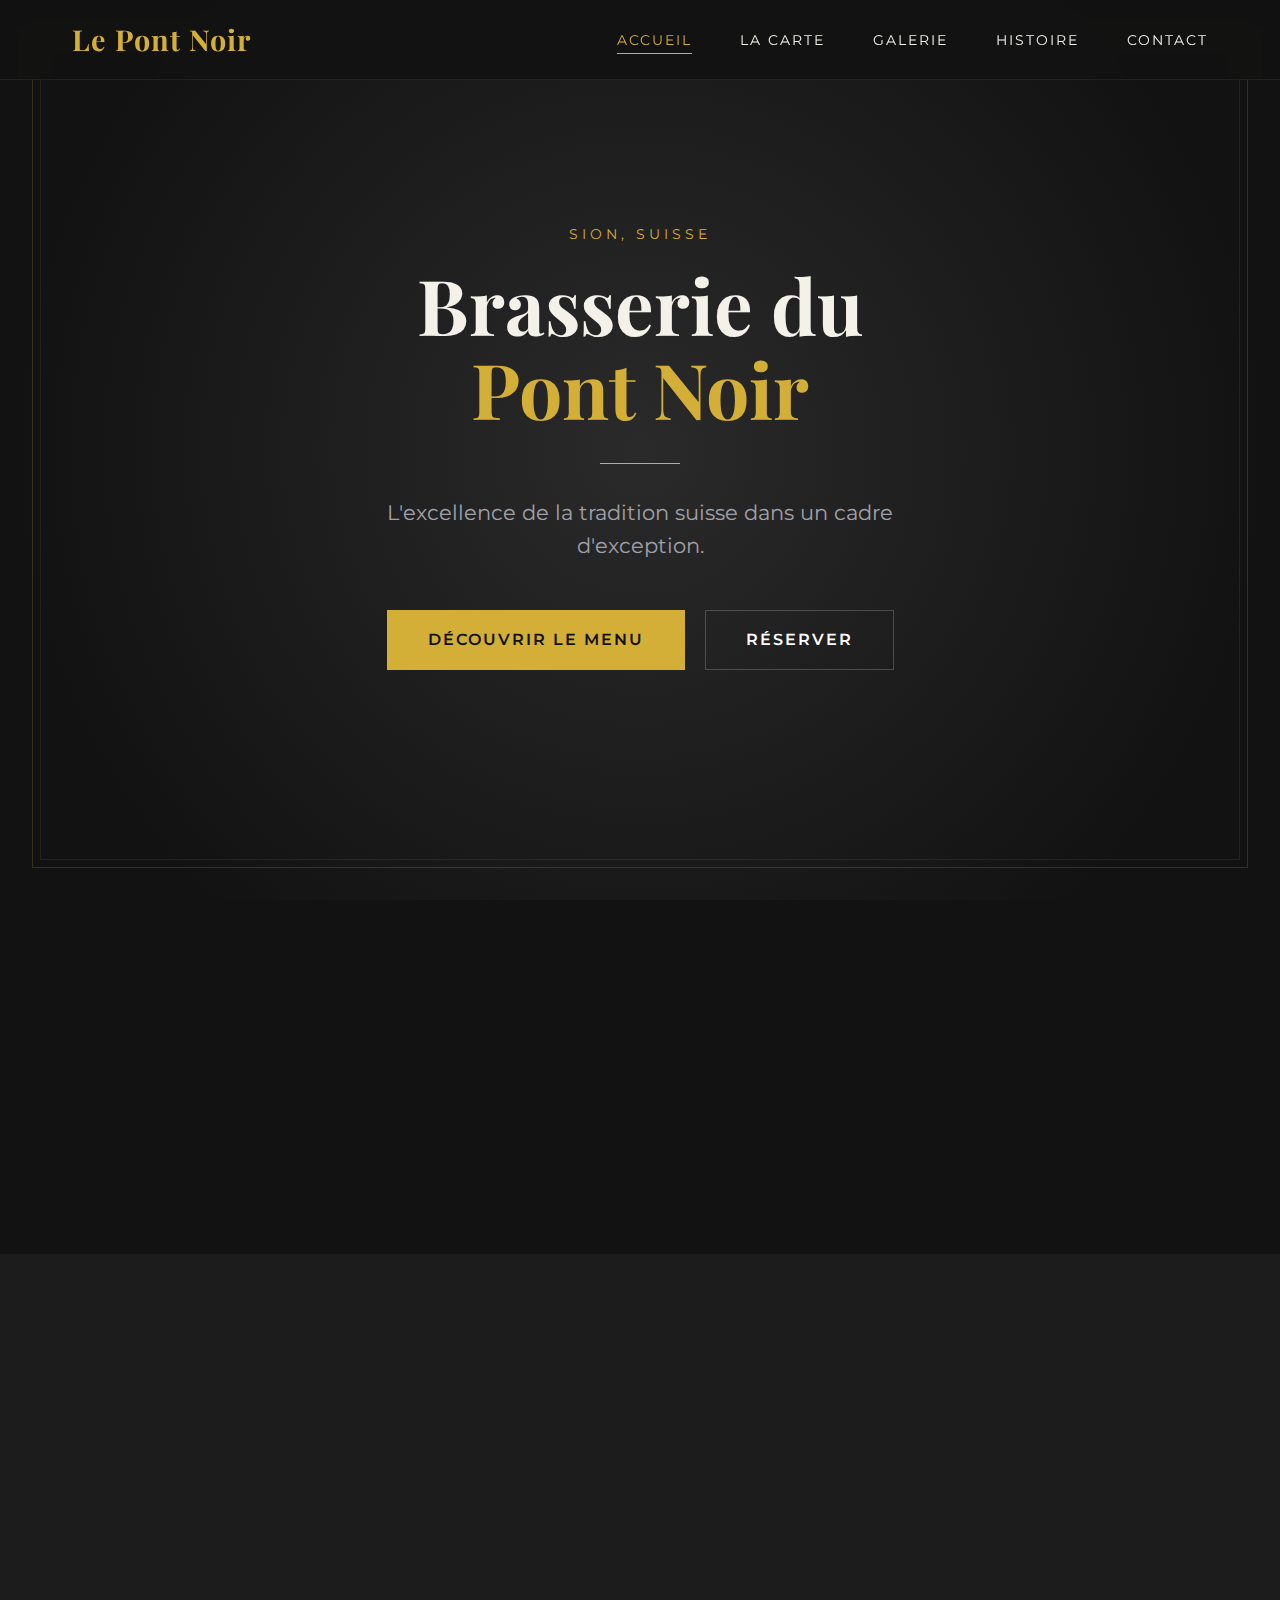
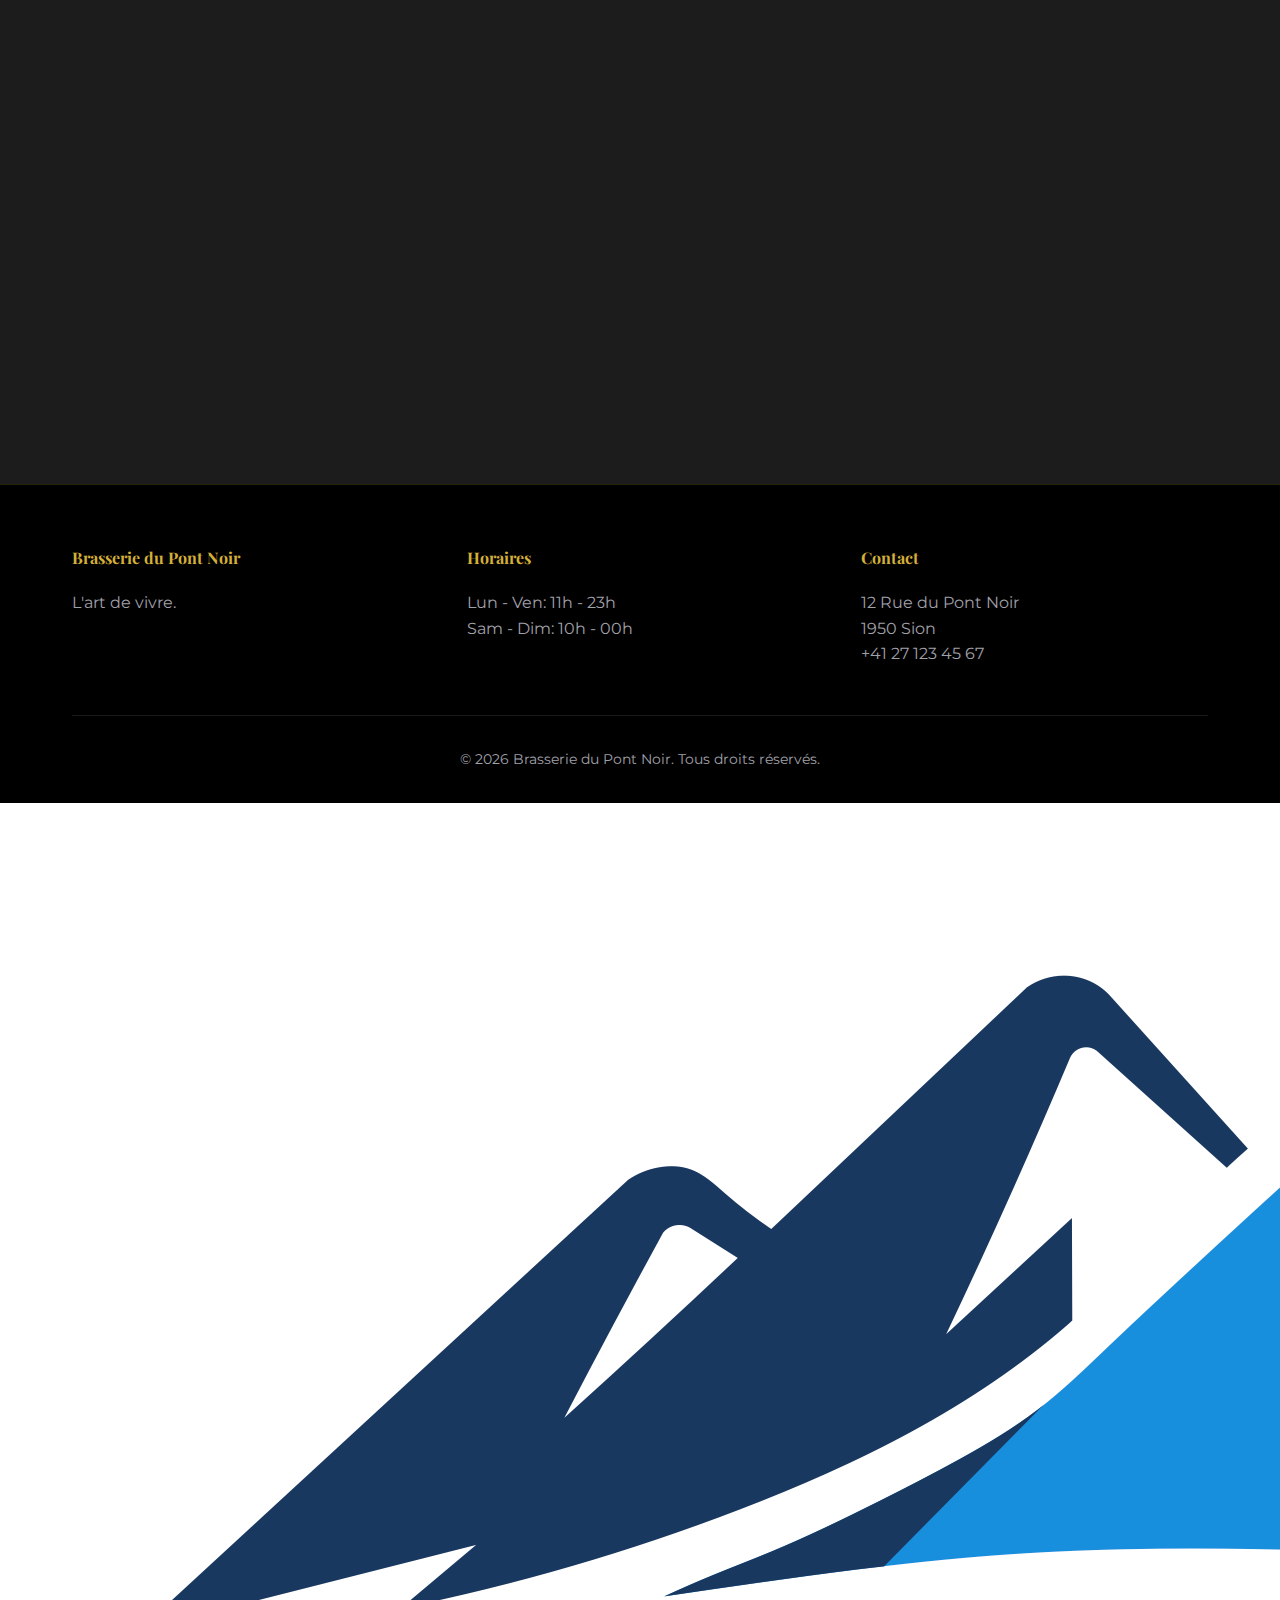
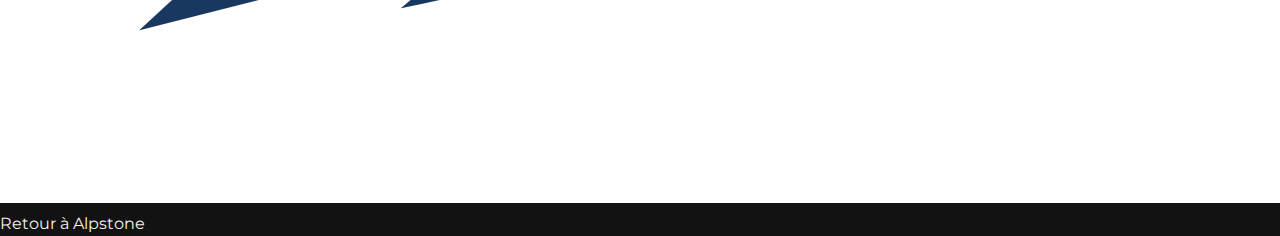
<file: portefolio/brasserie/brasserie.html>
<!DOCTYPE html>
<html lang="fr">

<head>
    <meta charset="UTF-8">
    <meta name="viewport" content="width=device-width, initial-scale=1.0">
    <title>Brasserie du Pont Noir | Accueil</title>
    <link rel="stylesheet" href="main.css">
    <script src="main.js" defer></script>
</head>

<body>

    <!-- Navigation -->
    <nav class="navbar">
        <div class="container nav-container">
            <a href="brasserie.html" class="brand-logo">Le Pont Noir</a>
            <div class="mobile-toggle">☰</div>
            <ul class="nav-links">
                <li><a href="brasserie.html" class="nav-link active">Accueil</a></li>
                <li><a href="menu.html" class="nav-link">La Carte</a></li>
                <li><a href="galerie.html" class="nav-link">Galerie</a></li>
                <li><a href="histoire.html" class="nav-link">Histoire</a></li>
                <li><a href="contact.html" class="nav-link">Contact</a></li>
            </ul>
        </div>
    </nav>

    <!-- Hero Section -->
    <header class="hero"
        style="background: radial-gradient(circle at center, #2a2a2a 0%, #121212 80%); height: 100vh; display: flex; align-items: center; justify-content: center; text-align: center; position: relative;">

        <!-- Decorative Frame -->
        <div
            style="position: absolute; inset: 2rem; border: 1px solid var(--color-primary); opacity: 0.2; pointer-events: none;">
        </div>
        <div
            style="position: absolute; inset: 2.5rem; border: 1px solid var(--color-primary); opacity: 0.1; pointer-events: none;">
        </div>

        <div class="container fade-in">
            <span
                style="color: var(--color-primary); text-transform: uppercase; letter-spacing: 4px; font-size: 0.9rem; margin-bottom: 1rem; display: block;">Sion,
                Suisse</span>
            <h1 style="font-size: clamp(3.5rem, 6vw, 7rem); margin-bottom: 2rem; line-height: 1.1;">
                <span style="color: var(--color-text);">Brasserie du</span><br>
                Pont Noir
            </h1>
            <div style="width: 80px; height: 1px; background: var(--color-primary); margin: 0 auto 2rem;"></div>
            <p
                style="font-size: 1.3rem; margin-bottom: 3rem; max-width: 600px; margin-left: auto; margin-right: auto; color: var(--color-text-muted);">
                L'excellence de la tradition suisse dans un cadre d'exception.</p>
            <div class="hero-actions">
                <a href="menu.html" class="btn btn-primary">Découvrir le Menu</a>
                <a href="contact.html" class="btn"
                    style="border-color: rgba(255,255,255,0.2); color: #fff; margin-left: 1rem;">Réserver</a>
            </div>
        </div>
    </header>

    <!-- Presentation Section -->
    <section class="section">
        <div class="container">
            <div class="text-center fade-in">
                <h2 style="margin-bottom: 1rem;">Bienvenue</h2>
                <div style="width: 50px; height: 3px; background: var(--color-primary); margin: 0 auto 2rem;"></div>
                <p style="max-width: 800px; margin: 0 auto; font-size: 1.1rem; color: var(--color-text-muted);">
                    Située au cœur de la ville, la <strong>Brasserie du Pont Noir</strong> vous accueille dans une
                    atmosphère chaleureuse et raffinée.
                    Découvrez une cuisine authentique, mettant à l'honneur les produits du terroir et le savoir-faire de
                    nos chefs.
                </p>
            </div>
        </div>
    </section>

    <!-- Featured Section -->
    <section class="section" style="background-color: var(--color-surface);">
        <div class="container">
            <h2 class="text-center fade-in" style="margin-bottom: 3rem;">Nos Spécialités</h2>
            <div style="display: grid; grid-template-columns: repeat(auto-fit, minmax(300px, 1fr)); gap: 2rem;">

                <article class="card fade-in">
                    <div style="height: 250px; overflow: hidden;">
                        <img src="images/dish-steak.png" alt="Steak Frites"
                            style="width: 100%; height: 100%; object-fit: cover; transition: transform 0.5s ease;">
                    </div>
                    <div style="padding: 2rem;">
                        <h3 style="margin-bottom: 0.5rem; font-size: 1.5rem;">Entrecôte Café de Paris</h3>
                        <p style="color: var(--color-text-muted); margin-bottom: 1rem;">Bœuf du Simmental, beurre Café
                            de Paris, frites maison.</p>
                        <span style="color: var(--color-primary); font-weight: 700; font-size: 1.2rem;">42.-</span>
                    </div>
                </article>

                <article class="card fade-in">
                    <div style="height: 250px; overflow: hidden;">
                        <img src="images/dish-burger.png" alt="Burger Gourmet"
                            style="width: 100%; height: 100%; object-fit: cover; transition: transform 0.5s ease;">
                    </div>
                    <div style="padding: 2rem;">
                        <h3 style="margin-bottom: 0.5rem; font-size: 1.5rem;">Burger du Pont</h3>
                        <p style="color: var(--color-text-muted); margin-bottom: 1rem;">Pain brioché, fromage d'alpage,
                            oignons confits au Fendant.</p>
                        <span style="color: var(--color-primary); font-weight: 700; font-size: 1.2rem;">28.-</span>
                    </div>
                </article>

                <article class="card fade-in">
                    <div
                        style="height: 250px; overflow: hidden; background: #000; display: flex; align-items: center; justify-content: center;">
                        <img src="images/interior.png" alt="Ambiance"
                            style="width: 100%; height: 100%; object-fit: cover; opacity: 0.8;">
                    </div>
                    <div style="padding: 2rem;">
                        <h3 style="margin-bottom: 0.5rem; font-size: 1.5rem;">Cadre Unique</h3>
                        <p style="color: var(--color-text-muted); margin-bottom: 1rem;">Profitez d'un moment de détente
                            dans notre salle historique.</p>
                        <a href="galerie.html" style="color: var(--color-primary); text-decoration: underline;">Voir la
                            galerie →</a>
                    </div>
                </article>

            </div>
            <div class="text-center fade-in" style="margin-top: 3rem;">
                <a href="menu.html" class="btn btn-primary">Voir toute la carte</a>
            </div>
        </div>
    </section>

    <!-- Footer -->
    <footer style="background: #000; padding: 4rem 0 2rem; border-top: 1px solid rgba(212, 175, 55, 0.2);">
        <div class="container">
            <div
                style="display: grid; grid-template-columns: repeat(auto-fit, minmax(200px, 1fr)); gap: 3rem; margin-bottom: 3rem;">
                <div>
                    <h4 style="margin-bottom: 1.5rem;">Brasserie du Pont Noir</h4>
                    <p style="color: var(--color-text-muted);">L'art de vivre.</p>
                </div>
                <div>
                    <h4 style="margin-bottom: 1.5rem;">Horaires</h4>
                    <ul style="color: var(--color-text-muted);">
                        <li>Lun - Ven: 11h - 23h</li>
                        <li>Sam - Dim: 10h - 00h</li>
                    </ul>
                </div>
                <div>
                    <h4 style="margin-bottom: 1.5rem;">Contact</h4>
                    <ul style="color: var(--color-text-muted);">
                        <li>12 Rue du Pont Noir</li>
                        <li>1950 Sion</li>
                        <li>+41 27 123 45 67</li>
                    </ul>
                </div>
            </div>
            <div class="text-center" style="border-top: 1px solid rgba(255,255,255,0.1); padding-top: 2rem;">
                <p style="font-size: 0.9rem; color: var(--color-text-muted);">© 2026 Brasserie du Pont Noir. Tous droits
                    réservés.</p>
            </div>
        </div>
    </footer>

</body>

</html>
</file>
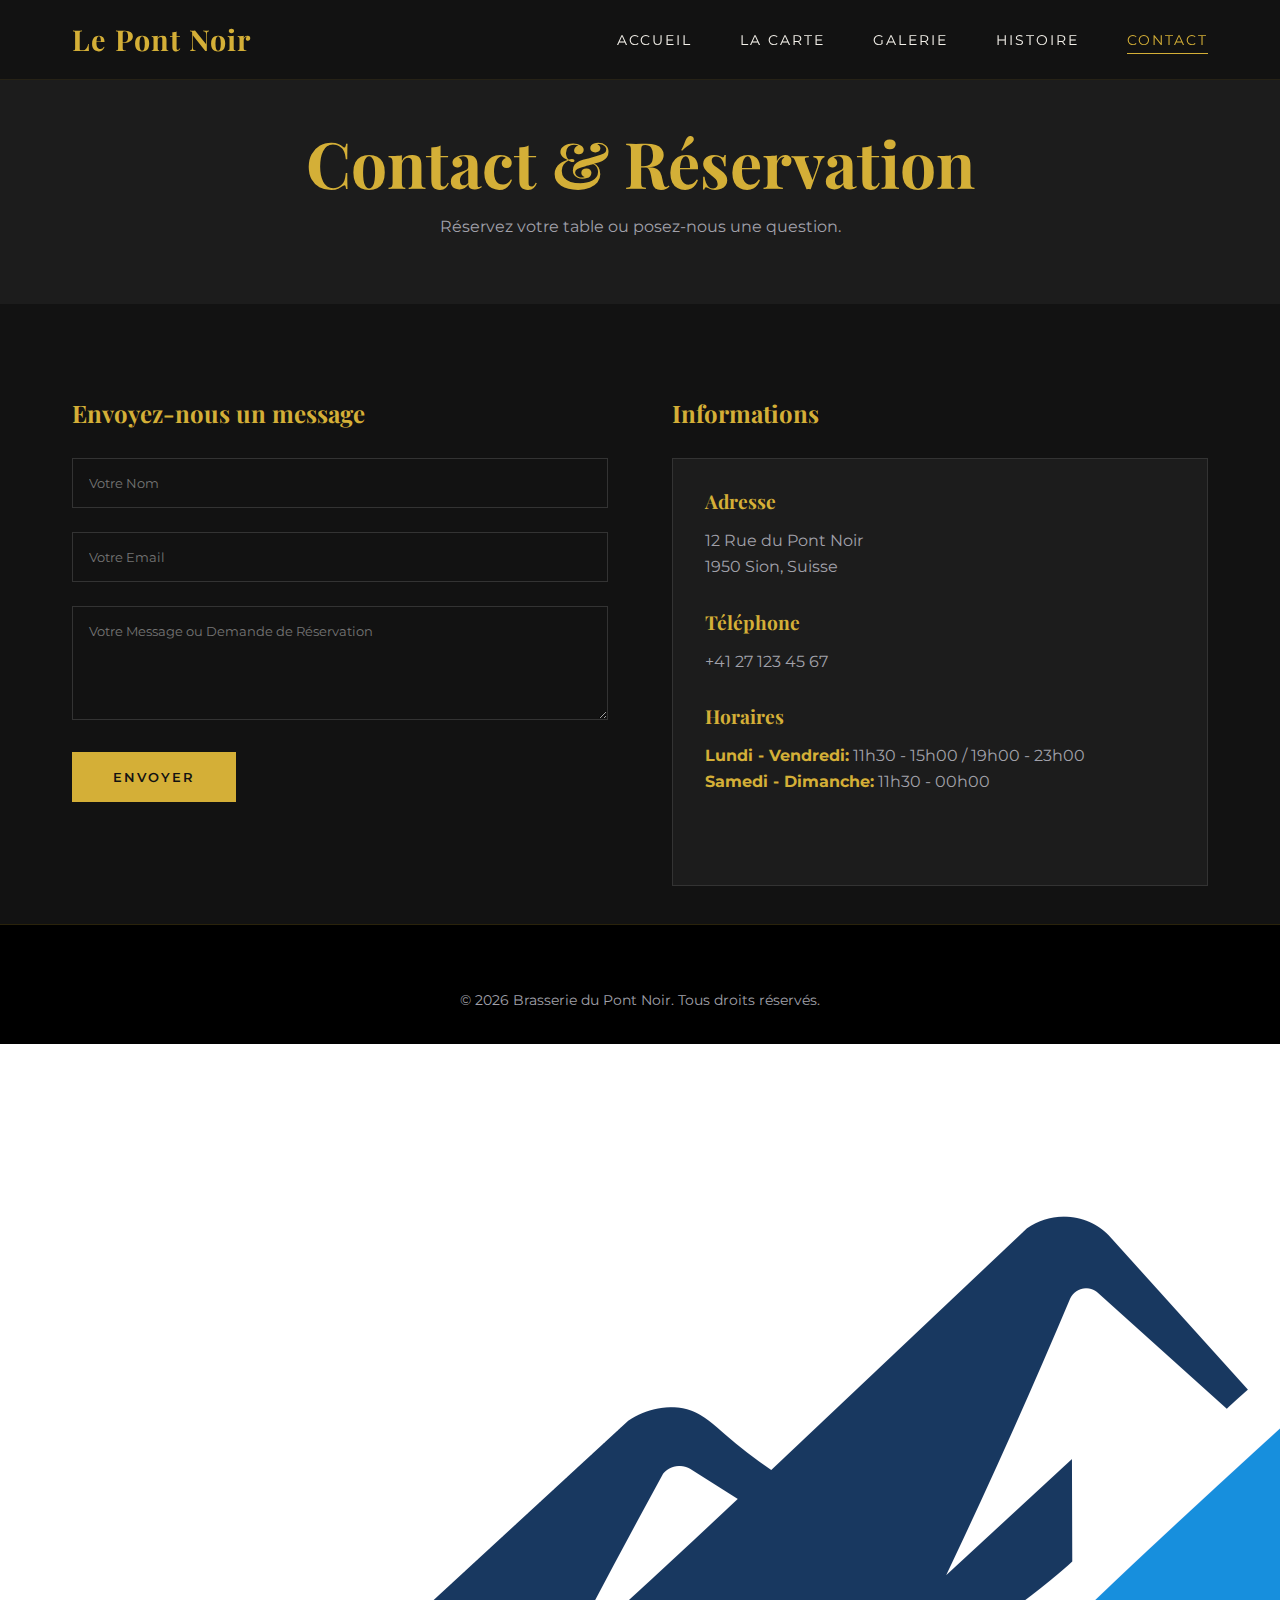
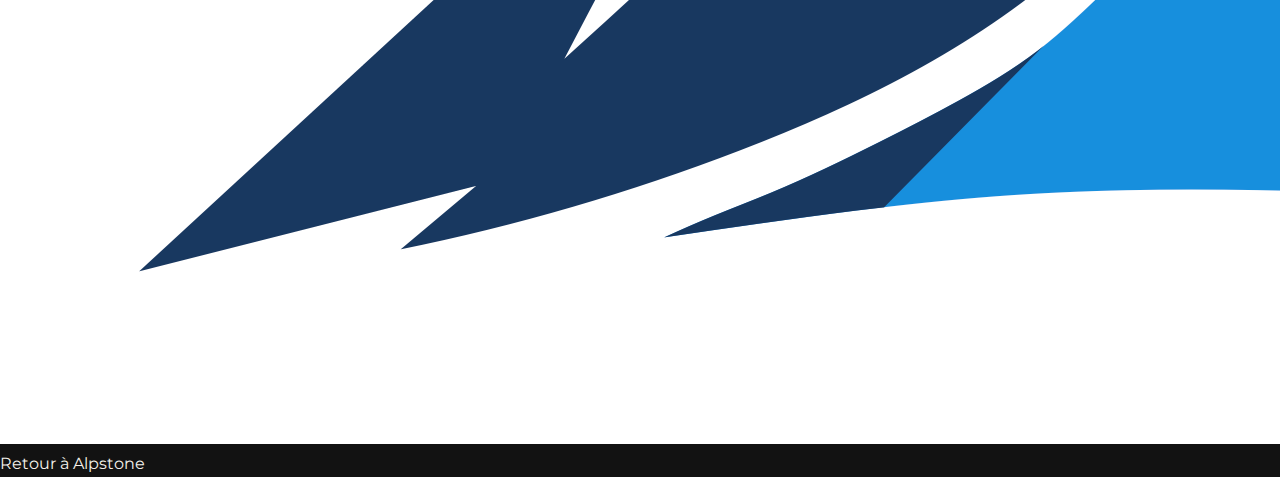
<file: portefolio/brasserie/contact.html>
<!DOCTYPE html>
<html lang="fr">

<head>
    <meta charset="UTF-8">
    <meta name="viewport" content="width=device-width, initial-scale=1.0">
    <title>Brasserie du Pont Noir | Contact</title>
    <link rel="stylesheet" href="main.css">
    <script src="main.js" defer></script>
    <style>
        .contact-form input,
        .contact-form textarea {
            width: 100%;
            padding: 1rem;
            margin-bottom: 1.5rem;
            background: var(--color-bg);
            border: 1px solid #333;
            color: var(--color-text);
            font-family: var(--font-sans);
        }

        .contact-form input:focus,
        .contact-form textarea:focus {
            outline: none;
            border-color: var(--color-primary);
        }

        .info-card {
            background: var(--color-surface);
            padding: 2rem;
            border: 1px solid #333;
            height: 100%;
        }
    </style>
</head>

<body>

    <nav class="navbar">
        <div class="container nav-container">
            <a href="brasserie.html" class="brand-logo">Le Pont Noir</a>
            <div class="mobile-toggle">☰</div>
            <ul class="nav-links">
                <li><a href="brasserie.html" class="nav-link">Accueil</a></li>
                <li><a href="menu.html" class="nav-link">La Carte</a></li>
                <li><a href="galerie.html" class="nav-link">Galerie</a></li>
                <li><a href="histoire.html" class="nav-link">Histoire</a></li>
                <li><a href="contact.html" class="nav-link active">Contact</a></li>
            </ul>
        </div>
    </nav>

    <header class="section text-center"
        style="background-color: var(--color-surface); padding-top: 8rem; padding-bottom: 4rem;">
        <div class="container fade-in">
            <h1 style="font-size: 4rem; margin-bottom: 1rem;">Contact & Réservation</h1>
            <p style="color: var(--color-text-muted);">Réservez votre table ou posez-nous une question.</p>
        </div>
    </header>

    <section class="section">
        <div class="container">
            <div style="display: grid; grid-template-columns: repeat(auto-fit, minmax(300px, 1fr)); gap: 4rem;">

                <div class="fade-in">
                    <h2 style="margin-bottom: 2rem;">Envoyez-nous un message</h2>
                    <form class="contact-form"
                        onsubmit="event.preventDefault(); alert('Merci pour votre message ! (Simulation)');">
                        <input type="text" placeholder="Votre Nom" required>
                        <input type="email" placeholder="Votre Email" required>
                        <textarea rows="5" placeholder="Votre Message ou Demande de Réservation" required></textarea>
                        <button type="submit" class="btn btn-primary">Envoyer</button>
                    </form>
                </div>

                <div class="fade-in">
                    <h2 style="margin-bottom: 2rem;">Informations</h2>
                    <div class="info-card">
                        <h3 style="margin-bottom: 1rem; font-size: 1.2rem;">Adresse</h3>
                        <p style="color: var(--color-text-muted); margin-bottom: 2rem;">
                            12 Rue du Pont Noir<br>
                            1950 Sion, Suisse
                        </p>

                        <h3 style="margin-bottom: 1rem; font-size: 1.2rem;">Téléphone</h3>
                        <p style="color: var(--color-text-muted); margin-bottom: 2rem;">
                            +41 27 123 45 67
                        </p>

                        <h3 style="margin-bottom: 1rem; font-size: 1.2rem;">Horaires</h3>
                        <ul style="color: var(--color-text-muted);">
                            <li><strong>Lundi - Vendredi:</strong> 11h30 - 15h00 / 19h00 - 23h00</li>
                            <li><strong>Samedi - Dimanche:</strong> 11h30 - 00h00</li>
                        </ul>
                    </div>
                </div>

            </div>
        </div>
    </section>



    <footer style="background: #000; padding: 4rem 0 2rem; border-top: 1px solid rgba(212, 175, 55, 0.2);">
        <div class="container text-center">
            <p style="font-size: 0.9rem; color: var(--color-text-muted);">© 2026 Brasserie du Pont Noir. Tous droits
                réservés.</p>
        </div>
    </footer>

</body>

</html>
</file>
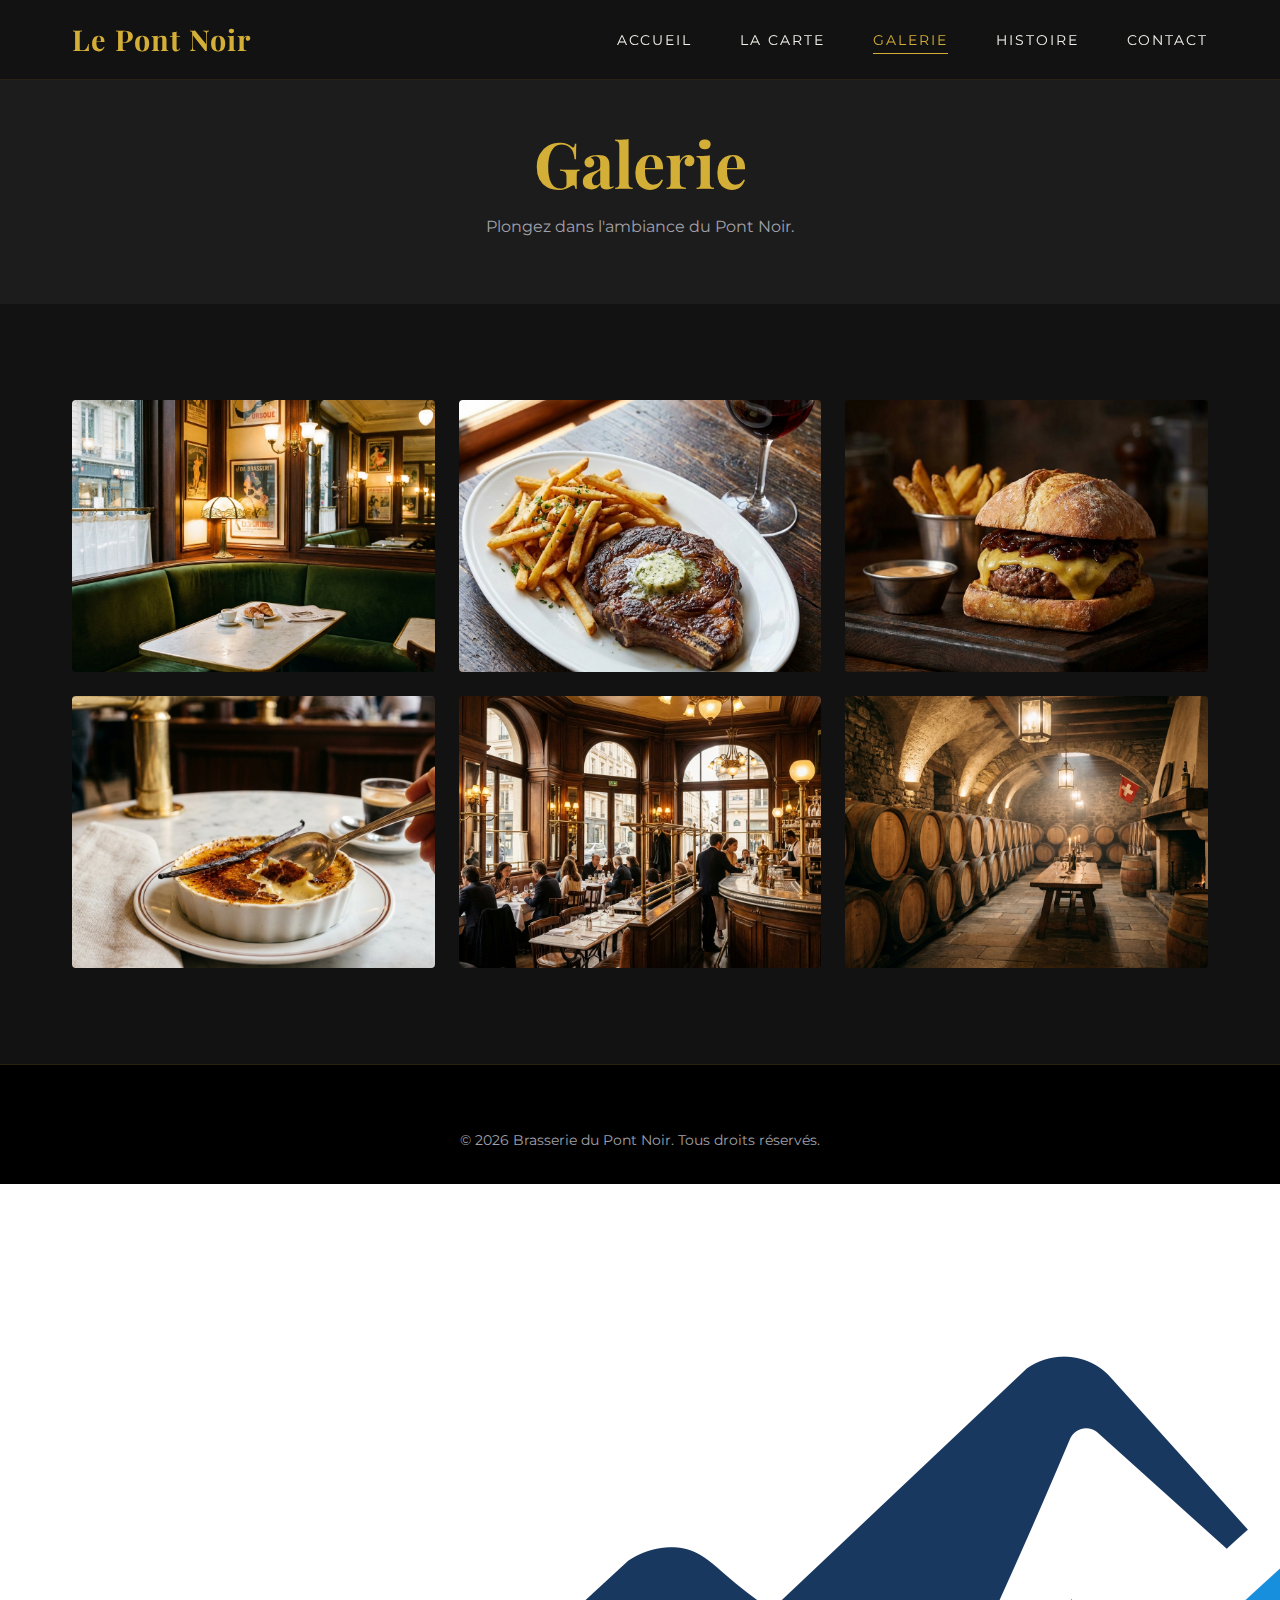
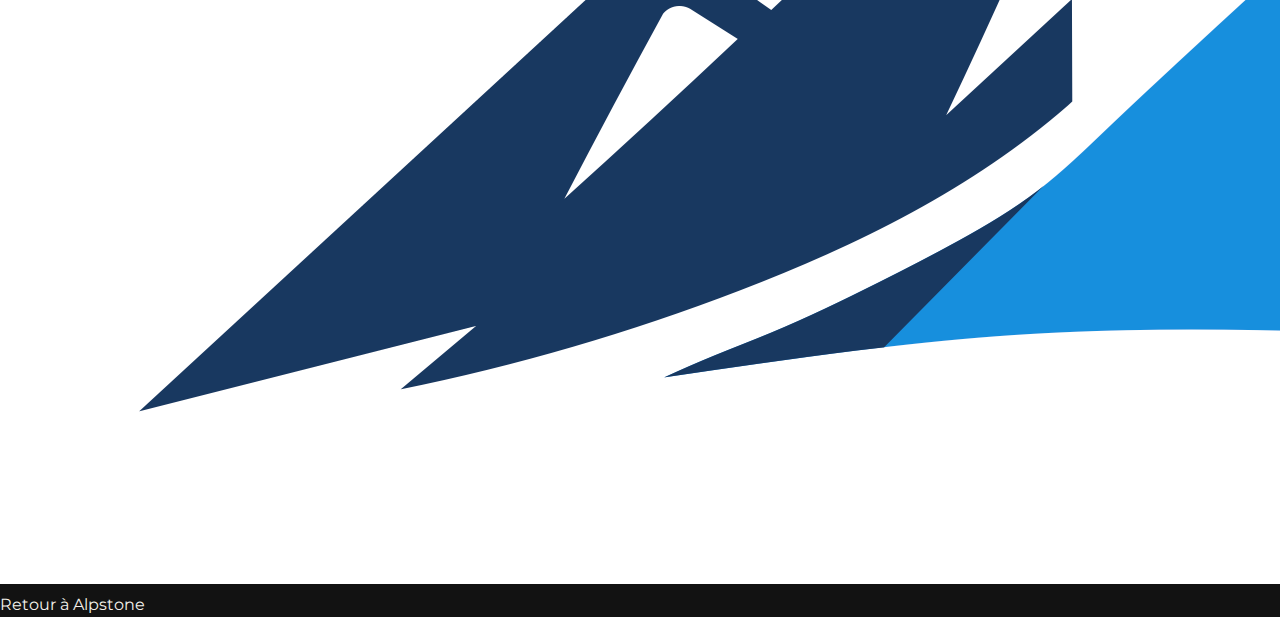
<file: portefolio/brasserie/galerie.html>
<!DOCTYPE html>
<html lang="fr">

<head>
    <meta charset="UTF-8">
    <meta name="viewport" content="width=device-width, initial-scale=1.0">
    <title>Brasserie du Pont Noir | Galerie</title>
    <link rel="stylesheet" href="main.css">
    <script src="main.js" defer></script>
    <style>
        .gallery-grid {
            display: grid;
            grid-template-columns: repeat(auto-fit, minmax(min(300px, 100%), 1fr));
            gap: 1.5rem;
        }

        .gallery-item {
            position: relative;
            overflow: hidden;
            border-radius: 4px;
            aspect-ratio: 4/3;
            cursor: pointer;
        }

        .gallery-item img {
            width: 100%;
            height: 100%;
            object-fit: cover;
            transition: transform 0.5s ease;
        }

        .gallery-item:hover img {
            transform: scale(1.1);
        }

        .gallery-overlay {
            position: absolute;
            inset: 0;
            background: rgba(0, 0, 0, 0.5);
            opacity: 0;
            transition: opacity 0.3s ease;
            display: flex;
            align-items: center;
            justify-content: center;
            color: var(--color-text);
            font-family: var(--font-serif);
            font-size: 1.2rem;
        }

        .gallery-item:hover .gallery-overlay {
            opacity: 1;
        }

        /* Mobile Responsive */
        @media (max-width: 768px) {
            .gallery-grid {
                gap: 1rem;
            }

            header h1 {
                font-size: 2.5rem !important;
            }
        }

        @media (max-width: 480px) {
            .gallery-grid {
                grid-template-columns: 1fr;
                gap: 0.75rem;
            }

            .gallery-overlay {
                font-size: 1rem;
            }

            header h1 {
                font-size: 2rem !important;
            }

            header {
                padding-top: 6rem !important;
            }
        }
    </style>
</head>

<body>

    <nav class="navbar">
        <div class="container nav-container">
            <a href="brasserie.html" class="brand-logo">Le Pont Noir</a>
            <div class="mobile-toggle">☰</div>
            <ul class="nav-links">
                <li><a href="brasserie.html" class="nav-link">Accueil</a></li>
                <li><a href="menu.html" class="nav-link">La Carte</a></li>
                <li><a href="galerie.html" class="nav-link active">Galerie</a></li>
                <li><a href="histoire.html" class="nav-link">Histoire</a></li>
                <li><a href="contact.html" class="nav-link">Contact</a></li>
            </ul>
        </div>
    </nav>

    <header class="section text-center"
        style="background-color: var(--color-surface); padding-top: 8rem; padding-bottom: 4rem;">
        <div class="container fade-in">
            <h1 style="font-size: 4rem; margin-bottom: 1rem;">Galerie</h1>
            <p style="color: var(--color-text-muted);">Plongez dans l'ambiance du Pont Noir.</p>
        </div>
    </header>

    <section class="section">
        <div class="container">
            <div class="gallery-grid fade-in">
                <div class="gallery-item">
                    <img src="images/interior.png" alt="Salle Restaurant">
                    <div class="gallery-overlay"><span>L'Ambiance</span></div>
                </div>
                <div class="gallery-item">
                    <img src="images/dish-steak.png" alt="Plat Signature">
                    <div class="gallery-overlay"><span>Nos Plats</span></div>
                </div>
                <div class="gallery-item">
                    <img src="images/dish-burger.png" alt="Burger">
                    <div class="gallery-overlay"><span>Gourmandise</span></div>
                </div>
                <div class="gallery-item">
                    <img src="images/dessert.png" alt="Douceur">
                    <div class="gallery-overlay"><span>Douceurs</span></div>
                </div>
                <div class="gallery-item">
                    <img src="images/hero-bg.png" alt="Le Bar">
                    <div class="gallery-overlay"><span>Le Bar</span></div>
                </div>
                <div class="gallery-item">
                    <img src="images/barrels.png" alt="Cave à Vin">
                    <div class="gallery-overlay"><span>La Cave</span></div>
                </div>
            </div>
        </div>
    </section>

    <footer style="background: #000; padding: 4rem 0 2rem; border-top: 1px solid rgba(212, 175, 55, 0.2);">
        <div class="container text-center">
            <p style="font-size: 0.9rem; color: var(--color-text-muted);">© 2026 Brasserie du Pont Noir. Tous droits
                réservés.</p>
        </div>
    </footer>

</body>

</html>
</file>
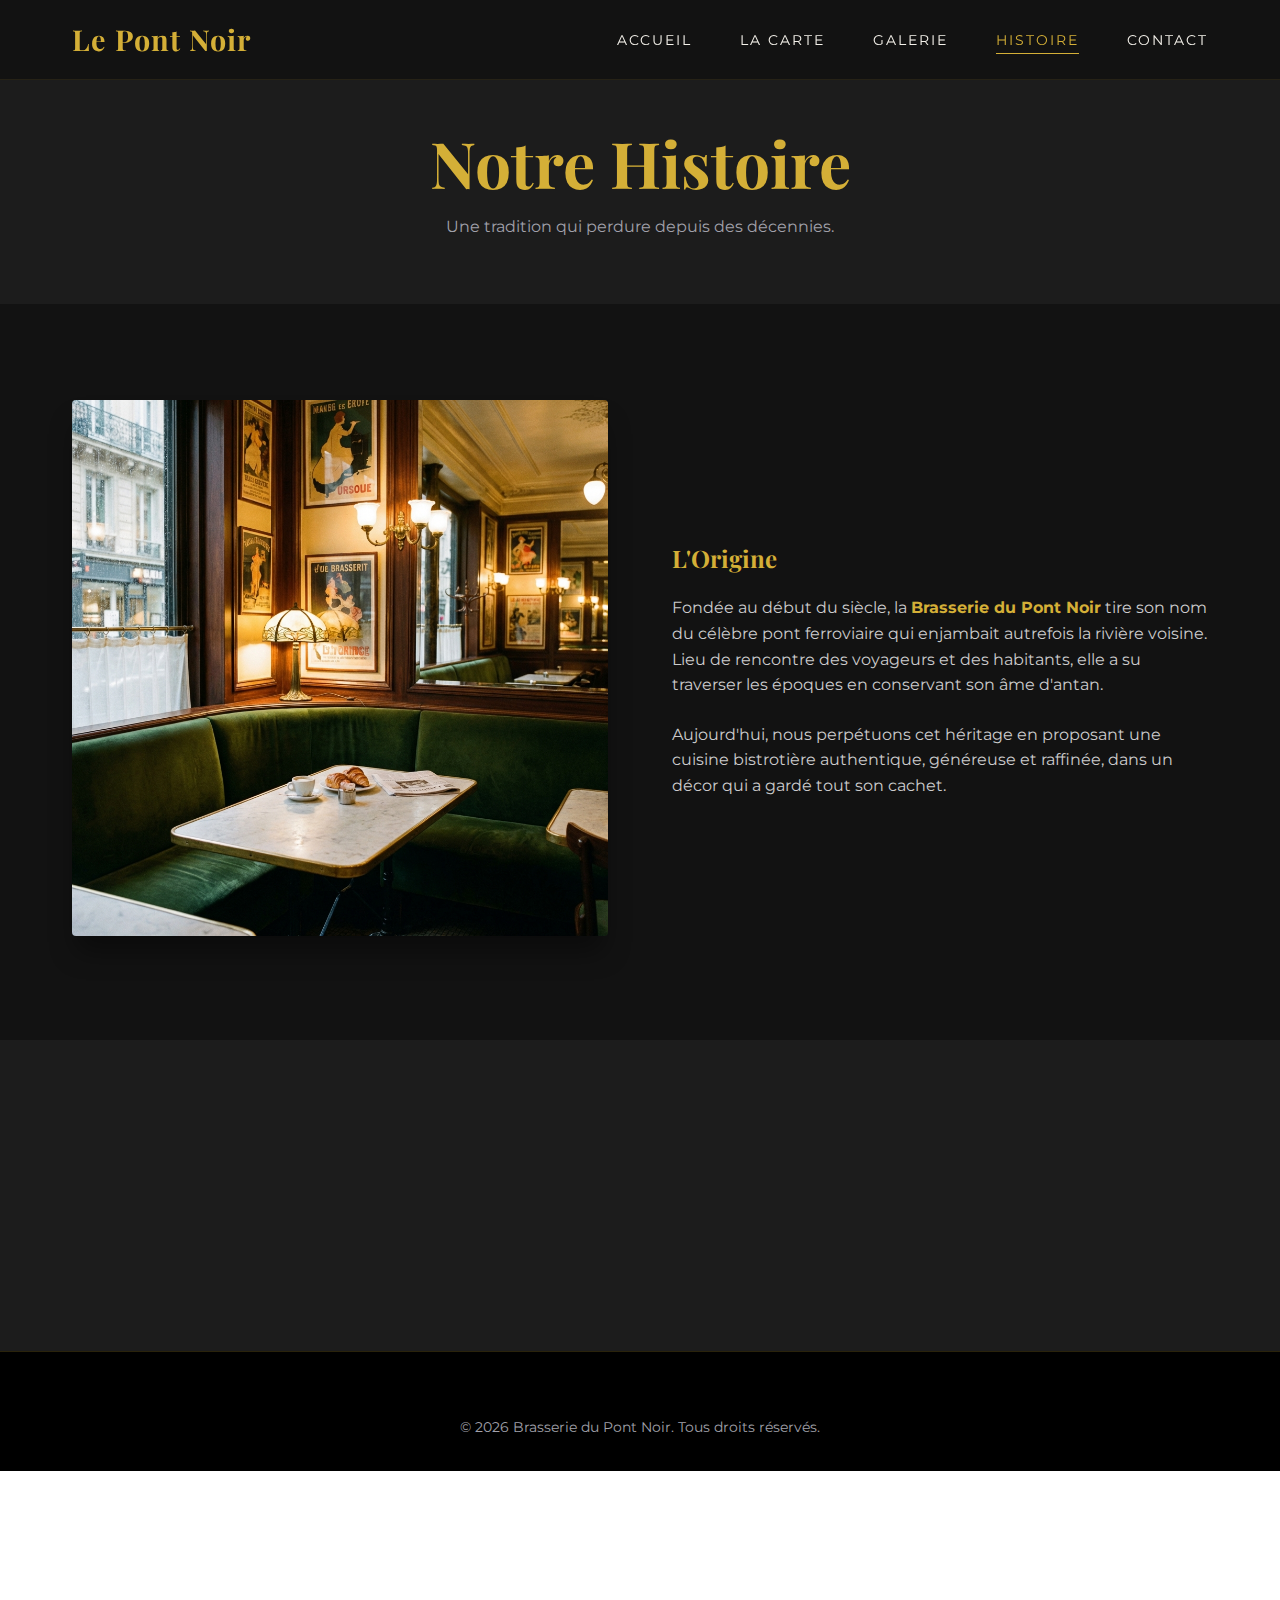
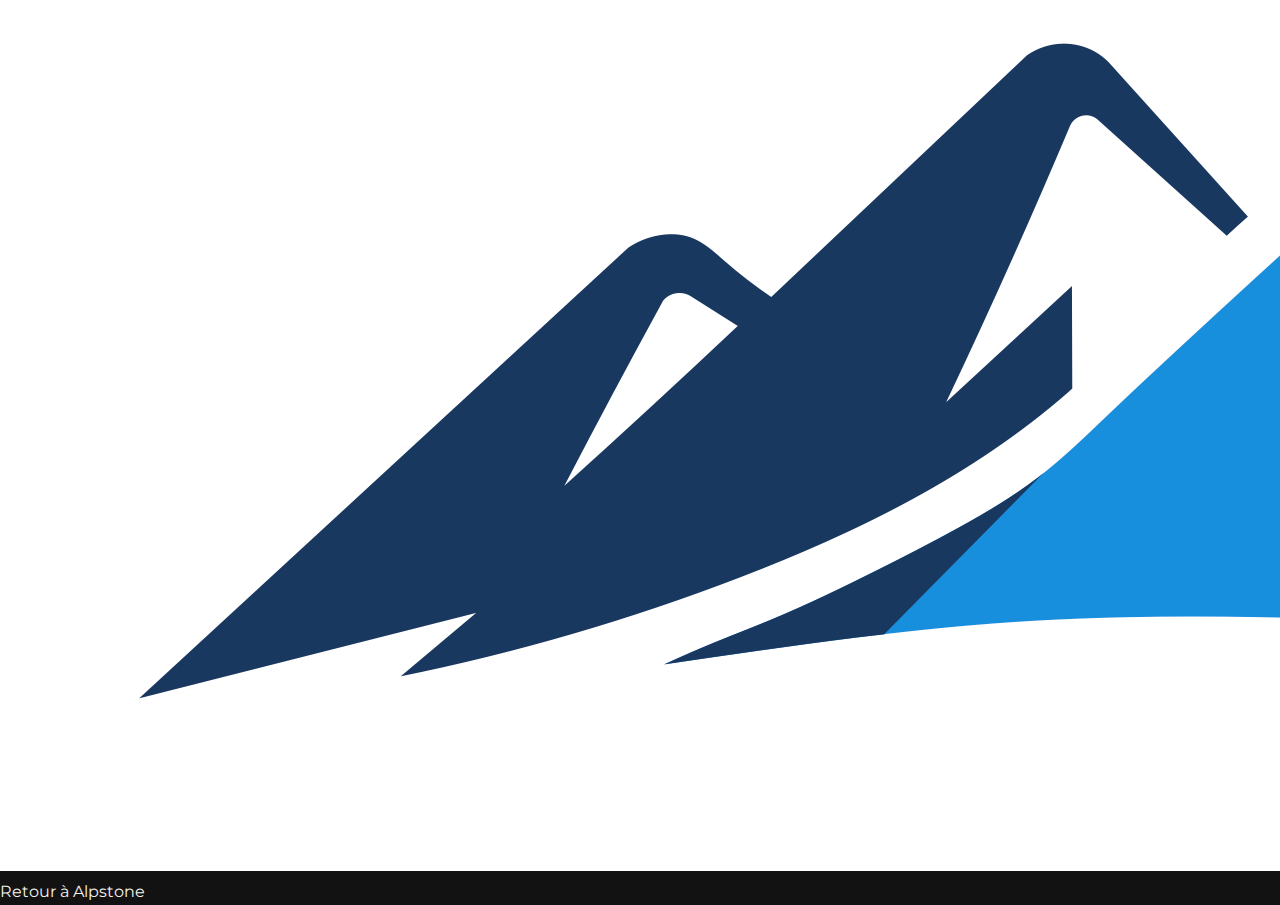
<file: portefolio/brasserie/histoire.html>
<!DOCTYPE html>
<html lang="fr">

<head>
    <meta charset="UTF-8">
    <meta name="viewport" content="width=device-width, initial-scale=1.0">
    <title>Brasserie du Pont Noir | Histoire</title>
    <link rel="stylesheet" href="main.css">
    <script src="main.js" defer></script>
</head>

<body>

    <nav class="navbar">
        <div class="container nav-container">
            <a href="brasserie.html" class="brand-logo">Le Pont Noir</a>
            <div class="mobile-toggle">☰</div>
            <ul class="nav-links">
                <li><a href="brasserie.html" class="nav-link">Accueil</a></li>
                <li><a href="menu.html" class="nav-link">La Carte</a></li>
                <li><a href="galerie.html" class="nav-link">Galerie</a></li>
                <li><a href="histoire.html" class="nav-link active">Histoire</a></li>
                <li><a href="contact.html" class="nav-link">Contact</a></li>
            </ul>
        </div>
    </nav>

    <header class="section text-center"
        style="background-color: var(--color-surface); padding-top: 8rem; padding-bottom: 4rem;">
        <div class="container fade-in">
            <h1 style="font-size: 4rem; margin-bottom: 1rem;">Notre Histoire</h1>
            <p style="color: var(--color-text-muted);">Une tradition qui perdure depuis des décennies.</p>
        </div>
    </header>

    <section class="section">
        <div class="container">
            <div style="display: flex; flex-wrap: wrap; align-items: center; gap: 4rem;">
                <div style="flex: 1; min-width: 300px;" class="fade-in">
                    <img src="images/interior.png" alt="Intérieur Historique"
                        style="width: 100%; border-radius: 4px; box-shadow: var(--shadow-lg);">
                </div>
                <div style="flex: 1; min-width: 300px;" class="fade-in">
                    <h2 style="margin-bottom: 1.5rem;">L'Origine</h2>
                    <p style="margin-bottom: 1.5rem; color: #ccc;">
                        Fondée au début du siècle, la <strong>Brasserie du Pont Noir</strong> tire son nom du célèbre
                        pont ferroviaire qui enjambait autrefois la rivière voisine. Lieu de rencontre des voyageurs et
                        des habitants, elle a su traverser les époques en conservant son âme d'antan.
                    </p>
                    <p style="color: #ccc;">
                        Aujourd'hui, nous perpétuons cet héritage en proposant une cuisine bistrotière authentique,
                        généreuse et raffinée, dans un décor qui a gardé tout son cachet.
                    </p>
                </div>
            </div>
        </div>
    </section>

    <section class="section" style="background-color: var(--color-surface);">
        <div class="container text-center fade-in">
            <h2 style="margin-bottom: 2rem;">Notre Philosophie</h2>
            <p
                style="max-width: 800px; margin: 0 auto; font-size: 1.2rem; font-style: italic; color: var(--color-primary);">
                "Offrir le meilleur du terroir dans une assiette, avec le sourire et la simplicité qui font les grands
                moments."
            </p>
        </div>
    </section>

    <footer style="background: #000; padding: 4rem 0 2rem; border-top: 1px solid rgba(212, 175, 55, 0.2);">
        <div class="container text-center">
            <p style="font-size: 0.9rem; color: var(--color-text-muted);">© 2026 Brasserie du Pont Noir. Tous droits
                réservés.</p>
        </div>
    </footer>

</body>

</html>
</file>
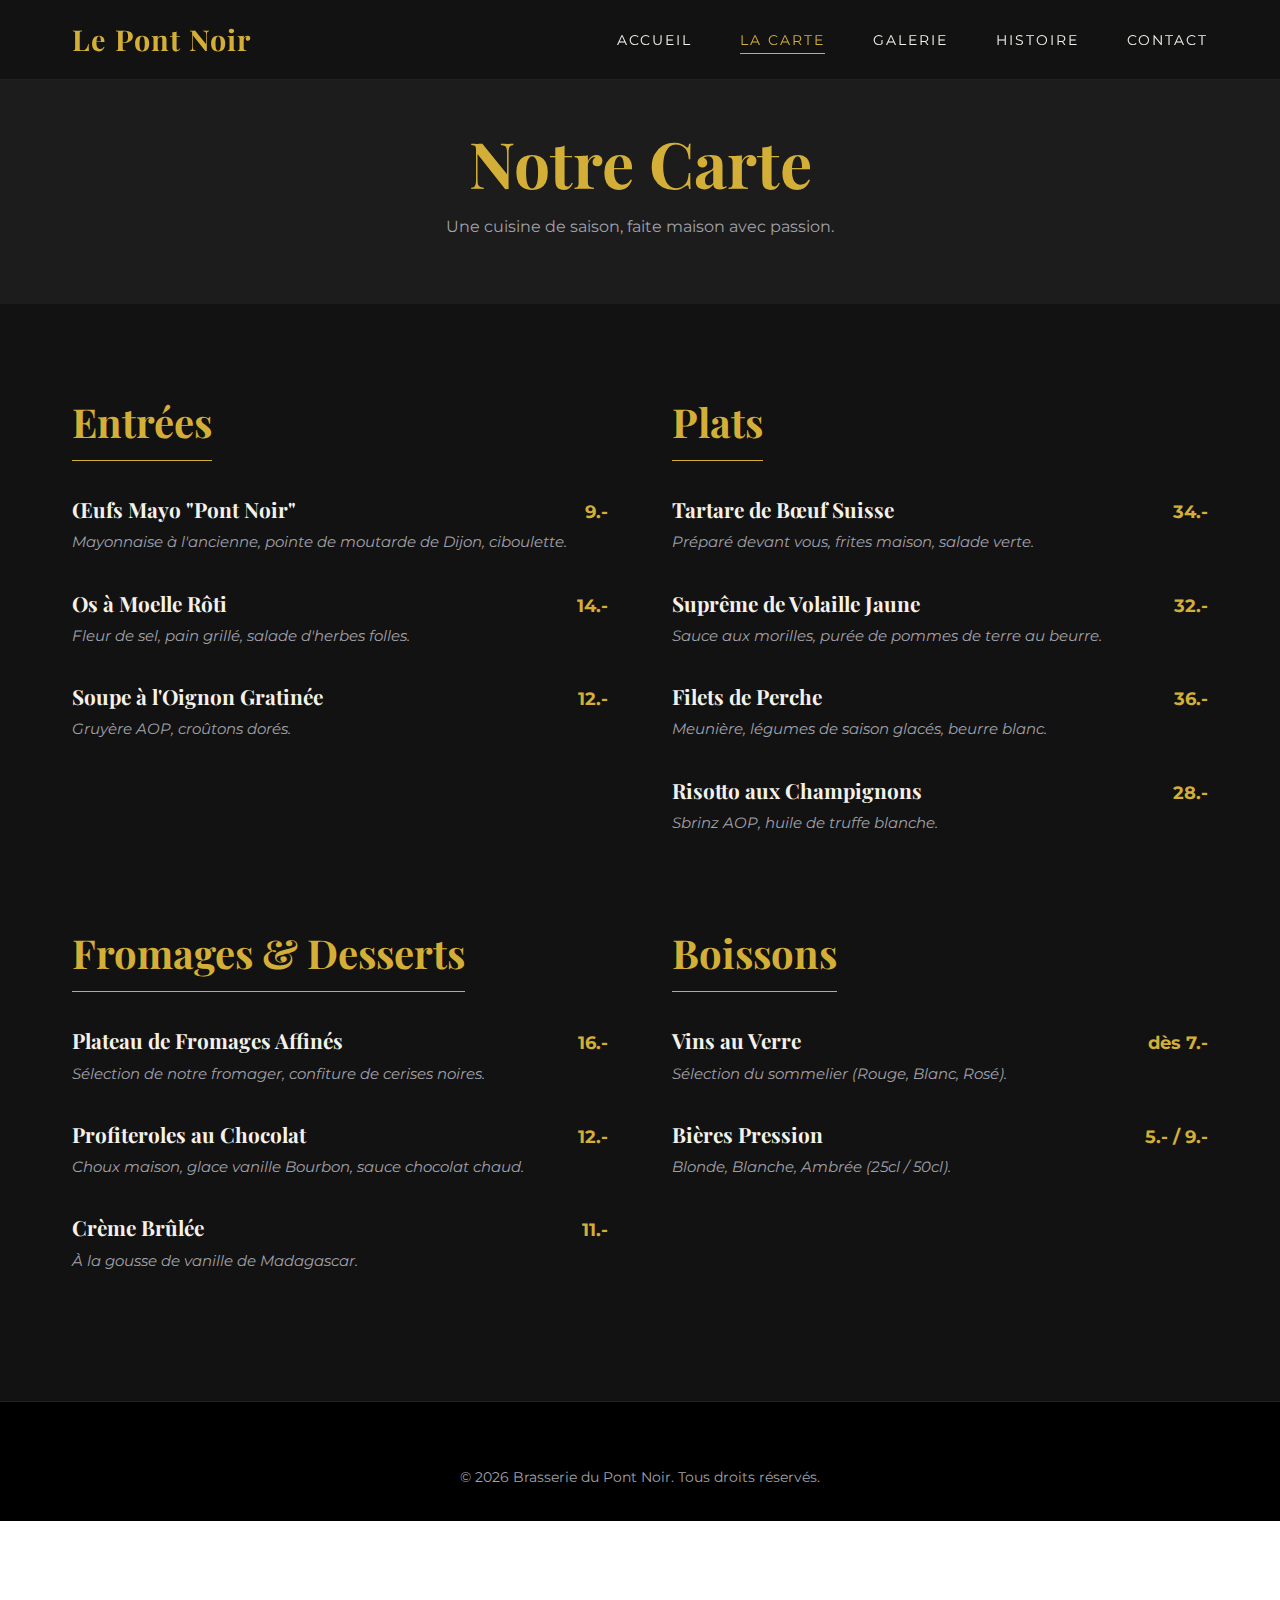
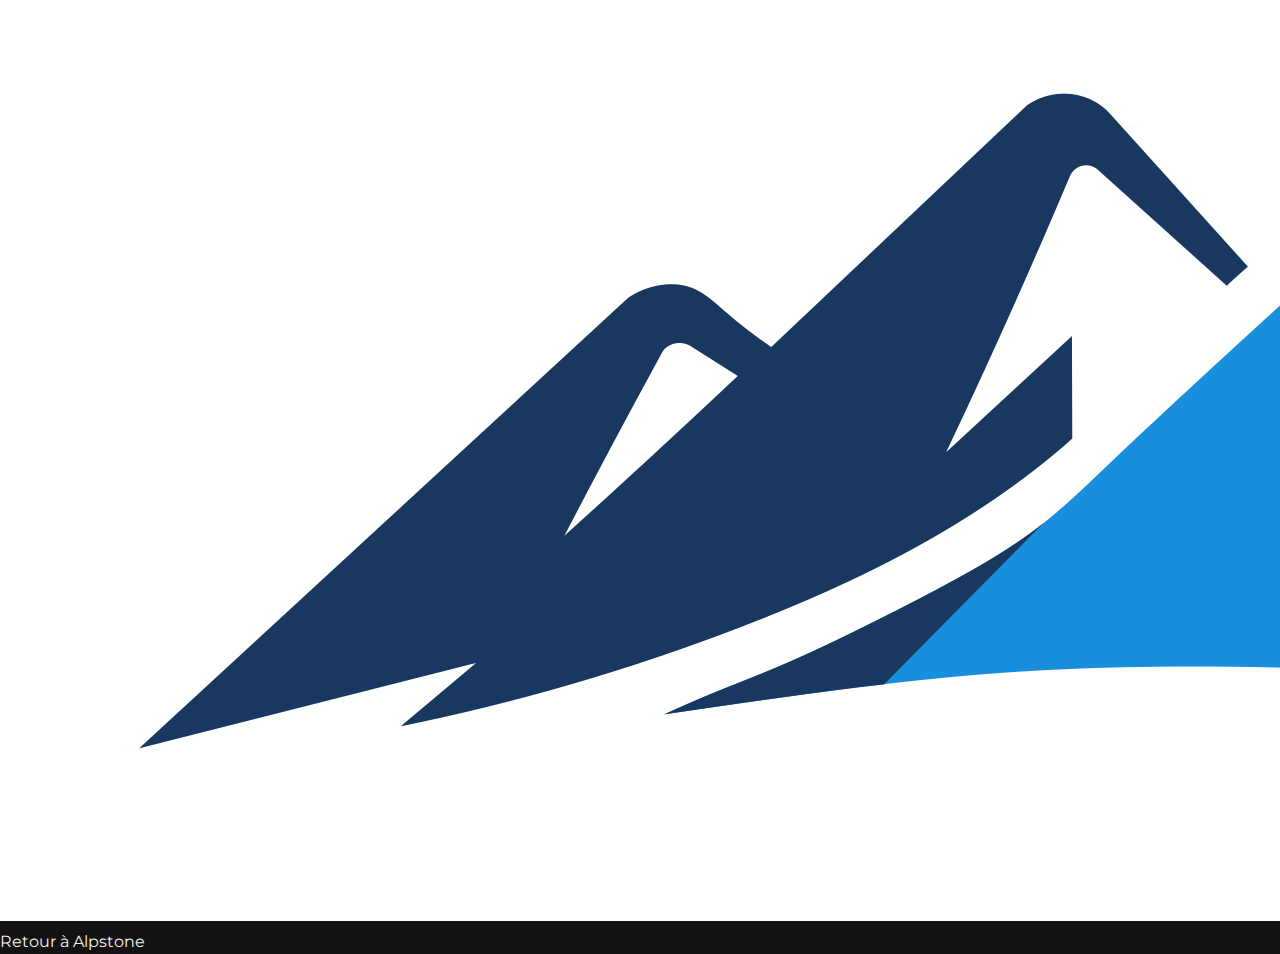
<file: portefolio/brasserie/menu.html>
<!DOCTYPE html>
<html lang="fr">

<head>
    <meta charset="UTF-8">
    <meta name="viewport" content="width=device-width, initial-scale=1.0">
    <title>Brasserie du Pont Noir | La Carte</title>
    <link rel="stylesheet" href="main.css">
    <script src="main.js" defer></script>
    <style>
        .menu-grid {
            display: grid;
            grid-template-columns: repeat(auto-fit, minmax(min(400px, 100%), 1fr));
            gap: 4rem;
        }

        .menu-category h2 {
            font-size: 2.5rem;
            margin-bottom: 2rem;
            padding-bottom: 1rem;
            border-bottom: 1px solid var(--color-primary);
            display: inline-block;
        }

        .menu-item {
            margin-bottom: 2rem;
            display: flex;
            justify-content: space-between;
            align-items: baseline;
            gap: 1rem;
        }

        .item-details {
            flex: 1;
            min-width: 0;
        }

        .item-title {
            font-family: var(--font-serif);
            font-size: 1.3rem;
            font-weight: 700;
            color: var(--color-text);
        }

        .item-desc {
            color: var(--color-text-muted);
            font-size: 0.95rem;
            margin-top: 0.25rem;
            font-style: italic;
        }

        .item-price {
            font-weight: 700;
            color: var(--color-primary);
            font-size: 1.1rem;
            white-space: nowrap;
        }

        /* Mobile Responsive */
        @media (max-width: 768px) {
            .menu-grid {
                gap: 3rem;
            }

            .menu-category h2 {
                font-size: 2rem;
            }

            .item-title {
                font-size: 1.15rem;
            }

            header h1 {
                font-size: 2.5rem !important;
            }
        }

        @media (max-width: 480px) {
            .menu-grid {
                gap: 2rem;
            }

            .menu-category h2 {
                font-size: 1.6rem;
                margin-bottom: 1.5rem;
            }

            .menu-item {
                flex-direction: column;
                align-items: flex-start;
                gap: 0.5rem;
            }

            .item-title {
                font-size: 1.1rem;
            }

            .item-desc {
                font-size: 0.9rem;
            }

            .item-price {
                font-size: 1rem;
            }

            header h1 {
                font-size: 2rem !important;
            }

            header {
                padding-top: 6rem !important;
            }
        }
    </style>
</head>

<body>

    <nav class="navbar">
        <div class="container nav-container">
            <a href="brasserie.html" class="brand-logo">Le Pont Noir</a>
            <div class="mobile-toggle">☰</div>
            <ul class="nav-links">
                <li><a href="brasserie.html" class="nav-link">Accueil</a></li>
                <li><a href="menu.html" class="nav-link active">La Carte</a></li>
                <li><a href="galerie.html" class="nav-link">Galerie</a></li>
                <li><a href="histoire.html" class="nav-link">Histoire</a></li>
                <li><a href="contact.html" class="nav-link">Contact</a></li>
            </ul>
        </div>
    </nav>

    <header class="section text-center"
        style="background-color: var(--color-surface); padding-top: 8rem; padding-bottom: 4rem;">
        <div class="container fade-in">
            <h1 style="font-size: 4rem; margin-bottom: 1rem;">Notre Carte</h1>
            <p style="color: var(--color-text-muted);">Une cuisine de saison, faite maison avec passion.</p>
        </div>
    </header>

    <section class="section">
        <div class="container">
            <div class="menu-grid fade-in">

                <div class="menu-category">
                    <h2>Entrées</h2>
                    <div class="menu-item">
                        <div class="item-details">
                            <div class="item-title">Œufs Mayo "Pont Noir"</div>
                            <div class="item-desc">Mayonnaise à l'ancienne, pointe de moutarde de Dijon, ciboulette.
                            </div>
                        </div>
                        <div class="item-price">9.-</div>
                    </div>
                    <div class="menu-item">
                        <div class="item-details">
                            <div class="item-title">Os à Moelle Rôti</div>
                            <div class="item-desc">Fleur de sel, pain grillé, salade d'herbes folles.</div>
                        </div>
                        <div class="item-price">14.-</div>
                    </div>
                    <div class="menu-item">
                        <div class="item-details">
                            <div class="item-title">Soupe à l'Oignon Gratinée</div>
                            <div class="item-desc">Gruyère AOP, croûtons dorés.</div>
                        </div>
                        <div class="item-price">12.-</div>
                    </div>
                </div>

                <div class="menu-category">
                    <h2>Plats</h2>
                    <div class="menu-item">
                        <div class="item-details">
                            <div class="item-title">Tartare de Bœuf Suisse</div>
                            <div class="item-desc">Préparé devant vous, frites maison, salade verte.</div>
                        </div>
                        <div class="item-price">34.-</div>
                    </div>
                    <div class="menu-item">
                        <div class="item-details">
                            <div class="item-title">Suprême de Volaille Jaune</div>
                            <div class="item-desc">Sauce aux morilles, purée de pommes de terre au beurre.</div>
                        </div>
                        <div class="item-price">32.-</div>
                    </div>
                    <div class="menu-item">
                        <div class="item-details">
                            <div class="item-title">Filets de Perche</div>
                            <div class="item-desc">Meunière, légumes de saison glacés, beurre blanc.</div>
                        </div>
                        <div class="item-price">36.-</div>
                    </div>
                    <div class="menu-item">
                        <div class="item-details">
                            <div class="item-title">Risotto aux Champignons</div>
                            <div class="item-desc">Sbrinz AOP, huile de truffe blanche.</div>
                        </div>
                        <div class="item-price">28.-</div>
                    </div>
                </div>

                <div class="menu-category">
                    <h2>Fromages & Desserts</h2>
                    <div class="menu-item">
                        <div class="item-details">
                            <div class="item-title">Plateau de Fromages Affinés</div>
                            <div class="item-desc">Sélection de notre fromager, confiture de cerises noires.</div>
                        </div>
                        <div class="item-price">16.-</div>
                    </div>
                    <div class="menu-item">
                        <div class="item-details">
                            <div class="item-title">Profiteroles au Chocolat</div>
                            <div class="item-desc">Choux maison, glace vanille Bourbon, sauce chocolat chaud.</div>
                        </div>
                        <div class="item-price">12.-</div>
                    </div>
                    <div class="menu-item">
                        <div class="item-details">
                            <div class="item-title">Crème Brûlée</div>
                            <div class="item-desc">À la gousse de vanille de Madagascar.</div>
                        </div>
                        <div class="item-price">11.-</div>
                    </div>
                </div>

                <div class="menu-category">
                    <h2>Boissons</h2>
                    <div class="menu-item">
                        <div class="item-details">
                            <div class="item-title">Vins au Verre</div>
                            <div class="item-desc">Sélection du sommelier (Rouge, Blanc, Rosé).</div>
                        </div>
                        <div class="item-price">dès 7.-</div>
                    </div>
                    <div class="menu-item">
                        <div class="item-details">
                            <div class="item-title">Bières Pression</div>
                            <div class="item-desc">Blonde, Blanche, Ambrée (25cl / 50cl).</div>
                        </div>
                        <div class="item-price">5.- / 9.-</div>
                    </div>
                </div>

            </div>
        </div>
    </section>

    <!-- Footer -->
    <footer style="background: #000; padding: 4rem 0 2rem; border-top: 1px solid rgba(212, 175, 55, 0.2);">
        <div class="container text-center">
            <p style="font-size: 0.9rem; color: var(--color-text-muted);">© 2026 Brasserie du Pont Noir. Tous droits
                réservés.</p>
        </div>
    </footer>

</body>

</html>
</file>
<file: portefolio/brasserie/main.css>
@import url('https://fonts.googleapis.com/css2?family=Montserrat:wght@300;400;500;600&family=Playfair+Display:ital,wght@0,400;0,600;0,700;1,400&display=swap');

:root {
    --color-bg: #121212;
    --color-surface: #1C1C1C;
    --color-surface-hover: #252525;
    --color-primary: #D4AF37;
    /* Gold */
    --color-primary-hover: #b5952f;
    --color-text: #F4F1EA;
    /* Cream */
    --color-text-muted: #A1A1AA;

    --font-serif: 'Playfair Display', serif;
    --font-sans: 'Montserrat', sans-serif;

    --container-width: 1200px;
    --header-height: 80px;

    --shadow-sm: 0 4px 6px -1px rgba(0, 0, 0, 0.3);
    --shadow-lg: 0 20px 25px -5px rgba(0, 0, 0, 0.4);

    --tr-fast: 0.3s ease;
}

/* Reset */
* {
    margin: 0;
    padding: 0;
    box-sizing: border-box;
}

html {
    scroll-behavior: smooth;
}

body {
    background-color: var(--color-bg);
    color: var(--color-text);
    font-family: var(--font-sans);
    line-height: 1.6;
    overflow-x: hidden;
    -webkit-font-smoothing: antialiased;
}

/* Typography */
h1,
h2,
h3,
h4 {
    font-family: var(--font-serif);
    color: var(--color-primary);
    line-height: 1.1;
    font-weight: 700;
}

a {
    text-decoration: none;
    color: inherit;
    transition: var(--tr-fast);
}

ul {
    list-style: none;
}

strong {
    color: var(--color-primary);
}

/* Layout Utilities */
.container {
    max-width: var(--container-width);
    margin: 0 auto;
    padding: 0 2rem;
}

.section {
    padding: 6rem 0;
}

.text-center {
    text-align: center;
}

.hidden {
    display: none;
}

/* Components: Buttons */
.btn {
    display: inline-block;
    padding: 1rem 2.5rem;
    border: 1px solid var(--color-primary);
    background: transparent;
    color: var(--color-primary);
    font-family: var(--font-sans);
    font-weight: 600;
    text-transform: uppercase;
    letter-spacing: 2px;
    cursor: pointer;
    transition: all 0.3s cubic-bezier(0.4, 0, 0.2, 1);
    position: relative;
    overflow: hidden;
}

.btn:hover {
    background: var(--color-primary);
    color: var(--color-bg);
    box-shadow: 0 0 20px rgba(212, 175, 55, 0.3);
}

.btn-primary {
    background: var(--color-primary);
    color: var(--color-bg);
}

.btn-primary:hover {
    background: #fff;
    border-color: #fff;
    color: var(--color-bg);
}

/* Components: Navigation */
.navbar {
    position: fixed;
    top: 0;
    width: 100%;
    height: var(--header-height);
    background: rgba(18, 18, 18, 0.95);
    backdrop-filter: blur(10px);
    z-index: 1000;
    border-bottom: 1px solid rgba(212, 175, 55, 0.1);
}

.nav-container {
    height: 100%;
    display: flex;
    justify-content: space-between;
    align-items: center;
}

.brand-logo {
    font-family: var(--font-serif);
    font-size: 1.8rem;
    color: var(--color-primary);
    font-weight: 700;
    letter-spacing: 1px;
}

.nav-links {
    display: flex;
    gap: 3rem;
}

.nav-link {
    font-size: 0.9rem;
    text-transform: uppercase;
    letter-spacing: 2px;
    color: var(--color-text);
    position: relative;
}

.nav-link::after {
    content: '';
    position: absolute;
    bottom: -5px;
    left: 0;
    width: 0;
    height: 1px;
    background: var(--color-primary);
    transition: width 0.3s ease;
}

.nav-link:hover::after,
.nav-link.active::after {
    width: 100%;
}

.nav-link.active {
    color: var(--color-primary);
}

.mobile-toggle {
    display: none;
    font-size: 1.5rem;
    color: var(--color-primary);
    cursor: pointer;
}

/* Components: Card */
.card {
    background: var(--color-surface);
    border: 1px solid rgba(255, 255, 255, 0.05);
    transition: var(--tr-fast);
}

.card:hover {
    transform: translateY(-5px);
    box-shadow: var(--shadow-lg);
    border-color: var(--color-primary);
}

/* Animations */
.fade-in {
    opacity: 0;
    transform: translateY(30px);
    transition: opacity 0.8s ease, transform 0.8s ease;
}

.fade-in.visible {
    opacity: 1;
    transform: translateY(0);
}

/* Responsive */
@media (max-width: 768px) {
    .nav-links {
        position: fixed;
        top: var(--header-height);
        left: 0;
        width: 100%;
        height: calc(100vh - var(--header-height));
        background: var(--color-bg);
        flex-direction: column;
        justify-content: center;
        align-items: center;
        transform: translateX(100%);
        transition: transform 0.4s ease;
    }

    .nav-links.open {
        transform: translateX(0);
    }

    .mobile-toggle {
        display: block;
    }
}
</file>
<file: css/styles.css>
/* ==========================================
   RESET & BASE STYLES
   ========================================== */

* {
    margin: 0;
    padding: 0;
    box-sizing: border-box;
}

:root {
    /* Colors */
    --primary-color: rgb(67, 141, 215);
    --primary-dark: rgb(32, 55, 93);
    --text-dark: #000000;
    --text-light: #666666;
    --text-white: #ffffff;
    --bg-light: #fafafa;
    --bg-white: #ffffff;
    --bg-dark: #000000;
    --border-color: #e5e5e5;

    /* Typography */
    --font-primary: -apple-system, BlinkMacSystemFont, 'Segoe UI', Roboto, 'Helvetica Neue', Arial, sans-serif;

    /* Spacing */
    --section-padding: 120px 0;
    --container-padding: 0 20px;

    /* Effects */
    --blur-light: 20px;
    --blur-medium: 40px;
}

html {
    scroll-behavior: smooth;
    scroll-snap-type: y proximity;
}

body {
    font-family: var(--font-primary);
    color: var(--text-dark);
    line-height: 1.6;
    overflow-x: hidden;
    background: var(--bg-white);
}

.container {
    max-width: 1200px;
    margin: 0 auto;
    padding: var(--container-padding);
}

/* ==========================================
   NAVIGATION - MODERN BLUR
   ========================================== */

.navbar {
    position: fixed;
    top: 0;
    left: 0;
    width: 100%;
    background: rgba(255, 255, 255, 0.75);
    backdrop-filter: blur(var(--blur-light));
    -webkit-backdrop-filter: blur(var(--blur-light));
    border-bottom: 1px solid rgba(0, 0, 0, 0.08);
    z-index: 1000;
    transition: all 0.4s cubic-bezier(0.4, 0, 0.2, 1);
    transform: translateY(-100%);
    opacity: 0;
}

.navbar.visible {
    transform: translateY(0);
    opacity: 1;
}

.navbar.scrolled {
    background: rgba(255, 255, 255, 0.9);
    backdrop-filter: blur(var(--blur-medium));
    -webkit-backdrop-filter: blur(var(--blur-medium));
    box-shadow: 0 4px 30px rgba(0, 0, 0, 0.08);
}

.navbar.scrolled .nav-wrapper {
    padding: 8px 0;
}

.navbar.scrolled .logo-img {
    height: 40px;
}

.nav-wrapper {
    display: flex;
    justify-content: space-between;
    align-items: center;
    padding: 18px 0;
    transition: all 0.4s cubic-bezier(0.4, 0, 0.2, 1);
}

.logo-img {
    height: 65px;
    width: auto;
    transition: all 0.4s cubic-bezier(0.4, 0, 0.2, 1);
    filter: drop-shadow(0 2px 8px rgba(67, 141, 215, 0.15));
}

.logo-img:hover {
    transform: scale(1.05);
    filter: drop-shadow(0 4px 12px rgba(67, 141, 215, 0.25));
}

.nav-menu {
    display: flex;
    list-style: none;
    gap: 40px;
}

.nav-link {
    color: var(--text-dark);
    text-decoration: none;
    font-weight: 500;
    font-size: 0.95rem;
    transition: all 0.3s ease;
    position: relative;
    padding: 8px 0;
}

.nav-link::after {
    content: '';
    position: absolute;
    bottom: 0;
    left: 50%;
    transform: translateX(-50%);
    width: 0;
    height: 2px;
    background: var(--primary-color);
    transition: width 0.3s ease;
}

.nav-link:hover {
    color: var(--primary-color);
}

.nav-link:hover::after {
    width: 100%;
}

.hamburger {
    display: none;
    flex-direction: column;
    background: none;
    border: none;
    cursor: pointer;
    gap: 5px;
}

.hamburger span {
    width: 25px;
    height: 3px;
    background: var(--text-dark);
    transition: all 0.3s ease;
    border-radius: 2px;
}

/* ==========================================
   HERO SECTION - GLASSMORPHIC WITH PARALLAX
   ========================================== */

.hero {
    min-height: 100vh;
    display: flex;
    align-items: center;
    justify-content: center;
    position: relative;
    background: var(--bg-dark);
    padding-top: 90px;
    overflow: hidden;
}

/* Background video styling */
.hero-video {
    position: absolute;
    inset: 0;
    width: 100%;
    height: 100%;
    object-fit: cover;
    opacity: 0.92;
    z-index: 0;
    pointer-events: none;
    filter: brightness(0.98);
}

/* Soft vignette overlay */
.hero .hero-overlay {
    position: absolute;
    inset: 0;
    z-index: 1;
    pointer-events: none;
    background: radial-gradient(ellipse at center, rgba(0,0,0,0) 55%, rgba(0,0,0,0.30) 100%);
    mix-blend-mode: multiply;
}

/* Glassmorphic container with parallax */
.hero-glass-container {
    position: absolute;
    top: 50%;
    left: 50%;
    transform: translate(-50%, -50%);
    z-index: 10;
    padding: 60px 80px;
    background: rgba(255, 255, 255, 0.08);
    backdrop-filter: blur(30px);
    -webkit-backdrop-filter: blur(30px);
    border-radius: 30px;
    border: 1px solid rgba(255, 255, 255, 0.18);
    box-shadow: 0 8px 32px rgba(0, 0, 0, 0.1),
                inset 0 1px 1px rgba(255, 255, 255, 0.15);
    /* Only transition hover effects, NOT transform */
    transition: background 0.4s cubic-bezier(0.4, 0, 0.2, 1),
                box-shadow 0.4s cubic-bezier(0.4, 0, 0.2, 1);
    will-change: transform, opacity;
    max-width: 90%;
    text-align: center;
}

.hero-glass-container:hover {
    background: rgba(255, 255, 255, 0.12);
    box-shadow: 0 12px 48px rgba(0, 0, 0, 0.25),
                inset 0 2px 4px rgba(255, 255, 255, 0.2),
                0 0 80px rgba(0, 0, 0, 0.4);
    transform: translate(-50%, -50%) scale(1.02);
}

.hero-glass-title {
    font-size: 4.5rem;
    font-weight: 700;
    margin-bottom: 16px;
    line-height: 1.1;
    color: var(--text-white);
    letter-spacing: -0.02em;
    text-shadow: 0 4px 20px rgba(0, 0, 0, 0.3),
                 0 2px 10px rgba(67, 141, 215, 0.3);
}

.hero-glass-subtitle {
    font-size: 1.3rem;
    color: rgba(255, 255, 255, 0.9);
    font-weight: 400;
    line-height: 1.6;
    font-style: italic;
    text-shadow: 0 2px 10px rgba(0, 0, 0, 0.3);
}

/* Hidden original content */
.hero-content {
    opacity: 0;
    pointer-events: none;
    position: absolute;
}

.scroll-indicator {
    position: absolute;
    bottom: 40px;
    left: 50%;
    transform: translateX(-50%);
    color: rgba(255, 255, 255, 0.6);
    font-size: 1.8rem;
    animation: bounce 2s infinite;
    z-index: 11;
}

@keyframes bounce {
    0%, 20%, 50%, 80%, 100% {
        transform: translateX(-50%) translateY(0);
    }
    40% {
        transform: translateX(-50%) translateY(-12px);
    }
    60% {
        transform: translateX(-50%) translateY(-6px);
    }
}

/* ==========================================
   BUTTONS - SIMPLE & CLEAN
   ========================================== */

.btn {
    display: inline-block;
    padding: 16px 40px;
    border-radius: 12px;
    text-decoration: none;
    font-weight: 600;
    font-size: 1rem;
    transition: transform 0.28s cubic-bezier(0.2, 0.8, 0.2, 1),
                background-color 0.22s ease,
                box-shadow 0.22s ease,
                color 0.18s ease;
    cursor: pointer;
    border: 2px solid transparent;
    position: relative;
    will-change: transform;
}

.btn-primary {
    background: var(--primary-color);
    color: var(--text-white);
    box-shadow: 0 4px 16px rgba(67, 141, 215, 0.25);
}

.btn-primary:hover {
    background: var(--primary-dark);
    transform: translateY(-3px) scale(1.02);
    box-shadow: 0 8px 24px rgba(67, 141, 215, 0.35);
}

.btn-primary:active {
    transform: translateY(-1px) scale(1);
}

.btn-secondary {
    background: transparent;
    color: var(--text-white);
    border-color: rgba(255, 255, 255, 0.6);
    backdrop-filter: blur(10px);
}

/* Hover: become dark primary blue */
.btn-secondary:hover {
    background: var(--primary-dark);
    color: var(--text-white);
    border-color: var(--primary-dark);
    transform: translateY(-4px) scale(1.02);
    box-shadow: 0 12px 30px rgba(32, 55, 93, 0.18);
}

/* Click/press: 3D recoil (push inward) with smooth animation */
.btn-secondary:active {
    transform: translateY(6px) scale(0.98) rotateX(2deg);
    box-shadow: 0 6px 18px rgba(0,0,0,0.18) inset;
    transition: transform 0.16s cubic-bezier(0.25, 0.46, 0.45, 0.94);
}

.btn:focus-visible {
    outline: 3px solid rgba(67,141,215,0.18);
    outline-offset: 4px;
}

.btn-secondary:active {
    transform: translateY(-1px) scale(1);
}

/* ==========================================
   SECTIONS - MODERN SPACING
   ========================================== */

.section-header {
    text-align: center;
    margin-bottom: 40px;
    position: relative;
}

.portfolio .section-header {
    display: flex;
    flex-direction: column;
    align-items: center;
}

.section-title {
    font-size: 3rem;
    font-weight: 700;
    margin-bottom: 16px;
    color: var(--text-dark);
    letter-spacing: -0.02em;
    position: relative;
    display: inline-block;
}

.section-title::after {
    content: '';
    position: absolute;
    bottom: -12px;
    left: 50%;
    transform: translateX(-50%);
    width: 60px;
    height: 4px;
    background: var(--primary-color);
    border-radius: 2px;
}

.section-description {
    font-size: 1.2rem;
    color: var(--text-light);
    max-width: 600px;
    margin: 24px auto 0;
    line-height: 1.7;
}

/* ==========================================
   SCROLL ANIMATIONS
   ========================================== */

.fade-in-up {
    opacity: 0;
    transform: translateY(40px);
    transition: opacity 0.8s ease, transform 0.8s cubic-bezier(0.4, 0, 0.2, 1);
}

.fade-in-up.visible {
    opacity: 1;
    transform: translateY(0);
}

/* Staggered animation delays for grid items */
.service-card:nth-child(1) { transition-delay: 0.1s; }
.service-card:nth-child(2) { transition-delay: 0.2s; }
.service-card:nth-child(3) { transition-delay: 0.3s; }
.service-card:nth-child(4) { transition-delay: 0.4s; }
.service-card:nth-child(5) { transition-delay: 0.5s; }
.service-card:nth-child(6) { transition-delay: 0.6s; }

.portfolio-item:nth-child(1) { transition-delay: 0.1s; }
.portfolio-item:nth-child(2) { transition-delay: 0.2s; }
.portfolio-item:nth-child(3) { transition-delay: 0.3s; }
.portfolio-item:nth-child(4) { transition-delay: 0.4s; }

/* ==========================================
   FLOATING PARALLAX ELEMENTS
   ========================================== */

.parallax-float {
    position: absolute;
    border-radius: 50%;
    pointer-events: none;
    z-index: 1;
}

.float-1 {
    width: 300px;
    height: 300px;
    background: radial-gradient(circle, rgba(67, 141, 215, 0.15) 0%, transparent 70%);
    filter: blur(60px);
    top: 10%;
    right: 5%;
    animation: float-slow 20s ease-in-out infinite;
}

.float-2 {
    width: 400px;
    height: 400px;
    background: radial-gradient(circle, rgba(255, 255, 255, 0.08) 0%, transparent 70%);
    filter: blur(80px);
    bottom: 15%;
    left: 8%;
    animation: float-medium 15s ease-in-out infinite reverse;
}

.float-3 {
    width: 250px;
    height: 250px;
    background: radial-gradient(circle, rgba(32, 55, 93, 0.12) 0%, transparent 70%);
    filter: blur(50px);
    top: 50%;
    left: 10%;
    animation: float-fast 12s ease-in-out infinite;
}

@keyframes float-slow {
    0%, 100% {
        transform: translate(0, 0) scale(1);
    }
    50% {
        transform: translate(30px, 40px) scale(1.1);
    }
}

@keyframes float-medium {
    0%, 100% {
        transform: translate(0, 0) scale(1);
    }
    50% {
        transform: translate(-40px, -30px) scale(1.15);
    }
}

@keyframes float-fast {
    0%, 100% {
        transform: translate(0, 0) scale(1);
    }
    50% {
        transform: translate(50px, -50px) scale(1.2);
    }
}

/* ==========================================
   SERVICES - GLASSMORPHISM CARDS
   ========================================== */

.services {
    padding: var(--section-padding);
    background: linear-gradient(135deg, #f5f7fa 0%, #ffffff 100%);
    position: relative;
    overflow: hidden;
}

.services-grid {
    display: grid;
    grid-template-columns: repeat(auto-fit, minmax(320px, 1fr));
    gap: 32px;
}

.service-card {
    background: rgba(255, 255, 255, 0.7);
    backdrop-filter: blur(20px);
    -webkit-backdrop-filter: blur(20px);
    padding: 48px 32px;
    border-radius: 30px;
    text-align: center;
    transition: all 0.4s cubic-bezier(0.4, 0, 0.2, 1);
    border: 1px solid rgba(255, 255, 255, 0.6);
    box-shadow: 12px 12px 24px rgba(174, 174, 192, 0.2),
                -12px -12px 24px rgba(255, 255, 255, 0.8),
                inset 2px 2px 5px rgba(255, 255, 255, 0.3);
    position: relative;
    overflow: hidden;
}

.service-card::before {
    content: '';
    position: absolute;
    top: 0;
    left: 0;
    width: 100%;
    height: 100%;
    background: radial-gradient(circle at top right, rgba(67, 141, 215, 0.08) 0%, transparent 70%);
    opacity: 0;
    transition: opacity 0.4s ease;
}

.service-card:hover::before {
    opacity: 1;
}

.service-card:hover {
    transform: translateY(-12px) scale(1.02);
    box-shadow: 18px 18px 36px rgba(174, 174, 192, 0.25),
                -18px -18px 36px rgba(255, 255, 255, 0.9),
                0 8px 32px rgba(67, 141, 215, 0.2),
                inset 2px 2px 5px rgba(255, 255, 255, 0.4);
    border-color: rgba(67, 141, 215, 0.3);
}

.service-icon {
    font-size: 3.5rem;
    color: var(--primary-color);
    margin-bottom: 24px;
    filter: drop-shadow(0 4px 12px rgba(67, 141, 215, 0.2));
    transition: all 0.4s ease;
    display: inline-block;
}

.service-card:hover .service-icon {
    transform: scale(1.1) translateY(-4px);
    filter: drop-shadow(0 8px 20px rgba(67, 141, 215, 0.3));
}

.service-title {
    font-size: 1.6rem;
    font-weight: 600;
    margin-bottom: 16px;
    color: var(--text-dark);
    letter-spacing: -0.01em;
}

.service-description {
    color: var(--text-light);
    line-height: 1.7;
    font-size: 1rem;
}

/* ==========================================
   ABOUT - MODERN LAYOUT
   ========================================== */

.about {
    padding: var(--section-padding);
    background: linear-gradient(135deg, #ffffff 0%, #f5f7fa 100%);
    position: relative;
    overflow: hidden;
}

.about-content {
    display: grid;
    grid-template-columns: 1fr 1fr;
    gap: 80px;
    align-items: center;
}

.about-text .section-title {
    text-align: left;
    margin-bottom: 32px;
}

.about-text .section-title::after {
    left: 0;
    transform: none;
}

.about-description {
    color: var(--text-light);
    margin-bottom: 24px;
    line-height: 1.8;
    font-size: 1.1rem;
}

.about-image-wrapper {
    display: flex;
    align-items: center;
    justify-content: center;
    height: 500px;
    background: var(--primary-dark);
    border-radius: 24px;
    font-size: 10rem;
    color: rgba(67, 141, 215, 0.15);
    position: relative;
    overflow: hidden;
    box-shadow: 0 20px 60px rgba(32, 55, 93, 0.15);
}

/* Image initiale centrée avec léger zoom */
.about-image-wrapper img {
    width: 110%;
    height: 110%;
    object-fit: cover;
    position: absolute;
    top: 50%;
    left: 50%;
    transform: translate(-50%, -50%);
    border-radius: 24px;
    will-change: transform;
}

/* Overlay animé en arrière-plan */
.about-image-wrapper::before {
    content: '';
    position: absolute;
    top: -50%;
    right: -50%;
    width: 100%;
    height: 100%;
    background: radial-gradient(circle, rgba(67, 141, 215, 0.1) 0%, transparent 70%);
    animation: rotate 20s linear infinite;
}

/* Keyframes pour l'animation radiale */
@keyframes rotate {
    from {
        transform: rotate(0deg);
    }
    to {
        transform: rotate(360deg);
    }
}

/* ==========================================
   PORTFOLIO - CARD STACK
   ========================================== */

.portfolio {
    padding: 100px 0 60px 0;
    background: linear-gradient(135deg, #f5f7fa 0%, #ffffff 100%);
    position: relative;
    overflow: hidden;
    min-height: 100vh;
    display: flex;
    align-items: center;
    scroll-snap-align: start;
    scroll-snap-stop: normal;
}

.portfolio .container {
    width: 100%;
    max-height: calc(100vh - 100px);
    display: flex;
    flex-direction: column;
    justify-content: center;
}

.portfolio-stack-wrapper {
    display: flex;
    flex-direction: column;
    align-items: center;
    gap: 15px;
    margin-top: 20px;
}

/* Portfolio View Toggle */
.portfolio-view-toggle {
    position: absolute;
    top: 0;
    right: 0;
    display: flex;
    gap: 12px;
    background: rgba(255, 255, 255, 0.7);
    padding: 8px;
    border-radius: 20px;
    box-shadow: 8px 8px 16px rgba(174, 174, 192, 0.2),
                -8px -8px 16px rgba(255, 255, 255, 0.8);
}

.view-toggle-btn {
    padding: 10px 24px;
    border: none;
    border-radius: 14px;
    background: transparent;
    color: var(--text-light);
    font-family: var(--font-primary);
    font-size: 0.95rem;
    font-weight: 500;
    cursor: pointer;
    transition: all 0.3s ease;
    display: flex;
    align-items: center;
    gap: 8px;
}

.view-toggle-btn.active {
    background: var(--primary-color);
    color: white;
    box-shadow: 0 4px 12px rgba(67, 141, 215, 0.3);
}

.view-toggle-btn:hover:not(.active) {
    color: var(--primary-color);
}

/* Grid View Styles */
.portfolio-grid-view {
    display: none;
    grid-template-columns: repeat(auto-fit, minmax(300px, 1fr));
    gap: 32px;
    width: 100%;
    max-width: 1200px;
}

.portfolio-grid-view.active {
    display: grid;
}

.portfolio-grid-item {
    background: #ffffff;
    border-radius: 25px;
    border: 1px solid rgba(0, 0, 0, 0.1);
    box-shadow: 12px 12px 24px rgba(174, 174, 192, 0.3),
                -12px -12px 24px rgba(255, 255, 255, 0.9);
    overflow: hidden;
    transition: all 0.4s ease;
    cursor: pointer;
}

.portfolio-grid-item:hover {
    transform: translateY(-8px);
    box-shadow: 15px 15px 30px rgba(174, 174, 192, 0.35),
                -15px -15px 30px rgba(255, 255, 255, 0.95),
                0 8px 32px rgba(67, 141, 215, 0.2);
}

.portfolio-grid-image {
    width: 100%;
    height: 250px;
    background: linear-gradient(135deg, #f8f9fa 0%, #ffffff 100%);
    display: flex;
    align-items: center;
    justify-content: center;
}

.portfolio-grid-content {
    padding: 24px;
    text-align: center;
}

.portfolio-grid-title {
    font-size: 1.5rem;
    font-weight: 600;
    margin-bottom: 12px;
    color: var(--text-dark);
}

.portfolio-grid-category {
    display: none;
}

.portfolio-grid-description {
    color: var(--text-light);
    font-size: 0.95rem;
    line-height: 1.5;
}

/* Hide stack view when grid is active */
.portfolio-stack-wrapper.grid-active .portfolio-stack-container {
    display: none;
}

.portfolio-stack-wrapper.grid-active .portfolio-card-info {
    display: none;
}

.portfolio-stack-container {
    position: relative;
    display: flex;
    align-items: center;
    justify-content: center;
    gap: 80px;
    padding: 15px 0;
}

.portfolio-stack {
    position: relative;
    width: 600px;
    height: 350px;
    perspective: 1000px;
}

.portfolio-card {
    position: absolute;
    width: 100%;
    height: 100%;
    cursor: pointer;
    transition: all 0.6s cubic-bezier(0.4, 0, 0.2, 1);
    transform-style: preserve-3d;
}

.portfolio-card-image {
    width: 100%;
    height: 100%;
    background: #ffffff;
    border-radius: 25px;
    border: 1px solid rgba(0, 0, 0, 0.1);
    box-shadow: 12px 12px 24px rgba(174, 174, 192, 0.3),
                -12px -12px 24px rgba(255, 255, 255, 0.9),
                inset 2px 2px 5px rgba(255, 255, 255, 0.5);
    overflow: hidden;
    transition: all 0.4s ease;
}

.screenshot-placeholder {
    width: 100%;
    height: 100%;
    display: flex;
    align-items: center;
    justify-content: center;
    background: linear-gradient(135deg, #f8f9fa 0%, #ffffff 100%);
}

.portfolio-card:hover .portfolio-card-image {
    box-shadow: 15px 15px 30px rgba(174, 174, 192, 0.35),
                -15px -15px 30px rgba(255, 255, 255, 0.95),
                0 8px 32px rgba(67, 141, 215, 0.2),
                inset 2px 2px 5px rgba(255, 255, 255, 0.6);
}

/* Card stacking positions - NO OPACITY */
.portfolio-card[data-position="0"] {
    z-index: 4;
    transform: translateX(0) translateY(0) rotate(0deg);
}

.portfolio-card[data-position="1"] {
    z-index: 3;
    transform: translateX(25px) translateY(-20px) rotate(4deg);
}

.portfolio-card[data-position="2"] {
    z-index: 2;
    transform: translateX(50px) translateY(-35px) rotate(7deg);
}

.portfolio-card[data-position="3"] {
    z-index: 1;
    transform: translateX(75px) translateY(-50px) rotate(10deg);
}

.portfolio-card[data-position="-1"] {
    z-index: 0;
    transform: translateX(-150px) translateY(0) rotate(-15deg) scale(0.8);
    opacity: 0;
    pointer-events: none;
}

/* Card Info Below */
.portfolio-card-info {
    text-align: center;
    max-width: 600px;
    padding: 10px;
    transition: opacity 0.3s ease;
}

.portfolio-info-title {
    font-size: 1.8rem;
    font-weight: 700;
    margin-bottom: 8px;
    color: var(--text-dark);
    letter-spacing: -0.01em;
}

.portfolio-info-category {
    display: none;
}

.portfolio-info-description {
    color: var(--text-light);
    font-size: 0.95rem;
    line-height: 1.5;
}

/* Navigation Arrows */
.portfolio-nav {
    width: 60px;
    height: 60px;
    border-radius: 50%;
    background: rgba(255, 255, 255, 0.85);
    backdrop-filter: blur(20px);
    -webkit-backdrop-filter: blur(20px);
    border: 1px solid rgba(255, 255, 255, 0.6);
    box-shadow: 8px 8px 16px rgba(174, 174, 192, 0.2),
                -8px -8px 16px rgba(255, 255, 255, 0.8);
    color: var(--primary-color);
    font-size: 1.5rem;
    cursor: pointer;
    transition: all 0.3s ease;
    display: flex;
    align-items: center;
    justify-content: center;
    flex-shrink: 0;
}

.portfolio-nav:hover {
    background: rgba(255, 255, 255, 0.95);
    box-shadow: 10px 10px 20px rgba(174, 174, 192, 0.25),
                -10px -10px 20px rgba(255, 255, 255, 0.9);
    color: var(--primary-dark);
    transform: scale(1.1);
}

.portfolio-nav:active {
    transform: scale(0.95);
}

/* ==========================================
   CONTACT - MODERN FORMS
   ========================================== */

.contact {
    padding: var(--section-padding);
    background: linear-gradient(135deg, #ffffff 0%, #f5f7fa 100%);
    position: relative;
    overflow: hidden;
}

.contact-content {
    display: grid;
    grid-template-columns: 1fr 1.5fr;
    gap: 80px;
    margin-top: 60px;
}

.contact-item {
    display: flex;
    gap: 24px;
    margin-bottom: 40px;
    align-items: center;
}

.contact-icon {
    width: 56px;
    height: 56px;
    background: var(--primary-color);
    color: var(--text-white);
    display: flex;
    align-items: center;
    justify-content: center;
    border-radius: 16px;
    font-size: 1.4rem;
    flex-shrink: 0;
    transition: all 0.3s ease;
    box-shadow: 0 4px 20px rgba(67, 141, 215, 0.25);
}

.contact-item:hover .contact-icon {
    background: var(--primary-dark);
    transform: scale(1.1) rotate(5deg);
    box-shadow: 0 8px 30px rgba(67, 141, 215, 0.35);
}

.contact-details h4 {
    font-size: 1.2rem;
    margin-bottom: 6px;
    color: var(--text-dark);
    font-weight: 600;
}

.contact-details p {
    color: var(--text-light);
    font-size: 1.05rem;
}

.contact-form {
    display: flex;
    flex-direction: column;
    gap: 24px;
}

.form-group input,
.form-group textarea {
    width: 100%;
    padding: 18px 24px;
    border: 1px solid rgba(255, 255, 255, 0.5);
    border-radius: 16px;
    font-family: var(--font-primary);
    font-size: 1rem;
    transition: all 0.3s ease;
    background: rgba(255, 255, 255, 0.6);
    backdrop-filter: blur(10px);
    box-shadow: inset 4px 4px 8px rgba(174, 174, 192, 0.15),
                inset -4px -4px 8px rgba(255, 255, 255, 0.7);
}

.form-group input:focus,
.form-group textarea:focus {
    outline: none;
    border-color: var(--primary-color);
    box-shadow: 0 0 0 4px rgba(67, 141, 215, 0.1),
                inset 2px 2px 5px rgba(67, 141, 215, 0.1),
                inset -2px -2px 5px rgba(255, 255, 255, 0.8);
    background: rgba(255, 255, 255, 0.8);
}

.form-group textarea {
    resize: vertical;
    min-height: 150px;
}

/* ==========================================
   FOOTER - MODERN
   ========================================== */

.footer {
    background: var(--bg-dark);
    color: var(--text-white);
    padding: 80px 0 32px;
    position: relative;
}

.footer::before {
    content: '';
    position: absolute;
    top: 0;
    left: 50%;
    transform: translateX(-50%);
    width: 200px;
    height: 2px;
    background: var(--primary-color);
    box-shadow: 0 0 20px rgba(67, 141, 215, 0.5);
}

.footer-content {
    display: grid;
    grid-template-columns: repeat(auto-fit, minmax(250px, 1fr));
    gap: 48px;
    margin-bottom: 48px;
}

.footer-logo {
    height: 80px;
    width: auto;
    margin-bottom: 20px;
    filter: drop-shadow(0 4px 12px rgba(67, 141, 215, 0.2));
}

.footer-description {
    color: rgba(255, 255, 255, 0.7);
    line-height: 1.7;
    font-size: 1.05rem;
}

.footer-title {
    font-size: 1.3rem;
    margin-bottom: 24px;
    font-weight: 600;
    color: var(--text-white);
}

.footer-links {
    list-style: none;
}

.footer-links li {
    margin-bottom: 12px;
}

.footer-links a {
    color: rgba(255, 255, 255, 0.7);
    text-decoration: none;
    transition: all 0.3s ease;
    display: inline-block;
}

.footer-links a:hover {
    color: var(--primary-color);
    transform: translateX(4px);
}

.social-links {
    display: flex;
    gap: 16px;
}

.social-link {
    width: 48px;
    height: 48px;
    background: rgba(255, 255, 255, 0.1);
    color: var(--text-white);
    display: flex;
    align-items: center;
    justify-content: center;
    border-radius: 12px;
    text-decoration: none;
    transition: all 0.3s ease;
    backdrop-filter: blur(10px);
}

.social-link:hover {
    background: var(--primary-color);
    transform: translateY(-4px);
    box-shadow: 0 8px 24px rgba(67, 141, 215, 0.3);
}

.footer-bottom {
    text-align: center;
    padding-top: 32px;
    border-top: 1px solid rgba(255, 255, 255, 0.1);
    color: rgba(255, 255, 255, 0.5);
    font-size: 0.95rem;
}

/* ==========================================
   RESPONSIVE
   ========================================== */

@media (max-width: 768px) {
    .hamburger {
        display: flex;
    }

    .nav-menu {
        position: fixed;
        top: 90px;
        left: -100%;
        flex-direction: column;
        background: rgba(255, 255, 255, 0.95);
        backdrop-filter: blur(20px);
        width: 100%;
        padding: 40px;
        box-shadow: 0 10px 40px rgba(0, 0, 0, 0.1);
        transition: all 0.4s ease;
    }

    .nav-menu.active {
        left: 0;
    }

    .logo-img {
        height: 50px;
    }

    .navbar.scrolled .logo-img {
        height: 38px;
    }

    .hero-title {
        font-size: 2.5rem;
    }

    .hero-subtitle {
        font-size: 1.1rem;
    }

    .section-title {
        font-size: 2.2rem;
    }

    .about-content {
        grid-template-columns: 1fr;
        gap: 48px;
    }

    .contact-content {
        grid-template-columns: 1fr;
        gap: 48px;
    }

    .portfolio-view-toggle {
        position: static;
        margin-top: 20px;
        justify-content: center;
    }

    .portfolio-stack {
        width: 450px;
        height: 300px;
    }

    .portfolio-stack-container {
        gap: 50px;
        padding: 30px 0;
    }

    .portfolio-info-title {
        font-size: 2rem;
    }

    .footer-content {
        grid-template-columns: 1fr;
        text-align: center;
    }

    .social-links {
        justify-content: center;
    }
}

@media (max-width: 480px) {
    .hero-title {
        font-size: 2rem;
    }

    .hero-glass-title {
        font-size: 2.5rem;
    }

    .hero-glass-subtitle {
        font-size: 1rem;
    }

    .hero-glass-container {
        padding: 40px 30px;
    }

    .services-grid {
        grid-template-columns: 1fr;
    }

    .portfolio-stack {
        width: 280px;
        height: 280px;
    }

    .portfolio-info-title {
        font-size: 1.8rem;
    }

    .portfolio-info-category {
        font-size: 0.9rem;
    }

    .portfolio-info-description {
        font-size: 0.95rem;
    }

    .portfolio-nav {
        width: 45px;
        height: 45px;
        font-size: 1.2rem;
    }

    .portfolio-stack-container {
        gap: 30px;
    }
}
</file>
